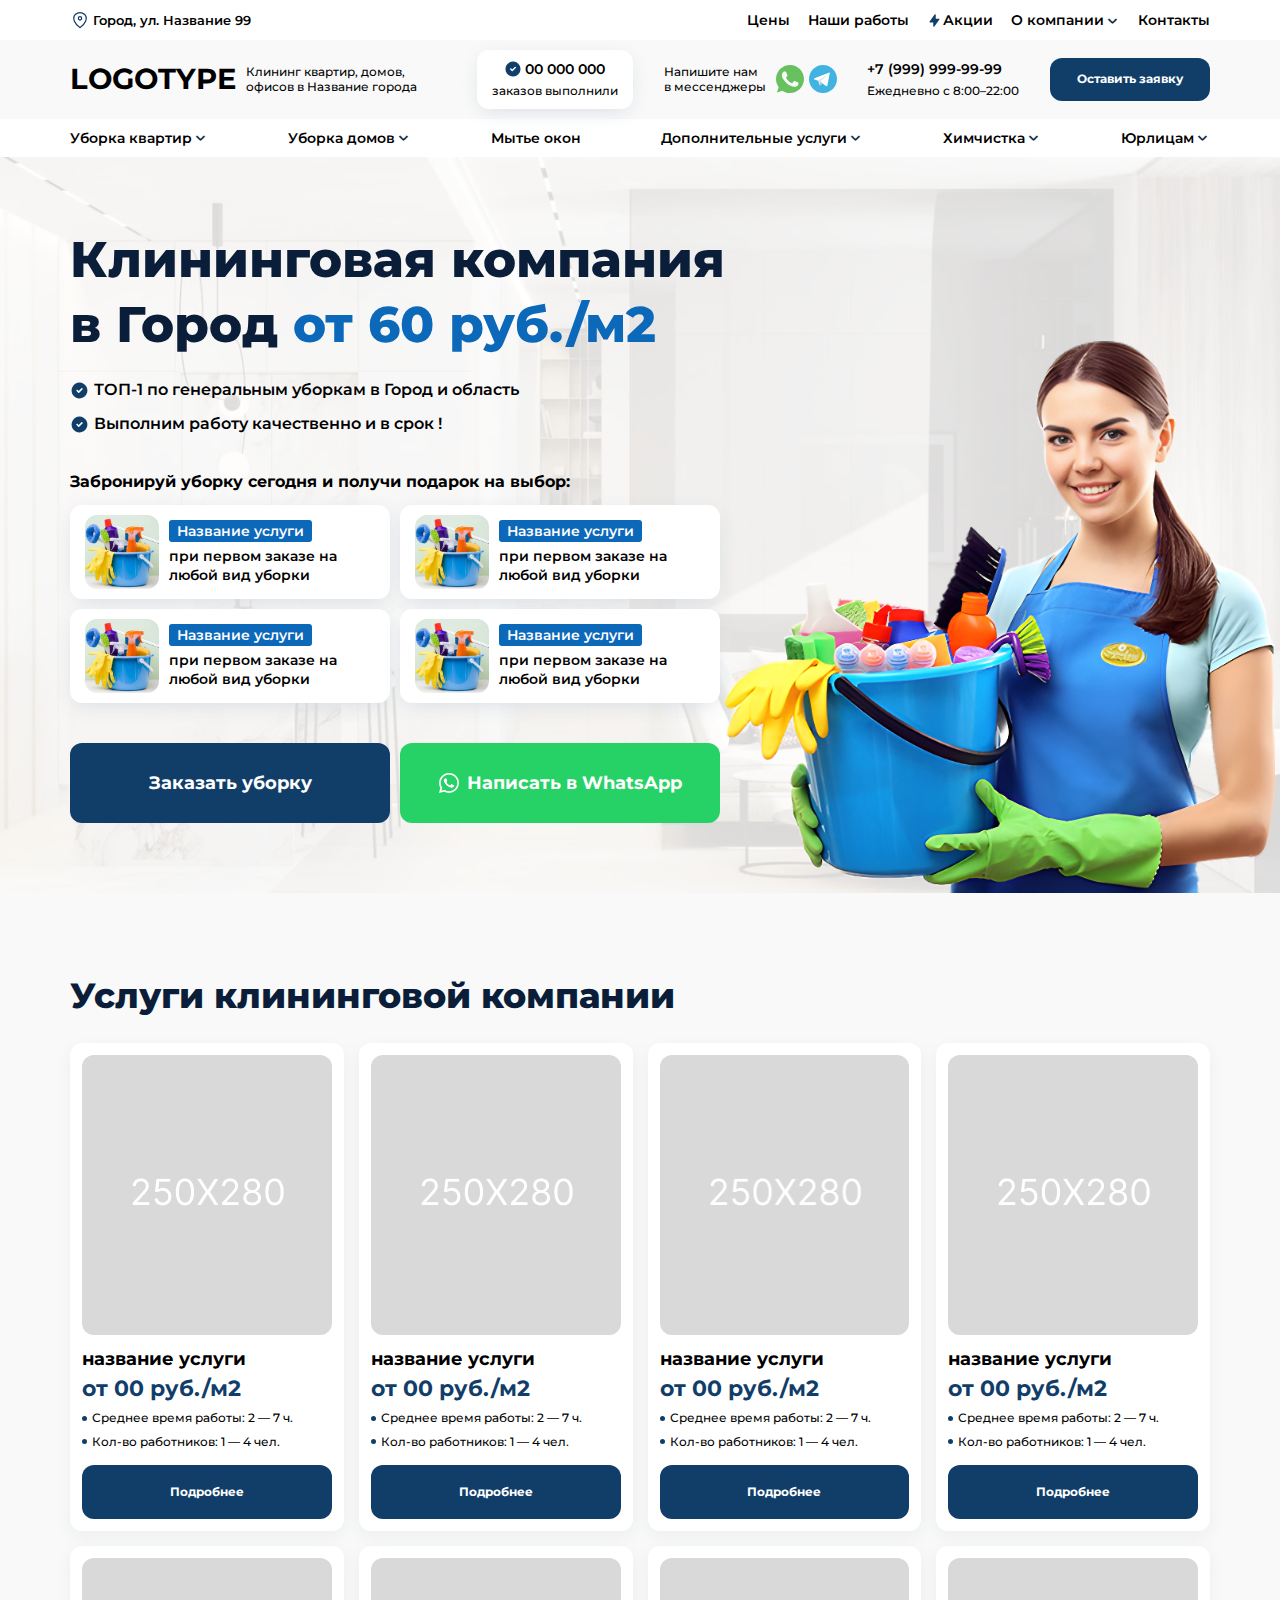
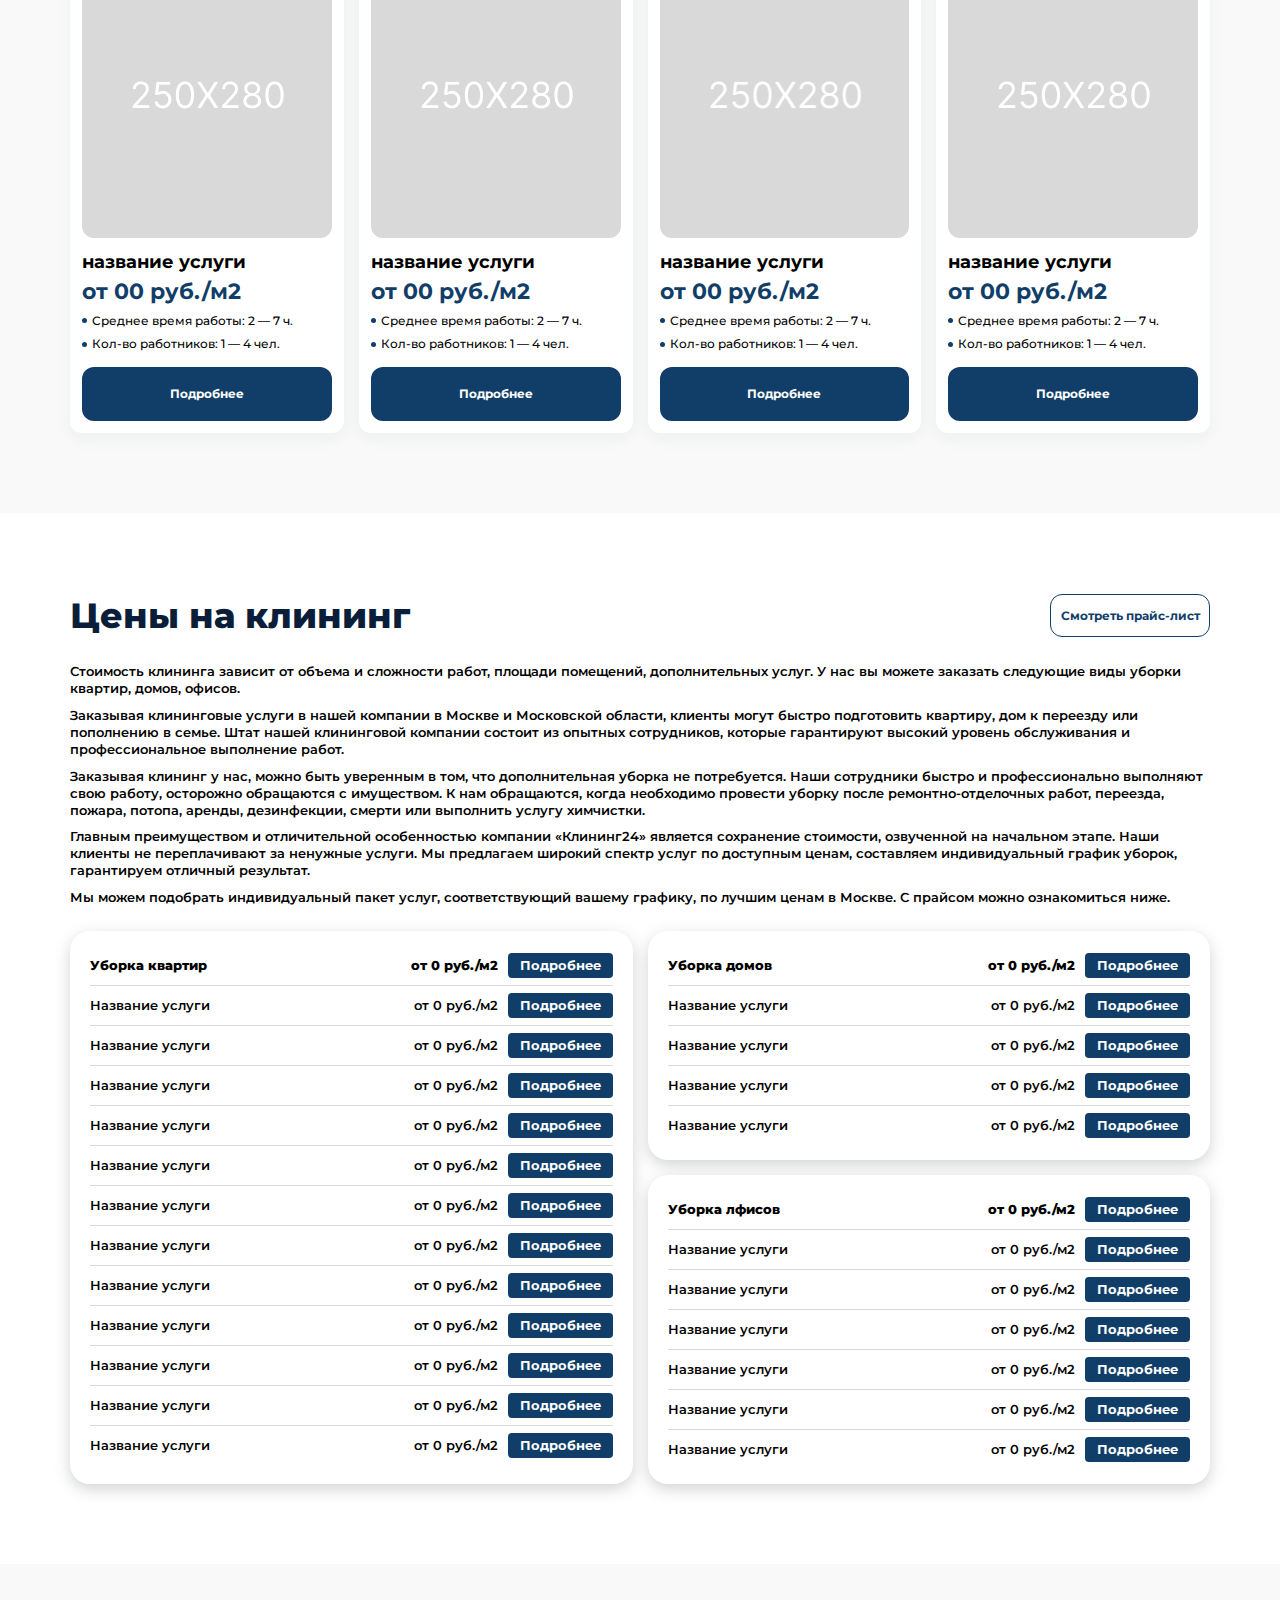
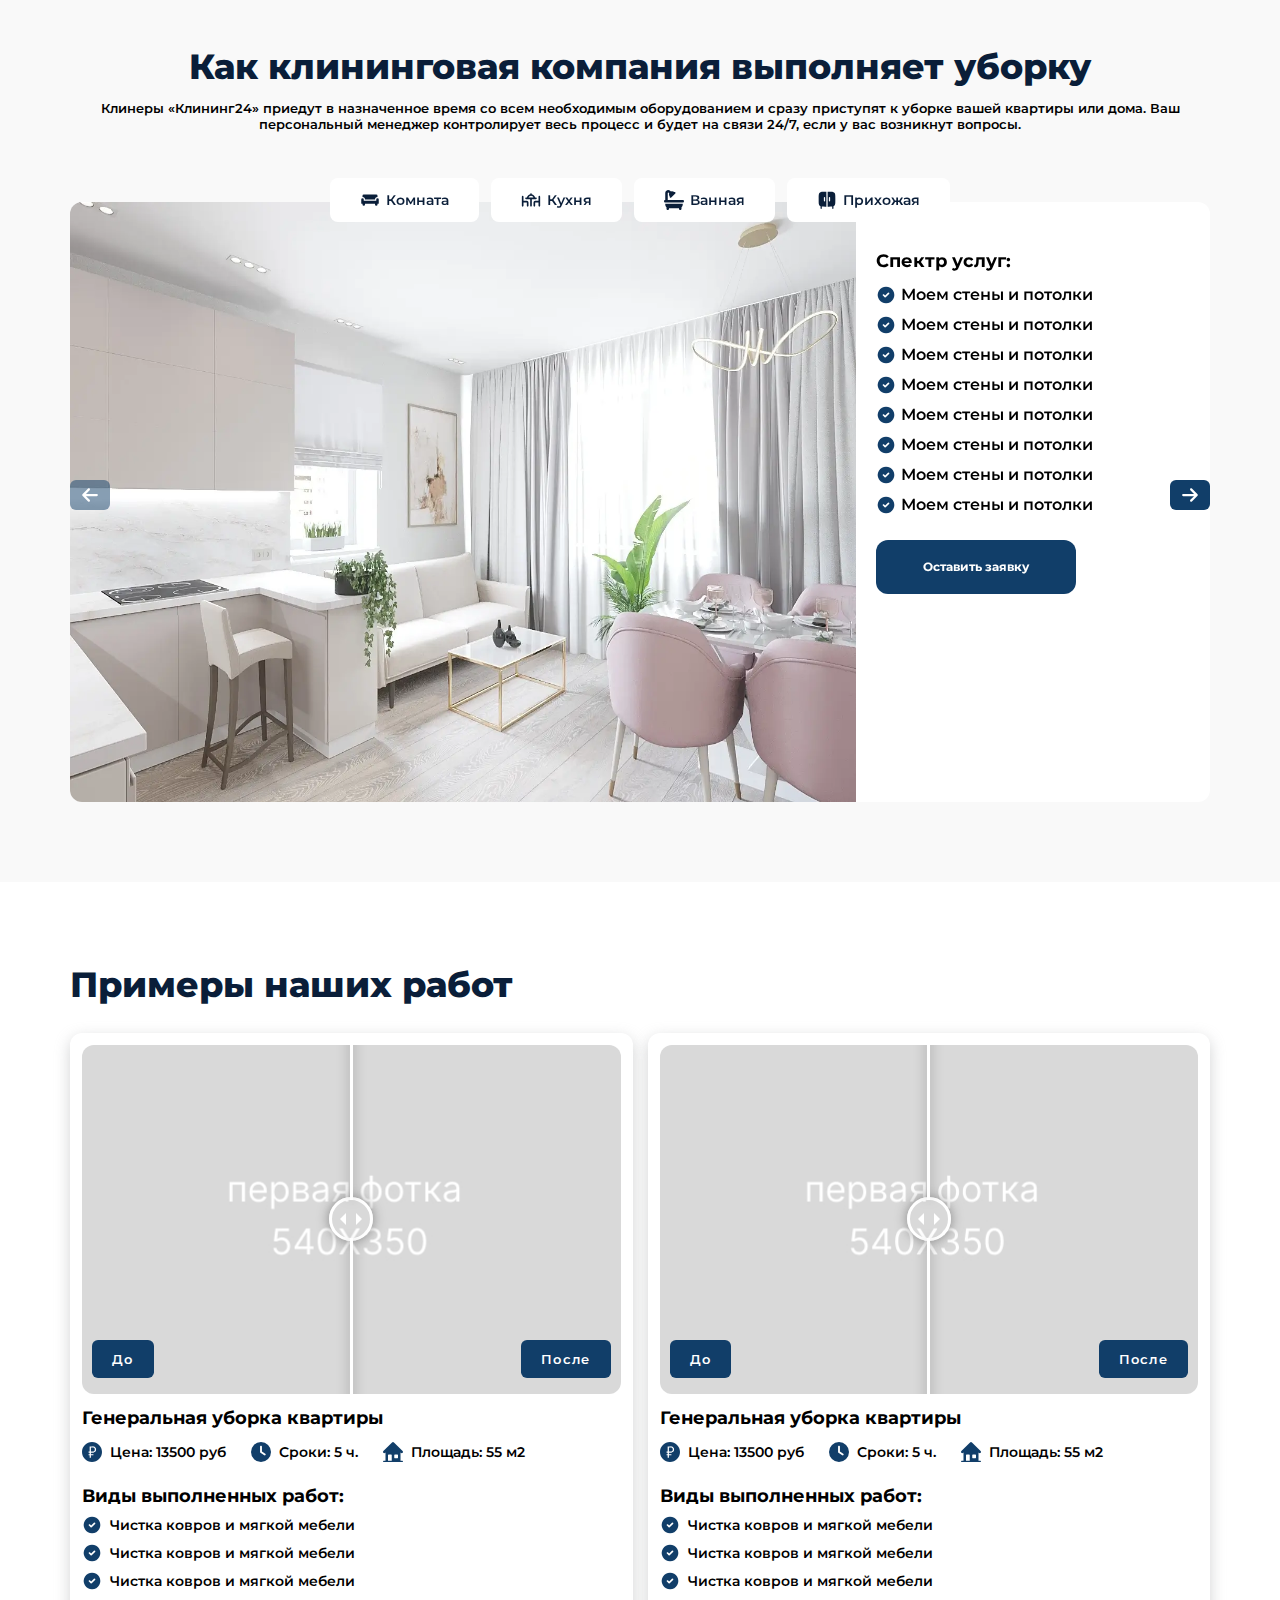
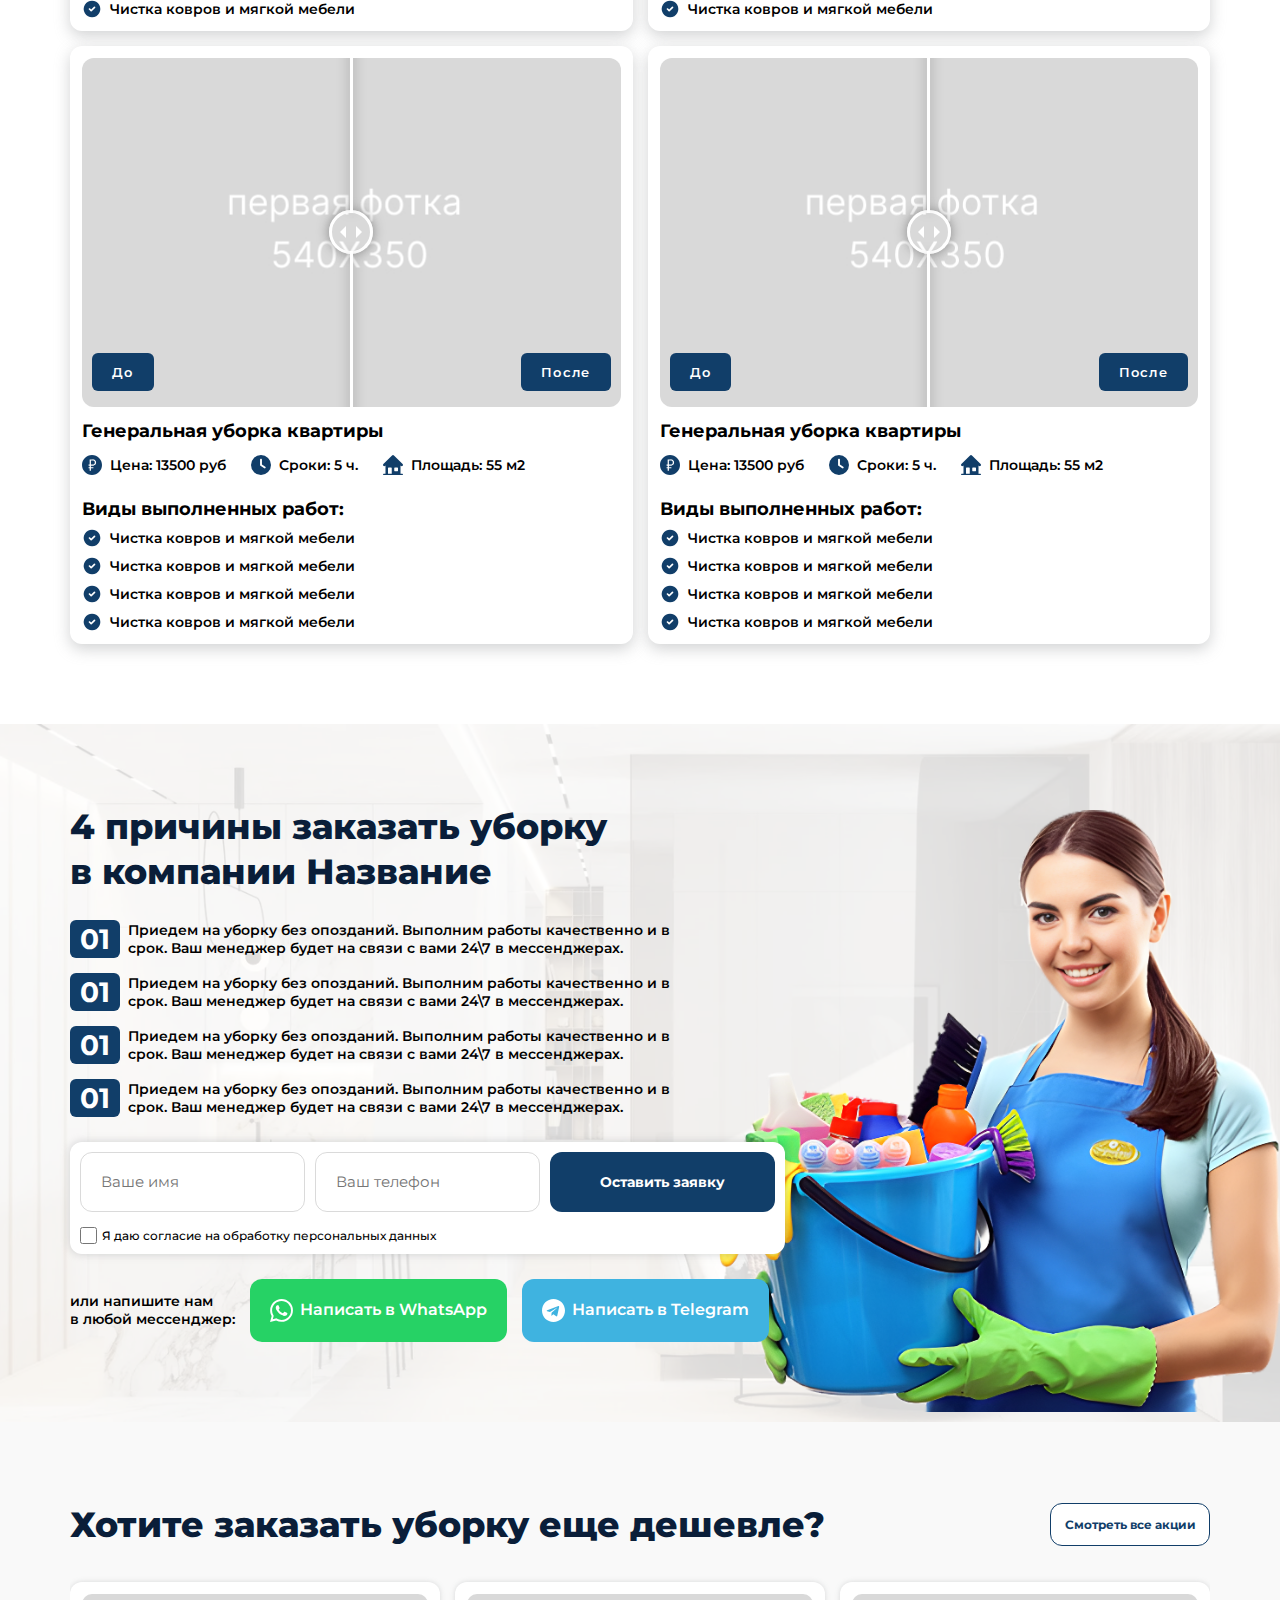
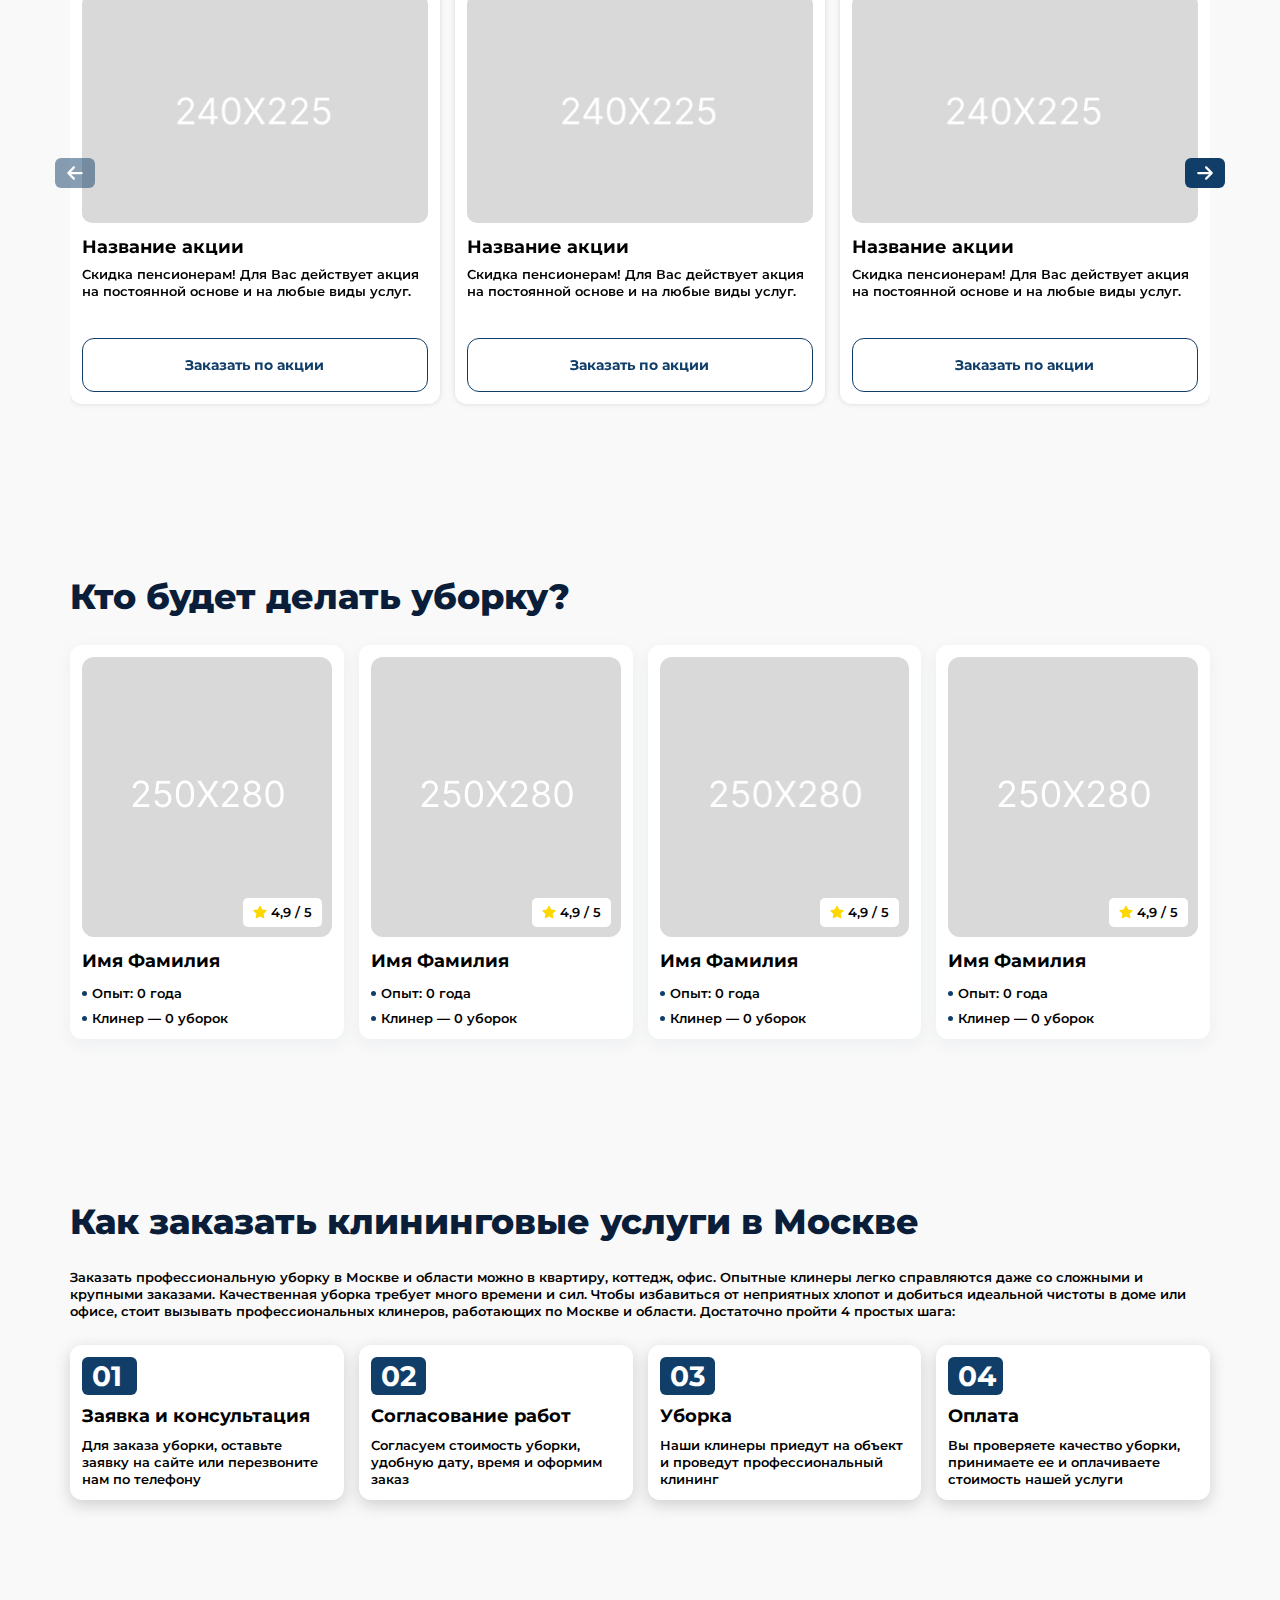
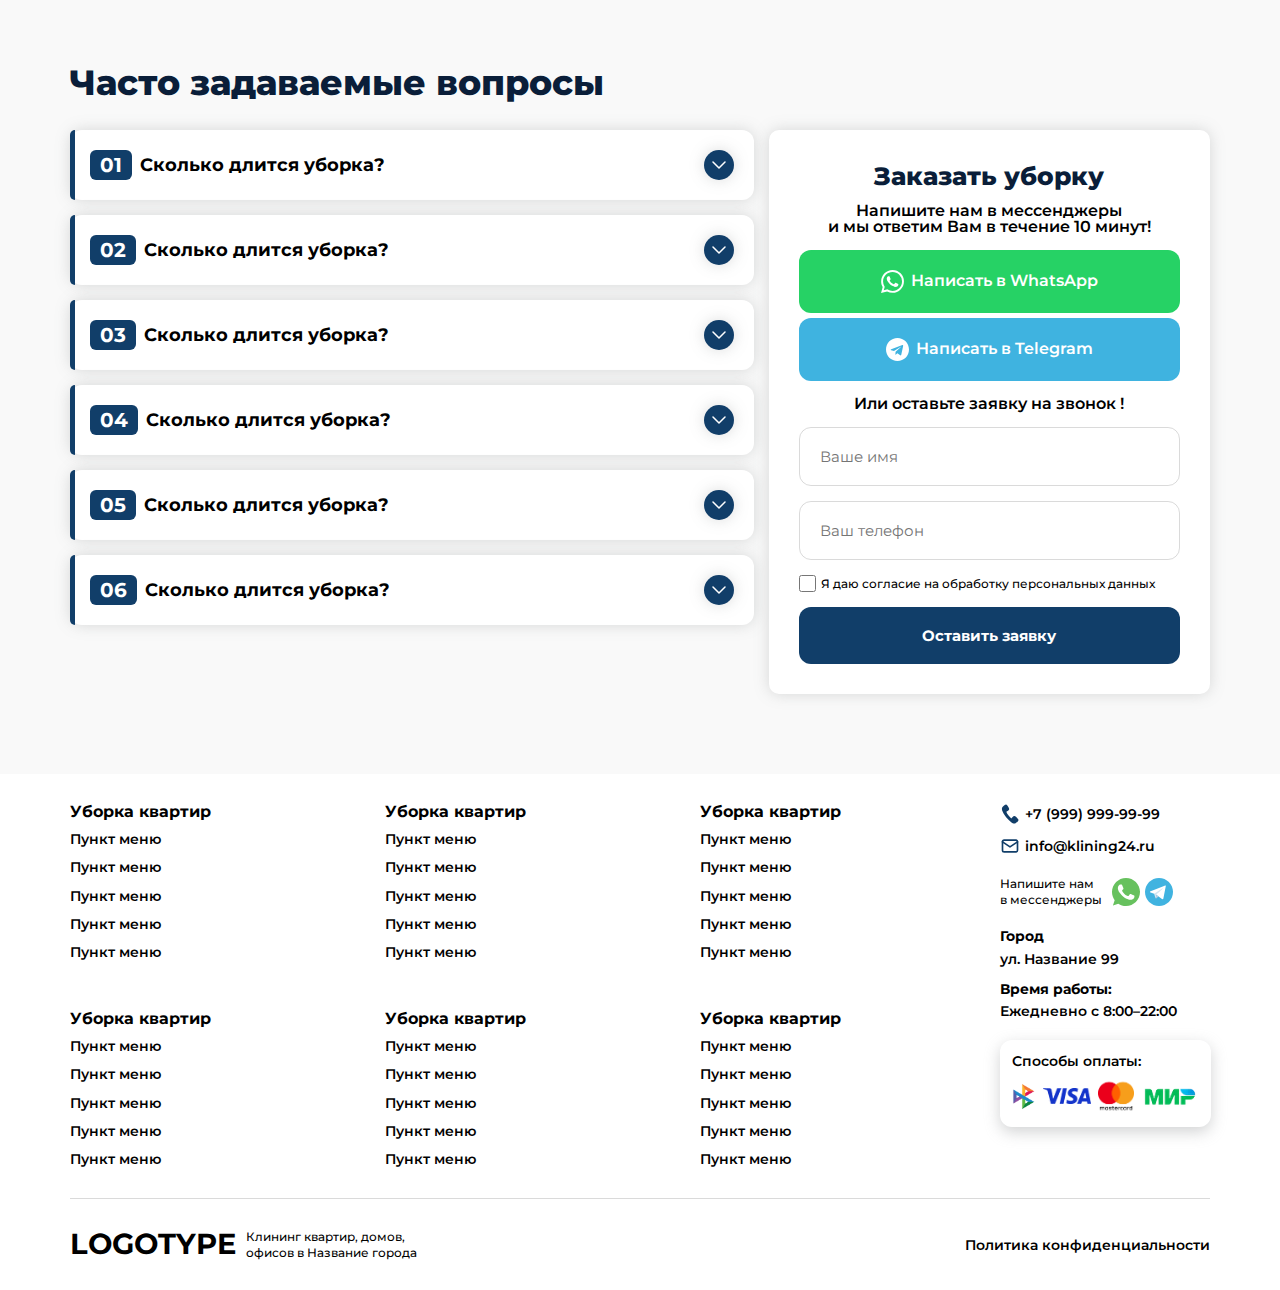
<file: index.html>
<!DOCTYPE html>
<html lang="en">
<head>
  <meta charset="UTF-8">
  <meta name="viewport" content="width=device-width, initial-scale=1.0">
  <link rel="stylesheet" href="libs/css/twentytwenty-no-compass.css">
  <link rel="stylesheet" href="libs/css/twentytwenty.css">
  <link rel="stylesheet" href="libs/css/splide.min.css">
  <link rel="stylesheet" href="css/main.css">
  <title>molekula</title>
</head>
<body class="body">
  <div class="wrapper">
    <header class="header">
      <div class="header__inner">
        <div class="header__navbar">
          <div class="header__navbar-inner container">
            <address class="header__address">
              <svg class="svg-accent-stroke" width="24" height="24" viewBox="0 0 24 24" fill="none" xmlns="http://www.w3.org/2000/svg">
                <path d="M12.5599 20.8207C12.2247 21.0598 11.7753 21.0598 11.4401 20.8207C6.61138 17.3773 1.48557 10.2971 6.6667 5.18128C8.08118 3.78463 9.99963 3 12 3C14.0004 3 15.9188 3.78463 17.3333 5.18128C22.5144 10.2971 17.3886 17.3773 12.5599 20.8207Z" stroke="black" stroke-width="1.5" stroke-linecap="round" stroke-linejoin="round"></path>
                <path d="M12 12C13.1046 12 14 11.1046 14 10C14 8.89543 13.1046 8 12 8C10.8954 8 10 8.89543 10 10C10 11.1046 10.8954 12 12 12Z" stroke="black" stroke-width="1.5" stroke-linecap="round" stroke-linejoin="round"></path>
              </svg>
              <span class="text-small-bold">Город, ул. Название 99</span> 
            </address>
            <nav class="header__nav">
              <ul class="header__nav-list">
                <li class="header__nav-item">
                  <a class="header__nav-link text-item" href="#" title="#">Цены</a>
                </li>
                <li class="header__nav-item">
                  <a class="header__nav-link text-item" href="#" title="#">Наши работы</a>
                </li>
                <li class="header__nav-item">
                  <a class="header__nav-link header__nav-link-icon text-item" href="#" title="#">
                    <svg class="svg-accent-fill" xmlns="http://www.w3.org/2000/svg"  width="24"  height="24"  viewBox="0 0 24 24">
                      <path fill="blue" d="M13 2l.018 .001l.016 .001l.083 .005l.011 .002h.011l.038 .009l.052 .008l.016 .006l.011 .001l.029 .011l.052 .014l.019 .009l.015 .004l.028 .014l.04 .017l.021 .012l.022 .01l.023 .015l.031 .017l.034 .024l.018 .011l.013 .012l.024 .017l.038 .034l.022 .017l.008 .01l.014 .012l.036 .041l.026 .027l.006 .009c.12 .147 .196 .322 .218 .513l.001 .012l.002 .041l.004 .064v6h5a1 1 0 0 1 .868 1.497l-.06 .091l-8 11c-.568 .783 -1.808 .38 -1.808 -.588v-6h-5a1 1 0 0 1 -.868 -1.497l.06 -.091l8 -11l.01 -.013l.018 -.024l.033 -.038l.018 -.022l.009 -.008l.013 -.014l.04 -.036l.028 -.026l.008 -.006a1 1 0 0 1 .402 -.199l.011 -.001l.027 -.005l.074 -.013l.011 -.001l.041 -.002z" />
                    </svg>
                    Акции
                  </a>
                  <ul class="header__nav-dropdown header-dropdown">
                    <li class="header__nav-dropdown-item">
                      <a class="header__nav-dropdown-link text-item" href="#">Отзывы</a>
                    </li>
                    <li class="header__nav-dropdown-item">
                      <a class="header__nav-dropdown-link text-item" href="#">Вопросы</a>
                    </li>
                    <li class="header__nav-dropdown-item">
                      <a class="header__nav-dropdown-link text-item" href="#">Сертификаты</a>
                    </li>
                    <li class="header__nav-dropdown-item">
                      <a class="header__nav-dropdown-link text-item" href="#">Вакансии</a>
                    </li>
                    <li class="header__nav-dropdown-item">
                      <a class="header__nav-dropdown-link text-item" href="#">Статьи</a>
                    </li>
                  </ul>
                </li>
                <li class="header__nav-item header__item">
                  <a class="header__nav-link header-dropdown-open header__nav-link-icon text-item" href="#" title="#">
                    О компании
                    <svg class="svg-accent-stroke" xmlns="http://www.w3.org/2000/svg" width="800px" height="800px" viewBox="0 0 24 24" fill="none">
                      <path d="M5.70711 9.71069C5.31658 10.1012 5.31658 10.7344 5.70711 11.1249L10.5993 16.0123C11.3805 16.7927 12.6463 16.7924 13.4271 16.0117L18.3174 11.1213C18.708 10.7308 18.708 10.0976 18.3174 9.70708C17.9269 9.31655 17.2937 9.31655 16.9032 9.70708L12.7176 13.8927C12.3271 14.2833 11.6939 14.2832 11.3034 13.8927L7.12132 9.71069C6.7308 9.32016 6.09763 9.32016 5.70711 9.71069Z" fill="#0F0F0F"/>
                    </svg>                    
                  </a>
                  <nav class="header__dropdown-nav header-dropdown">
                    <ul class="header__dropdown-nav-list">
                      <li class="header__dropdown-nav-item">
                        <a class="header__dropdown-nav-link text-item" href="#">Отзывы</a>
                      </li>
                      <li class="header__dropdown-nav-item">
                        <a class="header__dropdown-nav-link text-item" href="#">Вопросы</a>
                      </li>
                      <li class="header__dropdown-nav-item">
                        <a class="header__dropdown-nav-link text-item" href="#">Сертификаты</a>
                      </li>
                      <li class="header__dropdown-nav-item">
                        <a class="header__dropdown-nav-link text-item" href="#">Вакансии</a>
                      </li>
                      <li class="header__dropdown-nav-item">
                        <a class="header__dropdown-nav-link text-item" href="#">Статьи</a>
                      </li>
                    </ul>
                  </nav>
                </li>
                <li class="header__nav-item">
                  <a class="header__nav-link text-item" href="#" title="#">Контакты</a>
                </li>
              </ul>
            </nav>
          </div>
        </div>
        <div class="header__mid">
          <div class="header__mid-inner container">
            <div class="header__logo">
              <a class="header__logo-link" href="#">
                LOGOTYPE
              </a>
              <p class="header__logo-description text-small">Клининг квартир, домов, офисов в Название города</p>
            </div>
            <div class="header__stat">
              <div class="header__stat-row">
                <svg class="svg-accent-fill" xmlns="http://www.w3.org/2000/svg"  width="24"  height="24"  viewBox="0 0 24 24"  fill="currentColor">
                  <path fill="blue" d="M17 3.34a10 10 0 1 1 -14.995 8.984l-.005 -.324l.005 -.324a10 10 0 0 1 14.995 -8.336zm-1.293 5.953a1 1 0 0 0 -1.32 -.083l-.094 .083l-3.293 3.292l-1.293 -1.292l-.094 -.083a1 1 0 0 0 -1.403 1.403l.083 .094l2 2l.094 .083a1 1 0 0 0 1.226 0l.094 -.083l4 -4l.083 -.094a1 1 0 0 0 -.083 -1.32z" />
                </svg>
                <span class="text-item">00 000 000</span>
              </div>
              <p class="header__stat-description text-small">заказов выполнили</p>
            </div>
            <div class="header__social">
              <p class="header__social-description text-small">Напишите нам <br> в мессенджеры</p>
              <ul class="header__social-list">
                <li class="header__social-item">
                  <a class="header__social-link" href="#">
                    <img width="31" height="31" src="assets/icon/whatsapp.svg" alt="">
                  </a>
                </li>
                <li class="header__social-item">
                  <a class="header__social-link" href="#">
                     <img width="31" height="31" src="assets/icon/telegram.svg" alt="">
                  </a>
                </li>
              </ul>
            </div>
            <div class="header__info">
              <a class="header__info-tel text-item" href="#">+7 (999) 999-99-99</a>
              <time class="header__info-time text-small" datetime="08:00">Ежедневно с 8:00–22:00</time>
            </div>
            <button class="burger">
              <span></span>
            </button>
            <button class="header__button button button-blue open-modal">Оставить заявку</button>
          </div>
        </div>
        <div class="header__row">
          <div class="header__row-inner container">
            <nav class="header__row-nav">
              <ul class="header__row-nav-list">
                <li class="header__row-nav-item header__item">
                  <a class="header__row-nav-link header__nav-link-icon text-item" href="#">
                    Уборка квартир
                    <svg class="svg-accent-stroke" xmlns="http://www.w3.org/2000/svg" width="800px" height="800px" viewBox="0 0 24 24" fill="none">
                      <path d="M5.70711 9.71069C5.31658 10.1012 5.31658 10.7344 5.70711 11.1249L10.5993 16.0123C11.3805 16.7927 12.6463 16.7924 13.4271 16.0117L18.3174 11.1213C18.708 10.7308 18.708 10.0976 18.3174 9.70708C17.9269 9.31655 17.2937 9.31655 16.9032 9.70708L12.7176 13.8927C12.3271 14.2833 11.6939 14.2832 11.3034 13.8927L7.12132 9.71069C6.7308 9.32016 6.09763 9.32016 5.70711 9.71069Z" fill="#0F0F0F"/>
                    </svg>  
                  </a>
                  <nav class="header__dropdown-nav header__dropdown-nav-two header-dropdown">
                    <ul class="header__dropdown-nav-list">
                      <li class="header__dropdown-nav-item">
                        <a class="header__dropdown-nav-link text-item" href="#">Пункт меню</a>
                      </li>
                      <li class="header__dropdown-nav-item">
                        <a class="header__dropdown-nav-link text-item" href="#">Пункт меню</a>
                      </li>
                      <li class="header__dropdown-nav-item">
                        <a class="header__dropdown-nav-link text-item" href="#">Пункт меню</a>
                      </li>
                      <li class="header__dropdown-nav-item">
                        <a class="header__dropdown-nav-link text-item" href="#">Пункт меню</a>
                      </li>
                      <li class="header__dropdown-nav-item">
                        <a class="header__dropdown-nav-link text-item" href="#">Пункт меню</a>
                      </li>
                      <li class="header__dropdown-nav-item">
                        <a class="header__dropdown-nav-link text-item" href="#">Пункт меню</a>
                      </li>
                    </ul>
                    <ul class="header__dropdown-nav-list">
                      <li class="header__dropdown-nav-item">
                        <a class="header__dropdown-nav-link text-item" href="#">Пункт меню</a>
                      </li>
                      <li class="header__dropdown-nav-item">
                        <a class="header__dropdown-nav-link text-item" href="#">Пункт меню</a>
                      </li>
                      <li class="header__dropdown-nav-item">
                        <a class="header__dropdown-nav-link text-item" href="#">Пункт меню</a>
                      </li>
                      <li class="header__dropdown-nav-item">
                        <a class="header__dropdown-nav-link text-item" href="#">Пункт меню</a>
                      </li>
                      <li class="header__dropdown-nav-item">
                        <a class="header__dropdown-nav-link text-item" href="#">Пункт меню</a>
                      </li>
                      <li class="header__dropdown-nav-item">
                        <a class="header__dropdown-nav-link text-item" href="#">Пункт меню</a>
                      </li>
                    </ul>
                  </nav>
                </li>
                <li class="header__row-nav-item header__item">
                  <a class="header__row-nav-link header__nav-link-icon text-item" href="#">
                    Уборка домов
                    <svg class="svg-accent-stroke" xmlns="http://www.w3.org/2000/svg" width="800px" height="800px" viewBox="0 0 24 24" fill="none">
                      <path d="M5.70711 9.71069C5.31658 10.1012 5.31658 10.7344 5.70711 11.1249L10.5993 16.0123C11.3805 16.7927 12.6463 16.7924 13.4271 16.0117L18.3174 11.1213C18.708 10.7308 18.708 10.0976 18.3174 9.70708C17.9269 9.31655 17.2937 9.31655 16.9032 9.70708L12.7176 13.8927C12.3271 14.2833 11.6939 14.2832 11.3034 13.8927L7.12132 9.71069C6.7308 9.32016 6.09763 9.32016 5.70711 9.71069Z" fill="#0F0F0F"/>
                    </svg> 
                  </a>
                  <nav class="header__dropdown-nav header-dropdown">
                    <ul class="header__dropdown-nav-list">
                      <li class="header__dropdown-nav-item">
                        <a class="header__dropdown-nav-link text-item" href="#">Пункт меню</a>
                      </li>
                      <li class="header__dropdown-nav-item">
                        <a class="header__dropdown-nav-link text-item" href="#">Пункт меню</a>
                      </li>
                      <li class="header__dropdown-nav-item">
                        <a class="header__dropdown-nav-link text-item" href="#">Пункт меню</a>
                      </li>
                      <li class="header__dropdown-nav-item">
                        <a class="header__dropdown-nav-link text-item" href="#">Пункт меню</a>
                      </li>
                      <li class="header__dropdown-nav-item">
                        <a class="header__dropdown-nav-link text-item" href="#">Пункт меню</a>
                      </li>
                      <li class="header__dropdown-nav-item">
                        <a class="header__dropdown-nav-link text-item" href="#">Пункт меню</a>
                      </li>
                    </ul>
                  </nav>
                </li>
                <li class="header__row-nav-item">
                  <a class="header__row-nav-link text-item" href="#">
                    Мытье окон
                  </a>
                </li>
                <li class="header__row-nav-item header__item">
                  <a class="header__row-nav-link header__nav-link-icon text-item" href="#">
                    Дополнительные услуги
                    <svg class="svg-accent-stroke" xmlns="http://www.w3.org/2000/svg" width="800px" height="800px" viewBox="0 0 24 24" fill="none">
                      <path d="M5.70711 9.71069C5.31658 10.1012 5.31658 10.7344 5.70711 11.1249L10.5993 16.0123C11.3805 16.7927 12.6463 16.7924 13.4271 16.0117L18.3174 11.1213C18.708 10.7308 18.708 10.0976 18.3174 9.70708C17.9269 9.31655 17.2937 9.31655 16.9032 9.70708L12.7176 13.8927C12.3271 14.2833 11.6939 14.2832 11.3034 13.8927L7.12132 9.71069C6.7308 9.32016 6.09763 9.32016 5.70711 9.71069Z" fill="#0F0F0F"/>
                    </svg> 
                  </a>
                  <nav class="header__dropdown-nav header-dropdown">
                    <ul class="header__dropdown-nav-list">
                      <li class="header__dropdown-nav-item">
                        <a class="header__dropdown-nav-link text-item" href="#">Пункт меню</a>
                      </li>
                      <li class="header__dropdown-nav-item">
                        <a class="header__dropdown-nav-link text-item" href="#">Пункт меню</a>
                      </li>
                      <li class="header__dropdown-nav-item">
                        <a class="header__dropdown-nav-link text-item" href="#">Пункт меню</a>
                      </li>
                      <li class="header__dropdown-nav-item">
                        <a class="header__dropdown-nav-link text-item" href="#">Пункт меню</a>
                      </li>
                      <li class="header__dropdown-nav-item">
                        <a class="header__dropdown-nav-link text-item" href="#">Пункт меню</a>
                      </li>
                      <li class="header__dropdown-nav-item">
                        <a class="header__dropdown-nav-link text-item" href="#">Пункт меню</a>
                      </li>
                    </ul>
                  </nav>
                </li>
                <li class="header__row-nav-item header__item">
                  <a class="header__row-nav-link header__nav-link-icon text-item" href="#">
                    Химчистка
                    <svg class="svg-accent-stroke" xmlns="http://www.w3.org/2000/svg" width="800px" height="800px" viewBox="0 0 24 24" fill="none">
                      <path d="M5.70711 9.71069C5.31658 10.1012 5.31658 10.7344 5.70711 11.1249L10.5993 16.0123C11.3805 16.7927 12.6463 16.7924 13.4271 16.0117L18.3174 11.1213C18.708 10.7308 18.708 10.0976 18.3174 9.70708C17.9269 9.31655 17.2937 9.31655 16.9032 9.70708L12.7176 13.8927C12.3271 14.2833 11.6939 14.2832 11.3034 13.8927L7.12132 9.71069C6.7308 9.32016 6.09763 9.32016 5.70711 9.71069Z" fill="#0F0F0F"/>
                    </svg> 
                  </a>
                  <nav class="header__dropdown-nav header__dropdown-nav-five header-dropdown">
                    <ul class="header__dropdown-nav-list">
                      <li class="header__dropdown-nav-item">
                        <a class="header__dropdown-nav-link text-item" href="#">Пункт меню</a>
                      </li>
                      <li class="header__dropdown-nav-item">
                        <a class="header__dropdown-nav-link text-item" href="#">Пункт меню</a>
                      </li>
                      <li class="header__dropdown-nav-item">
                        <a class="header__dropdown-nav-link text-item" href="#">Пункт меню</a>
                      </li>
                      <li class="header__dropdown-nav-item">
                        <a class="header__dropdown-nav-link text-item" href="#">Пункт меню</a>
                      </li>
                      <li class="header__dropdown-nav-item">
                        <a class="header__dropdown-nav-link text-item" href="#">Пункт меню</a>
                      </li>
                      <li class="header__dropdown-nav-item">
                        <a class="header__dropdown-nav-link text-item" href="#">Пункт меню</a>
                      </li>
                    </ul>
                  </nav>
                </li>
                <li class="header__row-nav-item header__item">
                  <a class="header__row-nav-link header__nav-link-icon text-item" href="#">
                    Юрлицам
                    <svg class="svg-accent-stroke" xmlns="http://www.w3.org/2000/svg" width="800px" height="800px" viewBox="0 0 24 24" fill="none">
                      <path d="M5.70711 9.71069C5.31658 10.1012 5.31658 10.7344 5.70711 11.1249L10.5993 16.0123C11.3805 16.7927 12.6463 16.7924 13.4271 16.0117L18.3174 11.1213C18.708 10.7308 18.708 10.0976 18.3174 9.70708C17.9269 9.31655 17.2937 9.31655 16.9032 9.70708L12.7176 13.8927C12.3271 14.2833 11.6939 14.2832 11.3034 13.8927L7.12132 9.71069C6.7308 9.32016 6.09763 9.32016 5.70711 9.71069Z" fill="#0F0F0F"/>
                    </svg> 
                  </a>
                  <nav class="header__dropdown-nav header__dropdown-nav-six header-dropdown">
                    <ul class="header__dropdown-nav-list">
                      <li class="header__dropdown-nav-item">
                        <a class="header__dropdown-nav-link text-item" href="#">Пункт меню</a>
                      </li>
                      <li class="header__dropdown-nav-item">
                        <a class="header__dropdown-nav-link text-item" href="#">Пункт меню</a>
                      </li>
                      <li class="header__dropdown-nav-item">
                        <a class="header__dropdown-nav-link text-item" href="#">Пункт меню</a>
                      </li>
                      <li class="header__dropdown-nav-item">
                        <a class="header__dropdown-nav-link text-item" href="#">Пункт меню</a>
                      </li>
                      <li class="header__dropdown-nav-item">
                        <a class="header__dropdown-nav-link text-item" href="#">Пункт меню</a>
                      </li>
                      <li class="header__dropdown-nav-item">
                        <a class="header__dropdown-nav-link text-item" href="#">Пункт меню</a>
                      </li>
                    </ul>
                    <ul class="header__dropdown-nav-list">
                      <li class="header__dropdown-nav-item">
                        <a class="header__dropdown-nav-link text-item" href="#">Пункт меню</a>
                      </li>
                      <li class="header__dropdown-nav-item">
                        <a class="header__dropdown-nav-link text-item" href="#">Пункт меню</a>
                      </li>
                      <li class="header__dropdown-nav-item">
                        <a class="header__dropdown-nav-link text-item" href="#">Пункт меню</a>
                      </li>
                      <li class="header__dropdown-nav-item">
                        <a class="header__dropdown-nav-link text-item" href="#">Пункт меню</a>
                      </li>
                      <li class="header__dropdown-nav-item">
                        <a class="header__dropdown-nav-link text-item" href="#">Пункт меню</a>
                      </li>
                      <li class="header__dropdown-nav-item">
                        <a class="header__dropdown-nav-link text-item" href="#">Пункт меню</a>
                      </li>
                    </ul>
                    <ul class="header__dropdown-nav-list">
                      <li class="header__dropdown-nav-item">
                        <a class="header__dropdown-nav-link text-item" href="#">Пункт меню</a>
                      </li>
                      <li class="header__dropdown-nav-item">
                        <a class="header__dropdown-nav-link text-item" href="#">Пункт меню</a>
                      </li>
                      <li class="header__dropdown-nav-item">
                        <a class="header__dropdown-nav-link text-item" href="#">Пункт меню</a>
                      </li>
                      <li class="header__dropdown-nav-item">
                        <a class="header__dropdown-nav-link text-item" href="#">Пункт меню</a>
                      </li>
                      <li class="header__dropdown-nav-item">
                        <a class="header__dropdown-nav-link text-item" href="#">Пункт меню</a>
                      </li>
                      <li class="header__dropdown-nav-item">
                        <a class="header__dropdown-nav-link text-item" href="#">Пункт меню</a>
                      </li>
                    </ul>
                  </nav>
                </li>
              </ul>
            </nav>
          </div>
        </div>
      </div>
    </header>
    <div class="mobile-menu__overlay"></div>
    <div class="mobile-menu">
      <div class="mobile-menu__inner">
        <div class="mobile-menu__head">
          <div class="header__logo">
            <a class="header__logo-link" href="#">
              LOGOTYPE
            </a>
          </div>
          <button class="mobile-menu__close">
            <svg role="presentation" width="23px" height="23px" viewBox="0 0 23 23" version="1.1" xmlns="http://www.w3.org/2000/svg" xmlns:xlink="http://www.w3.org/1999/xlink">
              <g stroke="none" stroke-width="1" fill="#fff" fill-rule="evenodd">
                <rect transform="translate(11.313708, 11.313708) rotate(-45.000000) translate(-11.313708, -11.313708) " x="10.3137085" y="-3.6862915" width="2" height="30"></rect>
                <rect transform="translate(11.313708, 11.313708) rotate(-315.000000) translate(-11.313708, -11.313708) " x="10.3137085" y="-3.6862915" width="2" height="30"></rect>
              </g>
            </svg>
          </button>
        </div>
        <nav class="mobile-menu__nav">
          <ul class="mobile-menu__nav-list">
            <li class="mobile-menu__nav-item"><a class="mobile-menu__nav-link text-item" href="№">Главная</a></li>
            <li class="mobile-menu__nav-item"><a class="mobile-menu__nav-link text-item" href="№">Цены</a></li>
            <li class="mobile-menu__nav-item"><a class="mobile-menu__nav-link text-item" href="№">Акции</a></li>
            <li class="mobile-menu__nav-item"><a class="mobile-menu__nav-link text-item" href="№">Контакты</a></li>
          </ul>
        </nav>
        <nav class="mobile-menu__submenu">
          <ul class="mobile-menu__submenu-list">
            <li class="mobile-menu__submenu-item">
              <div class="mobile-menu__submenu-switch mobile-menu__submenu-switch--barista"><span class="text-item">О компании</span>
                <svg class="mobile-menu__submenu-switch-icon" width="14" height="8" viewBox="0 0 14 8" fill="none" xmlns="http://www.w3.org/2000/svg">
                  <path d="M1 1L7 7L13 1" stroke="black" stroke-width="1.5" stroke-linecap="round" stroke-linejoin="round"></path>
                </svg>
              </div>
              <ul class="mobile-menu__submenu-dropdown">
                <li class="mobile-menu__submenu-dropdown-item"><a class="mobile-menu__submenu-dropdown-link text-item" href="#">Отзывы</a></li>
                <li class="mobile-menu__submenu-dropdown-item"><a class="mobile-menu__submenu-dropdown-link text-item" href="#">Вопросы</a></li>
                <li class="mobile-menu__submenu-dropdown-item"><a class="mobile-menu__submenu-dropdown-link text-item" href="#">Сертификаты</a></li>
                <li class="mobile-menu__submenu-dropdown-item"><a class="mobile-menu__submenu-dropdown-link text-item" href="#">Вакансии</a></li>
                <li class="mobile-menu__submenu-dropdown-item"><a class="mobile-menu__submenu-dropdown-link text-item" href="#">Статьи</a></li>
              </ul>
            </li>
            <li class="mobile-menu__submenu-item">
              <div class="mobile-menu__submenu-switch mobile-menu__submenu-switch--barista"><span class="text-item">Уборка квартир</span>
                <svg class="mobile-menu__submenu-switch-icon" width="14" height="8" viewBox="0 0 14 8" fill="none" xmlns="http://www.w3.org/2000/svg">
                  <path d="M1 1L7 7L13 1" stroke="black" stroke-width="1.5" stroke-linecap="round" stroke-linejoin="round"></path>
                </svg>
              </div>
              <ul class="mobile-menu__submenu-dropdown">
                <li class="mobile-menu__submenu-dropdown-item"><a class="mobile-menu__submenu-dropdown-link text-item" href="#">Пункт меню</a></li>
                <li class="mobile-menu__submenu-dropdown-item"><a class="mobile-menu__submenu-dropdown-link text-item" href="#">Пункт меню</a></li>
                <li class="mobile-menu__submenu-dropdown-item"><a class="mobile-menu__submenu-dropdown-link text-item" href="#">Пункт меню</a></li>
                <li class="mobile-menu__submenu-dropdown-item"><a class="mobile-menu__submenu-dropdown-link text-item" href="#">Пункт меню</a></li>
                <li class="mobile-menu__submenu-dropdown-item"><a class="mobile-menu__submenu-dropdown-link text-item" href="#">Пункт меню</a></li>
              </ul>
            </li>
            <li class="mobile-menu__submenu-item">
              <div class="mobile-menu__submenu-switch mobile-menu__submenu-switch--barista"><span class="text-item">Уборка домов</span>
                <svg class="mobile-menu__submenu-switch-icon" width="14" height="8" viewBox="0 0 14 8" fill="none" xmlns="http://www.w3.org/2000/svg">
                  <path d="M1 1L7 7L13 1" stroke="black" stroke-width="1.5" stroke-linecap="round" stroke-linejoin="round"></path>
                </svg>
              </div>
              <ul class="mobile-menu__submenu-dropdown">
                <li class="mobile-menu__submenu-dropdown-item"><a class="mobile-menu__submenu-dropdown-link text-item" href="#">Пункт меню</a></li>
                <li class="mobile-menu__submenu-dropdown-item"><a class="mobile-menu__submenu-dropdown-link text-item" href="#">Пункт меню</a></li>
                <li class="mobile-menu__submenu-dropdown-item"><a class="mobile-menu__submenu-dropdown-link text-item" href="#">Пункт меню</a></li>
                <li class="mobile-menu__submenu-dropdown-item"><a class="mobile-menu__submenu-dropdown-link text-item" href="#">Пункт меню</a></li>
                <li class="mobile-menu__submenu-dropdown-item"><a class="mobile-menu__submenu-dropdown-link text-item" href="#">Пункт меню</a></li>
              </ul>
            </li>
            <li class="mobile-menu__submenu-item">
              <div class="mobile-menu__submenu-switch mobile-menu__submenu-switch--barista"><span class="text-item">Дополнительные услуги</span>
                <svg class="mobile-menu__submenu-switch-icon" width="14" height="8" viewBox="0 0 14 8" fill="none" xmlns="http://www.w3.org/2000/svg">
                  <path d="M1 1L7 7L13 1" stroke="black" stroke-width="1.5" stroke-linecap="round" stroke-linejoin="round"></path>
                </svg>
              </div>
              <ul class="mobile-menu__submenu-dropdown">
                <li class="mobile-menu__submenu-dropdown-item"><a class="mobile-menu__submenu-dropdown-link text-item" href="#">Пункт меню</a></li>
                <li class="mobile-menu__submenu-dropdown-item"><a class="mobile-menu__submenu-dropdown-link text-item" href="#">Пункт меню</a></li>
                <li class="mobile-menu__submenu-dropdown-item"><a class="mobile-menu__submenu-dropdown-link text-item" href="#">Пункт меню</a></li>
                <li class="mobile-menu__submenu-dropdown-item"><a class="mobile-menu__submenu-dropdown-link text-item" href="#">Пункт меню</a></li>
                <li class="mobile-menu__submenu-dropdown-item"><a class="mobile-menu__submenu-dropdown-link text-item" href="#">Пункт меню</a></li>
              </ul>
            </li>
            <li class="mobile-menu__submenu-item">
              <div class="mobile-menu__submenu-switch mobile-menu__submenu-switch--barista"><span class="text-item">Химчистка</span>
                <svg class="mobile-menu__submenu-switch-icon" width="14" height="8" viewBox="0 0 14 8" fill="none" xmlns="http://www.w3.org/2000/svg">
                  <path d="M1 1L7 7L13 1" stroke="black" stroke-width="1.5" stroke-linecap="round" stroke-linejoin="round"></path>
                </svg>
              </div>
              <ul class="mobile-menu__submenu-dropdown">
                <li class="mobile-menu__submenu-dropdown-item"><a class="mobile-menu__submenu-dropdown-link text-item" href="#">Пункт меню</a></li>
                <li class="mobile-menu__submenu-dropdown-item"><a class="mobile-menu__submenu-dropdown-link text-item" href="#">Пункт меню</a></li>
                <li class="mobile-menu__submenu-dropdown-item"><a class="mobile-menu__submenu-dropdown-link text-item" href="#">Пункт меню</a></li>
                <li class="mobile-menu__submenu-dropdown-item"><a class="mobile-menu__submenu-dropdown-link text-item" href="#">Пункт меню</a></li>
                <li class="mobile-menu__submenu-dropdown-item"><a class="mobile-menu__submenu-dropdown-link text-item" href="#">Пункт меню</a></li>
              </ul>
            </li>
            <li class="mobile-menu__submenu-item">
              <div class="mobile-menu__submenu-switch mobile-menu__submenu-switch--barista"><span class="text-item">Юрлицам</span>
                <svg class="mobile-menu__submenu-switch-icon" width="14" height="8" viewBox="0 0 14 8" fill="none" xmlns="http://www.w3.org/2000/svg">
                  <path d="M1 1L7 7L13 1" stroke="black" stroke-width="1.5" stroke-linecap="round" stroke-linejoin="round"></path>
                </svg>
              </div>
              <ul class="mobile-menu__submenu-dropdown">
                <li class="mobile-menu__submenu-dropdown-item"><a class="mobile-menu__submenu-dropdown-link text-item" href="#">Пункт меню</a></li>
                <li class="mobile-menu__submenu-dropdown-item"><a class="mobile-menu__submenu-dropdown-link text-item" href="#">Пункт меню</a></li>
                <li class="mobile-menu__submenu-dropdown-item"><a class="mobile-menu__submenu-dropdown-link text-item" href="#">Пункт меню</a></li>
                <li class="mobile-menu__submenu-dropdown-item"><a class="mobile-menu__submenu-dropdown-link text-item" href="#">Пункт меню</a></li>
                <li class="mobile-menu__submenu-dropdown-item"><a class="mobile-menu__submenu-dropdown-link text-item" href="#">Пункт меню</a></li>
              </ul>
            </li>
          </ul>
        </nav>
        <div class="mobile-menu__information">
          <address class="mobile-menu__information-address">
            <svg class="svg-accent-stroke" width="20" height="20" viewBox="0 0 24 24" fill="none" xmlns="http://www.w3.org/2000/svg">
              <path d="M12.5599 20.8207C12.2247 21.0598 11.7753 21.0598 11.4401 20.8207C6.61138 17.3773 1.48557 10.2971 6.6667 5.18128C8.08118 3.78463 9.99963 3 12 3C14.0004 3 15.9188 3.78463 17.3333 5.18128C22.5144 10.2971 17.3886 17.3773 12.5599 20.8207Z" stroke="black" stroke-width="1.5" stroke-linecap="round" stroke-linejoin="round"></path>
              <path d="M12 12C13.1046 12 14 11.1046 14 10C14 8.89543 13.1046 8 12 8C10.8954 8 10 8.89543 10 10C10 11.1046 10.8954 12 12 12Z" stroke="black" stroke-width="1.5" stroke-linecap="round" stroke-linejoin="round"></path>
            </svg> 
            <span class="mobile-menu__information-address-text text-item">г.Город, ул.Название 99</span>
          </address>
          <a class="mobile-menu__information-tel" href="tel:+7 (925) 152-28-66">
            <svg class="svg-accent-stroke" width="20" height="20" viewBox="0 0 24 24" fill="none" xmlns="http://www.w3.org/2000/svg">
              <path d="M15.6002 14.5215C13.2052 17.0421 7.09606 10.9878 9.50019 8.45753C10.9681 6.91263 9.30988 5.14707 8.39205 3.84934C6.66948 1.41378 2.88796 4.77641 3.0028 6.91544C3.36497 13.6609 10.6618 21.6546 17.7278 20.9574C19.9383 20.7393 22.4781 16.7471 19.9426 15.2882C18.6747 14.5587 16.9345 13.1172 15.6002 14.5215Z" stroke="black" stroke-width="1.5" stroke-linecap="round" stroke-linejoin="round"></path>
              <path d="M14 3C15.8565 3 17.637 3.7375 18.9497 5.05025C20.2625 6.36301 21 8.14348 21 10" stroke="black" stroke-width="1.5" stroke-linecap="round" stroke-linejoin="round"></path>
              <path d="M14 7C14.7956 7 15.5587 7.31607 16.1213 7.87868C16.6839 8.44129 17 9.20435 17 10" stroke="black" stroke-width="1.5" stroke-linecap="round" stroke-linejoin="round"></path>
            </svg> 
            <span class="mobile-menu__information-tel-number text-item">+7 (925) 152-28-66</span> 
          </a>
          <a class="mobile-menu__information-email" href="mailto:consulting@academy-barista.ru">
            <svg class="svg-accent-stroke" xmlns="http://www.w3.org/2000/svg" width="20" height="20" viewBox="0 0 24 24">
              <g fill="none" stroke="currentColor" stroke-linecap="round" stroke-linejoin="round" stroke-width="1">
                <path d="M3 7a2 2 0 0 1 2-2h14a2 2 0 0 1 2 2v10a2 2 0 0 1-2 2H5a2 2 0 0 1-2-2V7z"/><path d="m3 7l9 6l9-6"/>
              </g>
            </svg>
            <span class="mobile-menu__information-email-address text-item">info@klining24.ru</span>
          </a>
        </div>
      </div>
    </div>
    <main class="main">
      <section class="hero">
        <div class="hero__inner">
          <div class="hero__container container">
            <div class="hero__content">
              <div class="hero__info">
                <h1 class="hero__title text-title-h1">Клининговая компания <br> в Город <span>от 60 руб./м2</span></h1>
                <ul class="hero__list">
                  <li class="hero__list-item">
                    <svg class="svg-accent-fill" xmlns="http://www.w3.org/2000/svg"  width="24"  height="24"  viewBox="0 0 24 24"  fill="currentColor">
                      <path fill="blue" d="M17 3.34a10 10 0 1 1 -14.995 8.984l-.005 -.324l.005 -.324a10 10 0 0 1 14.995 -8.336zm-1.293 5.953a1 1 0 0 0 -1.32 -.083l-.094 .083l-3.293 3.292l-1.293 -1.292l-.094 -.083a1 1 0 0 0 -1.403 1.403l.083 .094l2 2l.094 .083a1 1 0 0 0 1.226 0l.094 -.083l4 -4l.083 -.094a1 1 0 0 0 -.083 -1.32z" />
                    </svg>
                    <span class="text-regular">ТОП-1 по генеральным уборкам в Город и область</span>
                  </li>
                  <li class="hero__list-item">
                    <svg class="svg-accent-fill" xmlns="http://www.w3.org/2000/svg"  width="24"  height="24"  viewBox="0 0 24 24"  fill="currentColor">
                      <path fill="blue" d="M17 3.34a10 10 0 1 1 -14.995 8.984l-.005 -.324l.005 -.324a10 10 0 0 1 14.995 -8.336zm-1.293 5.953a1 1 0 0 0 -1.32 -.083l-.094 .083l-3.293 3.292l-1.293 -1.292l-.094 -.083a1 1 0 0 0 -1.403 1.403l.083 .094l2 2l.094 .083a1 1 0 0 0 1.226 0l.094 -.083l4 -4l.083 -.094a1 1 0 0 0 -.083 -1.32z" />
                    </svg>
                    <span class="text-regular">Выполним работу качественно и в срок !</span>
                  </li>
                </ul>
                <p class="hero__label text-regular-bold">Забронируй уборку сегодня и получи подарок на выбор:</p>
                <ul class="hero__give">
                  <li class="hero__give-card">
                    <img src="assets/images/give.jpg" alt="">
                    <div class="hero__give-info">
                      <h3 class="hero__give-name text-item">Название услуги</h3>
                      <p class="hero__give-description text-item">при первом заказе на любой вид уборки</p>
                    </div>
                  </li>
                  <li class="hero__give-card">
                    <img src="assets/images/give.jpg" alt="">
                    <div class="hero__give-info">
                      <h3 class="hero__give-name text-item">Название услуги</h3>
                      <p class="hero__give-description text-item">при первом заказе на любой вид уборки</p>
                    </div>
                  </li>
                  <li class="hero__give-card">
                    <img src="assets/images/give.jpg" alt="">
                    <div class="hero__give-info">
                      <h3 class="hero__give-name text-item">Название услуги</h3>
                      <p class="hero__give-description text-item">при первом заказе на любой вид уборки</p>
                    </div>
                  </li>
                  <li class="hero__give-card">
                    <img src="assets/images/give.jpg" alt="">
                    <div class="hero__give-info">
                      <h3 class="hero__give-name text-item">Название услуги</h3>
                      <p class="hero__give-description text-item">при первом заказе на любой вид уборки</p>
                    </div>
                  </li>
                </ul>
                <div class="hero__btn">
                  <button class="hero__button button button-blue">Заказать уборку</button>
                  <button class="hero__button hero__button-whatsapp button button-blue">
                    <img width="20" height="20" src="assets/icon/banner-whatsapp-icon.webp" alt="">
                    Написать в WhatsApp
                  </button>
                </div>
              </div>
              <div class="hero__image">
                <img src="assets/images/bg-klining_Nero_AI_Image_Upscaler_Photo_Face.png" alt="">
              </div>
            </div>
          </div>
        </div>
      </section>
      <section class="services">
        <div class="services__inner">
          <div class="services__container container">
            <h2 class="services__title text-title-h2">Услуги клининговой компании</h2>
            <div class="services__body">
              <div class="services__card">
                <div class="services__card-image">
                  <img width="250" height="280" src="assets/images/services/1.jpg" alt="">
                </div>
                <div class="services__card-info">
                  <h3 class="services__card-name text-medium">название услуги</h3>
                  <h4 class="services__card-prise text-prise">от 00 руб./м2</h4>
                  <ul class="services__card-list">
                    <li class="services__card-item text-small">Среднее время работы: 2 — 7 ч.</li>
                    <li class="services__card-item text-small">Кол-во работников: 1 — 4 чел.</li>
                  </ul>
                  <a class="services__card-button button button-blue" href="#">Подробнее</a>
                </div>
              </div>
              <div class="services__card">
                <div class="services__card-image">
                  <img width="250" height="280" src="assets/images/services/1.jpg" alt="">
                </div>
                <div class="services__card-info">
                  <h3 class="services__card-name text-medium">название услуги</h3>
                  <h4 class="services__card-prise text-prise">от 00 руб./м2</h4>
                  <ul class="services__card-list">
                    <li class="services__card-item text-small">Среднее время работы: 2 — 7 ч.</li>
                    <li class="services__card-item text-small">Кол-во работников: 1 — 4 чел.</li>
                  </ul>
                  <a class="services__card-button button button-blue" href="#">Подробнее</a>
                </div>
              </div>
              <div class="services__card">
                <div class="services__card-image">
                  <img width="250" height="280" src="assets/images/services/1.jpg" alt="">
                </div>
                <div class="services__card-info">
                  <h3 class="services__card-name text-medium">название услуги</h3>
                  <h4 class="services__card-prise text-prise">от 00 руб./м2</h4>
                  <ul class="services__card-list">
                    <li class="services__card-item text-small">Среднее время работы: 2 — 7 ч.</li>
                    <li class="services__card-item text-small">Кол-во работников: 1 — 4 чел.</li>
                  </ul>
                  <a class="services__card-button button button-blue" href="#">Подробнее</a>
                </div>
              </div>
              <div class="services__card">
                <div class="services__card-image">
                  <img width="250" height="280" src="assets/images/services/1.jpg" alt="">
                </div>
                <div class="services__card-info">
                  <h3 class="services__card-name text-medium">название услуги</h3>
                  <h4 class="services__card-prise text-prise">от 00 руб./м2</h4>
                  <ul class="services__card-list">
                    <li class="services__card-item text-small">Среднее время работы: 2 — 7 ч.</li>
                    <li class="services__card-item text-small">Кол-во работников: 1 — 4 чел.</li>
                  </ul>
                  <a class="services__card-button button button-blue" href="#">Подробнее</a>
                </div>
              </div>
              <div class="services__card">
                <div class="services__card-image">
                  <img width="250" height="280" src="assets/images/services/1.jpg" alt="">
                </div>
                <div class="services__card-info">
                  <h3 class="services__card-name text-medium">название услуги</h3>
                  <h4 class="services__card-prise text-prise">от 00 руб./м2</h4>
                  <ul class="services__card-list">
                    <li class="services__card-item text-small">Среднее время работы: 2 — 7 ч.</li>
                    <li class="services__card-item text-small">Кол-во работников: 1 — 4 чел.</li>
                  </ul>
                  <a class="services__card-button button button-blue" href="#">Подробнее</a>
                </div>
              </div>
              <div class="services__card">
                <div class="services__card-image">
                  <img width="250" height="280" src="assets/images/services/1.jpg" alt="">
                </div>
                <div class="services__card-info">
                  <h3 class="services__card-name text-medium">название услуги</h3>
                  <h4 class="services__card-prise text-prise">от 00 руб./м2</h4>
                  <ul class="services__card-list">
                    <li class="services__card-item text-small">Среднее время работы: 2 — 7 ч.</li>
                    <li class="services__card-item text-small">Кол-во работников: 1 — 4 чел.</li>
                  </ul>
                  <a class="services__card-button button button-blue" href="#">Подробнее</a>
                </div>
              </div>
              <div class="services__card">
                <div class="services__card-image">
                  <img width="250" height="280" src="assets/images/services/1.jpg" alt="">
                </div>
                <div class="services__card-info">
                  <h3 class="services__card-name text-medium">название услуги</h3>
                  <h4 class="services__card-prise text-prise">от 00 руб./м2</h4>
                  <ul class="services__card-list">
                    <li class="services__card-item text-small">Среднее время работы: 2 — 7 ч.</li>
                    <li class="services__card-item text-small">Кол-во работников: 1 — 4 чел.</li>
                  </ul>
                  <a class="services__card-button button button-blue" href="#">Подробнее</a>
                </div>
              </div>
              <div class="services__card">
                <div class="services__card-image">
                  <img width="250" height="280" src="assets/images/services/1.jpg" alt="">
                </div>
                <div class="services__card-info">
                  <h3 class="services__card-name text-medium">название услуги</h3>
                  <h4 class="services__card-prise text-prise">от 00 руб./м2</h4>
                  <ul class="services__card-list">
                    <li class="services__card-item text-small">Среднее время работы: 2 — 7 ч.</li>
                    <li class="services__card-item text-small">Кол-во работников: 1 — 4 чел.</li>
                  </ul>
                  <a class="services__card-button button button-blue" href="#">Подробнее</a>
                </div>
              </div>
            </div>
          </div>
        </div>
      </section>  
      <section class="prise">
        <div class="prise__container container">
          <div class="prise__top">
            <h2 class="prise__title text-title-h2">Цены на клининг</h2>
            <button class="prise__button button button-white">Смотреть прайс-лист</button>
          </div>
          <div class="prise__text">
            <p class="prise__paragraph text-small-bold">Стоимость клининга зависит от объема и сложности работ, площади помещений, дополнительных услуг. У нас вы можете заказать следующие виды уборки квартир, домов, офисов.</p>
            <p class="prise__paragraph text-small-bold">Заказывая клининговые услуги в нашей компании в Москве и Московской области, клиенты могут быстро подготовить квартиру, дом к переезду или пополнению в семье. Штат нашей клининговой компании состоит из опытных сотрудников, которые гарантируют высокий уровень обслуживания и профессиональное выполнение работ.</p>
            <p class="prise__paragraph text-small-bold">Заказывая клининг у нас, можно быть уверенным в том, что дополнительная уборка не потребуется. Наши сотрудники быстро и профессионально выполняют свою работу, осторожно обращаются с имуществом. К нам обращаются, когда необходимо провести уборку после ремонтно-отделочных работ, переезда, пожара, потопа, аренды, дезинфекции, смерти или выполнить услугу химчистки.</p>
            <p class="prise__paragraph text-small-bold">Главным преимуществом и отличительной особенностью компании «Клининг24» является сохранение стоимости, озвученной на начальном этапе. Наши клиенты не переплачивают за ненужные услуги. Мы предлагаем широкий спектр услуг по доступным ценам, составляем индивидуальный график уборок, гарантируем отличный результат.</p>
            <p class="prise__paragraph text-small-bold">Мы можем подобрать индивидуальный пакет услуг, соответствующий вашему графику, по лучшим ценам в Москве. С прайсом можно ознакомиться ниже.</p>
          </div>     
          <div class="prise__body">
            <ul class="prise__list">
              <li class="prise__list-item">
                <h3 class="prise__list-name text-small-extra-bold">Уборка квартир</h3>
                <div class="prise__list-prise">
                  <span class="text-small-extra-bold">от 0 руб./м2</span>
                  <a class="prise__list-button button button-blue" href="#">Подробнее</a>
                </div>
              </li>  
              <li class="prise__list-item">
                <h3 class="prise__list-name text-small-bold">Название услуги</h3>
                <div class="prise__list-prise">
                  <span class="text-small-bold">от 0 руб./м2</span>
                  <a class="prise__list-button button button-blue" href="#">Подробнее</a>
                </div>
              </li>  
              <li class="prise__list-item">
                <h3 class="prise__list-name text-small-bold">Название услуги</h3>
                <div class="prise__list-prise">
                  <span class="text-small-bold">от 0 руб./м2</span>
                  <a class="prise__list-button button button-blue" href="#">Подробнее</a>
                </div>
              </li>  
              <li class="prise__list-item">
                <h3 class="prise__list-name text-small-bold">Название услуги</h3>
                <div class="prise__list-prise">
                  <span class="text-small-bold">от 0 руб./м2</span>
                  <a class="prise__list-button button button-blue" href="#">Подробнее</a>
                </div>
              </li>  
              <li class="prise__list-item">
                <h3 class="prise__list-name text-small-bold">Название услуги</h3>
                <div class="prise__list-prise">
                  <span class="text-small-bold">от 0 руб./м2</span>
                  <a class="prise__list-button button button-blue" href="#">Подробнее</a>
                </div>
              </li>  
              <li class="prise__list-item">
                <h3 class="prise__list-name text-small-bold">Название услуги</h3>
                <div class="prise__list-prise">
                  <span class="text-small-bold">от 0 руб./м2</span>
                  <a class="prise__list-button button button-blue" href="#">Подробнее</a>
                </div>
              </li>  
              <li class="prise__list-item">
                <h3 class="prise__list-name text-small-bold">Название услуги</h3>
                <div class="prise__list-prise">
                  <span class="text-small-bold">от 0 руб./м2</span>
                  <a class="prise__list-button button button-blue" href="#">Подробнее</a>
                </div>
              </li>  
              <li class="prise__list-item">
                <h3 class="prise__list-name text-small-bold">Название услуги</h3>
                <div class="prise__list-prise">
                  <span class="text-small-bold">от 0 руб./м2</span>
                  <a class="prise__list-button button button-blue" href="#">Подробнее</a>
                </div>
              </li>  
              <li class="prise__list-item">
                <h3 class="prise__list-name text-small-bold">Название услуги</h3>
                <div class="prise__list-prise">
                  <span class="text-small-bold">от 0 руб./м2</span>
                  <a class="prise__list-button button button-blue" href="#">Подробнее</a>
                </div>
              </li>  
              <li class="prise__list-item">
                <h3 class="prise__list-name text-small-bold">Название услуги</h3>
                <div class="prise__list-prise">
                  <span class="text-small-bold">от 0 руб./м2</span>
                  <a class="prise__list-button button button-blue" href="#">Подробнее</a>
                </div>
              </li>  
              <li class="prise__list-item">
                <h3 class="prise__list-name text-small-bold">Название услуги</h3>
                <div class="prise__list-prise">
                  <span class="text-small-bold">от 0 руб./м2</span>
                  <a class="prise__list-button button button-blue" href="#">Подробнее</a>
                </div>
              </li>  
              <li class="prise__list-item">
                <h3 class="prise__list-name text-small-bold">Название услуги</h3>
                <div class="prise__list-prise">
                  <span class="text-small-bold">от 0 руб./м2</span>
                  <a class="prise__list-button button button-blue" href="#">Подробнее</a>
                </div>
              </li>  
              <li class="prise__list-item">
                <h3 class="prise__list-name text-small-bold">Название услуги</h3>
                <div class="prise__list-prise">
                  <span class="text-small-bold">от 0 руб./м2</span>
                  <a class="prise__list-button button button-blue" href="#">Подробнее</a>
                </div>
              </li>  
            </ul>
            <div class="prise__col">
              <ul class="prise__list">
                <li class="prise__list-item">
                  <h3 class="prise__list-name text-small-extra-bold">Уборка домов</h3>
                  <div class="prise__list-prise">
                    <span class="text-small-extra-bold">от 0 руб./м2</span>
                    <a class="prise__list-button button button-blue" href="#">Подробнее</a>
                  </div>
                </li>  
                <li class="prise__list-item">
                  <h3 class="prise__list-name text-small-bold">Название услуги</h3>
                  <div class="prise__list-prise">
                    <span class="text-small-bold">от 0 руб./м2</span>
                    <a class="prise__list-button button button-blue" href="#">Подробнее</a>
                  </div>
                </li>  
                <li class="prise__list-item">
                  <h3 class="prise__list-name text-small-bold">Название услуги</h3>
                  <div class="prise__list-prise">
                    <span class="text-small-bold">от 0 руб./м2</span>
                    <a class="prise__list-button button button-blue" href="#">Подробнее</a>
                  </div>
                </li>  
                <li class="prise__list-item">
                  <h3 class="prise__list-name text-small-bold">Название услуги</h3>
                  <div class="prise__list-prise">
                    <span class="text-small-bold">от 0 руб./м2</span>
                    <a class="prise__list-button button button-blue" href="#">Подробнее</a>
                  </div>
                </li>  
                <li class="prise__list-item">
                  <h3 class="prise__list-name text-small-bold">Название услуги</h3>
                  <div class="prise__list-prise">
                    <span class="text-small-bold">от 0 руб./м2</span>
                    <a class="prise__list-button button button-blue" href="#">Подробнее</a>
                  </div>
                </li>    
              </ul>
              <ul class="prise__list">
                <li class="prise__list-item">
                  <h3 class="prise__list-name text-small-extra-bold">Уборка лфисов</h3>
                  <div class="prise__list-prise">
                    <span class="text-small-extra-bold">от 0 руб./м2</span>
                    <a class="prise__list-button button button-blue" href="#">Подробнее</a>
                  </div>
                </li>  
                <li class="prise__list-item">
                  <h3 class="prise__list-name text-small-bold">Название услуги</h3>
                  <div class="prise__list-prise">
                    <span class="text-small-bold">от 0 руб./м2</span>
                    <a class="prise__list-button button button-blue" href="#">Подробнее</a>
                  </div>
                </li>  
                <li class="prise__list-item">
                  <h3 class="prise__list-name text-small-bold">Название услуги</h3>
                  <div class="prise__list-prise">
                    <span class="text-small-bold">от 0 руб./м2</span>
                    <a class="prise__list-button button button-blue" href="#">Подробнее</a>
                  </div>
                </li>  
                <li class="prise__list-item">
                  <h3 class="prise__list-name text-small-bold">Название услуги</h3>
                  <div class="prise__list-prise">
                    <span class="text-small-bold">от 0 руб./м2</span>
                    <a class="prise__list-button button button-blue" href="#">Подробнее</a>
                  </div>
                </li>  
                <li class="prise__list-item">
                  <h3 class="prise__list-name text-small-bold">Название услуги</h3>
                  <div class="prise__list-prise">
                    <span class="text-small-bold">от 0 руб./м2</span>
                    <a class="prise__list-button button button-blue" href="#">Подробнее</a>
                  </div>
                </li>    
                <li class="prise__list-item">
                  <h3 class="prise__list-name text-small-bold">Название услуги</h3>
                  <div class="prise__list-prise">
                    <span class="text-small-bold">от 0 руб./м2</span>
                    <a class="prise__list-button button button-blue" href="#">Подробнее</a>
                  </div>
                </li>  
                <li class="prise__list-item">
                  <h3 class="prise__list-name text-small-bold">Название услуги</h3>
                  <div class="prise__list-prise">
                    <span class="text-small-bold">от 0 руб./м2</span>
                    <a class="prise__list-button button button-blue" href="#">Подробнее</a>
                  </div>
                </li>    
              </ul>
            </div>
          </div>  
        </div>
      </section>
      <section class="process">
        <div class="process__container container">
          <div class="process__top">
            <h2 class="process__title text-title-h2">Как клининговая компания выполняет уборку</h2>
            <p class="process__description text-small-bold">Клинеры «Клининг24» приедут в назначенное время со всем необходимым оборудованием и сразу приступят к уборке вашей квартиры или дома. Ваш персональный менеджер контролирует весь процесс и будет на связи 24/7, если у вас возникнут вопросы.</p>
          </div>
          <div class="process__body">
            <nav class="process__pagination">
              <button class="process__pagination-button">
                <svg xmlns="http://www.w3.org/2000/svg" width="20" height="20" viewBox="0 0 32 32">
                  <path fill="currentColor" d="M28 13a2 2 0 0 1 2 2v6.064a.936.936 0 0 1-.936.936H28v1a2 2 0 0 1-4 0v-1H8v1a2 2 0 0 1-4 0v-1H2.936A.936.936 0 0 1 2 21.064V15a2 2 0 0 1 4 0v2h20v-2a2 2 0 0 1 2-2M8 15a4 4 0 0 0-4-4V9a2 2 0 0 1 2-2h20a2 2 0 0 1 2 2v2a4 4 0 0 0-4 4z"/>
                </svg>
                <span class="text-item">Комната</span>
              </button>
              <button class="process__pagination-button">
                <svg xmlns="http://www.w3.org/2000/svg" width="20" height="20" viewBox="0 0 24 24">
                  <path fill="none" stroke="currentColor" stroke-linecap="round" stroke-linejoin="round" stroke-width="2" d="M12 6V5m-4 5a4 4 0 0 1 8 0M6 10h12m-6 0v9m-4 0v-4c0-.6-.4-1-1-1H2m0-6v11m14 0v-4a1 1 0 0 1 1-1h5m0-6v11"/>
                </svg>
                <span class="text-item">Кухня</span>
              </button>
              <button class="process__pagination-button">
                <svg xmlns="http://www.w3.org/2000/svg" width="20" height="20" viewBox="0 0 512 512">
                  <path fill="currentColor" d="M96 77.3C96 70 101.9 64 109.3 64c3.5 0 6.9 1.4 9.4 3.9l14.9 14.9c-3.6 9-5.6 18.9-5.6 29.2c0 19.9 7.2 38 19.2 52c-5.3 9.2-4 21.1 3.8 29c9.4 9.4 24.6 9.4 33.9 0L289 89c9.4-9.4 9.4-24.6 0-33.9c-7.9-7.9-19.8-9.1-29-3.8C246 39.2 227.9 32 208 32c-10.3 0-20.2 2-29.2 5.5l-14.9-14.9C149.4 8.1 129.7 0 109.3 0C66.6 0 32 34.6 32 77.3V256c-17.7 0-32 14.3-32 32s14.3 32 32 32h448c17.7 0 32-14.3 32-32s-14.3-32-32-32H96V77.3zM32 352v16c0 28.4 12.4 54 32 71.6V480c0 17.7 14.3 32 32 32s32-14.3 32-32v-16h256v16c0 17.7 14.3 32 32 32s32-14.3 32-32v-40.4c19.6-17.6 32-43.1 32-71.6v-16H32z"/>
                </svg>
                <span class="text-item">Ванная</span>
              </button>
              <button class="process__pagination-button">
                <svg xmlns="http://www.w3.org/2000/svg" width="20" height="20" viewBox="0 0 24 24">
                  <path fill="currentColor" fill-rule="evenodd" d="M11.25 2H10C6.229 2 4.343 2 3.172 3.172C2 4.343 2 6.229 2 10v2c0 3.771 0 5.657 1.172 6.828a3.1 3.1 0 0 0 1.078.697V22a.75.75 0 0 0 1.5 0v-2.129C6.82 20 8.194 20 10 20h1.25V2ZM9 8.25a.75.75 0 0 1 .75.75v4a.75.75 0 0 1-1.5 0V9A.75.75 0 0 1 9 8.25ZM12.75 20H14c1.806 0 3.18 0 4.25-.129V22a.75.75 0 0 0 1.5 0v-2.475a3.1 3.1 0 0 0 1.078-.697C22 17.657 22 15.771 22 12v-2c0-3.771 0-5.657-1.172-6.828C19.657 2 17.771 2 14 2h-1.25v18ZM15 8.25a.75.75 0 0 1 .75.75v4a.75.75 0 0 1-1.5 0V9a.75.75 0 0 1 .75-.75Z" clip-rule="evenodd"/>
                </svg>
                <span class="text-item">Прихожая</span>
              </button>
            </nav>
            <nav class="process__slider-nav">
              <button class="process__slider-nav-arrow process__slider-nav-arrow--prev">
                <div class="process__slider-nav-wrap">
                  <svg xmlns="http://www.w3.org/2000/svg" viewBox="0 0 448 512">=
                    <path d="M9.4 233.4c-12.5 12.5-12.5 32.8 0 45.3l160 160c12.5 12.5 32.8 12.5 45.3 0s12.5-32.8 0-45.3L109.2 288 416 288c17.7 0 32-14.3 32-32s-14.3-32-32-32l-306.7 0L214.6 118.6c12.5-12.5 12.5-32.8 0-45.3s-32.8-12.5-45.3 0l-160 160z"/>
                  </svg>
                </div>  
              </button>
              <button class="process__slider-nav-arrow process__slider-nav-arrow--next">
                <div class="process__slider-nav-wrap">
                  <svg xmlns="http://www.w3.org/2000/svg" viewBox="0 0 448 512">
                    <path d="M438.6 278.6c12.5-12.5 12.5-32.8 0-45.3l-160-160c-12.5-12.5-32.8-12.5-45.3 0s-12.5 32.8 0 45.3L338.8 224 32 224c-17.7 0-32 14.3-32 32s14.3 32 32 32l306.7 0L233.4 393.4c-12.5 12.5-12.5 32.8 0 45.3s32.8 12.5 45.3 0l160-160z"/>
                  </svg>
                </div>
              </button>
            </nav>
            <div class="process__slider splide">
              <div class="process__slider-track splide__track">
                <ul class="process__slider-list splide__list">
                  <li class="process__slider-slide splide__slide">
                    <div class="process__slider-image">
                      <img src="assets/images/process/mail-slider1.webp" alt="">
                    </div>
                    <div class="process__slider-info">
                      <h3 class="process__slider-title text-medium">Спектр услуг:</h3>
                      <ul class="process__slider-lists">
                        <li class="process__slider-item text-regular">
                          <svg class="svg-accent-fill" xmlns="http://www.w3.org/2000/svg"  width="24"  height="24"  viewBox="0 0 24 24"  fill="currentColor">
                            <path fill="blue" d="M17 3.34a10 10 0 1 1 -14.995 8.984l-.005 -.324l.005 -.324a10 10 0 0 1 14.995 -8.336zm-1.293 5.953a1 1 0 0 0 -1.32 -.083l-.094 .083l-3.293 3.292l-1.293 -1.292l-.094 -.083a1 1 0 0 0 -1.403 1.403l.083 .094l2 2l.094 .083a1 1 0 0 0 1.226 0l.094 -.083l4 -4l.083 -.094a1 1 0 0 0 -.083 -1.32z" />
                          </svg>   
                          Моем стены и потолки
                        </li>
                        <li class="process__slider-item text-regular">
                          <svg class="svg-accent-fill" xmlns="http://www.w3.org/2000/svg"  width="24"  height="24"  viewBox="0 0 24 24"  fill="currentColor">
                            <path fill="blue" d="M17 3.34a10 10 0 1 1 -14.995 8.984l-.005 -.324l.005 -.324a10 10 0 0 1 14.995 -8.336zm-1.293 5.953a1 1 0 0 0 -1.32 -.083l-.094 .083l-3.293 3.292l-1.293 -1.292l-.094 -.083a1 1 0 0 0 -1.403 1.403l.083 .094l2 2l.094 .083a1 1 0 0 0 1.226 0l.094 -.083l4 -4l.083 -.094a1 1 0 0 0 -.083 -1.32z" />
                          </svg>   
                          Моем стены и потолки
                        </li>
                        <li class="process__slider-item text-regular">
                          <svg class="svg-accent-fill" xmlns="http://www.w3.org/2000/svg"  width="24"  height="24"  viewBox="0 0 24 24"  fill="currentColor">
                            <path fill="blue" d="M17 3.34a10 10 0 1 1 -14.995 8.984l-.005 -.324l.005 -.324a10 10 0 0 1 14.995 -8.336zm-1.293 5.953a1 1 0 0 0 -1.32 -.083l-.094 .083l-3.293 3.292l-1.293 -1.292l-.094 -.083a1 1 0 0 0 -1.403 1.403l.083 .094l2 2l.094 .083a1 1 0 0 0 1.226 0l.094 -.083l4 -4l.083 -.094a1 1 0 0 0 -.083 -1.32z" />
                          </svg>   
                          Моем стены и потолки
                        </li>
                        <li class="process__slider-item text-regular">
                          <svg class="svg-accent-fill" xmlns="http://www.w3.org/2000/svg"  width="24"  height="24"  viewBox="0 0 24 24"  fill="currentColor">
                            <path fill="blue" d="M17 3.34a10 10 0 1 1 -14.995 8.984l-.005 -.324l.005 -.324a10 10 0 0 1 14.995 -8.336zm-1.293 5.953a1 1 0 0 0 -1.32 -.083l-.094 .083l-3.293 3.292l-1.293 -1.292l-.094 -.083a1 1 0 0 0 -1.403 1.403l.083 .094l2 2l.094 .083a1 1 0 0 0 1.226 0l.094 -.083l4 -4l.083 -.094a1 1 0 0 0 -.083 -1.32z" />
                          </svg>   
                          Моем стены и потолки
                        </li>
                        <li class="process__slider-item text-regular">
                          <svg class="svg-accent-fill" xmlns="http://www.w3.org/2000/svg"  width="24"  height="24"  viewBox="0 0 24 24"  fill="currentColor">
                            <path fill="blue" d="M17 3.34a10 10 0 1 1 -14.995 8.984l-.005 -.324l.005 -.324a10 10 0 0 1 14.995 -8.336zm-1.293 5.953a1 1 0 0 0 -1.32 -.083l-.094 .083l-3.293 3.292l-1.293 -1.292l-.094 -.083a1 1 0 0 0 -1.403 1.403l.083 .094l2 2l.094 .083a1 1 0 0 0 1.226 0l.094 -.083l4 -4l.083 -.094a1 1 0 0 0 -.083 -1.32z" />
                          </svg>   
                          Моем стены и потолки
                        </li>
                        <li class="process__slider-item text-regular">
                          <svg class="svg-accent-fill" xmlns="http://www.w3.org/2000/svg"  width="24"  height="24"  viewBox="0 0 24 24"  fill="currentColor">
                            <path fill="blue" d="M17 3.34a10 10 0 1 1 -14.995 8.984l-.005 -.324l.005 -.324a10 10 0 0 1 14.995 -8.336zm-1.293 5.953a1 1 0 0 0 -1.32 -.083l-.094 .083l-3.293 3.292l-1.293 -1.292l-.094 -.083a1 1 0 0 0 -1.403 1.403l.083 .094l2 2l.094 .083a1 1 0 0 0 1.226 0l.094 -.083l4 -4l.083 -.094a1 1 0 0 0 -.083 -1.32z" />
                          </svg>   
                          Моем стены и потолки
                        </li>
                        <li class="process__slider-item text-regular">
                          <svg class="svg-accent-fill" xmlns="http://www.w3.org/2000/svg"  width="24"  height="24"  viewBox="0 0 24 24"  fill="currentColor">
                            <path fill="blue" d="M17 3.34a10 10 0 1 1 -14.995 8.984l-.005 -.324l.005 -.324a10 10 0 0 1 14.995 -8.336zm-1.293 5.953a1 1 0 0 0 -1.32 -.083l-.094 .083l-3.293 3.292l-1.293 -1.292l-.094 -.083a1 1 0 0 0 -1.403 1.403l.083 .094l2 2l.094 .083a1 1 0 0 0 1.226 0l.094 -.083l4 -4l.083 -.094a1 1 0 0 0 -.083 -1.32z" />
                          </svg>   
                          Моем стены и потолки
                        </li>
                        <li class="process__slider-item text-regular">
                          <svg class="svg-accent-fill" xmlns="http://www.w3.org/2000/svg"  width="24"  height="24"  viewBox="0 0 24 24"  fill="currentColor">
                            <path fill="blue" d="M17 3.34a10 10 0 1 1 -14.995 8.984l-.005 -.324l.005 -.324a10 10 0 0 1 14.995 -8.336zm-1.293 5.953a1 1 0 0 0 -1.32 -.083l-.094 .083l-3.293 3.292l-1.293 -1.292l-.094 -.083a1 1 0 0 0 -1.403 1.403l.083 .094l2 2l.094 .083a1 1 0 0 0 1.226 0l.094 -.083l4 -4l.083 -.094a1 1 0 0 0 -.083 -1.32z" />
                          </svg>   
                          Моем стены и потолки
                        </li>
                      </ul>
                      <button class="process__slider-button button button-blue open-modal">Оставить заявку</button>
                    </div>
                  </li>
                  <li class="process__slider-slide splide__slide">
                    <div class="process__slider-image">
                      <img src="assets/images/process/mail-slider1.webp" alt="">
                    </div>
                    <div class="process__slider-info">
                      <h3 class="process__slider-title text-medium">Спектр услуг:</h3>
                      <ul class="process__slider-lists">
                        <li class="process__slider-item text-regular">
                          <svg class="svg-accent-fill" xmlns="http://www.w3.org/2000/svg"  width="24"  height="24"  viewBox="0 0 24 24"  fill="currentColor">
                            <path fill="blue" d="M17 3.34a10 10 0 1 1 -14.995 8.984l-.005 -.324l.005 -.324a10 10 0 0 1 14.995 -8.336zm-1.293 5.953a1 1 0 0 0 -1.32 -.083l-.094 .083l-3.293 3.292l-1.293 -1.292l-.094 -.083a1 1 0 0 0 -1.403 1.403l.083 .094l2 2l.094 .083a1 1 0 0 0 1.226 0l.094 -.083l4 -4l.083 -.094a1 1 0 0 0 -.083 -1.32z" />
                          </svg>   
                          Моем стены и потолки
                        </li>
                        <li class="process__slider-item text-regular">
                          <svg class="svg-accent-fill" xmlns="http://www.w3.org/2000/svg"  width="24"  height="24"  viewBox="0 0 24 24"  fill="currentColor">
                            <path fill="blue" d="M17 3.34a10 10 0 1 1 -14.995 8.984l-.005 -.324l.005 -.324a10 10 0 0 1 14.995 -8.336zm-1.293 5.953a1 1 0 0 0 -1.32 -.083l-.094 .083l-3.293 3.292l-1.293 -1.292l-.094 -.083a1 1 0 0 0 -1.403 1.403l.083 .094l2 2l.094 .083a1 1 0 0 0 1.226 0l.094 -.083l4 -4l.083 -.094a1 1 0 0 0 -.083 -1.32z" />
                          </svg>   
                          Моем стены и потолки
                        </li>
                        <li class="process__slider-item text-regular">
                          <svg class="svg-accent-fill" xmlns="http://www.w3.org/2000/svg"  width="24"  height="24"  viewBox="0 0 24 24"  fill="currentColor">
                            <path fill="blue" d="M17 3.34a10 10 0 1 1 -14.995 8.984l-.005 -.324l.005 -.324a10 10 0 0 1 14.995 -8.336zm-1.293 5.953a1 1 0 0 0 -1.32 -.083l-.094 .083l-3.293 3.292l-1.293 -1.292l-.094 -.083a1 1 0 0 0 -1.403 1.403l.083 .094l2 2l.094 .083a1 1 0 0 0 1.226 0l.094 -.083l4 -4l.083 -.094a1 1 0 0 0 -.083 -1.32z" />
                          </svg>   
                          Моем стены и потолки
                        </li>
                        <li class="process__slider-item text-regular">
                          <svg class="svg-accent-fill" xmlns="http://www.w3.org/2000/svg"  width="24"  height="24"  viewBox="0 0 24 24"  fill="currentColor">
                            <path fill="blue" d="M17 3.34a10 10 0 1 1 -14.995 8.984l-.005 -.324l.005 -.324a10 10 0 0 1 14.995 -8.336zm-1.293 5.953a1 1 0 0 0 -1.32 -.083l-.094 .083l-3.293 3.292l-1.293 -1.292l-.094 -.083a1 1 0 0 0 -1.403 1.403l.083 .094l2 2l.094 .083a1 1 0 0 0 1.226 0l.094 -.083l4 -4l.083 -.094a1 1 0 0 0 -.083 -1.32z" />
                          </svg>   
                          Моем стены и потолки
                        </li>
                        <li class="process__slider-item text-regular">
                          <svg class="svg-accent-fill" xmlns="http://www.w3.org/2000/svg"  width="24"  height="24"  viewBox="0 0 24 24"  fill="currentColor">
                            <path fill="blue" d="M17 3.34a10 10 0 1 1 -14.995 8.984l-.005 -.324l.005 -.324a10 10 0 0 1 14.995 -8.336zm-1.293 5.953a1 1 0 0 0 -1.32 -.083l-.094 .083l-3.293 3.292l-1.293 -1.292l-.094 -.083a1 1 0 0 0 -1.403 1.403l.083 .094l2 2l.094 .083a1 1 0 0 0 1.226 0l.094 -.083l4 -4l.083 -.094a1 1 0 0 0 -.083 -1.32z" />
                          </svg>   
                          Моем стены и потолки
                        </li>
                        <li class="process__slider-item text-regular">
                          <svg class="svg-accent-fill" xmlns="http://www.w3.org/2000/svg"  width="24"  height="24"  viewBox="0 0 24 24"  fill="currentColor">
                            <path fill="blue" d="M17 3.34a10 10 0 1 1 -14.995 8.984l-.005 -.324l.005 -.324a10 10 0 0 1 14.995 -8.336zm-1.293 5.953a1 1 0 0 0 -1.32 -.083l-.094 .083l-3.293 3.292l-1.293 -1.292l-.094 -.083a1 1 0 0 0 -1.403 1.403l.083 .094l2 2l.094 .083a1 1 0 0 0 1.226 0l.094 -.083l4 -4l.083 -.094a1 1 0 0 0 -.083 -1.32z" />
                          </svg>   
                          Моем стены и потолки
                        </li>
                        <li class="process__slider-item text-regular">
                          <svg class="svg-accent-fill" xmlns="http://www.w3.org/2000/svg"  width="24"  height="24"  viewBox="0 0 24 24"  fill="currentColor">
                            <path fill="blue" d="M17 3.34a10 10 0 1 1 -14.995 8.984l-.005 -.324l.005 -.324a10 10 0 0 1 14.995 -8.336zm-1.293 5.953a1 1 0 0 0 -1.32 -.083l-.094 .083l-3.293 3.292l-1.293 -1.292l-.094 -.083a1 1 0 0 0 -1.403 1.403l.083 .094l2 2l.094 .083a1 1 0 0 0 1.226 0l.094 -.083l4 -4l.083 -.094a1 1 0 0 0 -.083 -1.32z" />
                          </svg>   
                          Моем стены и потолки
                        </li>
                        <li class="process__slider-item text-regular">
                          <svg class="svg-accent-fill" xmlns="http://www.w3.org/2000/svg"  width="24"  height="24"  viewBox="0 0 24 24"  fill="currentColor">
                            <path fill="blue" d="M17 3.34a10 10 0 1 1 -14.995 8.984l-.005 -.324l.005 -.324a10 10 0 0 1 14.995 -8.336zm-1.293 5.953a1 1 0 0 0 -1.32 -.083l-.094 .083l-3.293 3.292l-1.293 -1.292l-.094 -.083a1 1 0 0 0 -1.403 1.403l.083 .094l2 2l.094 .083a1 1 0 0 0 1.226 0l.094 -.083l4 -4l.083 -.094a1 1 0 0 0 -.083 -1.32z" />
                          </svg>   
                          Моем стены и потолки
                        </li>
                      </ul>
                      <button class="process__slider-button button button-blue open-modal">Оставить заявку</button>
                    </div>
                  </li>
                  <li class="process__slider-slide splide__slide">
                    <div class="process__slider-image">
                      <img src="assets/images/process/mail-slider1.webp" alt="">
                    </div>
                    <div class="process__slider-info">
                      <h3 class="process__slider-title text-medium">Спектр услуг:</h3>
                      <ul class="process__slider-lists">
                        <li class="process__slider-item text-regular">
                          <svg class="svg-accent-fill" xmlns="http://www.w3.org/2000/svg"  width="24"  height="24"  viewBox="0 0 24 24"  fill="currentColor">
                            <path fill="blue" d="M17 3.34a10 10 0 1 1 -14.995 8.984l-.005 -.324l.005 -.324a10 10 0 0 1 14.995 -8.336zm-1.293 5.953a1 1 0 0 0 -1.32 -.083l-.094 .083l-3.293 3.292l-1.293 -1.292l-.094 -.083a1 1 0 0 0 -1.403 1.403l.083 .094l2 2l.094 .083a1 1 0 0 0 1.226 0l.094 -.083l4 -4l.083 -.094a1 1 0 0 0 -.083 -1.32z" />
                          </svg>   
                          Моем стены и потолки
                        </li>
                        <li class="process__slider-item text-regular">
                          <svg class="svg-accent-fill" xmlns="http://www.w3.org/2000/svg"  width="24"  height="24"  viewBox="0 0 24 24"  fill="currentColor">
                            <path fill="blue" d="M17 3.34a10 10 0 1 1 -14.995 8.984l-.005 -.324l.005 -.324a10 10 0 0 1 14.995 -8.336zm-1.293 5.953a1 1 0 0 0 -1.32 -.083l-.094 .083l-3.293 3.292l-1.293 -1.292l-.094 -.083a1 1 0 0 0 -1.403 1.403l.083 .094l2 2l.094 .083a1 1 0 0 0 1.226 0l.094 -.083l4 -4l.083 -.094a1 1 0 0 0 -.083 -1.32z" />
                          </svg>   
                          Моем стены и потолки
                        </li>
                        <li class="process__slider-item text-regular">
                          <svg class="svg-accent-fill" xmlns="http://www.w3.org/2000/svg"  width="24"  height="24"  viewBox="0 0 24 24"  fill="currentColor">
                            <path fill="blue" d="M17 3.34a10 10 0 1 1 -14.995 8.984l-.005 -.324l.005 -.324a10 10 0 0 1 14.995 -8.336zm-1.293 5.953a1 1 0 0 0 -1.32 -.083l-.094 .083l-3.293 3.292l-1.293 -1.292l-.094 -.083a1 1 0 0 0 -1.403 1.403l.083 .094l2 2l.094 .083a1 1 0 0 0 1.226 0l.094 -.083l4 -4l.083 -.094a1 1 0 0 0 -.083 -1.32z" />
                          </svg>   
                          Моем стены и потолки
                        </li>
                        <li class="process__slider-item text-regular">
                          <svg class="svg-accent-fill" xmlns="http://www.w3.org/2000/svg"  width="24"  height="24"  viewBox="0 0 24 24"  fill="currentColor">
                            <path fill="blue" d="M17 3.34a10 10 0 1 1 -14.995 8.984l-.005 -.324l.005 -.324a10 10 0 0 1 14.995 -8.336zm-1.293 5.953a1 1 0 0 0 -1.32 -.083l-.094 .083l-3.293 3.292l-1.293 -1.292l-.094 -.083a1 1 0 0 0 -1.403 1.403l.083 .094l2 2l.094 .083a1 1 0 0 0 1.226 0l.094 -.083l4 -4l.083 -.094a1 1 0 0 0 -.083 -1.32z" />
                          </svg>   
                          Моем стены и потолки
                        </li>
                        <li class="process__slider-item text-regular">
                          <svg class="svg-accent-fill" xmlns="http://www.w3.org/2000/svg"  width="24"  height="24"  viewBox="0 0 24 24"  fill="currentColor">
                            <path fill="blue" d="M17 3.34a10 10 0 1 1 -14.995 8.984l-.005 -.324l.005 -.324a10 10 0 0 1 14.995 -8.336zm-1.293 5.953a1 1 0 0 0 -1.32 -.083l-.094 .083l-3.293 3.292l-1.293 -1.292l-.094 -.083a1 1 0 0 0 -1.403 1.403l.083 .094l2 2l.094 .083a1 1 0 0 0 1.226 0l.094 -.083l4 -4l.083 -.094a1 1 0 0 0 -.083 -1.32z" />
                          </svg>   
                          Моем стены и потолки
                        </li>
                        <li class="process__slider-item text-regular">
                          <svg class="svg-accent-fill" xmlns="http://www.w3.org/2000/svg"  width="24"  height="24"  viewBox="0 0 24 24"  fill="currentColor">
                            <path fill="blue" d="M17 3.34a10 10 0 1 1 -14.995 8.984l-.005 -.324l.005 -.324a10 10 0 0 1 14.995 -8.336zm-1.293 5.953a1 1 0 0 0 -1.32 -.083l-.094 .083l-3.293 3.292l-1.293 -1.292l-.094 -.083a1 1 0 0 0 -1.403 1.403l.083 .094l2 2l.094 .083a1 1 0 0 0 1.226 0l.094 -.083l4 -4l.083 -.094a1 1 0 0 0 -.083 -1.32z" />
                          </svg>   
                          Моем стены и потолки
                        </li>
                        <li class="process__slider-item text-regular">
                          <svg class="svg-accent-fill" xmlns="http://www.w3.org/2000/svg"  width="24"  height="24"  viewBox="0 0 24 24"  fill="currentColor">
                            <path fill="blue" d="M17 3.34a10 10 0 1 1 -14.995 8.984l-.005 -.324l.005 -.324a10 10 0 0 1 14.995 -8.336zm-1.293 5.953a1 1 0 0 0 -1.32 -.083l-.094 .083l-3.293 3.292l-1.293 -1.292l-.094 -.083a1 1 0 0 0 -1.403 1.403l.083 .094l2 2l.094 .083a1 1 0 0 0 1.226 0l.094 -.083l4 -4l.083 -.094a1 1 0 0 0 -.083 -1.32z" />
                          </svg>   
                          Моем стены и потолки
                        </li>
                        <li class="process__slider-item text-regular">
                          <svg class="svg-accent-fill" xmlns="http://www.w3.org/2000/svg"  width="24"  height="24"  viewBox="0 0 24 24"  fill="currentColor">
                            <path fill="blue" d="M17 3.34a10 10 0 1 1 -14.995 8.984l-.005 -.324l.005 -.324a10 10 0 0 1 14.995 -8.336zm-1.293 5.953a1 1 0 0 0 -1.32 -.083l-.094 .083l-3.293 3.292l-1.293 -1.292l-.094 -.083a1 1 0 0 0 -1.403 1.403l.083 .094l2 2l.094 .083a1 1 0 0 0 1.226 0l.094 -.083l4 -4l.083 -.094a1 1 0 0 0 -.083 -1.32z" />
                          </svg>   
                          Моем стены и потолки
                        </li>
                      </ul>
                      <button class="process__slider-button button button-blue open-modal">Оставить заявку</button>
                    </div>
                  </li>
                  <li class="process__slider-slide splide__slide">
                    <div class="process__slider-image">
                      <img src="assets/images/process/mail-slider1.webp" alt="">
                    </div>
                    <div class="process__slider-info">
                      <h3 class="process__slider-title text-medium">Спектр услуг:</h3>
                      <ul class="process__slider-lists">
                        <li class="process__slider-item text-regular">
                          <svg class="svg-accent-fill" xmlns="http://www.w3.org/2000/svg"  width="24"  height="24"  viewBox="0 0 24 24"  fill="currentColor">
                            <path fill="blue" d="M17 3.34a10 10 0 1 1 -14.995 8.984l-.005 -.324l.005 -.324a10 10 0 0 1 14.995 -8.336zm-1.293 5.953a1 1 0 0 0 -1.32 -.083l-.094 .083l-3.293 3.292l-1.293 -1.292l-.094 -.083a1 1 0 0 0 -1.403 1.403l.083 .094l2 2l.094 .083a1 1 0 0 0 1.226 0l.094 -.083l4 -4l.083 -.094a1 1 0 0 0 -.083 -1.32z" />
                          </svg>   
                          Моем стены и потолки
                        </li>
                        <li class="process__slider-item text-regular">
                          <svg class="svg-accent-fill" xmlns="http://www.w3.org/2000/svg"  width="24"  height="24"  viewBox="0 0 24 24"  fill="currentColor">
                            <path fill="blue" d="M17 3.34a10 10 0 1 1 -14.995 8.984l-.005 -.324l.005 -.324a10 10 0 0 1 14.995 -8.336zm-1.293 5.953a1 1 0 0 0 -1.32 -.083l-.094 .083l-3.293 3.292l-1.293 -1.292l-.094 -.083a1 1 0 0 0 -1.403 1.403l.083 .094l2 2l.094 .083a1 1 0 0 0 1.226 0l.094 -.083l4 -4l.083 -.094a1 1 0 0 0 -.083 -1.32z" />
                          </svg>   
                          Моем стены и потолки
                        </li>
                        <li class="process__slider-item text-regular">
                          <svg class="svg-accent-fill" xmlns="http://www.w3.org/2000/svg"  width="24"  height="24"  viewBox="0 0 24 24"  fill="currentColor">
                            <path fill="blue" d="M17 3.34a10 10 0 1 1 -14.995 8.984l-.005 -.324l.005 -.324a10 10 0 0 1 14.995 -8.336zm-1.293 5.953a1 1 0 0 0 -1.32 -.083l-.094 .083l-3.293 3.292l-1.293 -1.292l-.094 -.083a1 1 0 0 0 -1.403 1.403l.083 .094l2 2l.094 .083a1 1 0 0 0 1.226 0l.094 -.083l4 -4l.083 -.094a1 1 0 0 0 -.083 -1.32z" />
                          </svg>   
                          Моем стены и потолки
                        </li>
                        <li class="process__slider-item text-regular">
                          <svg class="svg-accent-fill" xmlns="http://www.w3.org/2000/svg"  width="24"  height="24"  viewBox="0 0 24 24"  fill="currentColor">
                            <path fill="blue" d="M17 3.34a10 10 0 1 1 -14.995 8.984l-.005 -.324l.005 -.324a10 10 0 0 1 14.995 -8.336zm-1.293 5.953a1 1 0 0 0 -1.32 -.083l-.094 .083l-3.293 3.292l-1.293 -1.292l-.094 -.083a1 1 0 0 0 -1.403 1.403l.083 .094l2 2l.094 .083a1 1 0 0 0 1.226 0l.094 -.083l4 -4l.083 -.094a1 1 0 0 0 -.083 -1.32z" />
                          </svg>   
                          Моем стены и потолки
                        </li>
                        <li class="process__slider-item text-regular">
                          <svg class="svg-accent-fill" xmlns="http://www.w3.org/2000/svg"  width="24"  height="24"  viewBox="0 0 24 24"  fill="currentColor">
                            <path fill="blue" d="M17 3.34a10 10 0 1 1 -14.995 8.984l-.005 -.324l.005 -.324a10 10 0 0 1 14.995 -8.336zm-1.293 5.953a1 1 0 0 0 -1.32 -.083l-.094 .083l-3.293 3.292l-1.293 -1.292l-.094 -.083a1 1 0 0 0 -1.403 1.403l.083 .094l2 2l.094 .083a1 1 0 0 0 1.226 0l.094 -.083l4 -4l.083 -.094a1 1 0 0 0 -.083 -1.32z" />
                          </svg>   
                          Моем стены и потолки
                        </li>
                        <li class="process__slider-item text-regular">
                          <svg class="svg-accent-fill" xmlns="http://www.w3.org/2000/svg"  width="24"  height="24"  viewBox="0 0 24 24"  fill="currentColor">
                            <path fill="blue" d="M17 3.34a10 10 0 1 1 -14.995 8.984l-.005 -.324l.005 -.324a10 10 0 0 1 14.995 -8.336zm-1.293 5.953a1 1 0 0 0 -1.32 -.083l-.094 .083l-3.293 3.292l-1.293 -1.292l-.094 -.083a1 1 0 0 0 -1.403 1.403l.083 .094l2 2l.094 .083a1 1 0 0 0 1.226 0l.094 -.083l4 -4l.083 -.094a1 1 0 0 0 -.083 -1.32z" />
                          </svg>   
                          Моем стены и потолки
                        </li>
                        <li class="process__slider-item text-regular">
                          <svg class="svg-accent-fill" xmlns="http://www.w3.org/2000/svg"  width="24"  height="24"  viewBox="0 0 24 24"  fill="currentColor">
                            <path fill="blue" d="M17 3.34a10 10 0 1 1 -14.995 8.984l-.005 -.324l.005 -.324a10 10 0 0 1 14.995 -8.336zm-1.293 5.953a1 1 0 0 0 -1.32 -.083l-.094 .083l-3.293 3.292l-1.293 -1.292l-.094 -.083a1 1 0 0 0 -1.403 1.403l.083 .094l2 2l.094 .083a1 1 0 0 0 1.226 0l.094 -.083l4 -4l.083 -.094a1 1 0 0 0 -.083 -1.32z" />
                          </svg>   
                          Моем стены и потолки
                        </li>
                        <li class="process__slider-item text-regular">
                          <svg class="svg-accent-fill" xmlns="http://www.w3.org/2000/svg"  width="24"  height="24"  viewBox="0 0 24 24"  fill="currentColor">
                            <path fill="blue" d="M17 3.34a10 10 0 1 1 -14.995 8.984l-.005 -.324l.005 -.324a10 10 0 0 1 14.995 -8.336zm-1.293 5.953a1 1 0 0 0 -1.32 -.083l-.094 .083l-3.293 3.292l-1.293 -1.292l-.094 -.083a1 1 0 0 0 -1.403 1.403l.083 .094l2 2l.094 .083a1 1 0 0 0 1.226 0l.094 -.083l4 -4l.083 -.094a1 1 0 0 0 -.083 -1.32z" />
                          </svg>   
                          Моем стены и потолки
                        </li>
                      </ul>
                      <button class="process__slider-button button button-blue open-modal">Оставить заявку</button>
                    </div>
                  </li>
                </ul>
              </div>
            </div>
          </div>
        </div>
      </section>
      <section class="portfolio">
        <div class="portfolio__container container">
          <h2 class="portfolio__title text-title-h2">Примеры наших работ</h2>
          <div class="portfolio__body">
            <div class="portfolio__card">
              <div class="portfolio__card-slider twentytwenty-container" id="compare1">
                <img src="assets/images/portfolio/1.jpg" alt="">
                <img src="assets/images/portfolio/1-2.jpg" alt="">
              </div>
              <div class="portfolio__card-info">
                <h3 class="portfolio__card-name text-medium">Генеральная уборка квартиры</h3>
                <ul class="portfolio__card-params">
                  <li class="portfolio__card-params-item">
                    <svg class="svg-accent-fill" xmlns="http://www.w3.org/2000/svg" width="20" height="20" viewBox="0 0 32 32">
                      <path fill="currentColor" fill-rule="evenodd" d="M16 32C7.163 32 0 24.837 0 16S7.163 0 16 0s16 7.163 16 16s-7.163 16-16 16zm-5.5-16.762v1.808h1.764v2.608H10.5v1.705h1.764V25h1.988v-3.641h4v-1.705h-4v-2.608h2.509a7.91 7.91 0 0 0 2.26-.31c.696-.207 1.3-.52 1.814-.943c.514-.421.92-.95 1.218-1.588c.298-.637.447-1.386.447-2.247c0-.86-.14-1.6-.422-2.22c-.282-.62-.671-1.133-1.168-1.537s-1.093-.706-1.789-.904A8.426 8.426 0 0 0 16.811 7h-4.547v8.238zm6.31 0h-2.558v-6.43h2.559c1.142 0 2.041.25 2.695.749c.654.499.982 1.3.982 2.401c0 1.102-.328 1.924-.982 2.467c-.654.542-1.553.813-2.695.813z"/>
                    </svg>
                    <span class="text-item">Цена: 13500 руб</span>
                  </li>
                  <li class="portfolio__card-params-item">
                    <svg class="svg-accent-fill" xmlns="http://www.w3.org/2000/svg" width="20" height="20" viewBox="0 0 512 512">
                      <path fill="currentColor" d="M256 0a256 256 0 1 1 0 512a256 256 0 1 1 0-512zm-24 120v136c0 8 4 15.5 10.7 20l96 64c11 7.4 25.9 4.4 33.3-6.7s4.4-25.9-6.7-33.3L280 243.2V120c0-13.3-10.7-24-24-24s-24 10.7-24 24z"/>
                    </svg>
                    <span class="text-item">Сроки: 5 ч.</span>
                  </li>
                  <li class="portfolio__card-params-item">
                    <svg class="svg-accent-fill" xmlns="http://www.w3.org/2000/svg" width="200" height="200" viewBox="0 0 1024 1023"><path fill="currentColor" d="M1004.5 555.5Q985 575 957.5 575T911 555l-15-14v418h96q13 0 22.5 9.5t9.5 22.5t-9.5 22.5t-22.5 9.5H33q-13 0-22.5-9.5T1 991t9.5-22.5T33 959h95V541l-15 14q-19 20-46.5 20t-47-19.5t-19.5-47T19 462L463 19q20-20 49-19q29-1 49 19l443 443q20 19 20 46.5t-19.5 47zM448 671q0-13-9.5-22.5T416 639H288q-13 0-22.5 9.5T256 671v288h192V671zm320 0q0-13-9.5-22.5T736 639H608q-13 0-22.5 9.5T576 671v128q0 13 9.5 22.5T608 831h128q13 0 22.5-9.5T768 799V671z"/></svg>
                    <span class="text-item">Площадь: 55 м2</span>
                  </li>
                </ul>
                <div class="portfolio__card-type">
                  <h4 class="portfolio__card-type-label text-medium">Виды выполненных работ:</h4>
                  <ul class="portfolio__card-type-list">
                    <li class="portfolio__card-type-item">
                      <svg class="svg-accent-fill" xmlns="http://www.w3.org/2000/svg"  width="24"  height="24"  viewBox="0 0 24 24"  fill="currentColor">
                        <path fill="blue" d="M17 3.34a10 10 0 1 1 -14.995 8.984l-.005 -.324l.005 -.324a10 10 0 0 1 14.995 -8.336zm-1.293 5.953a1 1 0 0 0 -1.32 -.083l-.094 .083l-3.293 3.292l-1.293 -1.292l-.094 -.083a1 1 0 0 0 -1.403 1.403l.083 .094l2 2l.094 .083a1 1 0 0 0 1.226 0l.094 -.083l4 -4l.083 -.094a1 1 0 0 0 -.083 -1.32z" />
                      </svg>
                      <span class="text-item">Чистка ковров и мягкой мебели</span>
                    </li>
                    <li class="portfolio__card-type-item">
                      <svg class="svg-accent-fill" xmlns="http://www.w3.org/2000/svg"  width="24"  height="24"  viewBox="0 0 24 24"  fill="currentColor">
                        <path fill="blue" d="M17 3.34a10 10 0 1 1 -14.995 8.984l-.005 -.324l.005 -.324a10 10 0 0 1 14.995 -8.336zm-1.293 5.953a1 1 0 0 0 -1.32 -.083l-.094 .083l-3.293 3.292l-1.293 -1.292l-.094 -.083a1 1 0 0 0 -1.403 1.403l.083 .094l2 2l.094 .083a1 1 0 0 0 1.226 0l.094 -.083l4 -4l.083 -.094a1 1 0 0 0 -.083 -1.32z" />
                      </svg>
                      <span class="text-item">Чистка ковров и мягкой мебели</span>
                    </li>
                    <li class="portfolio__card-type-item">
                      <svg class="svg-accent-fill" xmlns="http://www.w3.org/2000/svg"  width="24"  height="24"  viewBox="0 0 24 24"  fill="currentColor">
                        <path fill="blue" d="M17 3.34a10 10 0 1 1 -14.995 8.984l-.005 -.324l.005 -.324a10 10 0 0 1 14.995 -8.336zm-1.293 5.953a1 1 0 0 0 -1.32 -.083l-.094 .083l-3.293 3.292l-1.293 -1.292l-.094 -.083a1 1 0 0 0 -1.403 1.403l.083 .094l2 2l.094 .083a1 1 0 0 0 1.226 0l.094 -.083l4 -4l.083 -.094a1 1 0 0 0 -.083 -1.32z" />
                      </svg>
                      <span class="text-item">Чистка ковров и мягкой мебели</span>
                    </li>
                    <li class="portfolio__card-type-item">
                      <svg class="svg-accent-fill" xmlns="http://www.w3.org/2000/svg"  width="24"  height="24"  viewBox="0 0 24 24"  fill="currentColor">
                        <path fill="blue" d="M17 3.34a10 10 0 1 1 -14.995 8.984l-.005 -.324l.005 -.324a10 10 0 0 1 14.995 -8.336zm-1.293 5.953a1 1 0 0 0 -1.32 -.083l-.094 .083l-3.293 3.292l-1.293 -1.292l-.094 -.083a1 1 0 0 0 -1.403 1.403l.083 .094l2 2l.094 .083a1 1 0 0 0 1.226 0l.094 -.083l4 -4l.083 -.094a1 1 0 0 0 -.083 -1.32z" />
                      </svg>
                      <span class="text-item">Чистка ковров и мягкой мебели</span>
                    </li>
                  </ul>
                </div>
              </div>
            </div>
            <div class="portfolio__card">
              <div class="portfolio__card-slider twentytwenty-container" id="compare2">
                <img src="assets/images/portfolio/1.jpg" alt="">
                <img src="assets/images/portfolio/1-2.jpg" alt="">
              </div>
              <div class="portfolio__card-info">
                <h3 class="portfolio__card-name text-medium">Генеральная уборка квартиры</h3>
                <ul class="portfolio__card-params">
                  <li class="portfolio__card-params-item">
                    <svg class="svg-accent-fill" xmlns="http://www.w3.org/2000/svg" width="20" height="20" viewBox="0 0 32 32">
                      <path fill="currentColor" fill-rule="evenodd" d="M16 32C7.163 32 0 24.837 0 16S7.163 0 16 0s16 7.163 16 16s-7.163 16-16 16zm-5.5-16.762v1.808h1.764v2.608H10.5v1.705h1.764V25h1.988v-3.641h4v-1.705h-4v-2.608h2.509a7.91 7.91 0 0 0 2.26-.31c.696-.207 1.3-.52 1.814-.943c.514-.421.92-.95 1.218-1.588c.298-.637.447-1.386.447-2.247c0-.86-.14-1.6-.422-2.22c-.282-.62-.671-1.133-1.168-1.537s-1.093-.706-1.789-.904A8.426 8.426 0 0 0 16.811 7h-4.547v8.238zm6.31 0h-2.558v-6.43h2.559c1.142 0 2.041.25 2.695.749c.654.499.982 1.3.982 2.401c0 1.102-.328 1.924-.982 2.467c-.654.542-1.553.813-2.695.813z"/>
                    </svg>
                    <span class="text-item">Цена: 13500 руб</span>
                  </li>
                  <li class="portfolio__card-params-item">
                    <svg class="svg-accent-fill" xmlns="http://www.w3.org/2000/svg" width="20" height="20" viewBox="0 0 512 512">
                      <path fill="currentColor" d="M256 0a256 256 0 1 1 0 512a256 256 0 1 1 0-512zm-24 120v136c0 8 4 15.5 10.7 20l96 64c11 7.4 25.9 4.4 33.3-6.7s4.4-25.9-6.7-33.3L280 243.2V120c0-13.3-10.7-24-24-24s-24 10.7-24 24z"/>
                    </svg>
                    <span class="text-item">Сроки: 5 ч.</span>
                  </li>
                  <li class="portfolio__card-params-item">
                    <svg class="svg-accent-fill" xmlns="http://www.w3.org/2000/svg" width="200" height="200" viewBox="0 0 1024 1023"><path fill="currentColor" d="M1004.5 555.5Q985 575 957.5 575T911 555l-15-14v418h96q13 0 22.5 9.5t9.5 22.5t-9.5 22.5t-22.5 9.5H33q-13 0-22.5-9.5T1 991t9.5-22.5T33 959h95V541l-15 14q-19 20-46.5 20t-47-19.5t-19.5-47T19 462L463 19q20-20 49-19q29-1 49 19l443 443q20 19 20 46.5t-19.5 47zM448 671q0-13-9.5-22.5T416 639H288q-13 0-22.5 9.5T256 671v288h192V671zm320 0q0-13-9.5-22.5T736 639H608q-13 0-22.5 9.5T576 671v128q0 13 9.5 22.5T608 831h128q13 0 22.5-9.5T768 799V671z"/></svg>
                    <span class="text-item">Площадь: 55 м2</span>
                  </li>
                </ul>
                <div class="portfolio__card-type">
                  <h4 class="portfolio__card-type-label text-medium">Виды выполненных работ:</h4>
                  <ul class="portfolio__card-type-list">
                    <li class="portfolio__card-type-item">
                      <svg class="svg-accent-fill" xmlns="http://www.w3.org/2000/svg"  width="24"  height="24"  viewBox="0 0 24 24"  fill="currentColor">
                        <path fill="blue" d="M17 3.34a10 10 0 1 1 -14.995 8.984l-.005 -.324l.005 -.324a10 10 0 0 1 14.995 -8.336zm-1.293 5.953a1 1 0 0 0 -1.32 -.083l-.094 .083l-3.293 3.292l-1.293 -1.292l-.094 -.083a1 1 0 0 0 -1.403 1.403l.083 .094l2 2l.094 .083a1 1 0 0 0 1.226 0l.094 -.083l4 -4l.083 -.094a1 1 0 0 0 -.083 -1.32z" />
                      </svg>
                      <span class="text-item">Чистка ковров и мягкой мебели</span>
                    </li>
                    <li class="portfolio__card-type-item">
                      <svg class="svg-accent-fill" xmlns="http://www.w3.org/2000/svg"  width="24"  height="24"  viewBox="0 0 24 24"  fill="currentColor">
                        <path fill="blue" d="M17 3.34a10 10 0 1 1 -14.995 8.984l-.005 -.324l.005 -.324a10 10 0 0 1 14.995 -8.336zm-1.293 5.953a1 1 0 0 0 -1.32 -.083l-.094 .083l-3.293 3.292l-1.293 -1.292l-.094 -.083a1 1 0 0 0 -1.403 1.403l.083 .094l2 2l.094 .083a1 1 0 0 0 1.226 0l.094 -.083l4 -4l.083 -.094a1 1 0 0 0 -.083 -1.32z" />
                      </svg>
                      <span class="text-item">Чистка ковров и мягкой мебели</span>
                    </li>
                    <li class="portfolio__card-type-item">
                      <svg class="svg-accent-fill" xmlns="http://www.w3.org/2000/svg"  width="24"  height="24"  viewBox="0 0 24 24"  fill="currentColor">
                        <path fill="blue" d="M17 3.34a10 10 0 1 1 -14.995 8.984l-.005 -.324l.005 -.324a10 10 0 0 1 14.995 -8.336zm-1.293 5.953a1 1 0 0 0 -1.32 -.083l-.094 .083l-3.293 3.292l-1.293 -1.292l-.094 -.083a1 1 0 0 0 -1.403 1.403l.083 .094l2 2l.094 .083a1 1 0 0 0 1.226 0l.094 -.083l4 -4l.083 -.094a1 1 0 0 0 -.083 -1.32z" />
                      </svg>
                      <span class="text-item">Чистка ковров и мягкой мебели</span>
                    </li>
                    <li class="portfolio__card-type-item">
                      <svg class="svg-accent-fill" xmlns="http://www.w3.org/2000/svg"  width="24"  height="24"  viewBox="0 0 24 24"  fill="currentColor">
                        <path fill="blue" d="M17 3.34a10 10 0 1 1 -14.995 8.984l-.005 -.324l.005 -.324a10 10 0 0 1 14.995 -8.336zm-1.293 5.953a1 1 0 0 0 -1.32 -.083l-.094 .083l-3.293 3.292l-1.293 -1.292l-.094 -.083a1 1 0 0 0 -1.403 1.403l.083 .094l2 2l.094 .083a1 1 0 0 0 1.226 0l.094 -.083l4 -4l.083 -.094a1 1 0 0 0 -.083 -1.32z" />
                      </svg>
                      <span class="text-item">Чистка ковров и мягкой мебели</span>
                    </li>
                  </ul>
                </div>
              </div>
            </div>
            <div class="portfolio__card">
              <div class="portfolio__card-slider twentytwenty-container" id="compare1">
                <img src="assets/images/portfolio/1.jpg" alt="">
                <img src="assets/images/portfolio/1-2.jpg" alt="">
              </div>
              <div class="portfolio__card-info">
                <h3 class="portfolio__card-name text-medium">Генеральная уборка квартиры</h3>
                <ul class="portfolio__card-params">
                  <li class="portfolio__card-params-item">
                    <svg class="svg-accent-fill" xmlns="http://www.w3.org/2000/svg" width="20" height="20" viewBox="0 0 32 32">
                      <path fill="currentColor" fill-rule="evenodd" d="M16 32C7.163 32 0 24.837 0 16S7.163 0 16 0s16 7.163 16 16s-7.163 16-16 16zm-5.5-16.762v1.808h1.764v2.608H10.5v1.705h1.764V25h1.988v-3.641h4v-1.705h-4v-2.608h2.509a7.91 7.91 0 0 0 2.26-.31c.696-.207 1.3-.52 1.814-.943c.514-.421.92-.95 1.218-1.588c.298-.637.447-1.386.447-2.247c0-.86-.14-1.6-.422-2.22c-.282-.62-.671-1.133-1.168-1.537s-1.093-.706-1.789-.904A8.426 8.426 0 0 0 16.811 7h-4.547v8.238zm6.31 0h-2.558v-6.43h2.559c1.142 0 2.041.25 2.695.749c.654.499.982 1.3.982 2.401c0 1.102-.328 1.924-.982 2.467c-.654.542-1.553.813-2.695.813z"/>
                    </svg>
                    <span class="text-item">Цена: 13500 руб</span>
                  </li>
                  <li class="portfolio__card-params-item">
                    <svg class="svg-accent-fill" xmlns="http://www.w3.org/2000/svg" width="20" height="20" viewBox="0 0 512 512">
                      <path fill="currentColor" d="M256 0a256 256 0 1 1 0 512a256 256 0 1 1 0-512zm-24 120v136c0 8 4 15.5 10.7 20l96 64c11 7.4 25.9 4.4 33.3-6.7s4.4-25.9-6.7-33.3L280 243.2V120c0-13.3-10.7-24-24-24s-24 10.7-24 24z"/>
                    </svg>
                    <span class="text-item">Сроки: 5 ч.</span>
                  </li>
                  <li class="portfolio__card-params-item">
                    <svg class="svg-accent-fill" xmlns="http://www.w3.org/2000/svg" width="200" height="200" viewBox="0 0 1024 1023"><path fill="currentColor" d="M1004.5 555.5Q985 575 957.5 575T911 555l-15-14v418h96q13 0 22.5 9.5t9.5 22.5t-9.5 22.5t-22.5 9.5H33q-13 0-22.5-9.5T1 991t9.5-22.5T33 959h95V541l-15 14q-19 20-46.5 20t-47-19.5t-19.5-47T19 462L463 19q20-20 49-19q29-1 49 19l443 443q20 19 20 46.5t-19.5 47zM448 671q0-13-9.5-22.5T416 639H288q-13 0-22.5 9.5T256 671v288h192V671zm320 0q0-13-9.5-22.5T736 639H608q-13 0-22.5 9.5T576 671v128q0 13 9.5 22.5T608 831h128q13 0 22.5-9.5T768 799V671z"/></svg>
                    <span class="text-item">Площадь: 55 м2</span>
                  </li>
                </ul>
                <div class="portfolio__card-type">
                  <h4 class="portfolio__card-type-label text-medium">Виды выполненных работ:</h4>
                  <ul class="portfolio__card-type-list">
                    <li class="portfolio__card-type-item">
                      <svg class="svg-accent-fill" xmlns="http://www.w3.org/2000/svg"  width="24"  height="24"  viewBox="0 0 24 24"  fill="currentColor">
                        <path fill="blue" d="M17 3.34a10 10 0 1 1 -14.995 8.984l-.005 -.324l.005 -.324a10 10 0 0 1 14.995 -8.336zm-1.293 5.953a1 1 0 0 0 -1.32 -.083l-.094 .083l-3.293 3.292l-1.293 -1.292l-.094 -.083a1 1 0 0 0 -1.403 1.403l.083 .094l2 2l.094 .083a1 1 0 0 0 1.226 0l.094 -.083l4 -4l.083 -.094a1 1 0 0 0 -.083 -1.32z" />
                      </svg>
                      <span class="text-item">Чистка ковров и мягкой мебели</span>
                    </li>
                    <li class="portfolio__card-type-item">
                      <svg class="svg-accent-fill" xmlns="http://www.w3.org/2000/svg"  width="24"  height="24"  viewBox="0 0 24 24"  fill="currentColor">
                        <path fill="blue" d="M17 3.34a10 10 0 1 1 -14.995 8.984l-.005 -.324l.005 -.324a10 10 0 0 1 14.995 -8.336zm-1.293 5.953a1 1 0 0 0 -1.32 -.083l-.094 .083l-3.293 3.292l-1.293 -1.292l-.094 -.083a1 1 0 0 0 -1.403 1.403l.083 .094l2 2l.094 .083a1 1 0 0 0 1.226 0l.094 -.083l4 -4l.083 -.094a1 1 0 0 0 -.083 -1.32z" />
                      </svg>
                      <span class="text-item">Чистка ковров и мягкой мебели</span>
                    </li>
                    <li class="portfolio__card-type-item">
                      <svg class="svg-accent-fill" xmlns="http://www.w3.org/2000/svg"  width="24"  height="24"  viewBox="0 0 24 24"  fill="currentColor">
                        <path fill="blue" d="M17 3.34a10 10 0 1 1 -14.995 8.984l-.005 -.324l.005 -.324a10 10 0 0 1 14.995 -8.336zm-1.293 5.953a1 1 0 0 0 -1.32 -.083l-.094 .083l-3.293 3.292l-1.293 -1.292l-.094 -.083a1 1 0 0 0 -1.403 1.403l.083 .094l2 2l.094 .083a1 1 0 0 0 1.226 0l.094 -.083l4 -4l.083 -.094a1 1 0 0 0 -.083 -1.32z" />
                      </svg>
                      <span class="text-item">Чистка ковров и мягкой мебели</span>
                    </li>
                    <li class="portfolio__card-type-item">
                      <svg class="svg-accent-fill" xmlns="http://www.w3.org/2000/svg"  width="24"  height="24"  viewBox="0 0 24 24"  fill="currentColor">
                        <path fill="blue" d="M17 3.34a10 10 0 1 1 -14.995 8.984l-.005 -.324l.005 -.324a10 10 0 0 1 14.995 -8.336zm-1.293 5.953a1 1 0 0 0 -1.32 -.083l-.094 .083l-3.293 3.292l-1.293 -1.292l-.094 -.083a1 1 0 0 0 -1.403 1.403l.083 .094l2 2l.094 .083a1 1 0 0 0 1.226 0l.094 -.083l4 -4l.083 -.094a1 1 0 0 0 -.083 -1.32z" />
                      </svg>
                      <span class="text-item">Чистка ковров и мягкой мебели</span>
                    </li>
                  </ul>
                </div>
              </div>
            </div>
            <div class="portfolio__card">
              <div class="portfolio__card-slider twentytwenty-container" id="compare2">
                <img src="assets/images/portfolio/1.jpg" alt="">
                <img src="assets/images/portfolio/1-2.jpg" alt="">
              </div>
              <div class="portfolio__card-info">
                <h3 class="portfolio__card-name text-medium">Генеральная уборка квартиры</h3>
                <ul class="portfolio__card-params">
                  <li class="portfolio__card-params-item">
                    <svg class="svg-accent-fill" xmlns="http://www.w3.org/2000/svg" width="20" height="20" viewBox="0 0 32 32">
                      <path fill="currentColor" fill-rule="evenodd" d="M16 32C7.163 32 0 24.837 0 16S7.163 0 16 0s16 7.163 16 16s-7.163 16-16 16zm-5.5-16.762v1.808h1.764v2.608H10.5v1.705h1.764V25h1.988v-3.641h4v-1.705h-4v-2.608h2.509a7.91 7.91 0 0 0 2.26-.31c.696-.207 1.3-.52 1.814-.943c.514-.421.92-.95 1.218-1.588c.298-.637.447-1.386.447-2.247c0-.86-.14-1.6-.422-2.22c-.282-.62-.671-1.133-1.168-1.537s-1.093-.706-1.789-.904A8.426 8.426 0 0 0 16.811 7h-4.547v8.238zm6.31 0h-2.558v-6.43h2.559c1.142 0 2.041.25 2.695.749c.654.499.982 1.3.982 2.401c0 1.102-.328 1.924-.982 2.467c-.654.542-1.553.813-2.695.813z"/>
                    </svg>
                    <span class="text-item">Цена: 13500 руб</span>
                  </li>
                  <li class="portfolio__card-params-item">
                    <svg class="svg-accent-fill" xmlns="http://www.w3.org/2000/svg" width="20" height="20" viewBox="0 0 512 512">
                      <path fill="currentColor" d="M256 0a256 256 0 1 1 0 512a256 256 0 1 1 0-512zm-24 120v136c0 8 4 15.5 10.7 20l96 64c11 7.4 25.9 4.4 33.3-6.7s4.4-25.9-6.7-33.3L280 243.2V120c0-13.3-10.7-24-24-24s-24 10.7-24 24z"/>
                    </svg>
                    <span class="text-item">Сроки: 5 ч.</span>
                  </li>
                  <li class="portfolio__card-params-item">
                    <svg class="svg-accent-fill" xmlns="http://www.w3.org/2000/svg" width="200" height="200" viewBox="0 0 1024 1023"><path fill="currentColor" d="M1004.5 555.5Q985 575 957.5 575T911 555l-15-14v418h96q13 0 22.5 9.5t9.5 22.5t-9.5 22.5t-22.5 9.5H33q-13 0-22.5-9.5T1 991t9.5-22.5T33 959h95V541l-15 14q-19 20-46.5 20t-47-19.5t-19.5-47T19 462L463 19q20-20 49-19q29-1 49 19l443 443q20 19 20 46.5t-19.5 47zM448 671q0-13-9.5-22.5T416 639H288q-13 0-22.5 9.5T256 671v288h192V671zm320 0q0-13-9.5-22.5T736 639H608q-13 0-22.5 9.5T576 671v128q0 13 9.5 22.5T608 831h128q13 0 22.5-9.5T768 799V671z"/></svg>
                    <span class="text-item">Площадь: 55 м2</span>
                  </li>
                </ul>
                <div class="portfolio__card-type">
                  <h4 class="portfolio__card-type-label text-medium">Виды выполненных работ:</h4>
                  <ul class="portfolio__card-type-list">
                    <li class="portfolio__card-type-item">
                      <svg class="svg-accent-fill" xmlns="http://www.w3.org/2000/svg"  width="24"  height="24"  viewBox="0 0 24 24"  fill="currentColor">
                        <path fill="blue" d="M17 3.34a10 10 0 1 1 -14.995 8.984l-.005 -.324l.005 -.324a10 10 0 0 1 14.995 -8.336zm-1.293 5.953a1 1 0 0 0 -1.32 -.083l-.094 .083l-3.293 3.292l-1.293 -1.292l-.094 -.083a1 1 0 0 0 -1.403 1.403l.083 .094l2 2l.094 .083a1 1 0 0 0 1.226 0l.094 -.083l4 -4l.083 -.094a1 1 0 0 0 -.083 -1.32z" />
                      </svg>
                      <span class="text-item">Чистка ковров и мягкой мебели</span>
                    </li>
                    <li class="portfolio__card-type-item">
                      <svg class="svg-accent-fill" xmlns="http://www.w3.org/2000/svg"  width="24"  height="24"  viewBox="0 0 24 24"  fill="currentColor">
                        <path fill="blue" d="M17 3.34a10 10 0 1 1 -14.995 8.984l-.005 -.324l.005 -.324a10 10 0 0 1 14.995 -8.336zm-1.293 5.953a1 1 0 0 0 -1.32 -.083l-.094 .083l-3.293 3.292l-1.293 -1.292l-.094 -.083a1 1 0 0 0 -1.403 1.403l.083 .094l2 2l.094 .083a1 1 0 0 0 1.226 0l.094 -.083l4 -4l.083 -.094a1 1 0 0 0 -.083 -1.32z" />
                      </svg>
                      <span class="text-item">Чистка ковров и мягкой мебели</span>
                    </li>
                    <li class="portfolio__card-type-item">
                      <svg class="svg-accent-fill" xmlns="http://www.w3.org/2000/svg"  width="24"  height="24"  viewBox="0 0 24 24"  fill="currentColor">
                        <path fill="blue" d="M17 3.34a10 10 0 1 1 -14.995 8.984l-.005 -.324l.005 -.324a10 10 0 0 1 14.995 -8.336zm-1.293 5.953a1 1 0 0 0 -1.32 -.083l-.094 .083l-3.293 3.292l-1.293 -1.292l-.094 -.083a1 1 0 0 0 -1.403 1.403l.083 .094l2 2l.094 .083a1 1 0 0 0 1.226 0l.094 -.083l4 -4l.083 -.094a1 1 0 0 0 -.083 -1.32z" />
                      </svg>
                      <span class="text-item">Чистка ковров и мягкой мебели</span>
                    </li>
                    <li class="portfolio__card-type-item">
                      <svg class="svg-accent-fill" xmlns="http://www.w3.org/2000/svg"  width="24"  height="24"  viewBox="0 0 24 24"  fill="currentColor">
                        <path fill="blue" d="M17 3.34a10 10 0 1 1 -14.995 8.984l-.005 -.324l.005 -.324a10 10 0 0 1 14.995 -8.336zm-1.293 5.953a1 1 0 0 0 -1.32 -.083l-.094 .083l-3.293 3.292l-1.293 -1.292l-.094 -.083a1 1 0 0 0 -1.403 1.403l.083 .094l2 2l.094 .083a1 1 0 0 0 1.226 0l.094 -.083l4 -4l.083 -.094a1 1 0 0 0 -.083 -1.32z" />
                      </svg>
                      <span class="text-item">Чистка ковров и мягкой мебели</span>
                    </li>
                  </ul>
                </div>
              </div>
            </div>
          </div>
        </div>
      </section>
      <section class="reasons">
        <div class="reasons__container container">
          <div class="reasons__content">
            <div class="reasons__info">
              <h2 class="reasons__title text-title-h2"> 4 причины заказать уборку в компании Название</h2>
              <ul class="reasons__list">
                <li class="reasons__list-item">
                  <span class="reasons__list-number">01</span>
                  <p class="reasons__list-description text-item">Приедем на уборку без опозданий. Выполним работы качественно и в срок. Ваш менеджер будет на связи с вами 24\7 в мессенджерах.</p>
                </li>
                <li class="reasons__list-item">
                  <span class="reasons__list-number">01</span>
                  <p class="reasons__list-description text-item">Приедем на уборку без опозданий. Выполним работы качественно и в срок. Ваш менеджер будет на связи с вами 24\7 в мессенджерах.</p>
                </li>
                <li class="reasons__list-item">
                  <span class="reasons__list-number">01</span>
                  <p class="reasons__list-description text-item">Приедем на уборку без опозданий. Выполним работы качественно и в срок. Ваш менеджер будет на связи с вами 24\7 в мессенджерах.</p>
                </li>
                <li class="reasons__list-item">
                  <span class="reasons__list-number">01</span>
                  <p class="reasons__list-description text-item">Приедем на уборку без опозданий. Выполним работы качественно и в срок. Ваш менеджер будет на связи с вами 24\7 в мессенджерах.</p>
                </li>
              </ul>
              <form class="reasons__form form">
                <div class="reasons__form-wrap">
                  <input class="reasons__form-input form-input" name="Имя" type="text" placeholder="Ваше имя" required>
                  <input class="reasons__form-input form-input" name="Телефон" type="tel" placeholder="Ваш телефон" required>
                  <button class="reasons__form-button button button-blue" type="submit">Оставить заявку</button>
                </div>
                <div class="reasons__form-confirmation form-confirmation">
                  <input class="reasons__form-confirmation-checkbox form-checkbox" type="checkbox" required>
                  <p class="reasons__form-confirmation-description text-small">
                    Я даю согласие на <a class="privacy-open" href="#">обработку персональных данных</a>
                  </p>
                </div>
              </form>
              <div class="reasons__social">
                <p class="reasons__social-description text-item">или напишите нам <br> в любой мессенджер:</p>
                <ul class="reasons__social-list">
                  <li class="reasons__social-item">
                    <a class="reasons__social-link modal__social-link-whatsapp" href="#">
                      <svg xmlns="http://www.w3.org/2000/svg" width="200" height="200" viewBox="0 0 24 24"><path fill="currentColor" d="M17.472 14.382c-.297-.149-1.758-.867-2.03-.967c-.273-.099-.471-.148-.67.15c-.197.297-.767.966-.94 1.164c-.173.199-.347.223-.644.075c-.297-.15-1.255-.463-2.39-1.475c-.883-.788-1.48-1.761-1.653-2.059c-.173-.297-.018-.458.13-.606c.134-.133.298-.347.446-.52c.149-.174.198-.298.298-.497c.099-.198.05-.371-.025-.52c-.075-.149-.669-1.612-.916-2.207c-.242-.579-.487-.5-.669-.51a12.8 12.8 0 0 0-.57-.01c-.198 0-.52.074-.792.372c-.272.297-1.04 1.016-1.04 2.479c0 1.462 1.065 2.875 1.213 3.074c.149.198 2.096 3.2 5.077 4.487c.709.306 1.262.489 1.694.625c.712.227 1.36.195 1.871.118c.571-.085 1.758-.719 2.006-1.413c.248-.694.248-1.289.173-1.413c-.074-.124-.272-.198-.57-.347m-5.421 7.403h-.004a9.87 9.87 0 0 1-5.031-1.378l-.361-.214l-3.741.982l.998-3.648l-.235-.374a9.86 9.86 0 0 1-1.51-5.26c.001-5.45 4.436-9.884 9.888-9.884c2.64 0 5.122 1.03 6.988 2.898a9.825 9.825 0 0 1 2.893 6.994c-.003 5.45-4.437 9.884-9.885 9.884m8.413-18.297A11.815 11.815 0 0 0 12.05 0C5.495 0 .16 5.335.157 11.892c0 2.096.547 4.142 1.588 5.945L.057 24l6.305-1.654a11.882 11.882 0 0 0 5.683 1.448h.005c6.554 0 11.89-5.335 11.893-11.893a11.821 11.821 0 0 0-3.48-8.413Z"/></svg>
                      <span class="text-regular">Написать в WhatsApp</span>
                    </a>
                  </li>
                  <li class="reasons__social-item">
                    <a class="reasons__social-link modal__social-link-telegram" href="#">
                      <svg xmlns="http://www.w3.org/2000/svg" width="200" height="200" viewBox="0 0 24 24"><path fill="currentColor" d="M12 0C5.373 0 0 5.373 0 12s5.373 12 12 12s12-5.373 12-12S18.627 0 12 0zm5.894 8.221l-1.97 9.28c-.145.658-.537.818-1.084.508l-3-2.21l-1.446 1.394a.759.759 0 0 1-.6.295h-.005l.213-3.054l5.56-5.022c.24-.213-.054-.334-.373-.121L8.32 13.617l-2.96-.924c-.64-.203-.658-.64.135-.954l11.566-4.458c.538-.196 1.006.128.832.941z"/></svg>
                      <span class="text-regular">Написать в Telegram</span>
                    </a>
                  </li>
                </ul>
              </div>
            </div>
            <div class="reasons__image">
              <img src="assets/images/bg-klining_Nero_AI_Image_Upscaler_Photo_Face.png" alt="">
            </div>
          </div>
        </div>
      </section>
      <section class="sale">
        <div class="sale__container container">
          <div class="sale__top">
            <h2 class="sale__title text-title-h2">Хотите заказать уборку еще дешевле?</h2>
            <button class="prise__button button button-white">Смотреть все акции</button>
          </div>
          <nav class="sale__slider-nav">
            <button class="sale__slider-nav-arrow sale__slider-nav-arrow--prev">
              <div class="sale__slider-nav-wrap">
                <svg xmlns="http://www.w3.org/2000/svg" viewBox="0 0 448 512">=
                  <path d="M9.4 233.4c-12.5 12.5-12.5 32.8 0 45.3l160 160c12.5 12.5 32.8 12.5 45.3 0s12.5-32.8 0-45.3L109.2 288 416 288c17.7 0 32-14.3 32-32s-14.3-32-32-32l-306.7 0L214.6 118.6c12.5-12.5 12.5-32.8 0-45.3s-32.8-12.5-45.3 0l-160 160z"/>
                </svg>
              </div>  
            </button>
            <button class="sale__slider-nav-arrow sale__slider-nav-arrow--next">
              <div class="sale__slider-nav-wrap">
                <svg xmlns="http://www.w3.org/2000/svg" viewBox="0 0 448 512">
                  <path d="M438.6 278.6c12.5-12.5 12.5-32.8 0-45.3l-160-160c-12.5-12.5-32.8-12.5-45.3 0s-12.5 32.8 0 45.3L338.8 224 32 224c-17.7 0-32 14.3-32 32s14.3 32 32 32l306.7 0L233.4 393.4c-12.5 12.5-12.5 32.8 0 45.3s32.8 12.5 45.3 0l160-160z"/>
                </svg>
              </div>
            </button>
          </nav>
          <div class="sale__slider splide">
            <div class="sale__slider-track splide__track">
              <ul class="sale__slider-list splide__list">
                <li class="sale__slider-slide splide__slide">
                  <div class="sale__slider-image">
                    <img src="assets/images/sale/1.jpg" alt="">
                  </div>
                  <div class="sale__slider-info">
                    <h3 class="sale__slider-name text-medium">Название акции</h3>
                    <p class="sale__slider-description text-small-bold">Скидка пенсионерам! Для Вас действует акция на постоянной основе и на любые виды услуг.</p>
                  </div>
                  <button class="sale__slider-button button button-white">Заказать по акции</button>
                </li>

                <li class="sale__slider-slide splide__slide">
                  <div class="sale__slider-image">
                    <img src="assets/images/sale/1.jpg" alt="">
                  </div>
                  <div class="sale__slider-info">
                    <h3 class="sale__slider-name text-medium">Название акции</h3>
                    <p class="sale__slider-description text-small-bold">Скидка пенсионерам! Для Вас действует акция на постоянной основе и на любые виды услуг.</p>
                  </div>
                  <button class="sale__slider-button button button-white">Заказать по акции</button>
                </li>

                <li class="sale__slider-slide splide__slide">
                  <div class="sale__slider-image">
                    <img src="assets/images/sale/1.jpg" alt="">
                  </div>
                  <div class="sale__slider-info">
                    <h3 class="sale__slider-name text-medium">Название акции</h3>
                    <p class="sale__slider-description text-small-bold">Скидка пенсионерам! Для Вас действует акция на постоянной основе и на любые виды услуг.</p>
                  </div>
                  <button class="sale__slider-button button button-white">Заказать по акции</button>
                </li>

                <li class="sale__slider-slide splide__slide">
                  <div class="sale__slider-image">
                    <img src="assets/images/sale/1.jpg" alt="">
                  </div>
                  <div class="sale__slider-info">
                    <h3 class="sale__slider-name text-medium">Название акции</h3>
                    <p class="sale__slider-description text-small-bold">Скидка пенсионерам! Для Вас действует акция на постоянной основе и на любые виды услуг.</p>
                  </div>
                  <button class="sale__slider-button button button-white">Заказать по акции</button>
                </li>

                <li class="sale__slider-slide splide__slide">
                  <div class="sale__slider-image">
                    <img src="assets/images/sale/1.jpg" alt="">
                  </div>
                  <div class="sale__slider-info">
                    <h3 class="sale__slider-name text-medium">Название акции</h3>
                    <p class="sale__slider-description text-small-bold">Скидка пенсионерам! Для Вас действует акция на постоянной основе и на любые виды услуг.</p>
                  </div>
                  <button class="sale__slider-button button button-white">Заказать по акции</button>
                </li>

                <li class="sale__slider-slide splide__slide">
                  <div class="sale__slider-image">
                    <img src="assets/images/sale/1.jpg" alt="">
                  </div>
                  <div class="sale__slider-info">
                    <h3 class="sale__slider-name text-medium">Название акции</h3>
                    <p class="sale__slider-description text-small-bold">Скидка пенсионерам! Для Вас действует акция на постоянной основе и на любые виды услуг.</p>
                  </div>
                  <button class="sale__slider-button button button-white">Заказать по акции</button>
                </li>
              </ul>
            </div>
          </div>
        </div>
      </section>
      <section class="team">
        <div class="team__container container">
          <h2 class="team__title text-title-h2">Кто будет делать уборку?</h2>
          <div class="team__body">
            <div class="team__card">
              <div class="team__card-top">
                <div class="team__card-image">
                  <img width="250" height="280" src="assets/images/team/1.jpg" alt="">
                </div>
                <div class="team__card-rating">
                  <svg xmlns="http://www.w3.org/2000/svg" width="14" height="14" viewBox="0 0 26 26">
                    <path fill="currentColor" d="M25.326 10.137a1.001 1.001 0 0 0-.807-.68l-7.34-1.066l-3.283-6.651c-.337-.683-1.456-.683-1.793 0L8.82 8.391L1.48 9.457a1 1 0 0 0-.554 1.705l5.312 5.178l-1.254 7.31a1.001 1.001 0 0 0 1.451 1.054L13 21.252l6.564 3.451a1 1 0 0 0 1.451-1.054l-1.254-7.31l5.312-5.178a.998.998 0 0 0 .253-1.024z"/>
                  </svg>
                  <span class="text-small-bold">4,9 / 5</span>
                </div>
              </div>
              <div class="team__card-info">
                <h3 class="team__card-name text-medium">Имя Фамилия</h3>
                <ul class="team__card-list">
                  <li class="team__card-item text-small-bold">Опыт: 0 года</li>
                  <li class="team__card-item text-small-bold">Клинер — 0 уборок</li>
                </ul>
              </div>
            </div>
            <div class="team__card">
              <div class="team__card-top">
                <div class="team__card-image">
                  <img width="250" height="280" src="assets/images/team/1.jpg" alt="">
                </div>
                <div class="team__card-rating">
                  <svg xmlns="http://www.w3.org/2000/svg" width="14" height="14" viewBox="0 0 26 26">
                    <path fill="currentColor" d="M25.326 10.137a1.001 1.001 0 0 0-.807-.68l-7.34-1.066l-3.283-6.651c-.337-.683-1.456-.683-1.793 0L8.82 8.391L1.48 9.457a1 1 0 0 0-.554 1.705l5.312 5.178l-1.254 7.31a1.001 1.001 0 0 0 1.451 1.054L13 21.252l6.564 3.451a1 1 0 0 0 1.451-1.054l-1.254-7.31l5.312-5.178a.998.998 0 0 0 .253-1.024z"/>
                  </svg>
                  <span class="text-small-bold">4,9 / 5</span>
                </div>
              </div>
              <div class="team__card-info">
                <h3 class="team__card-name text-medium">Имя Фамилия</h3>
                <ul class="team__card-list">
                  <li class="team__card-item text-small-bold">Опыт: 0 года</li>
                  <li class="team__card-item text-small-bold">Клинер — 0 уборок</li>
                </ul>
              </div>
            </div>
            <div class="team__card">
              <div class="team__card-top">
                <div class="team__card-image">
                  <img width="250" height="280" src="assets/images/team/1.jpg" alt="">
                </div>
                <div class="team__card-rating">
                  <svg xmlns="http://www.w3.org/2000/svg" width="14" height="14" viewBox="0 0 26 26">
                    <path fill="currentColor" d="M25.326 10.137a1.001 1.001 0 0 0-.807-.68l-7.34-1.066l-3.283-6.651c-.337-.683-1.456-.683-1.793 0L8.82 8.391L1.48 9.457a1 1 0 0 0-.554 1.705l5.312 5.178l-1.254 7.31a1.001 1.001 0 0 0 1.451 1.054L13 21.252l6.564 3.451a1 1 0 0 0 1.451-1.054l-1.254-7.31l5.312-5.178a.998.998 0 0 0 .253-1.024z"/>
                  </svg>
                  <span class="text-small-bold">4,9 / 5</span>
                </div>
              </div>
              <div class="team__card-info">
                <h3 class="team__card-name text-medium">Имя Фамилия</h3>
                <ul class="team__card-list">
                  <li class="team__card-item text-small-bold">Опыт: 0 года</li>
                  <li class="team__card-item text-small-bold">Клинер — 0 уборок</li>
                </ul>
              </div>
            </div>
            <div class="team__card">
              <div class="team__card-top">
                <div class="team__card-image">
                  <img width="250" height="280" src="assets/images/team/1.jpg" alt="">
                </div>
                <div class="team__card-rating">
                  <svg xmlns="http://www.w3.org/2000/svg" width="14" height="14" viewBox="0 0 26 26">
                    <path fill="currentColor" d="M25.326 10.137a1.001 1.001 0 0 0-.807-.68l-7.34-1.066l-3.283-6.651c-.337-.683-1.456-.683-1.793 0L8.82 8.391L1.48 9.457a1 1 0 0 0-.554 1.705l5.312 5.178l-1.254 7.31a1.001 1.001 0 0 0 1.451 1.054L13 21.252l6.564 3.451a1 1 0 0 0 1.451-1.054l-1.254-7.31l5.312-5.178a.998.998 0 0 0 .253-1.024z"/>
                  </svg>
                  <span class="text-small-bold">4,9 / 5</span>
                </div>
              </div>
              <div class="team__card-info">
                <h3 class="team__card-name text-medium">Имя Фамилия</h3>
                <ul class="team__card-list">
                  <li class="team__card-item text-small-bold">Опыт: 0 года</li>
                  <li class="team__card-item text-small-bold">Клинер — 0 уборок</li>
                </ul>
              </div>
            </div>
          </div>
        </div>
      </section>
      <section class="step">
        <div class="step__container container">
          <div class="step__info">
            <h2 class="step__title text-title-h2">Как заказать клининговые услуги в Москве</h2>
            <p class="step__desciption text-small-bold">Заказать профессиональную уборку в Москве и области можно в квартиру, коттедж, офис. Опытные клинеры легко справляются даже со сложными и крупными заказами. Качественная уборка требует много времени и сил. Чтобы избавиться от неприятных хлопот и добиться идеальной чистоты в доме или офисе, стоит вызывать профессиональных клинеров, работающих по Москве и области. Достаточно пройти 4 простых шага:</p>
          </div>
          <ul class="step__list">
            <li class="step__list-item">
              <span class="step__list-number">01</span>
              <h3 class="step__list-title text-medium">Заявка и консультация</h3>
              <p class="step__list-description text-small-bold">Для заказа уборки, оставьте заявку на сайте или перезвоните нам по телефону</p>
            </li>
            <li class="step__list-item">
              <span class="step__list-number">02</span>
              <h3 class="step__list-title text-medium">Согласование работ</h3>
              <p class="step__list-description text-small-bold">Согласуем стоимость уборки, удобную дату, время и оформим заказ</p>
            </li>
            <li class="step__list-item">
              <span class="step__list-number">03</span>
              <h3 class="step__list-title text-medium">Уборка</h3>
              <p class="step__list-description text-small-bold">Наши клинеры приедут на объект и проведут профессиональный клининг</p>
            </li>
            <li class="step__list-item">
              <span class="step__list-number">04</span>
              <h3 class="step__list-title text-medium">Оплата</h3>
              <p class="step__list-description text-small-bold">Вы проверяете качество уборки, принимаете ее и оплачиваете стоимость нашей услуги</p>
            </li>
          </ul>
        </div>
      </section>
      <section class="faq">
        <div class="faq__container container">
          <h2 class="faq__title text-title-h2">Часто задаваемые вопросы</h2>
          <div class="faq__content">
            <div class="faq__info">
              <ul class="faq__accordion">
                <li class="faq__accordion-item">
                  <div class="faq__accordion-top">
                    <div class="faq__accordion-info">
                      <div class="faq__accordion-number">01</div>
                      <h3 class="text-medium">Сколько длится уборка?</h3>
                    </div>                  
                    <div class="faq__accordion-icon">
                      <svg width="14" height="8" viewBox="0 0 14 8" fill="none" xmlns="http://www.w3.org/2000/svg" style="transform: rotate(0deg);">
                        <path d="M1 1L7 7L13 1" stroke="black" stroke-width="1.5" stroke-linecap="round" stroke-linejoin="round"></path>
                      </svg>
                    </div>
                  </div>
                  <div class="faq__accordion-body" style="max-height: 0px;">
                    <p class="faq__accordion-description text-item">Поддерживающая уборка занимает примерно 2-4 часа, генеральная – 5-8 часов. Продолжительность работ зависит от площади помещения и заказанных клиентом услуг.</p>
                  </div>
                </li>
                <li class="faq__accordion-item">
                  <div class="faq__accordion-top">
                    <div class="faq__accordion-info">
                      <div class="faq__accordion-number">02</div>
                      <h3 class="text-medium">Сколько длится уборка?</h3>
                    </div>                  
                    <div class="faq__accordion-icon">
                      <svg width="14" height="8" viewBox="0 0 14 8" fill="none" xmlns="http://www.w3.org/2000/svg" style="transform: rotate(0deg);">
                        <path d="M1 1L7 7L13 1" stroke="black" stroke-width="1.5" stroke-linecap="round" stroke-linejoin="round"></path>
                      </svg>
                    </div>
                  </div>
                  <div class="faq__accordion-body" style="max-height: 0px;">
                    <p class="faq__accordion-description text-item">Поддерживающая уборка занимает примерно 2-4 часа, генеральная – 5-8 часов. Продолжительность работ зависит от площади помещения и заказанных клиентом услуг.</p>
                  </div>
                </li>
                <li class="faq__accordion-item">
                  <div class="faq__accordion-top">
                    <div class="faq__accordion-info">
                      <div class="faq__accordion-number">03</div>
                      <h3 class="text-medium">Сколько длится уборка?</h3>
                    </div>                  
                    <div class="faq__accordion-icon">
                      <svg width="14" height="8" viewBox="0 0 14 8" fill="none" xmlns="http://www.w3.org/2000/svg" style="transform: rotate(0deg);">
                        <path d="M1 1L7 7L13 1" stroke="black" stroke-width="1.5" stroke-linecap="round" stroke-linejoin="round"></path>
                      </svg>
                    </div>
                  </div>
                  <div class="faq__accordion-body" style="max-height: 0px;">
                    <p class="faq__accordion-description text-item">Поддерживающая уборка занимает примерно 2-4 часа, генеральная – 5-8 часов. Продолжительность работ зависит от площади помещения и заказанных клиентом услуг.</p>
                  </div>
                </li>
                <li class="faq__accordion-item">
                  <div class="faq__accordion-top">
                    <div class="faq__accordion-info">
                      <div class="faq__accordion-number">04</div>
                      <h3 class="text-medium">Сколько длится уборка?</h3>
                    </div>                  
                    <div class="faq__accordion-icon">
                      <svg width="14" height="8" viewBox="0 0 14 8" fill="none" xmlns="http://www.w3.org/2000/svg" style="transform: rotate(0deg);">
                        <path d="M1 1L7 7L13 1" stroke="black" stroke-width="1.5" stroke-linecap="round" stroke-linejoin="round"></path>
                      </svg>
                    </div>
                  </div>
                  <div class="faq__accordion-body" style="max-height: 0px;">
                    <p class="faq__accordion-description text-item">Поддерживающая уборка занимает примерно 2-4 часа, генеральная – 5-8 часов. Продолжительность работ зависит от площади помещения и заказанных клиентом услуг.</p>
                  </div>
                </li>
                <li class="faq__accordion-item">
                  <div class="faq__accordion-top">
                    <div class="faq__accordion-info">
                      <div class="faq__accordion-number">05</div>
                      <h3 class="text-medium">Сколько длится уборка?</h3>
                    </div>                  
                    <div class="faq__accordion-icon">
                      <svg width="14" height="8" viewBox="0 0 14 8" fill="none" xmlns="http://www.w3.org/2000/svg" style="transform: rotate(0deg);">
                        <path d="M1 1L7 7L13 1" stroke="black" stroke-width="1.5" stroke-linecap="round" stroke-linejoin="round"></path>
                      </svg>
                    </div>
                  </div>
                  <div class="faq__accordion-body" style="max-height: 0px;">
                    <p class="faq__accordion-description text-item">Поддерживающая уборка занимает примерно 2-4 часа, генеральная – 5-8 часов. Продолжительность работ зависит от площади помещения и заказанных клиентом услуг.</p>
                  </div>
                </li>
                <li class="faq__accordion-item">
                  <div class="faq__accordion-top">
                    <div class="faq__accordion-info">
                      <div class="faq__accordion-number">06</div>
                      <h3 class="text-medium">Сколько длится уборка?</h3>
                    </div>                  
                    <div class="faq__accordion-icon">
                      <svg width="14" height="8" viewBox="0 0 14 8" fill="none" xmlns="http://www.w3.org/2000/svg" style="transform: rotate(0deg);">
                        <path d="M1 1L7 7L13 1" stroke="black" stroke-width="1.5" stroke-linecap="round" stroke-linejoin="round"></path>
                      </svg>
                    </div>
                  </div>
                  <div class="faq__accordion-body" style="max-height: 0px;">
                    <p class="faq__accordion-description text-item">Поддерживающая уборка занимает примерно 2-4 часа, генеральная – 5-8 часов. Продолжительность работ зависит от площади помещения и заказанных клиентом услуг.</p>
                  </div>
                </li>
              </ul>
            </div>
            <div class="faq__window">
              <h3 class="faq__window-title text-title-h3">Заказать уборку</h3>
              <p class="faq__window-description text-regular">Напишите нам в мессенджеры <br> и мы ответим Вам в течение 10 минут!</p>
              <ul class="faq__social">
                <li class="faq__social-item">
                  <a class="faq__social-link faq__social-link-whatsapp" href="#">
                    <svg xmlns="http://www.w3.org/2000/svg" width="200" height="200" viewBox="0 0 24 24"><path fill="currentColor" d="M17.472 14.382c-.297-.149-1.758-.867-2.03-.967c-.273-.099-.471-.148-.67.15c-.197.297-.767.966-.94 1.164c-.173.199-.347.223-.644.075c-.297-.15-1.255-.463-2.39-1.475c-.883-.788-1.48-1.761-1.653-2.059c-.173-.297-.018-.458.13-.606c.134-.133.298-.347.446-.52c.149-.174.198-.298.298-.497c.099-.198.05-.371-.025-.52c-.075-.149-.669-1.612-.916-2.207c-.242-.579-.487-.5-.669-.51a12.8 12.8 0 0 0-.57-.01c-.198 0-.52.074-.792.372c-.272.297-1.04 1.016-1.04 2.479c0 1.462 1.065 2.875 1.213 3.074c.149.198 2.096 3.2 5.077 4.487c.709.306 1.262.489 1.694.625c.712.227 1.36.195 1.871.118c.571-.085 1.758-.719 2.006-1.413c.248-.694.248-1.289.173-1.413c-.074-.124-.272-.198-.57-.347m-5.421 7.403h-.004a9.87 9.87 0 0 1-5.031-1.378l-.361-.214l-3.741.982l.998-3.648l-.235-.374a9.86 9.86 0 0 1-1.51-5.26c.001-5.45 4.436-9.884 9.888-9.884c2.64 0 5.122 1.03 6.988 2.898a9.825 9.825 0 0 1 2.893 6.994c-.003 5.45-4.437 9.884-9.885 9.884m8.413-18.297A11.815 11.815 0 0 0 12.05 0C5.495 0 .16 5.335.157 11.892c0 2.096.547 4.142 1.588 5.945L.057 24l6.305-1.654a11.882 11.882 0 0 0 5.683 1.448h.005c6.554 0 11.89-5.335 11.893-11.893a11.821 11.821 0 0 0-3.48-8.413Z"/></svg>
                    <span class="text-regular">Написать в WhatsApp</span>
                  </a>
                </li>
                <li class="faq__social-item">
                  <a class="faq__social-link faq__social-link-telegram" href="#">
                    <svg xmlns="http://www.w3.org/2000/svg" width="200" height="200" viewBox="0 0 24 24"><path fill="currentColor" d="M12 0C5.373 0 0 5.373 0 12s5.373 12 12 12s12-5.373 12-12S18.627 0 12 0zm5.894 8.221l-1.97 9.28c-.145.658-.537.818-1.084.508l-3-2.21l-1.446 1.394a.759.759 0 0 1-.6.295h-.005l.213-3.054l5.56-5.022c.24-.213-.054-.334-.373-.121L8.32 13.617l-2.96-.924c-.64-.203-.658-.64.135-.954l11.566-4.458c.538-.196 1.006.128.832.941z"/></svg>
                    <span class="text-regular">Написать в Telegram</span>
                  </a>
                </li>
              </ul>
              <p class="faq__window-description text-regular">Или оставьте заявку на звонок !</p>
              <form class="faq__form form">
                <input class="faq__form-input form-input" name="Имя" type="text" placeholder="Ваше имя" required>
                <input class="faq__form-input form-input" name="Телефон" type="tel" placeholder="Ваш телефон" required>
                <div class="faq__form-confirmation form-confirmation">
                  <input class="faq__form-confirmation-checkbox form-checkbox" type="checkbox" required>
                  <p class="faq__form-confirmation-description text-small">
                    Я даю согласие на <a class="privacy-open" href="#">обработку персональных данных</a>
                  </p>
                </div>
                <button class="faq__form-button button button-blue" type="submit">Оставить заявку</button>
              </form>
            </div>            
          </div>
        </div>
      </section>
    </main>
    <footer class="footer">
      <div class="footer__container container">
        <div class="footer__content">
          <div class="footer__top">
            <div class="footer__top-wrap">
              <div class="footer__col">
                <span class="footer__label text-regular-bold">Уборка квартир</span>
                <ul class="footer__list">
                  <li class="footer__list-item">
                    <a class="footer__list-link text-item" href="#">Пункт меню</a>
                  </li>
                  <li class="footer__list-item">
                    <a class="footer__list-link text-item" href="#">Пункт меню</a>
                  </li>
                  <li class="footer__list-item">
                    <a class="footer__list-link text-item" href="#">Пункт меню</a>
                  </li>
                  <li class="footer__list-item">
                    <a class="footer__list-link text-item" href="#">Пункт меню</a>
                  </li>
                  <li class="footer__list-item">
                    <a class="footer__list-link text-item" href="#">Пункт меню</a>
                  </li>
                </ul>
              </div>
              <div class="footer__col">
                <span class="footer__label text-regular-bold">Уборка квартир</span>
                <ul class="footer__list">
                  <li class="footer__list-item">
                    <a class="footer__list-link text-item" href="#">Пункт меню</a>
                  </li>
                  <li class="footer__list-item">
                    <a class="footer__list-link text-item" href="#">Пункт меню</a>
                  </li>
                  <li class="footer__list-item">
                    <a class="footer__list-link text-item" href="#">Пункт меню</a>
                  </li>
                  <li class="footer__list-item">
                    <a class="footer__list-link text-item" href="#">Пункт меню</a>
                  </li>
                  <li class="footer__list-item">
                    <a class="footer__list-link text-item" href="#">Пункт меню</a>
                  </li>
                </ul>
              </div>
              <div class="footer__col">
                <span class="footer__label text-regular-bold">Уборка квартир</span>
                <ul class="footer__list">
                  <li class="footer__list-item">
                    <a class="footer__list-link text-item" href="#">Пункт меню</a>
                  </li>
                  <li class="footer__list-item">
                    <a class="footer__list-link text-item" href="#">Пункт меню</a>
                  </li>
                  <li class="footer__list-item">
                    <a class="footer__list-link text-item" href="#">Пункт меню</a>
                  </li>
                  <li class="footer__list-item">
                    <a class="footer__list-link text-item" href="#">Пункт меню</a>
                  </li>
                  <li class="footer__list-item">
                    <a class="footer__list-link text-item" href="#">Пункт меню</a>
                  </li>
                </ul>
              </div>
              <div class="footer__col">
                <span class="footer__label text-regular-bold">Уборка квартир</span>
                <ul class="footer__list">
                  <li class="footer__list-item">
                    <a class="footer__list-link text-item" href="#">Пункт меню</a>
                  </li>
                  <li class="footer__list-item">
                    <a class="footer__list-link text-item" href="#">Пункт меню</a>
                  </li>
                  <li class="footer__list-item">
                    <a class="footer__list-link text-item" href="#">Пункт меню</a>
                  </li>
                  <li class="footer__list-item">
                    <a class="footer__list-link text-item" href="#">Пункт меню</a>
                  </li>
                  <li class="footer__list-item">
                    <a class="footer__list-link text-item" href="#">Пункт меню</a>
                  </li>
                </ul>
              </div>
              <div class="footer__col">
                <span class="footer__label text-regular-bold">Уборка квартир</span>
                <ul class="footer__list">
                  <li class="footer__list-item">
                    <a class="footer__list-link text-item" href="#">Пункт меню</a>
                  </li>
                  <li class="footer__list-item">
                    <a class="footer__list-link text-item" href="#">Пункт меню</a>
                  </li>
                  <li class="footer__list-item">
                    <a class="footer__list-link text-item" href="#">Пункт меню</a>
                  </li>
                  <li class="footer__list-item">
                    <a class="footer__list-link text-item" href="#">Пункт меню</a>
                  </li>
                  <li class="footer__list-item">
                    <a class="footer__list-link text-item" href="#">Пункт меню</a>
                  </li>
                </ul>
              </div>
              <div class="footer__col">
                <span class="footer__label text-regular-bold">Уборка квартир</span>
                <ul class="footer__list">
                  <li class="footer__list-item">
                    <a class="footer__list-link text-item" href="#">Пункт меню</a>
                  </li>
                  <li class="footer__list-item">
                    <a class="footer__list-link text-item" href="#">Пункт меню</a>
                  </li>
                  <li class="footer__list-item">
                    <a class="footer__list-link text-item" href="#">Пункт меню</a>
                  </li>
                  <li class="footer__list-item">
                    <a class="footer__list-link text-item" href="#">Пункт меню</a>
                  </li>
                  <li class="footer__list-item">
                    <a class="footer__list-link text-item" href="#">Пункт меню</a>
                  </li>
                </ul>
              </div>
            </div>
            <div class="footer__contact">
              <div class="footer__contact-col">
                <a class="footer__contact-link" href="#">
                  <svg class="svg-accent-fill" xmlns="http://www.w3.org/2000/svg" width="200" height="200" viewBox="0 0 42 42">
                    <path fill="currentColor" d="M15.562 20.766c-1.328-1.922-2.118-4.241-2.281-4.438c1.945-1.356 5.749-3.06 5.962-5.505c.271-3.159-5.081-9.763-6.107-9.823c-2.808.03-7.947 4.782-8.556 6.218c-1.132 2.969-.571 5.732 1.375 9.732c2.478 5.95 11.682 17.237 16.947 20.78c3.484 2.674 6.029 3.724 9.068 3.09c1.413-.268 6.516-4.455 7.027-7.286c.125-1.05-5.807-8.011-8.875-8.287c-2.382-.22-4.666 3.346-6.303 5.089c-.163-.208-1.559-1.297-3.057-3.021c-1.95-2.049-3.762-4.456-5.2-6.549z"/>
                  </svg>
                  <span class="text-item">+7 (999) 999-99-99</span>
                </a>
                <a class="footer__contact-link" href="#">
                  <svg class="svg-accent-stroke" xmlns="http://www.w3.org/2000/svg" width="200" height="200" viewBox="0 0 24 24">
                    <g fill="none" stroke="currentColor" stroke-linecap="round" stroke-linejoin="round" stroke-width="2">
                      <path d="M3 7a2 2 0 0 1 2-2h14a2 2 0 0 1 2 2v10a2 2 0 0 1-2 2H5a2 2 0 0 1-2-2V7z"/><path d="m3 7l9 6l9-6"/>
                    </g>
                  </svg>
                  <span class="text-item">info@klining24.ru</span>
                </a>
              </div>
              <div class="footer__social">
                <p class="footer__social-description text-small">Напишите нам <br> в мессенджеры</p>
                <ul class="footer__social-list">
                  <li class="footer__social-item">
                    <a class="footer__social-link" href="#">
                      <img width="31" height="31" src="assets/icon/whatsapp.svg" alt="">
                    </a>
                  </li>
                  <li class="footer__social-item">
                    <a class="footer__social-link" href="#">
                       <img width="31" height="31" src="assets/icon/telegram.svg" alt="">
                    </a>
                  </li>
                </ul>
              </div>
              <ul class="footer__contact-col">
                <li class="footer__contact-item">
                  <span class="text-item-bold">Город</span>
                  <address class="footer__contact-address text-item">ул. Название 99</address>
                </li>
                <li class="footer__contact-item">
                  <span class="text-item-bold">Время работы:</span>
                  <address class="footer__contact-work-time text-item">Ежедневно с 8:00–22:00</address>
                </li>
              </ul>
              <div class="footer__pay">
                <span class="text-item">Способы оплаты:</span>
                <div class="footer__pay-images">
                  <img width="24" src="assets/images/pay/footer-pay4.webp" alt="">
                  <img width="48" src="assets/images/pay/footer-pay.webp" alt="">
                  <img width="36" src="assets/images/pay/footer-pay2.webp" alt="">
                  <img width="58" src="assets/images/pay/footer-pay3.webp" alt="">
                </div>
              </div>
            </div>
          </div>
          <div class="footer__bottom">
            <div class="footer__bottom-col">
              <div class="footer__logo">
                <a class="footer__logo-link" href="#">
                  LOGOTYPE
                </a>
                <p class="footer__logo-description text-small">Клининг квартир, домов, офисов в Название города</p>
              </div>
            </div>
            <a class="footer__link text-item" href="#">Политика конфиденциальности</a>
          </div>
        </div>
      </div>
    </footer>
    <div class="modal">
      <div class="modal__overlay">
        <div class="modal__inner">
          <div class="modal__window">
            <h3 class="modal__title text-title-h3">Заказать уборку</h3>
            <p class="modal__description text-regular">Напишите нам в мессенджеры <br> и мы ответим Вам в течение 10 минут!</p>
            <ul class="modal__social">
              <li class="modal__social-item">
                <a class="modal__social-link modal__social-link-whatsapp" href="#">
                  <svg xmlns="http://www.w3.org/2000/svg" width="200" height="200" viewBox="0 0 24 24"><path fill="currentColor" d="M17.472 14.382c-.297-.149-1.758-.867-2.03-.967c-.273-.099-.471-.148-.67.15c-.197.297-.767.966-.94 1.164c-.173.199-.347.223-.644.075c-.297-.15-1.255-.463-2.39-1.475c-.883-.788-1.48-1.761-1.653-2.059c-.173-.297-.018-.458.13-.606c.134-.133.298-.347.446-.52c.149-.174.198-.298.298-.497c.099-.198.05-.371-.025-.52c-.075-.149-.669-1.612-.916-2.207c-.242-.579-.487-.5-.669-.51a12.8 12.8 0 0 0-.57-.01c-.198 0-.52.074-.792.372c-.272.297-1.04 1.016-1.04 2.479c0 1.462 1.065 2.875 1.213 3.074c.149.198 2.096 3.2 5.077 4.487c.709.306 1.262.489 1.694.625c.712.227 1.36.195 1.871.118c.571-.085 1.758-.719 2.006-1.413c.248-.694.248-1.289.173-1.413c-.074-.124-.272-.198-.57-.347m-5.421 7.403h-.004a9.87 9.87 0 0 1-5.031-1.378l-.361-.214l-3.741.982l.998-3.648l-.235-.374a9.86 9.86 0 0 1-1.51-5.26c.001-5.45 4.436-9.884 9.888-9.884c2.64 0 5.122 1.03 6.988 2.898a9.825 9.825 0 0 1 2.893 6.994c-.003 5.45-4.437 9.884-9.885 9.884m8.413-18.297A11.815 11.815 0 0 0 12.05 0C5.495 0 .16 5.335.157 11.892c0 2.096.547 4.142 1.588 5.945L.057 24l6.305-1.654a11.882 11.882 0 0 0 5.683 1.448h.005c6.554 0 11.89-5.335 11.893-11.893a11.821 11.821 0 0 0-3.48-8.413Z"/></svg>
                  <span class="text-regular">Написать в WhatsApp</span>
                </a>
              </li>
              <li class="modal__social-item">
                <a class="modal__social-link modal__social-link-telegram" href="#">
                  <svg xmlns="http://www.w3.org/2000/svg" width="200" height="200" viewBox="0 0 24 24"><path fill="currentColor" d="M12 0C5.373 0 0 5.373 0 12s5.373 12 12 12s12-5.373 12-12S18.627 0 12 0zm5.894 8.221l-1.97 9.28c-.145.658-.537.818-1.084.508l-3-2.21l-1.446 1.394a.759.759 0 0 1-.6.295h-.005l.213-3.054l5.56-5.022c.24-.213-.054-.334-.373-.121L8.32 13.617l-2.96-.924c-.64-.203-.658-.64.135-.954l11.566-4.458c.538-.196 1.006.128.832.941z"/></svg>
                  <span class="text-regular">Написать в Telegram</span>
                </a>
              </li>
            </ul>
            <button class="modal__close">
              <svg role="presentation" class="t-popup__close-icon" width="23px" height="23px" viewBox="0 0 23 23" version="1.1" xmlns="http://www.w3.org/2000/svg" xmlns:xlink="http://www.w3.org/1999/xlink"><g stroke="none" stroke-width="1" fill="#fff" fill-rule="evenodd"><rect transform="translate(11.313708, 11.313708) rotate(-45.000000) translate(-11.313708, -11.313708) " x="10.3137085" y="-3.6862915" width="2" height="30"></rect><rect transform="translate(11.313708, 11.313708) rotate(-315.000000) translate(-11.313708, -11.313708) " x="10.3137085" y="-3.6862915" width="2" height="30"></rect></g></svg>
            </button>
            <p class="modal__description text-regular">Или оставьте заявку на звонок !</p>
            <form class="modal__form form">
              <input class="modal__form-input form-input" name="Имя" type="text" placeholder="Ваше имя" required>
              <input class="modal__form-input form-input" name="Телефон" type="tel" placeholder="Ваш телефон" required>
              <div class="modal__form-confirmation form-confirmation">
                <input class="modal__form-confirmation-checkbox form-checkbox" type="checkbox" required>
                <p class="modal__form-confirmation-description text-small">
                  Я даю согласие на <a class="privacy-open" href="#">обработку персональных данных</a>
                </p>
              </div>
              <button class="modal__form-button button button-blue" type="submit">Оставить заявку</button>
            </form>
          </div>
        </div>
      </div>
    </div>
  </div>
  <script src="https://code.jquery.com/jquery-3.6.0.min.js"></script>
  <script src="libs/js/jquery.event.move.js"></script>
  <script src="libs/js/jquery.twentytwenty.js"></script>
  <script src="libs/js/splide.min.js"></script>
  <script src="js/main.js"></script>
</body>
</html>
</file>
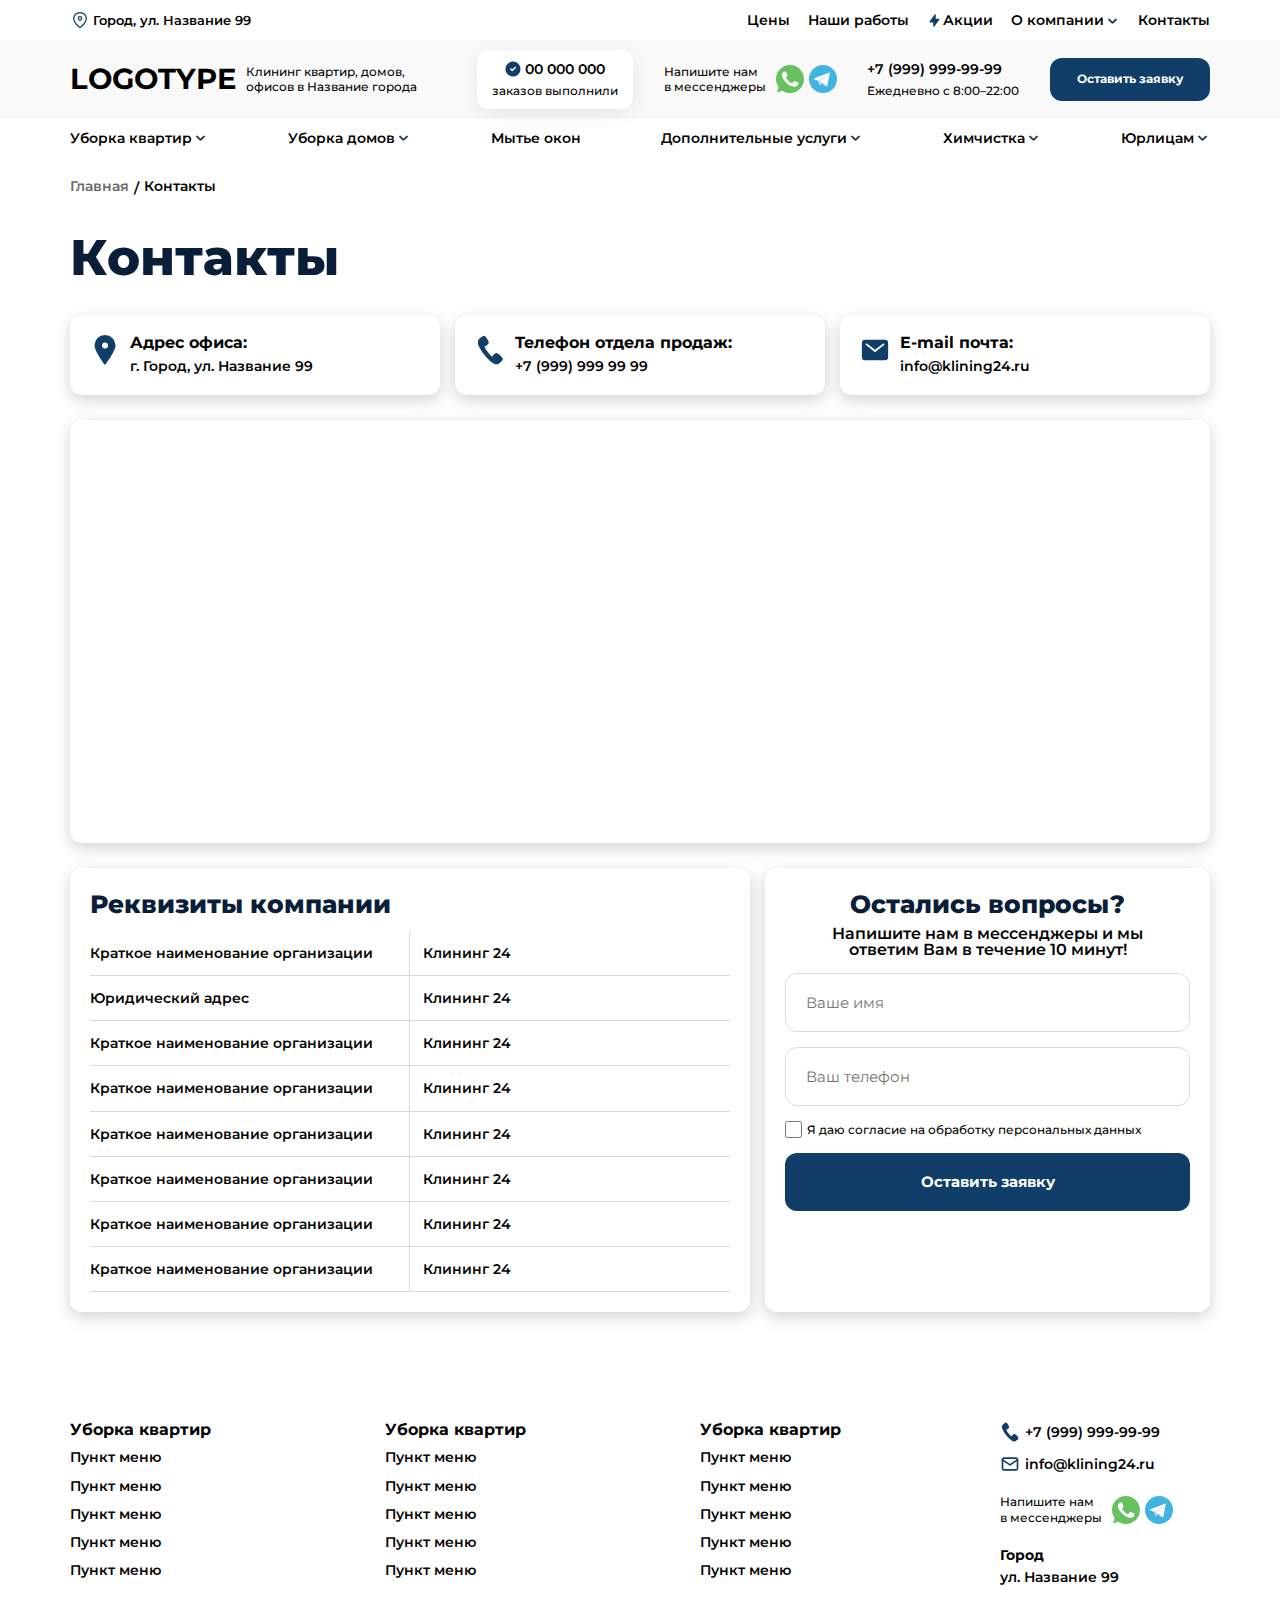
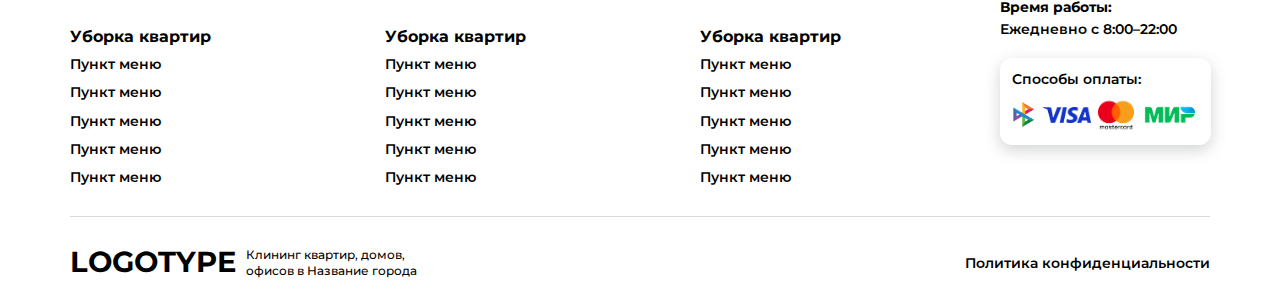
<file: contact.html>
<!DOCTYPE html>
<html lang="en">
<head>
  <meta charset="UTF-8">
  <meta name="viewport" content="width=device-width, initial-scale=1.0">
  <link rel="stylesheet" href="css/contact.css">
  <title>molekula</title>
</head>
<body class="body">
  <div class="wrapper">
    <header class="header">
      <div class="header__inner">
        <div class="header__navbar">
          <div class="header__navbar-inner container">
            <address class="header__address">
              <svg class="svg-accent-stroke" width="24" height="24" viewBox="0 0 24 24" fill="none" xmlns="http://www.w3.org/2000/svg">
                <path d="M12.5599 20.8207C12.2247 21.0598 11.7753 21.0598 11.4401 20.8207C6.61138 17.3773 1.48557 10.2971 6.6667 5.18128C8.08118 3.78463 9.99963 3 12 3C14.0004 3 15.9188 3.78463 17.3333 5.18128C22.5144 10.2971 17.3886 17.3773 12.5599 20.8207Z" stroke="black" stroke-width="1.5" stroke-linecap="round" stroke-linejoin="round"></path>
                <path d="M12 12C13.1046 12 14 11.1046 14 10C14 8.89543 13.1046 8 12 8C10.8954 8 10 8.89543 10 10C10 11.1046 10.8954 12 12 12Z" stroke="black" stroke-width="1.5" stroke-linecap="round" stroke-linejoin="round"></path>
              </svg>
              <span class="text-small-bold">Город, ул. Название 99</span> 
            </address>
            <nav class="header__nav">
              <ul class="header__nav-list">
                <li class="header__nav-item">
                  <a class="header__nav-link text-item" href="#" title="#">Цены</a>
                </li>
                <li class="header__nav-item">
                  <a class="header__nav-link text-item" href="#" title="#">Наши работы</a>
                </li>
                <li class="header__nav-item">
                  <a class="header__nav-link header__nav-link-icon text-item" href="#" title="#">
                    <svg class="svg-accent-fill" xmlns="http://www.w3.org/2000/svg"  width="24"  height="24"  viewBox="0 0 24 24">
                      <path fill="blue" d="M13 2l.018 .001l.016 .001l.083 .005l.011 .002h.011l.038 .009l.052 .008l.016 .006l.011 .001l.029 .011l.052 .014l.019 .009l.015 .004l.028 .014l.04 .017l.021 .012l.022 .01l.023 .015l.031 .017l.034 .024l.018 .011l.013 .012l.024 .017l.038 .034l.022 .017l.008 .01l.014 .012l.036 .041l.026 .027l.006 .009c.12 .147 .196 .322 .218 .513l.001 .012l.002 .041l.004 .064v6h5a1 1 0 0 1 .868 1.497l-.06 .091l-8 11c-.568 .783 -1.808 .38 -1.808 -.588v-6h-5a1 1 0 0 1 -.868 -1.497l.06 -.091l8 -11l.01 -.013l.018 -.024l.033 -.038l.018 -.022l.009 -.008l.013 -.014l.04 -.036l.028 -.026l.008 -.006a1 1 0 0 1 .402 -.199l.011 -.001l.027 -.005l.074 -.013l.011 -.001l.041 -.002z" />
                    </svg>
                    Акции
                  </a>
                  <ul class="header__nav-dropdown header-dropdown">
                    <li class="header__nav-dropdown-item">
                      <a class="header__nav-dropdown-link text-item" href="#">Отзывы</a>
                    </li>
                    <li class="header__nav-dropdown-item">
                      <a class="header__nav-dropdown-link text-item" href="#">Вопросы</a>
                    </li>
                    <li class="header__nav-dropdown-item">
                      <a class="header__nav-dropdown-link text-item" href="#">Сертификаты</a>
                    </li>
                    <li class="header__nav-dropdown-item">
                      <a class="header__nav-dropdown-link text-item" href="#">Вакансии</a>
                    </li>
                    <li class="header__nav-dropdown-item">
                      <a class="header__nav-dropdown-link text-item" href="#">Статьи</a>
                    </li>
                  </ul>
                </li>
                <li class="header__nav-item header__item">
                  <a class="header__nav-link header-dropdown-open header__nav-link-icon text-item" href="#" title="#">
                    О компании
                    <svg class="svg-accent-stroke" xmlns="http://www.w3.org/2000/svg" width="800px" height="800px" viewBox="0 0 24 24" fill="none">
                      <path d="M5.70711 9.71069C5.31658 10.1012 5.31658 10.7344 5.70711 11.1249L10.5993 16.0123C11.3805 16.7927 12.6463 16.7924 13.4271 16.0117L18.3174 11.1213C18.708 10.7308 18.708 10.0976 18.3174 9.70708C17.9269 9.31655 17.2937 9.31655 16.9032 9.70708L12.7176 13.8927C12.3271 14.2833 11.6939 14.2832 11.3034 13.8927L7.12132 9.71069C6.7308 9.32016 6.09763 9.32016 5.70711 9.71069Z" fill="#0F0F0F"/>
                    </svg>                    
                  </a>
                  <nav class="header__dropdown-nav header-dropdown">
                    <ul class="header__dropdown-nav-list">
                      <li class="header__dropdown-nav-item">
                        <a class="header__dropdown-nav-link text-item" href="#">Отзывы</a>
                      </li>
                      <li class="header__dropdown-nav-item">
                        <a class="header__dropdown-nav-link text-item" href="#">Вопросы</a>
                      </li>
                      <li class="header__dropdown-nav-item">
                        <a class="header__dropdown-nav-link text-item" href="#">Сертификаты</a>
                      </li>
                      <li class="header__dropdown-nav-item">
                        <a class="header__dropdown-nav-link text-item" href="#">Вакансии</a>
                      </li>
                      <li class="header__dropdown-nav-item">
                        <a class="header__dropdown-nav-link text-item" href="#">Статьи</a>
                      </li>
                    </ul>
                  </nav>
                </li>
                <li class="header__nav-item">
                  <a class="header__nav-link text-item" href="#" title="#">Контакты</a>
                </li>
              </ul>
            </nav>
          </div>
        </div>
        <div class="header__mid">
          <div class="header__mid-inner container">
            <div class="header__logo">
              <a class="header__logo-link" href="#">
                LOGOTYPE
              </a>
              <p class="header__logo-description text-small">Клининг квартир, домов, офисов в Название города</p>
            </div>
            <div class="header__stat">
              <div class="header__stat-row">
                <svg class="svg-accent-fill" xmlns="http://www.w3.org/2000/svg"  width="24"  height="24"  viewBox="0 0 24 24"  fill="currentColor">
                  <path fill="blue" d="M17 3.34a10 10 0 1 1 -14.995 8.984l-.005 -.324l.005 -.324a10 10 0 0 1 14.995 -8.336zm-1.293 5.953a1 1 0 0 0 -1.32 -.083l-.094 .083l-3.293 3.292l-1.293 -1.292l-.094 -.083a1 1 0 0 0 -1.403 1.403l.083 .094l2 2l.094 .083a1 1 0 0 0 1.226 0l.094 -.083l4 -4l.083 -.094a1 1 0 0 0 -.083 -1.32z" />
                </svg>
                <span class="text-item">00 000 000</span>
              </div>
              <p class="header__stat-description text-small">заказов выполнили</p>
            </div>
            <div class="header__social">
              <p class="header__social-description text-small">Напишите нам <br> в мессенджеры</p>
              <ul class="header__social-list">
                <li class="header__social-item">
                  <a class="header__social-link" href="#">
                    <img width="31" height="31" src="assets/icon/whatsapp.svg" alt="">
                  </a>
                </li>
                <li class="header__social-item">
                  <a class="header__social-link" href="#">
                     <img width="31" height="31" src="assets/icon/telegram.svg" alt="">
                  </a>
                </li>
              </ul>
            </div>
            <div class="header__info">
              <a class="header__info-tel text-item" href="#">+7 (999) 999-99-99</a>
              <time class="header__info-time text-small" datetime="08:00">Ежедневно с 8:00–22:00</time>
            </div>
            <button class="burger">
              <span></span>
            </button>
            <button class="header__button button button-blue open-modal">Оставить заявку</button>
          </div>
        </div>
        <div class="header__row">
          <div class="header__row-inner container">
            <nav class="header__row-nav">
              <ul class="header__row-nav-list">
                <li class="header__row-nav-item header__item">
                  <a class="header__row-nav-link header__nav-link-icon text-item" href="#">
                    Уборка квартир
                    <svg class="svg-accent-stroke" xmlns="http://www.w3.org/2000/svg" width="800px" height="800px" viewBox="0 0 24 24" fill="none">
                      <path d="M5.70711 9.71069C5.31658 10.1012 5.31658 10.7344 5.70711 11.1249L10.5993 16.0123C11.3805 16.7927 12.6463 16.7924 13.4271 16.0117L18.3174 11.1213C18.708 10.7308 18.708 10.0976 18.3174 9.70708C17.9269 9.31655 17.2937 9.31655 16.9032 9.70708L12.7176 13.8927C12.3271 14.2833 11.6939 14.2832 11.3034 13.8927L7.12132 9.71069C6.7308 9.32016 6.09763 9.32016 5.70711 9.71069Z" fill="#0F0F0F"/>
                    </svg>  
                  </a>
                  <nav class="header__dropdown-nav header__dropdown-nav-two header-dropdown">
                    <ul class="header__dropdown-nav-list">
                      <li class="header__dropdown-nav-item">
                        <a class="header__dropdown-nav-link text-item" href="#">Пункт меню</a>
                      </li>
                      <li class="header__dropdown-nav-item">
                        <a class="header__dropdown-nav-link text-item" href="#">Пункт меню</a>
                      </li>
                      <li class="header__dropdown-nav-item">
                        <a class="header__dropdown-nav-link text-item" href="#">Пункт меню</a>
                      </li>
                      <li class="header__dropdown-nav-item">
                        <a class="header__dropdown-nav-link text-item" href="#">Пункт меню</a>
                      </li>
                      <li class="header__dropdown-nav-item">
                        <a class="header__dropdown-nav-link text-item" href="#">Пункт меню</a>
                      </li>
                      <li class="header__dropdown-nav-item">
                        <a class="header__dropdown-nav-link text-item" href="#">Пункт меню</a>
                      </li>
                    </ul>
                    <ul class="header__dropdown-nav-list">
                      <li class="header__dropdown-nav-item">
                        <a class="header__dropdown-nav-link text-item" href="#">Пункт меню</a>
                      </li>
                      <li class="header__dropdown-nav-item">
                        <a class="header__dropdown-nav-link text-item" href="#">Пункт меню</a>
                      </li>
                      <li class="header__dropdown-nav-item">
                        <a class="header__dropdown-nav-link text-item" href="#">Пункт меню</a>
                      </li>
                      <li class="header__dropdown-nav-item">
                        <a class="header__dropdown-nav-link text-item" href="#">Пункт меню</a>
                      </li>
                      <li class="header__dropdown-nav-item">
                        <a class="header__dropdown-nav-link text-item" href="#">Пункт меню</a>
                      </li>
                      <li class="header__dropdown-nav-item">
                        <a class="header__dropdown-nav-link text-item" href="#">Пункт меню</a>
                      </li>
                    </ul>
                  </nav>
                </li>
                <li class="header__row-nav-item header__item">
                  <a class="header__row-nav-link header__nav-link-icon text-item" href="#">
                    Уборка домов
                    <svg class="svg-accent-stroke" xmlns="http://www.w3.org/2000/svg" width="800px" height="800px" viewBox="0 0 24 24" fill="none">
                      <path d="M5.70711 9.71069C5.31658 10.1012 5.31658 10.7344 5.70711 11.1249L10.5993 16.0123C11.3805 16.7927 12.6463 16.7924 13.4271 16.0117L18.3174 11.1213C18.708 10.7308 18.708 10.0976 18.3174 9.70708C17.9269 9.31655 17.2937 9.31655 16.9032 9.70708L12.7176 13.8927C12.3271 14.2833 11.6939 14.2832 11.3034 13.8927L7.12132 9.71069C6.7308 9.32016 6.09763 9.32016 5.70711 9.71069Z" fill="#0F0F0F"/>
                    </svg> 
                  </a>
                  <nav class="header__dropdown-nav header-dropdown">
                    <ul class="header__dropdown-nav-list">
                      <li class="header__dropdown-nav-item">
                        <a class="header__dropdown-nav-link text-item" href="#">Пункт меню</a>
                      </li>
                      <li class="header__dropdown-nav-item">
                        <a class="header__dropdown-nav-link text-item" href="#">Пункт меню</a>
                      </li>
                      <li class="header__dropdown-nav-item">
                        <a class="header__dropdown-nav-link text-item" href="#">Пункт меню</a>
                      </li>
                      <li class="header__dropdown-nav-item">
                        <a class="header__dropdown-nav-link text-item" href="#">Пункт меню</a>
                      </li>
                      <li class="header__dropdown-nav-item">
                        <a class="header__dropdown-nav-link text-item" href="#">Пункт меню</a>
                      </li>
                      <li class="header__dropdown-nav-item">
                        <a class="header__dropdown-nav-link text-item" href="#">Пункт меню</a>
                      </li>
                    </ul>
                  </nav>
                </li>
                <li class="header__row-nav-item">
                  <a class="header__row-nav-link text-item" href="#">
                    Мытье окон
                  </a>
                </li>
                <li class="header__row-nav-item header__item">
                  <a class="header__row-nav-link header__nav-link-icon text-item" href="#">
                    Дополнительные услуги
                    <svg class="svg-accent-stroke" xmlns="http://www.w3.org/2000/svg" width="800px" height="800px" viewBox="0 0 24 24" fill="none">
                      <path d="M5.70711 9.71069C5.31658 10.1012 5.31658 10.7344 5.70711 11.1249L10.5993 16.0123C11.3805 16.7927 12.6463 16.7924 13.4271 16.0117L18.3174 11.1213C18.708 10.7308 18.708 10.0976 18.3174 9.70708C17.9269 9.31655 17.2937 9.31655 16.9032 9.70708L12.7176 13.8927C12.3271 14.2833 11.6939 14.2832 11.3034 13.8927L7.12132 9.71069C6.7308 9.32016 6.09763 9.32016 5.70711 9.71069Z" fill="#0F0F0F"/>
                    </svg> 
                  </a>
                  <nav class="header__dropdown-nav header-dropdown">
                    <ul class="header__dropdown-nav-list">
                      <li class="header__dropdown-nav-item">
                        <a class="header__dropdown-nav-link text-item" href="#">Пункт меню</a>
                      </li>
                      <li class="header__dropdown-nav-item">
                        <a class="header__dropdown-nav-link text-item" href="#">Пункт меню</a>
                      </li>
                      <li class="header__dropdown-nav-item">
                        <a class="header__dropdown-nav-link text-item" href="#">Пункт меню</a>
                      </li>
                      <li class="header__dropdown-nav-item">
                        <a class="header__dropdown-nav-link text-item" href="#">Пункт меню</a>
                      </li>
                      <li class="header__dropdown-nav-item">
                        <a class="header__dropdown-nav-link text-item" href="#">Пункт меню</a>
                      </li>
                      <li class="header__dropdown-nav-item">
                        <a class="header__dropdown-nav-link text-item" href="#">Пункт меню</a>
                      </li>
                    </ul>
                  </nav>
                </li>
                <li class="header__row-nav-item header__item">
                  <a class="header__row-nav-link header__nav-link-icon text-item" href="#">
                    Химчистка
                    <svg class="svg-accent-stroke" xmlns="http://www.w3.org/2000/svg" width="800px" height="800px" viewBox="0 0 24 24" fill="none">
                      <path d="M5.70711 9.71069C5.31658 10.1012 5.31658 10.7344 5.70711 11.1249L10.5993 16.0123C11.3805 16.7927 12.6463 16.7924 13.4271 16.0117L18.3174 11.1213C18.708 10.7308 18.708 10.0976 18.3174 9.70708C17.9269 9.31655 17.2937 9.31655 16.9032 9.70708L12.7176 13.8927C12.3271 14.2833 11.6939 14.2832 11.3034 13.8927L7.12132 9.71069C6.7308 9.32016 6.09763 9.32016 5.70711 9.71069Z" fill="#0F0F0F"/>
                    </svg> 
                  </a>
                  <nav class="header__dropdown-nav header__dropdown-nav-five header-dropdown">
                    <ul class="header__dropdown-nav-list">
                      <li class="header__dropdown-nav-item">
                        <a class="header__dropdown-nav-link text-item" href="#">Пункт меню</a>
                      </li>
                      <li class="header__dropdown-nav-item">
                        <a class="header__dropdown-nav-link text-item" href="#">Пункт меню</a>
                      </li>
                      <li class="header__dropdown-nav-item">
                        <a class="header__dropdown-nav-link text-item" href="#">Пункт меню</a>
                      </li>
                      <li class="header__dropdown-nav-item">
                        <a class="header__dropdown-nav-link text-item" href="#">Пункт меню</a>
                      </li>
                      <li class="header__dropdown-nav-item">
                        <a class="header__dropdown-nav-link text-item" href="#">Пункт меню</a>
                      </li>
                      <li class="header__dropdown-nav-item">
                        <a class="header__dropdown-nav-link text-item" href="#">Пункт меню</a>
                      </li>
                    </ul>
                  </nav>
                </li>
                <li class="header__row-nav-item header__item">
                  <a class="header__row-nav-link header__nav-link-icon text-item" href="#">
                    Юрлицам
                    <svg class="svg-accent-stroke" xmlns="http://www.w3.org/2000/svg" width="800px" height="800px" viewBox="0 0 24 24" fill="none">
                      <path d="M5.70711 9.71069C5.31658 10.1012 5.31658 10.7344 5.70711 11.1249L10.5993 16.0123C11.3805 16.7927 12.6463 16.7924 13.4271 16.0117L18.3174 11.1213C18.708 10.7308 18.708 10.0976 18.3174 9.70708C17.9269 9.31655 17.2937 9.31655 16.9032 9.70708L12.7176 13.8927C12.3271 14.2833 11.6939 14.2832 11.3034 13.8927L7.12132 9.71069C6.7308 9.32016 6.09763 9.32016 5.70711 9.71069Z" fill="#0F0F0F"/>
                    </svg> 
                  </a>
                  <nav class="header__dropdown-nav header__dropdown-nav-six header-dropdown">
                    <ul class="header__dropdown-nav-list">
                      <li class="header__dropdown-nav-item">
                        <a class="header__dropdown-nav-link text-item" href="#">Пункт меню</a>
                      </li>
                      <li class="header__dropdown-nav-item">
                        <a class="header__dropdown-nav-link text-item" href="#">Пункт меню</a>
                      </li>
                      <li class="header__dropdown-nav-item">
                        <a class="header__dropdown-nav-link text-item" href="#">Пункт меню</a>
                      </li>
                      <li class="header__dropdown-nav-item">
                        <a class="header__dropdown-nav-link text-item" href="#">Пункт меню</a>
                      </li>
                      <li class="header__dropdown-nav-item">
                        <a class="header__dropdown-nav-link text-item" href="#">Пункт меню</a>
                      </li>
                      <li class="header__dropdown-nav-item">
                        <a class="header__dropdown-nav-link text-item" href="#">Пункт меню</a>
                      </li>
                    </ul>
                    <ul class="header__dropdown-nav-list">
                      <li class="header__dropdown-nav-item">
                        <a class="header__dropdown-nav-link text-item" href="#">Пункт меню</a>
                      </li>
                      <li class="header__dropdown-nav-item">
                        <a class="header__dropdown-nav-link text-item" href="#">Пункт меню</a>
                      </li>
                      <li class="header__dropdown-nav-item">
                        <a class="header__dropdown-nav-link text-item" href="#">Пункт меню</a>
                      </li>
                      <li class="header__dropdown-nav-item">
                        <a class="header__dropdown-nav-link text-item" href="#">Пункт меню</a>
                      </li>
                      <li class="header__dropdown-nav-item">
                        <a class="header__dropdown-nav-link text-item" href="#">Пункт меню</a>
                      </li>
                      <li class="header__dropdown-nav-item">
                        <a class="header__dropdown-nav-link text-item" href="#">Пункт меню</a>
                      </li>
                    </ul>
                    <ul class="header__dropdown-nav-list">
                      <li class="header__dropdown-nav-item">
                        <a class="header__dropdown-nav-link text-item" href="#">Пункт меню</a>
                      </li>
                      <li class="header__dropdown-nav-item">
                        <a class="header__dropdown-nav-link text-item" href="#">Пункт меню</a>
                      </li>
                      <li class="header__dropdown-nav-item">
                        <a class="header__dropdown-nav-link text-item" href="#">Пункт меню</a>
                      </li>
                      <li class="header__dropdown-nav-item">
                        <a class="header__dropdown-nav-link text-item" href="#">Пункт меню</a>
                      </li>
                      <li class="header__dropdown-nav-item">
                        <a class="header__dropdown-nav-link text-item" href="#">Пункт меню</a>
                      </li>
                      <li class="header__dropdown-nav-item">
                        <a class="header__dropdown-nav-link text-item" href="#">Пункт меню</a>
                      </li>
                    </ul>
                  </nav>
                </li>
              </ul>
            </nav>
          </div>
        </div>
      </div>
    </header>
    <div class="mobile-menu__overlay"></div>
    <div class="mobile-menu">
      <div class="mobile-menu__inner">
        <div class="mobile-menu__head">
          <div class="header__logo">
            <a class="header__logo-link" href="#">
              LOGOTYPE
            </a>
          </div>
          <button class="mobile-menu__close">
            <svg role="presentation" width="23px" height="23px" viewBox="0 0 23 23" version="1.1" xmlns="http://www.w3.org/2000/svg" xmlns:xlink="http://www.w3.org/1999/xlink">
              <g stroke="none" stroke-width="1" fill="#fff" fill-rule="evenodd">
                <rect transform="translate(11.313708, 11.313708) rotate(-45.000000) translate(-11.313708, -11.313708) " x="10.3137085" y="-3.6862915" width="2" height="30"></rect>
                <rect transform="translate(11.313708, 11.313708) rotate(-315.000000) translate(-11.313708, -11.313708) " x="10.3137085" y="-3.6862915" width="2" height="30"></rect>
              </g>
            </svg>
          </button>
        </div>
        <nav class="mobile-menu__nav">
          <ul class="mobile-menu__nav-list">
            <li class="mobile-menu__nav-item"><a class="mobile-menu__nav-link text-item" href="№">Главная</a></li>
            <li class="mobile-menu__nav-item"><a class="mobile-menu__nav-link text-item" href="№">Цены</a></li>
            <li class="mobile-menu__nav-item"><a class="mobile-menu__nav-link text-item" href="№">Акции</a></li>
            <li class="mobile-menu__nav-item"><a class="mobile-menu__nav-link text-item" href="№">Контакты</a></li>
          </ul>
        </nav>
        <nav class="mobile-menu__submenu">
          <ul class="mobile-menu__submenu-list">
            <li class="mobile-menu__submenu-item">
              <div class="mobile-menu__submenu-switch mobile-menu__submenu-switch--barista"><span class="text-item">О компании</span>
                <svg class="mobile-menu__submenu-switch-icon" width="14" height="8" viewBox="0 0 14 8" fill="none" xmlns="http://www.w3.org/2000/svg">
                  <path d="M1 1L7 7L13 1" stroke="black" stroke-width="1.5" stroke-linecap="round" stroke-linejoin="round"></path>
                </svg>
              </div>
              <ul class="mobile-menu__submenu-dropdown">
                <li class="mobile-menu__submenu-dropdown-item"><a class="mobile-menu__submenu-dropdown-link text-item" href="#">Отзывы</a></li>
                <li class="mobile-menu__submenu-dropdown-item"><a class="mobile-menu__submenu-dropdown-link text-item" href="#">Вопросы</a></li>
                <li class="mobile-menu__submenu-dropdown-item"><a class="mobile-menu__submenu-dropdown-link text-item" href="#">Сертификаты</a></li>
                <li class="mobile-menu__submenu-dropdown-item"><a class="mobile-menu__submenu-dropdown-link text-item" href="#">Вакансии</a></li>
                <li class="mobile-menu__submenu-dropdown-item"><a class="mobile-menu__submenu-dropdown-link text-item" href="#">Статьи</a></li>
              </ul>
            </li>
            <li class="mobile-menu__submenu-item">
              <div class="mobile-menu__submenu-switch mobile-menu__submenu-switch--barista"><span class="text-item">Уборка квартир</span>
                <svg class="mobile-menu__submenu-switch-icon" width="14" height="8" viewBox="0 0 14 8" fill="none" xmlns="http://www.w3.org/2000/svg">
                  <path d="M1 1L7 7L13 1" stroke="black" stroke-width="1.5" stroke-linecap="round" stroke-linejoin="round"></path>
                </svg>
              </div>
              <ul class="mobile-menu__submenu-dropdown">
                <li class="mobile-menu__submenu-dropdown-item"><a class="mobile-menu__submenu-dropdown-link text-item" href="#">Пункт меню</a></li>
                <li class="mobile-menu__submenu-dropdown-item"><a class="mobile-menu__submenu-dropdown-link text-item" href="#">Пункт меню</a></li>
                <li class="mobile-menu__submenu-dropdown-item"><a class="mobile-menu__submenu-dropdown-link text-item" href="#">Пункт меню</a></li>
                <li class="mobile-menu__submenu-dropdown-item"><a class="mobile-menu__submenu-dropdown-link text-item" href="#">Пункт меню</a></li>
                <li class="mobile-menu__submenu-dropdown-item"><a class="mobile-menu__submenu-dropdown-link text-item" href="#">Пункт меню</a></li>
              </ul>
            </li>
            <li class="mobile-menu__submenu-item">
              <div class="mobile-menu__submenu-switch mobile-menu__submenu-switch--barista"><span class="text-item">Уборка домов</span>
                <svg class="mobile-menu__submenu-switch-icon" width="14" height="8" viewBox="0 0 14 8" fill="none" xmlns="http://www.w3.org/2000/svg">
                  <path d="M1 1L7 7L13 1" stroke="black" stroke-width="1.5" stroke-linecap="round" stroke-linejoin="round"></path>
                </svg>
              </div>
              <ul class="mobile-menu__submenu-dropdown">
                <li class="mobile-menu__submenu-dropdown-item"><a class="mobile-menu__submenu-dropdown-link text-item" href="#">Пункт меню</a></li>
                <li class="mobile-menu__submenu-dropdown-item"><a class="mobile-menu__submenu-dropdown-link text-item" href="#">Пункт меню</a></li>
                <li class="mobile-menu__submenu-dropdown-item"><a class="mobile-menu__submenu-dropdown-link text-item" href="#">Пункт меню</a></li>
                <li class="mobile-menu__submenu-dropdown-item"><a class="mobile-menu__submenu-dropdown-link text-item" href="#">Пункт меню</a></li>
                <li class="mobile-menu__submenu-dropdown-item"><a class="mobile-menu__submenu-dropdown-link text-item" href="#">Пункт меню</a></li>
              </ul>
            </li>
            <li class="mobile-menu__submenu-item">
              <div class="mobile-menu__submenu-switch mobile-menu__submenu-switch--barista"><span class="text-item">Дополнительные услуги</span>
                <svg class="mobile-menu__submenu-switch-icon" width="14" height="8" viewBox="0 0 14 8" fill="none" xmlns="http://www.w3.org/2000/svg">
                  <path d="M1 1L7 7L13 1" stroke="black" stroke-width="1.5" stroke-linecap="round" stroke-linejoin="round"></path>
                </svg>
              </div>
              <ul class="mobile-menu__submenu-dropdown">
                <li class="mobile-menu__submenu-dropdown-item"><a class="mobile-menu__submenu-dropdown-link text-item" href="#">Пункт меню</a></li>
                <li class="mobile-menu__submenu-dropdown-item"><a class="mobile-menu__submenu-dropdown-link text-item" href="#">Пункт меню</a></li>
                <li class="mobile-menu__submenu-dropdown-item"><a class="mobile-menu__submenu-dropdown-link text-item" href="#">Пункт меню</a></li>
                <li class="mobile-menu__submenu-dropdown-item"><a class="mobile-menu__submenu-dropdown-link text-item" href="#">Пункт меню</a></li>
                <li class="mobile-menu__submenu-dropdown-item"><a class="mobile-menu__submenu-dropdown-link text-item" href="#">Пункт меню</a></li>
              </ul>
            </li>
            <li class="mobile-menu__submenu-item">
              <div class="mobile-menu__submenu-switch mobile-menu__submenu-switch--barista"><span class="text-item">Химчистка</span>
                <svg class="mobile-menu__submenu-switch-icon" width="14" height="8" viewBox="0 0 14 8" fill="none" xmlns="http://www.w3.org/2000/svg">
                  <path d="M1 1L7 7L13 1" stroke="black" stroke-width="1.5" stroke-linecap="round" stroke-linejoin="round"></path>
                </svg>
              </div>
              <ul class="mobile-menu__submenu-dropdown">
                <li class="mobile-menu__submenu-dropdown-item"><a class="mobile-menu__submenu-dropdown-link text-item" href="#">Пункт меню</a></li>
                <li class="mobile-menu__submenu-dropdown-item"><a class="mobile-menu__submenu-dropdown-link text-item" href="#">Пункт меню</a></li>
                <li class="mobile-menu__submenu-dropdown-item"><a class="mobile-menu__submenu-dropdown-link text-item" href="#">Пункт меню</a></li>
                <li class="mobile-menu__submenu-dropdown-item"><a class="mobile-menu__submenu-dropdown-link text-item" href="#">Пункт меню</a></li>
                <li class="mobile-menu__submenu-dropdown-item"><a class="mobile-menu__submenu-dropdown-link text-item" href="#">Пункт меню</a></li>
              </ul>
            </li>
            <li class="mobile-menu__submenu-item">
              <div class="mobile-menu__submenu-switch mobile-menu__submenu-switch--barista"><span class="text-item">Юрлицам</span>
                <svg class="mobile-menu__submenu-switch-icon" width="14" height="8" viewBox="0 0 14 8" fill="none" xmlns="http://www.w3.org/2000/svg">
                  <path d="M1 1L7 7L13 1" stroke="black" stroke-width="1.5" stroke-linecap="round" stroke-linejoin="round"></path>
                </svg>
              </div>
              <ul class="mobile-menu__submenu-dropdown">
                <li class="mobile-menu__submenu-dropdown-item"><a class="mobile-menu__submenu-dropdown-link text-item" href="#">Пункт меню</a></li>
                <li class="mobile-menu__submenu-dropdown-item"><a class="mobile-menu__submenu-dropdown-link text-item" href="#">Пункт меню</a></li>
                <li class="mobile-menu__submenu-dropdown-item"><a class="mobile-menu__submenu-dropdown-link text-item" href="#">Пункт меню</a></li>
                <li class="mobile-menu__submenu-dropdown-item"><a class="mobile-menu__submenu-dropdown-link text-item" href="#">Пункт меню</a></li>
                <li class="mobile-menu__submenu-dropdown-item"><a class="mobile-menu__submenu-dropdown-link text-item" href="#">Пункт меню</a></li>
              </ul>
            </li>
          </ul>
        </nav>
        <div class="mobile-menu__information">
          <address class="mobile-menu__information-address">
            <svg class="svg-accent-stroke" width="20" height="20" viewBox="0 0 24 24" fill="none" xmlns="http://www.w3.org/2000/svg">
              <path d="M12.5599 20.8207C12.2247 21.0598 11.7753 21.0598 11.4401 20.8207C6.61138 17.3773 1.48557 10.2971 6.6667 5.18128C8.08118 3.78463 9.99963 3 12 3C14.0004 3 15.9188 3.78463 17.3333 5.18128C22.5144 10.2971 17.3886 17.3773 12.5599 20.8207Z" stroke="black" stroke-width="1.5" stroke-linecap="round" stroke-linejoin="round"></path>
              <path d="M12 12C13.1046 12 14 11.1046 14 10C14 8.89543 13.1046 8 12 8C10.8954 8 10 8.89543 10 10C10 11.1046 10.8954 12 12 12Z" stroke="black" stroke-width="1.5" stroke-linecap="round" stroke-linejoin="round"></path>
            </svg> 
            <span class="mobile-menu__information-address-text text-item">г.Город, ул.Название 99</span>
          </address>
          <a class="mobile-menu__information-tel" href="tel:+7 (925) 152-28-66">
            <svg class="svg-accent-stroke" width="20" height="20" viewBox="0 0 24 24" fill="none" xmlns="http://www.w3.org/2000/svg">
              <path d="M15.6002 14.5215C13.2052 17.0421 7.09606 10.9878 9.50019 8.45753C10.9681 6.91263 9.30988 5.14707 8.39205 3.84934C6.66948 1.41378 2.88796 4.77641 3.0028 6.91544C3.36497 13.6609 10.6618 21.6546 17.7278 20.9574C19.9383 20.7393 22.4781 16.7471 19.9426 15.2882C18.6747 14.5587 16.9345 13.1172 15.6002 14.5215Z" stroke="black" stroke-width="1.5" stroke-linecap="round" stroke-linejoin="round"></path>
              <path d="M14 3C15.8565 3 17.637 3.7375 18.9497 5.05025C20.2625 6.36301 21 8.14348 21 10" stroke="black" stroke-width="1.5" stroke-linecap="round" stroke-linejoin="round"></path>
              <path d="M14 7C14.7956 7 15.5587 7.31607 16.1213 7.87868C16.6839 8.44129 17 9.20435 17 10" stroke="black" stroke-width="1.5" stroke-linecap="round" stroke-linejoin="round"></path>
            </svg> 
            <span class="mobile-menu__information-tel-number text-item">+7 (925) 152-28-66</span> 
          </a>
          <a class="mobile-menu__information-email" href="mailto:consulting@academy-barista.ru">
            <svg class="svg-accent-stroke" xmlns="http://www.w3.org/2000/svg" width="20" height="20" viewBox="0 0 24 24">
              <g fill="none" stroke="currentColor" stroke-linecap="round" stroke-linejoin="round" stroke-width="1">
                <path d="M3 7a2 2 0 0 1 2-2h14a2 2 0 0 1 2 2v10a2 2 0 0 1-2 2H5a2 2 0 0 1-2-2V7z"/><path d="m3 7l9 6l9-6"/>
              </g>
            </svg>
            <span class="mobile-menu__information-email-address text-item">info@klining24.ru</span>
          </a>
        </div>
      </div>
    </div>
    <div class="bread-crumbs">
      <div class="bread-crumbs__container container">
        <nav class="bread-crumbs__nav">
          <ul class="bread-crumbs__nav-list">
            <li class="bread-crumbs__nav-item">
              <a class="bread-crumbs__nav-link text-item" href="#">Главная</a>
            </li>
            <span class="bread-crumbs__nav-arrow text-item">/</span>
            <li class="bread-crumbs__nav-item">
              <a class="bread-crumbs__nav-link text-item bread-crumbs__nav-link-is-active" href="#">Контакты</a>
            </li>
          </ul>
        </nav>
      </div>
    </div>
    <main class="main">
      <section class="contact">
        <div class="contact__container container">
          <h1 class="contact__title text-title-h1">Контакты</h1>
          <ul class="contact__row">
            <li class="contact__row-card">
              <svg class="svg-accent-fill" xmlns="http://www.w3.org/2000/svg" width="30" height="30" viewBox="0 0 20 20">
                <path fill="currentColor" d="M10 20S3 10.87 3 7a7 7 0 1 1 14 0c0 3.87-7 13-7 13zm0-11a2 2 0 1 0 0-4a2 2 0 0 0 0 4z"/>
              </svg>
              <div class="contact__row-info">
                <span class="contact__row-info-label text-regular-bold">Адрес офиса:</span>
                <span class="contact__row-info-text text-item">г. Город, ул. Название 99</span>
              </div>
            </li>
            <li class="contact__row-card">
              <svg class="svg-accent-fill" xmlns="http://www.w3.org/2000/svg" width="30" height="30" viewBox="0 0 42 42">
                <path fill="currentColor" d="M15.562 20.766c-1.328-1.922-2.118-4.241-2.281-4.438c1.945-1.356 5.749-3.06 5.962-5.505c.271-3.159-5.081-9.763-6.107-9.823c-2.808.03-7.947 4.782-8.556 6.218c-1.132 2.969-.571 5.732 1.375 9.732c2.478 5.95 11.682 17.237 16.947 20.78c3.484 2.674 6.029 3.724 9.068 3.09c1.413-.268 6.516-4.455 7.027-7.286c.125-1.05-5.807-8.011-8.875-8.287c-2.382-.22-4.666 3.346-6.303 5.089c-.163-.208-1.559-1.297-3.057-3.021c-1.95-2.049-3.762-4.456-5.2-6.549z"/>
              </svg>
              <div class="contact__row-info">
                <span class="contact__row-info-label text-regular-bold">Телефон отдела продаж:</span>
                <span class="contact__row-info-text text-item">+7 (999) 999 99 99</span>
              </div>
            </li>
            <li class="contact__row-card">
              <svg class="svg-accent-fill" xmlns="http://www.w3.org/2000/svg" width="30" height="30" viewBox="0 0 512 512">
                <path fill="currentColor" d="M424 80H88a56.06 56.06 0 0 0-56 56v240a56.06 56.06 0 0 0 56 56h336a56.06 56.06 0 0 0 56-56V136a56.06 56.06 0 0 0-56-56m-14.18 92.63l-144 112a16 16 0 0 1-19.64 0l-144-112a16 16 0 1 1 19.64-25.26L256 251.73l134.18-104.36a16 16 0 0 1 19.64 25.26"/>
              </svg>
              <div class="contact__row-info">
                <span class="contact__row-info-label text-regular-bold">E-mail почта:</span>
                <span class="contact__row-info-text text-item">info@klining24.ru</span>
              </div>
            </li>
          </ul>
          <div class="contact__maps">
            <iframe src="https://yandex.ru/map-widget/v1/?um=constructor%3A4e9c02fe01e73a8ce5a8d4c0dd1d968405b5a5df9439ac52a58d1c9d94e78d12&amp;source=constructor" width="900" height="400" frameborder="0"></iframe>
          </div>
          <div class="contact__wrap">
            <div class="contact__details">
              <h3 class="contact__details-title text-title-h3">Реквизиты компании</h3>
              <ul class="contact__details-table">
                <li class="contact__details-row">
                  <span class="text-item">Краткое наименование организации</span>
                  <p class="text-item">Клининг 24</p>
                </li>
                <li class="contact__details-row">
                  <span class="text-item">Юридический адрес</span>
                  <p class="text-item">Клининг 24</p>
                </li>
                <li class="contact__details-row">
                  <span class="text-item">Краткое наименование организации</span>
                  <p class="text-item">Клининг 24</p>
                </li>
                <li class="contact__details-row">
                  <span class="text-item">Краткое наименование организации</span>
                  <p class="text-item">Клининг 24</p>
                </li>
                <li class="contact__details-row">
                  <span class="text-item">Краткое наименование организации</span>
                  <p class="text-item">Клининг 24</p>
                </li>
                <li class="contact__details-row">
                  <span class="text-item">Краткое наименование организации</span>
                  <p class="text-item">Клининг 24</p>
                </li>
                <li class="contact__details-row">
                  <span class="text-item">Краткое наименование организации</span>
                  <p class="text-item">Клининг 24</p>
                </li>
                <li class="contact__details-row">
                  <span class="text-item">Краткое наименование организации</span>
                  <p class="text-item">Клининг 24</p>
                </li>
              </ul>
            </div>
            <div class="contact__window">
              <h3 class="contact__window-title text-title-h3">Остались вопросы?</h3>
              <p class="contact__window-description text-regular">Напишите нам в мессенджеры и мы <br> ответим Вам в течение 10 минут!</p>
              <form class="contact__window-form form">
                <input class="contact__window-form-input form-input" name="Имя" type="text" placeholder="Ваше имя" required>
                <input class="contact__window-form-input form-input" name="Телефон" type="tel" placeholder="Ваш телефон" required>
                <div class="contact__window-form-confirmation form-confirmation">
                  <input class="contact__window-form-confirmation-checkbox form-checkbox" type="checkbox" required>
                  <p class="contact__window-form-confirmation-description text-small">
                    Я даю согласие на <a class="privacy-open" href="#">обработку персональных данных</a>
                  </p>
                </div>
                <button class="contact__window-form-button button button-blue" type="submit">Оставить заявку</button>
              </form>
            </div>
          </div>
        </div>
      </section>
    </main>
    <footer class="footer">
      <div class="footer__container container">
        <div class="footer__content">
          <div class="footer__top">
            <div class="footer__top-wrap">
              <div class="footer__col">
                <span class="footer__label text-regular-bold">Уборка квартир</span>
                <ul class="footer__list">
                  <li class="footer__list-item">
                    <a class="footer__list-link text-item" href="#">Пункт меню</a>
                  </li>
                  <li class="footer__list-item">
                    <a class="footer__list-link text-item" href="#">Пункт меню</a>
                  </li>
                  <li class="footer__list-item">
                    <a class="footer__list-link text-item" href="#">Пункт меню</a>
                  </li>
                  <li class="footer__list-item">
                    <a class="footer__list-link text-item" href="#">Пункт меню</a>
                  </li>
                  <li class="footer__list-item">
                    <a class="footer__list-link text-item" href="#">Пункт меню</a>
                  </li>
                </ul>
              </div>
              <div class="footer__col">
                <span class="footer__label text-regular-bold">Уборка квартир</span>
                <ul class="footer__list">
                  <li class="footer__list-item">
                    <a class="footer__list-link text-item" href="#">Пункт меню</a>
                  </li>
                  <li class="footer__list-item">
                    <a class="footer__list-link text-item" href="#">Пункт меню</a>
                  </li>
                  <li class="footer__list-item">
                    <a class="footer__list-link text-item" href="#">Пункт меню</a>
                  </li>
                  <li class="footer__list-item">
                    <a class="footer__list-link text-item" href="#">Пункт меню</a>
                  </li>
                  <li class="footer__list-item">
                    <a class="footer__list-link text-item" href="#">Пункт меню</a>
                  </li>
                </ul>
              </div>
              <div class="footer__col">
                <span class="footer__label text-regular-bold">Уборка квартир</span>
                <ul class="footer__list">
                  <li class="footer__list-item">
                    <a class="footer__list-link text-item" href="#">Пункт меню</a>
                  </li>
                  <li class="footer__list-item">
                    <a class="footer__list-link text-item" href="#">Пункт меню</a>
                  </li>
                  <li class="footer__list-item">
                    <a class="footer__list-link text-item" href="#">Пункт меню</a>
                  </li>
                  <li class="footer__list-item">
                    <a class="footer__list-link text-item" href="#">Пункт меню</a>
                  </li>
                  <li class="footer__list-item">
                    <a class="footer__list-link text-item" href="#">Пункт меню</a>
                  </li>
                </ul>
              </div>
              <div class="footer__col">
                <span class="footer__label text-regular-bold">Уборка квартир</span>
                <ul class="footer__list">
                  <li class="footer__list-item">
                    <a class="footer__list-link text-item" href="#">Пункт меню</a>
                  </li>
                  <li class="footer__list-item">
                    <a class="footer__list-link text-item" href="#">Пункт меню</a>
                  </li>
                  <li class="footer__list-item">
                    <a class="footer__list-link text-item" href="#">Пункт меню</a>
                  </li>
                  <li class="footer__list-item">
                    <a class="footer__list-link text-item" href="#">Пункт меню</a>
                  </li>
                  <li class="footer__list-item">
                    <a class="footer__list-link text-item" href="#">Пункт меню</a>
                  </li>
                </ul>
              </div>
              <div class="footer__col">
                <span class="footer__label text-regular-bold">Уборка квартир</span>
                <ul class="footer__list">
                  <li class="footer__list-item">
                    <a class="footer__list-link text-item" href="#">Пункт меню</a>
                  </li>
                  <li class="footer__list-item">
                    <a class="footer__list-link text-item" href="#">Пункт меню</a>
                  </li>
                  <li class="footer__list-item">
                    <a class="footer__list-link text-item" href="#">Пункт меню</a>
                  </li>
                  <li class="footer__list-item">
                    <a class="footer__list-link text-item" href="#">Пункт меню</a>
                  </li>
                  <li class="footer__list-item">
                    <a class="footer__list-link text-item" href="#">Пункт меню</a>
                  </li>
                </ul>
              </div>
              <div class="footer__col">
                <span class="footer__label text-regular-bold">Уборка квартир</span>
                <ul class="footer__list">
                  <li class="footer__list-item">
                    <a class="footer__list-link text-item" href="#">Пункт меню</a>
                  </li>
                  <li class="footer__list-item">
                    <a class="footer__list-link text-item" href="#">Пункт меню</a>
                  </li>
                  <li class="footer__list-item">
                    <a class="footer__list-link text-item" href="#">Пункт меню</a>
                  </li>
                  <li class="footer__list-item">
                    <a class="footer__list-link text-item" href="#">Пункт меню</a>
                  </li>
                  <li class="footer__list-item">
                    <a class="footer__list-link text-item" href="#">Пункт меню</a>
                  </li>
                </ul>
              </div>
            </div>
            <div class="footer__contact">
              <div class="footer__contact-col">
                <a class="footer__contact-link" href="#">
                  <svg class="svg-accent-fill" xmlns="http://www.w3.org/2000/svg" width="200" height="200" viewBox="0 0 42 42">
                    <path fill="currentColor" d="M15.562 20.766c-1.328-1.922-2.118-4.241-2.281-4.438c1.945-1.356 5.749-3.06 5.962-5.505c.271-3.159-5.081-9.763-6.107-9.823c-2.808.03-7.947 4.782-8.556 6.218c-1.132 2.969-.571 5.732 1.375 9.732c2.478 5.95 11.682 17.237 16.947 20.78c3.484 2.674 6.029 3.724 9.068 3.09c1.413-.268 6.516-4.455 7.027-7.286c.125-1.05-5.807-8.011-8.875-8.287c-2.382-.22-4.666 3.346-6.303 5.089c-.163-.208-1.559-1.297-3.057-3.021c-1.95-2.049-3.762-4.456-5.2-6.549z"/>
                  </svg>
                  <span class="text-item">+7 (999) 999-99-99</span>
                </a>
                <a class="footer__contact-link" href="#">
                  <svg class="svg-accent-stroke" xmlns="http://www.w3.org/2000/svg" width="200" height="200" viewBox="0 0 24 24">
                    <g fill="none" stroke="currentColor" stroke-linecap="round" stroke-linejoin="round" stroke-width="2">
                      <path d="M3 7a2 2 0 0 1 2-2h14a2 2 0 0 1 2 2v10a2 2 0 0 1-2 2H5a2 2 0 0 1-2-2V7z"/><path d="m3 7l9 6l9-6"/>
                    </g>
                  </svg>
                  <span class="text-item">info@klining24.ru</span>
                </a>
              </div>
              <div class="footer__social">
                <p class="footer__social-description text-small">Напишите нам <br> в мессенджеры</p>
                <ul class="footer__social-list">
                  <li class="footer__social-item">
                    <a class="footer__social-link" href="#">
                      <img width="31" height="31" src="assets/icon/whatsapp.svg" alt="">
                    </a>
                  </li>
                  <li class="footer__social-item">
                    <a class="footer__social-link" href="#">
                       <img width="31" height="31" src="assets/icon/telegram.svg" alt="">
                    </a>
                  </li>
                </ul>
              </div>
              <ul class="footer__contact-col">
                <li class="footer__contact-item">
                  <span class="text-item-bold">Город</span>
                  <address class="footer__contact-address text-item">ул. Название 99</address>
                </li>
                <li class="footer__contact-item">
                  <span class="text-item-bold">Время работы:</span>
                  <address class="footer__contact-work-time text-item">Ежедневно с 8:00–22:00</address>
                </li>
              </ul>
              <div class="footer__pay">
                <span class="text-item">Способы оплаты:</span>
                <div class="footer__pay-images">
                  <img width="24" src="assets/images/pay/footer-pay4.webp" alt="">
                  <img width="48" src="assets/images/pay/footer-pay.webp" alt="">
                  <img width="36" src="assets/images/pay/footer-pay2.webp" alt="">
                  <img width="58" src="assets/images/pay/footer-pay3.webp" alt="">
                </div>
              </div>
            </div>
          </div>
          <div class="footer__bottom">
            <div class="footer__bottom-col">
              <div class="footer__logo">
                <a class="footer__logo-link" href="#">
                  LOGOTYPE
                </a>
                <p class="footer__logo-description text-small">Клининг квартир, домов, офисов в Название города</p>
              </div>
            </div>
            <a class="footer__link text-item" href="#">Политика конфиденциальности</a>
          </div>
        </div>
      </div>
    </footer>
    <div class="modal">
      <div class="modal__overlay">
        <div class="modal__inner">
          <div class="modal__window">
            <h3 class="modal__title text-title-h3">Заказать уборку</h3>
            <p class="modal__description text-regular">Напишите нам в мессенджеры <br> и мы ответим Вам в течение 10 минут!</p>
            <ul class="modal__social">
              <li class="modal__social-item">
                <a class="modal__social-link modal__social-link-whatsapp" href="#">
                  <svg xmlns="http://www.w3.org/2000/svg" width="200" height="200" viewBox="0 0 24 24"><path fill="currentColor" d="M17.472 14.382c-.297-.149-1.758-.867-2.03-.967c-.273-.099-.471-.148-.67.15c-.197.297-.767.966-.94 1.164c-.173.199-.347.223-.644.075c-.297-.15-1.255-.463-2.39-1.475c-.883-.788-1.48-1.761-1.653-2.059c-.173-.297-.018-.458.13-.606c.134-.133.298-.347.446-.52c.149-.174.198-.298.298-.497c.099-.198.05-.371-.025-.52c-.075-.149-.669-1.612-.916-2.207c-.242-.579-.487-.5-.669-.51a12.8 12.8 0 0 0-.57-.01c-.198 0-.52.074-.792.372c-.272.297-1.04 1.016-1.04 2.479c0 1.462 1.065 2.875 1.213 3.074c.149.198 2.096 3.2 5.077 4.487c.709.306 1.262.489 1.694.625c.712.227 1.36.195 1.871.118c.571-.085 1.758-.719 2.006-1.413c.248-.694.248-1.289.173-1.413c-.074-.124-.272-.198-.57-.347m-5.421 7.403h-.004a9.87 9.87 0 0 1-5.031-1.378l-.361-.214l-3.741.982l.998-3.648l-.235-.374a9.86 9.86 0 0 1-1.51-5.26c.001-5.45 4.436-9.884 9.888-9.884c2.64 0 5.122 1.03 6.988 2.898a9.825 9.825 0 0 1 2.893 6.994c-.003 5.45-4.437 9.884-9.885 9.884m8.413-18.297A11.815 11.815 0 0 0 12.05 0C5.495 0 .16 5.335.157 11.892c0 2.096.547 4.142 1.588 5.945L.057 24l6.305-1.654a11.882 11.882 0 0 0 5.683 1.448h.005c6.554 0 11.89-5.335 11.893-11.893a11.821 11.821 0 0 0-3.48-8.413Z"/></svg>
                  <span class="text-regular">Написать в WhatsApp</span>
                </a>
              </li>
              <li class="modal__social-item">
                <a class="modal__social-link modal__social-link-telegram" href="#">
                  <svg xmlns="http://www.w3.org/2000/svg" width="200" height="200" viewBox="0 0 24 24"><path fill="currentColor" d="M12 0C5.373 0 0 5.373 0 12s5.373 12 12 12s12-5.373 12-12S18.627 0 12 0zm5.894 8.221l-1.97 9.28c-.145.658-.537.818-1.084.508l-3-2.21l-1.446 1.394a.759.759 0 0 1-.6.295h-.005l.213-3.054l5.56-5.022c.24-.213-.054-.334-.373-.121L8.32 13.617l-2.96-.924c-.64-.203-.658-.64.135-.954l11.566-4.458c.538-.196 1.006.128.832.941z"/></svg>
                  <span class="text-regular">Написать в Telegram</span>
                </a>
              </li>
            </ul>
            <button class="modal__close">
              <svg role="presentation" class="t-popup__close-icon" width="23px" height="23px" viewBox="0 0 23 23" version="1.1" xmlns="http://www.w3.org/2000/svg" xmlns:xlink="http://www.w3.org/1999/xlink"><g stroke="none" stroke-width="1" fill="#fff" fill-rule="evenodd"><rect transform="translate(11.313708, 11.313708) rotate(-45.000000) translate(-11.313708, -11.313708) " x="10.3137085" y="-3.6862915" width="2" height="30"></rect><rect transform="translate(11.313708, 11.313708) rotate(-315.000000) translate(-11.313708, -11.313708) " x="10.3137085" y="-3.6862915" width="2" height="30"></rect></g></svg>
            </button>
            <p class="modal__description text-regular">Или оставьте заявку на звонок !</p>
            <form class="modal__form form">
              <input class="modal__form-input form-input" name="Имя" type="text" placeholder="Ваше имя" required>
              <input class="modal__form-input form-input" name="Телефон" type="tel" placeholder="Ваш телефон" required>
              <div class="modal__form-confirmation form-confirmation">
                <input class="modal__form-confirmation-checkbox form-checkbox" type="checkbox" required>
                <p class="modal__form-confirmation-description text-small">
                  Я даю согласие на <a class="privacy-open" href="#">обработку персональных данных</a>
                </p>
              </div>
              <button class="modal__form-button button button-blue" type="submit">Оставить заявку</button>
            </form>
          </div>
        </div>
      </div>
    </div>
  </div>
  <script src="js/contact.js"></script>
</body>
</html>
</file>
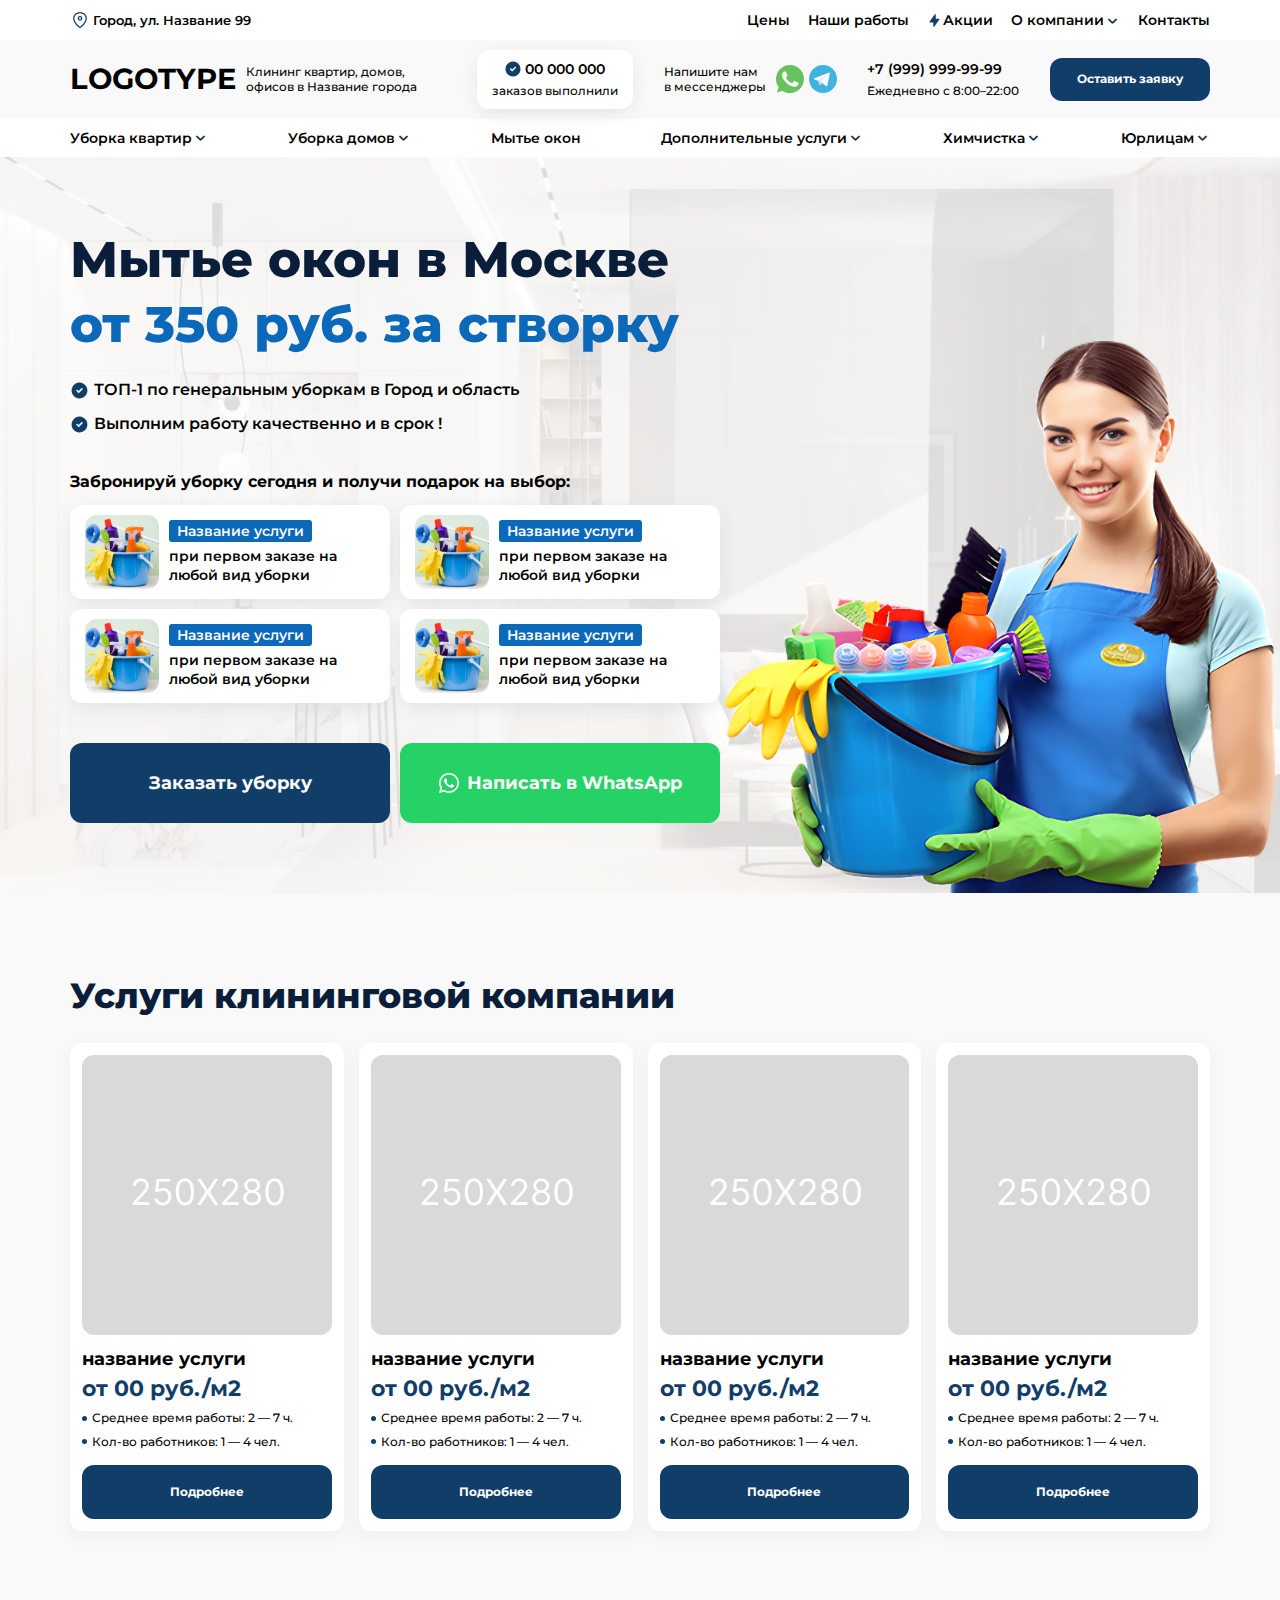
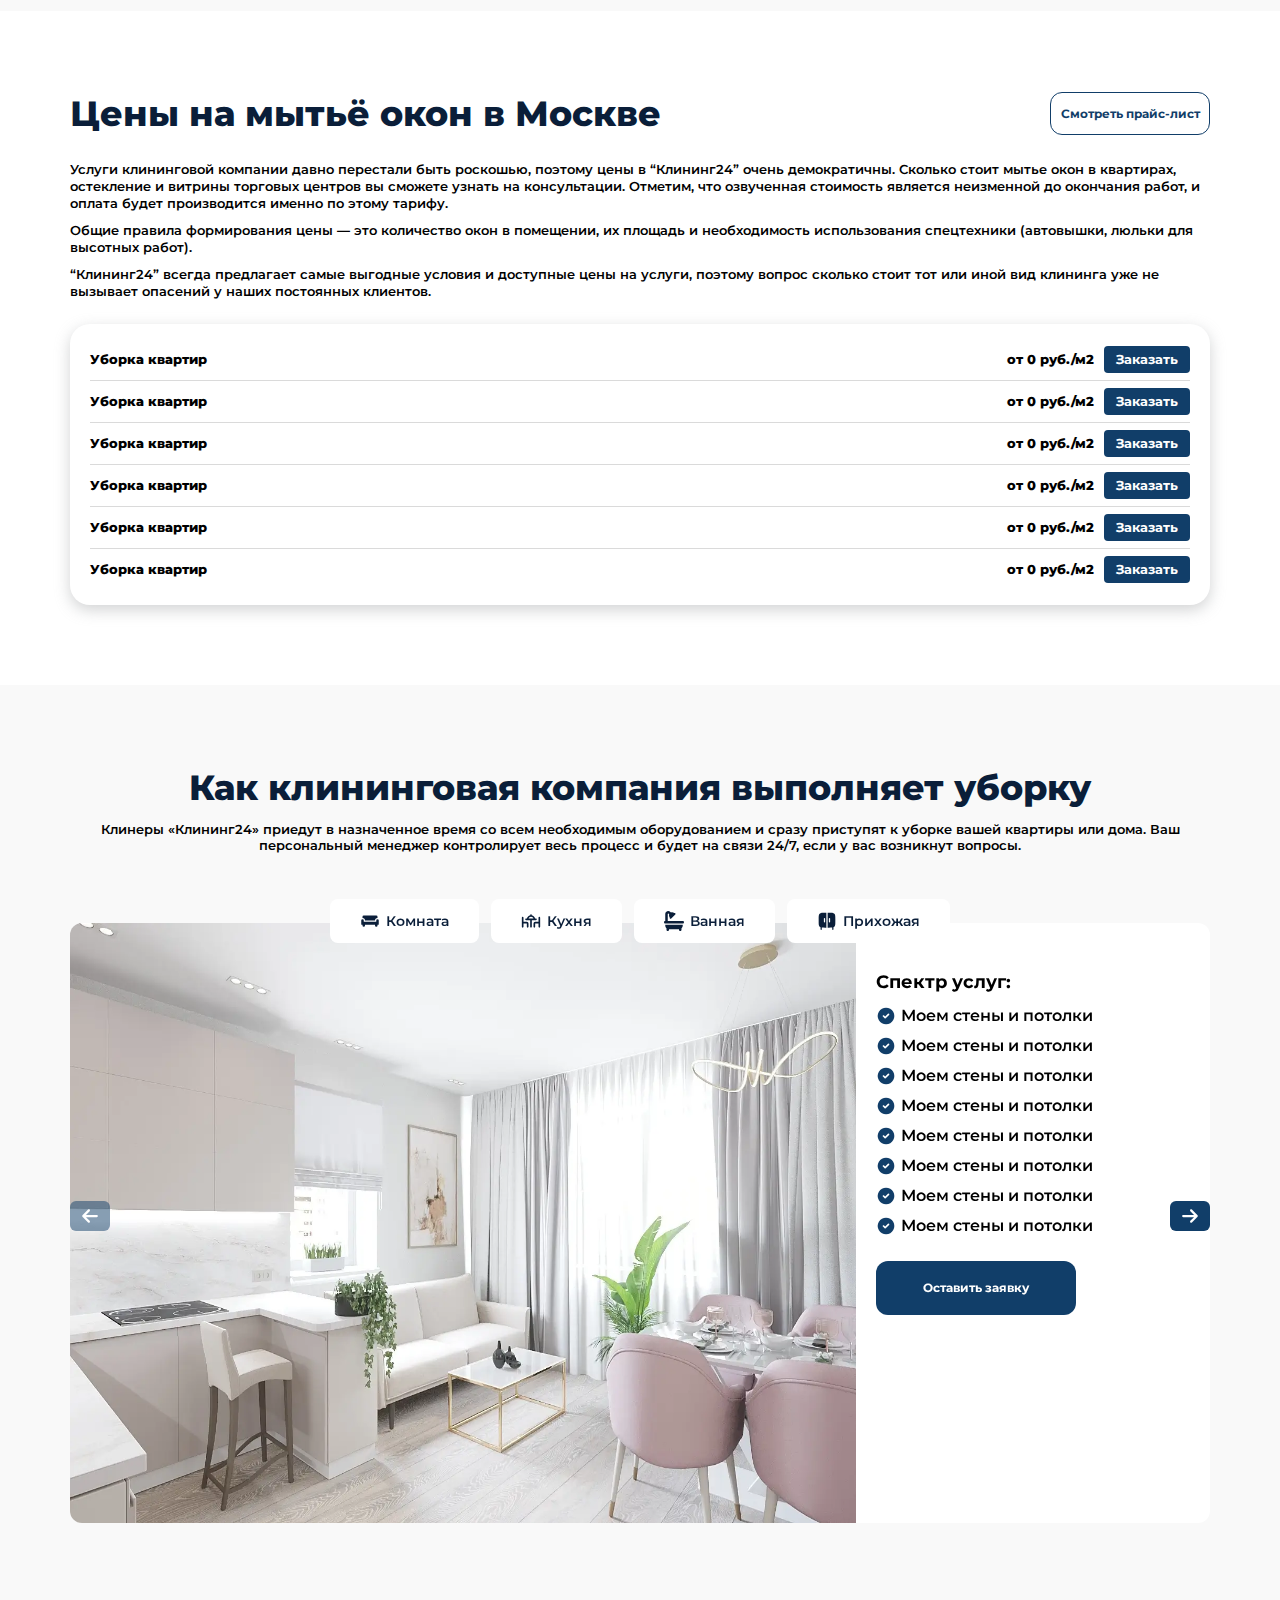
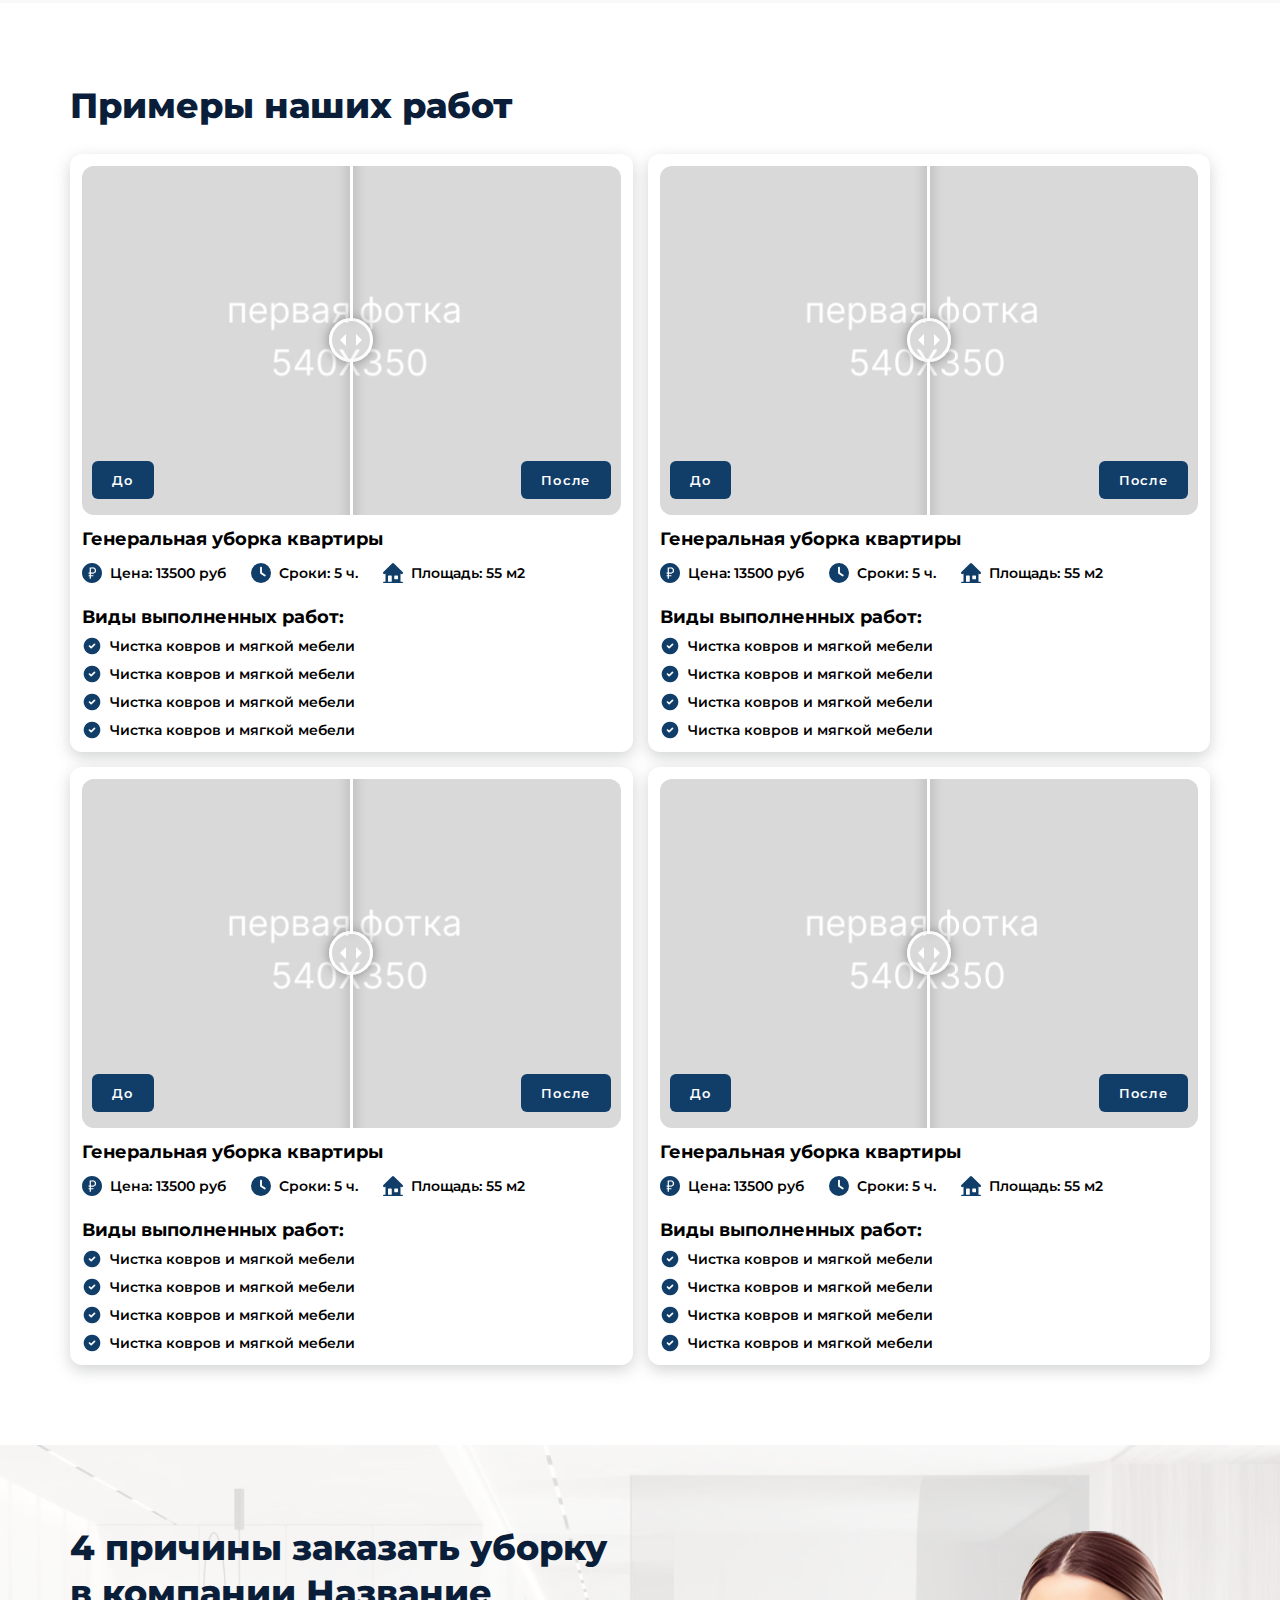
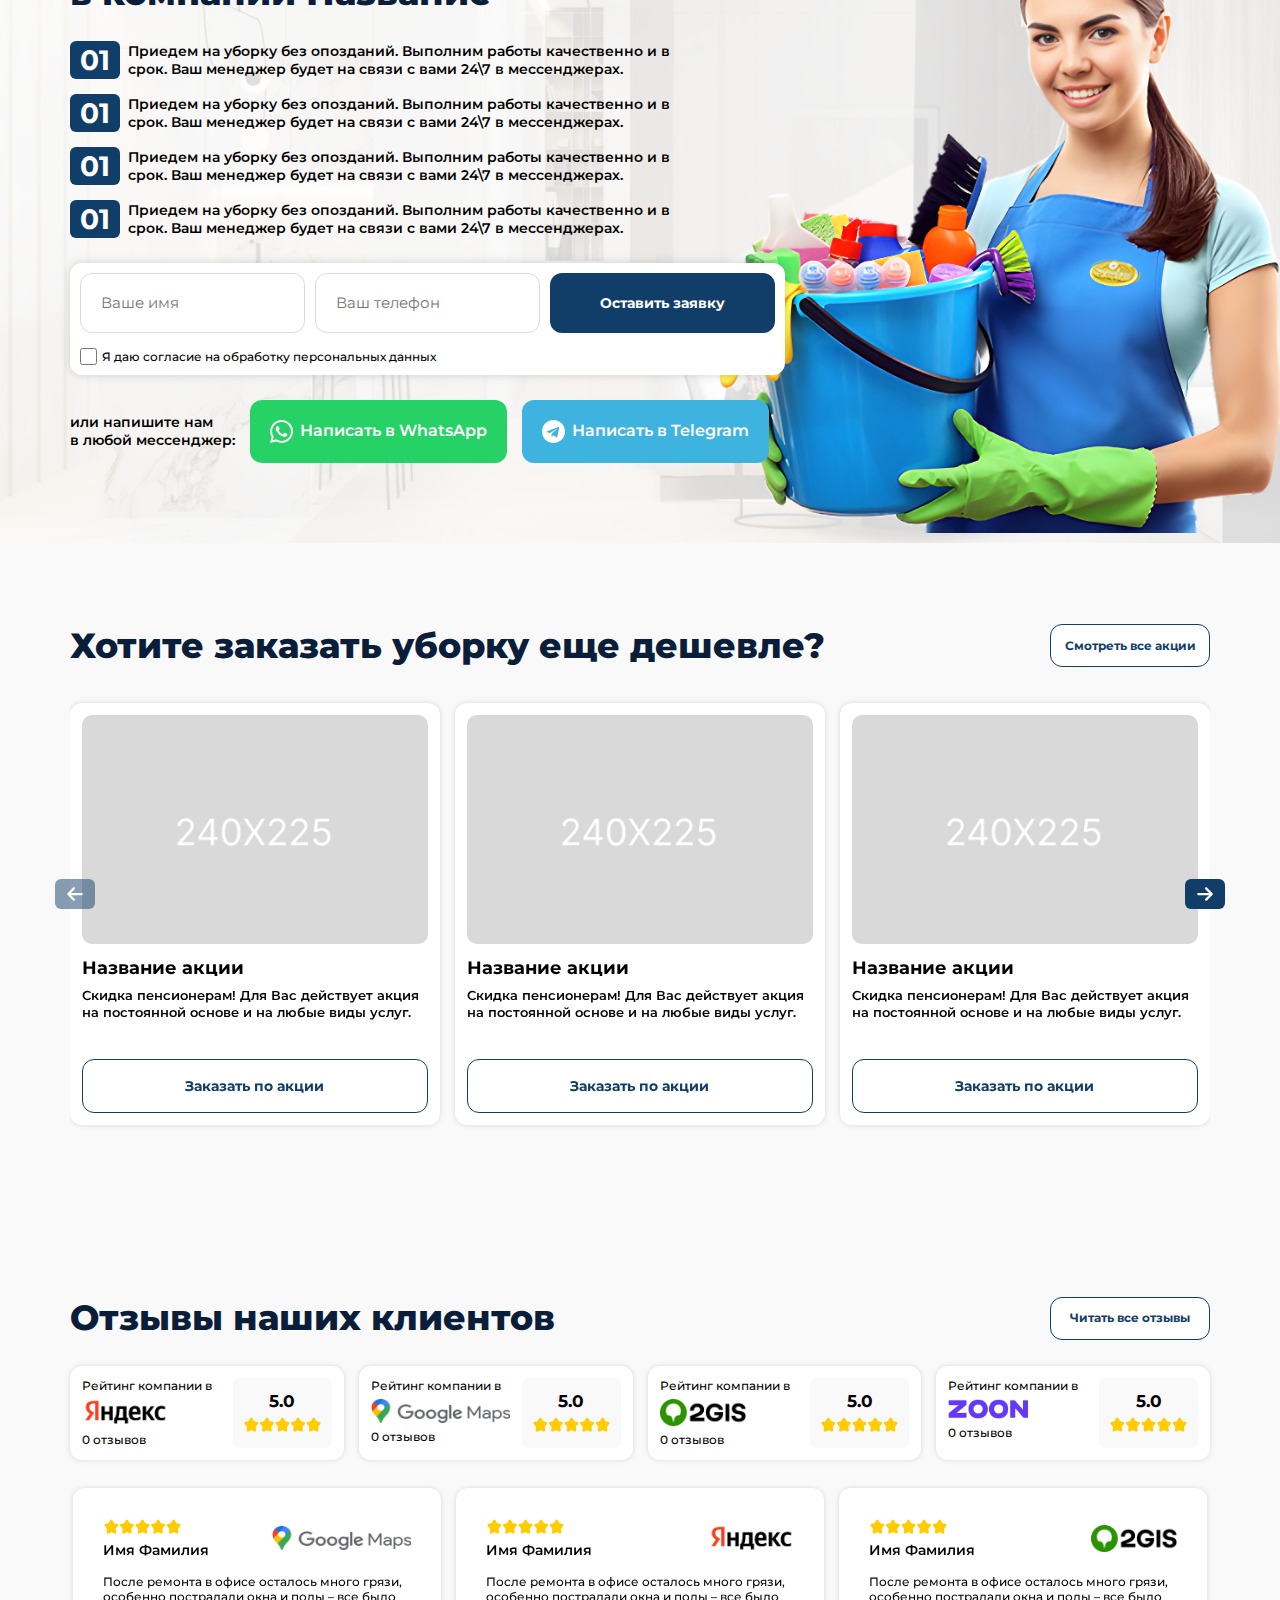
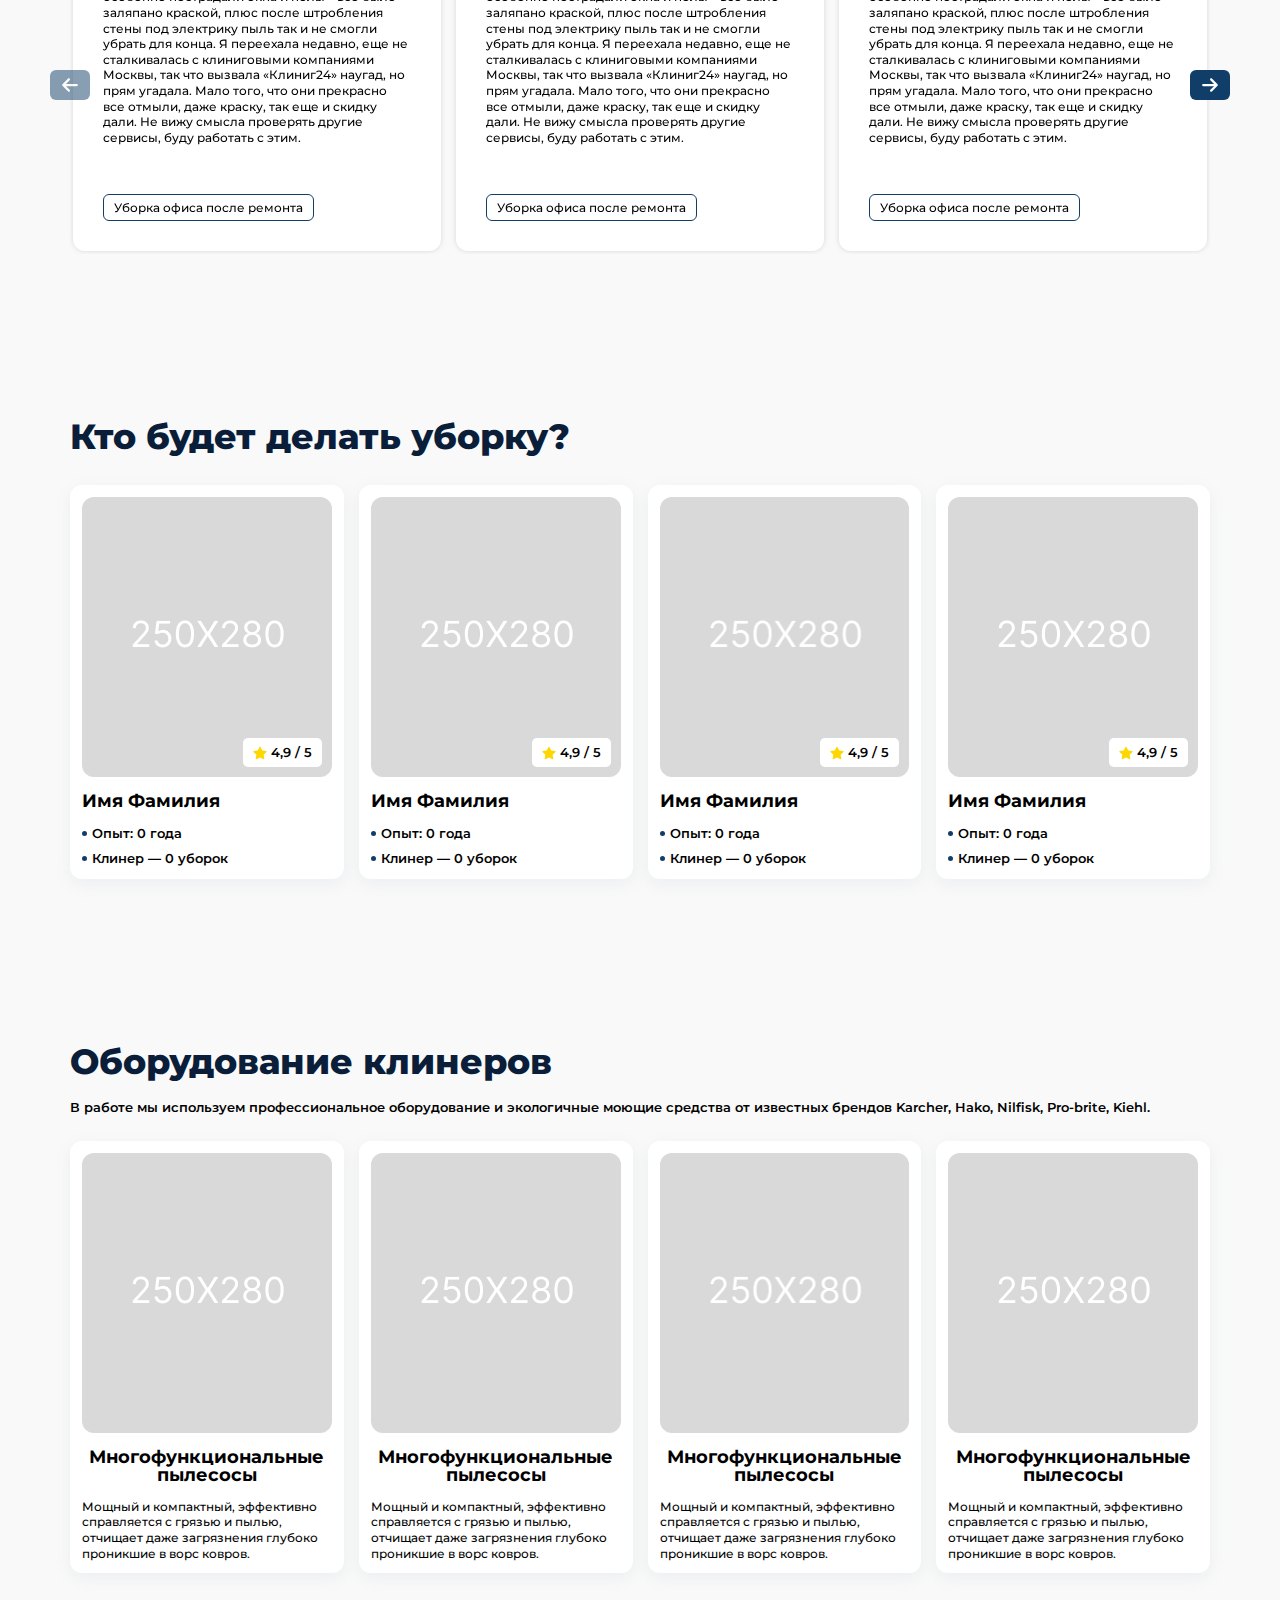
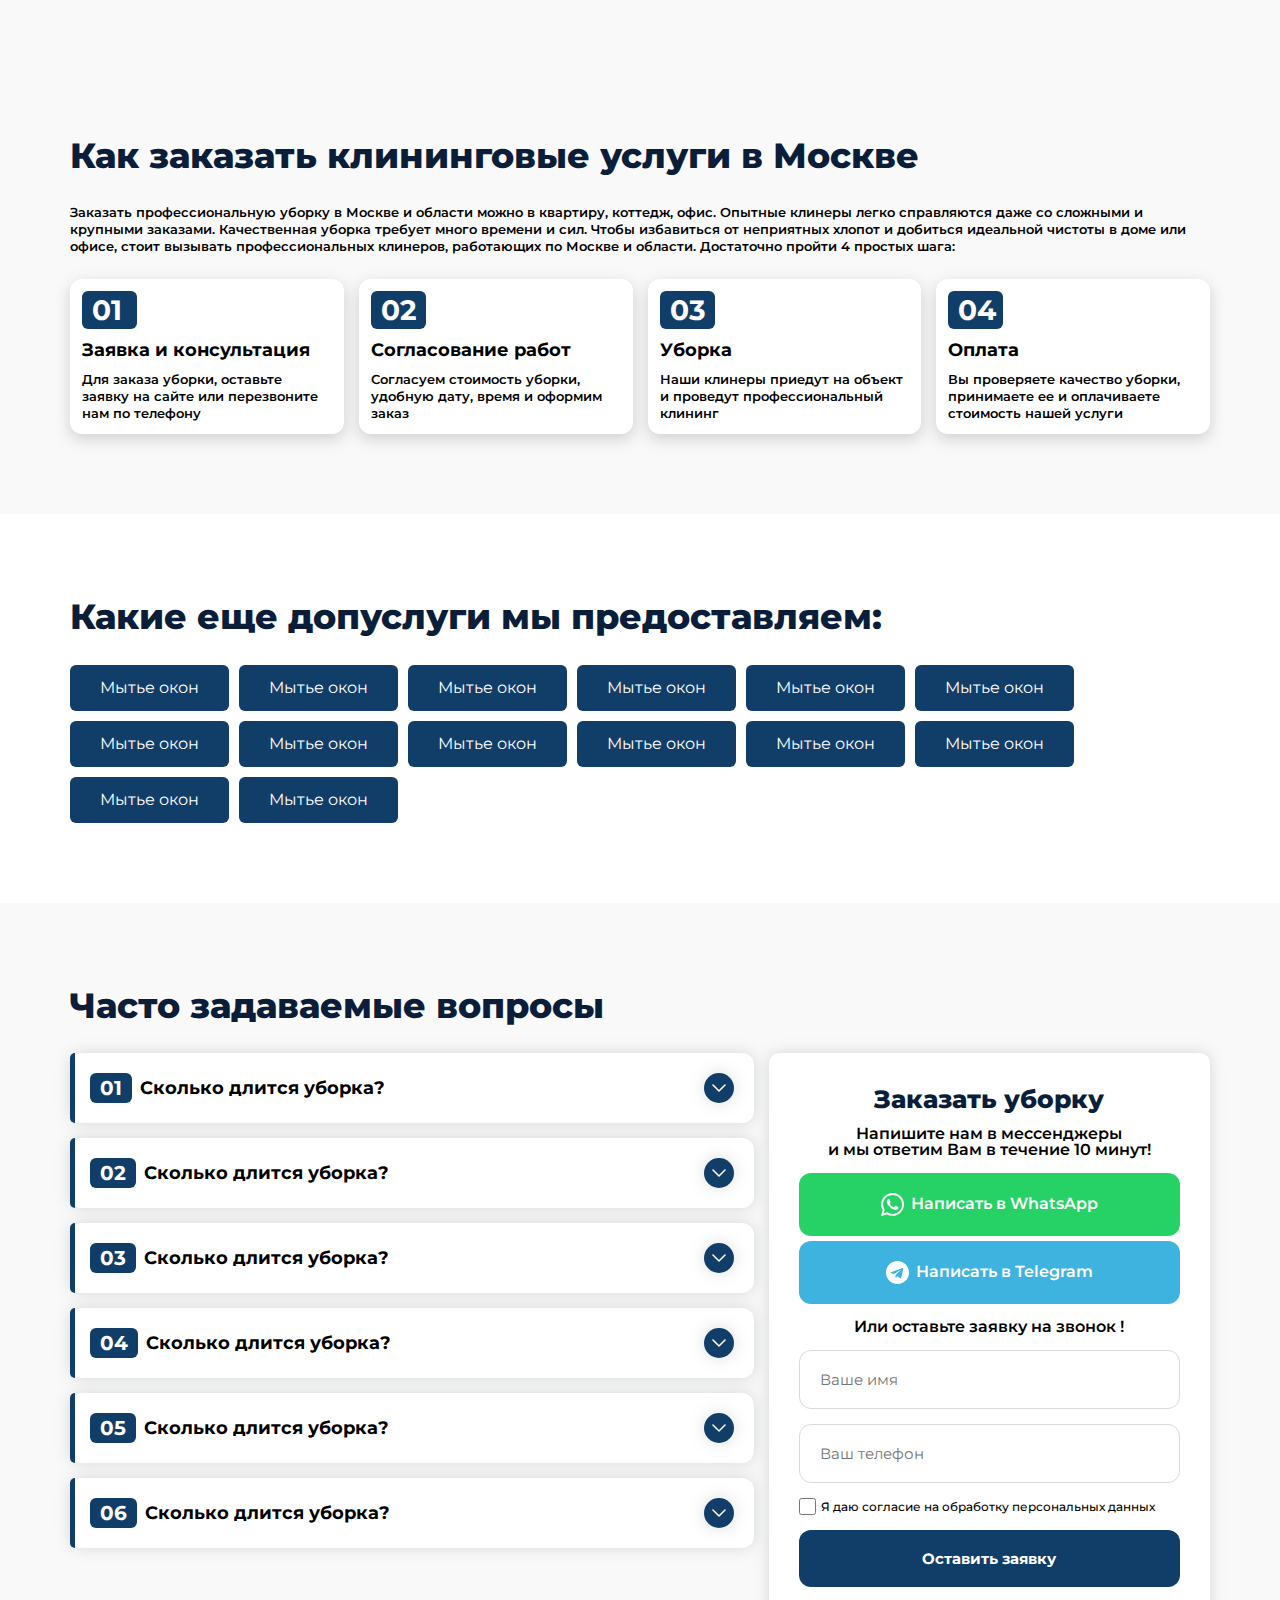
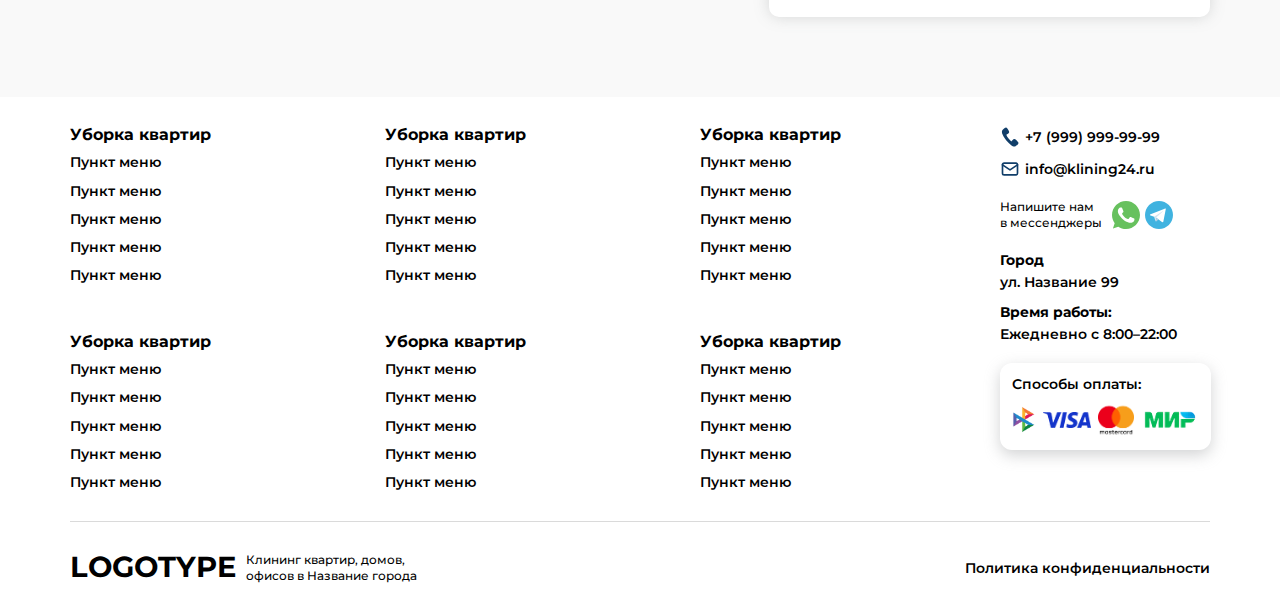
<file: services/myte-okon-v-kvartire.html>
<!DOCTYPE html>
<html lang="en">
<head>
  <meta charset="UTF-8">
  <meta name="viewport" content="width=device-width, initial-scale=1.0">
  <link rel="stylesheet" href="../libs/css/twentytwenty-no-compass.css">
  <link rel="stylesheet" href="../libs/css/twentytwenty.css">
  <link rel="stylesheet" href="../libs/css/splide.min.css">
  <link rel="stylesheet" href="../css/myte-okon-v-kvartire.css">
  <title>molekula</title>
</head>
<body class="body">
  <div class="wrapper">
    <header class="header">
      <div class="header__inner">
        <div class="header__navbar">
          <div class="header__navbar-inner container">
            <address class="header__address">
              <svg class="svg-accent-stroke" width="24" height="24" viewBox="0 0 24 24" fill="none" xmlns="http://www.w3.org/2000/svg">
                <path d="M12.5599 20.8207C12.2247 21.0598 11.7753 21.0598 11.4401 20.8207C6.61138 17.3773 1.48557 10.2971 6.6667 5.18128C8.08118 3.78463 9.99963 3 12 3C14.0004 3 15.9188 3.78463 17.3333 5.18128C22.5144 10.2971 17.3886 17.3773 12.5599 20.8207Z" stroke="black" stroke-width="1.5" stroke-linecap="round" stroke-linejoin="round"></path>
                <path d="M12 12C13.1046 12 14 11.1046 14 10C14 8.89543 13.1046 8 12 8C10.8954 8 10 8.89543 10 10C10 11.1046 10.8954 12 12 12Z" stroke="black" stroke-width="1.5" stroke-linecap="round" stroke-linejoin="round"></path>
              </svg>
              <span class="text-small-bold">Город, ул. Название 99</span> 
            </address>
            <nav class="header__nav">
              <ul class="header__nav-list">
                <li class="header__nav-item">
                  <a class="header__nav-link text-item" href="#" title="#">Цены</a>
                </li>
                <li class="header__nav-item">
                  <a class="header__nav-link text-item" href="#" title="#">Наши работы</a>
                </li>
                <li class="header__nav-item">
                  <a class="header__nav-link header__nav-link-icon text-item" href="#" title="#">
                    <svg class="svg-accent-fill" xmlns="http://www.w3.org/2000/svg"  width="24"  height="24"  viewBox="0 0 24 24">
                      <path fill="blue" d="M13 2l.018 .001l.016 .001l.083 .005l.011 .002h.011l.038 .009l.052 .008l.016 .006l.011 .001l.029 .011l.052 .014l.019 .009l.015 .004l.028 .014l.04 .017l.021 .012l.022 .01l.023 .015l.031 .017l.034 .024l.018 .011l.013 .012l.024 .017l.038 .034l.022 .017l.008 .01l.014 .012l.036 .041l.026 .027l.006 .009c.12 .147 .196 .322 .218 .513l.001 .012l.002 .041l.004 .064v6h5a1 1 0 0 1 .868 1.497l-.06 .091l-8 11c-.568 .783 -1.808 .38 -1.808 -.588v-6h-5a1 1 0 0 1 -.868 -1.497l.06 -.091l8 -11l.01 -.013l.018 -.024l.033 -.038l.018 -.022l.009 -.008l.013 -.014l.04 -.036l.028 -.026l.008 -.006a1 1 0 0 1 .402 -.199l.011 -.001l.027 -.005l.074 -.013l.011 -.001l.041 -.002z" />
                    </svg>
                    Акции
                  </a>
                  <ul class="header__nav-dropdown header-dropdown">
                    <li class="header__nav-dropdown-item">
                      <a class="header__nav-dropdown-link text-item" href="#">Отзывы</a>
                    </li>
                    <li class="header__nav-dropdown-item">
                      <a class="header__nav-dropdown-link text-item" href="#">Вопросы</a>
                    </li>
                    <li class="header__nav-dropdown-item">
                      <a class="header__nav-dropdown-link text-item" href="#">Сертификаты</a>
                    </li>
                    <li class="header__nav-dropdown-item">
                      <a class="header__nav-dropdown-link text-item" href="#">Вакансии</a>
                    </li>
                    <li class="header__nav-dropdown-item">
                      <a class="header__nav-dropdown-link text-item" href="#">Статьи</a>
                    </li>
                  </ul>
                </li>
                <li class="header__nav-item header__item">
                  <a class="header__nav-link header-dropdown-open header__nav-link-icon text-item" href="#" title="#">
                    О компании
                    <svg class="svg-accent-stroke" xmlns="http://www.w3.org/2000/svg" width="800px" height="800px" viewBox="0 0 24 24" fill="none">
                      <path d="M5.70711 9.71069C5.31658 10.1012 5.31658 10.7344 5.70711 11.1249L10.5993 16.0123C11.3805 16.7927 12.6463 16.7924 13.4271 16.0117L18.3174 11.1213C18.708 10.7308 18.708 10.0976 18.3174 9.70708C17.9269 9.31655 17.2937 9.31655 16.9032 9.70708L12.7176 13.8927C12.3271 14.2833 11.6939 14.2832 11.3034 13.8927L7.12132 9.71069C6.7308 9.32016 6.09763 9.32016 5.70711 9.71069Z" fill="#0F0F0F"/>
                    </svg>                    
                  </a>
                  <nav class="header__dropdown-nav header-dropdown">
                    <ul class="header__dropdown-nav-list">
                      <li class="header__dropdown-nav-item">
                        <a class="header__dropdown-nav-link text-item" href="#">Отзывы</a>
                      </li>
                      <li class="header__dropdown-nav-item">
                        <a class="header__dropdown-nav-link text-item" href="#">Вопросы</a>
                      </li>
                      <li class="header__dropdown-nav-item">
                        <a class="header__dropdown-nav-link text-item" href="#">Сертификаты</a>
                      </li>
                      <li class="header__dropdown-nav-item">
                        <a class="header__dropdown-nav-link text-item" href="#">Вакансии</a>
                      </li>
                      <li class="header__dropdown-nav-item">
                        <a class="header__dropdown-nav-link text-item" href="#">Статьи</a>
                      </li>
                    </ul>
                  </nav>
                </li>
                <li class="header__nav-item">
                  <a class="header__nav-link text-item" href="#" title="#">Контакты</a>
                </li>
              </ul>
            </nav>
          </div>
        </div>
        <div class="header__mid">
          <div class="header__mid-inner container">
            <div class="header__logo">
              <a class="header__logo-link" href="#">
                LOGOTYPE
              </a>
              <p class="header__logo-description text-small">Клининг квартир, домов, офисов в Название города</p>
            </div>
            <div class="header__stat">
              <div class="header__stat-row">
                <svg class="svg-accent-fill" xmlns="http://www.w3.org/2000/svg"  width="24"  height="24"  viewBox="0 0 24 24"  fill="currentColor">
                  <path fill="blue" d="M17 3.34a10 10 0 1 1 -14.995 8.984l-.005 -.324l.005 -.324a10 10 0 0 1 14.995 -8.336zm-1.293 5.953a1 1 0 0 0 -1.32 -.083l-.094 .083l-3.293 3.292l-1.293 -1.292l-.094 -.083a1 1 0 0 0 -1.403 1.403l.083 .094l2 2l.094 .083a1 1 0 0 0 1.226 0l.094 -.083l4 -4l.083 -.094a1 1 0 0 0 -.083 -1.32z" />
                </svg>
                <span class="text-item">00 000 000</span>
              </div>
              <p class="header__stat-description text-small">заказов выполнили</p>
            </div>
            <div class="header__social">
              <p class="header__social-description text-small">Напишите нам <br> в мессенджеры</p>
              <ul class="header__social-list">
                <li class="header__social-item">
                  <a class="header__social-link" href="#">
                    <img width="31" height="31" src="../assets/icon/whatsapp.svg" alt="">
                  </a>
                </li>
                <li class="header__social-item">
                  <a class="header__social-link" href="#">
                     <img width="31" height="31" src="../assets/icon/telegram.svg" alt="">
                  </a>
                </li>
              </ul>
            </div>
            <div class="header__info">
              <a class="header__info-tel text-item" href="#">+7 (999) 999-99-99</a>
              <time class="header__info-time text-small" datetime="08:00">Ежедневно с 8:00–22:00</time>
            </div>
            <button class="burger">
              <span></span>
            </button>
            <button class="header__button button button-blue open-modal">Оставить заявку</button>
          </div>
        </div>
        <div class="header__row">
          <div class="header__row-inner container">
            <nav class="header__row-nav">
              <ul class="header__row-nav-list">
                <li class="header__row-nav-item header__item">
                  <a class="header__row-nav-link header__nav-link-icon text-item" href="#">
                    Уборка квартир
                    <svg class="svg-accent-stroke" xmlns="http://www.w3.org/2000/svg" width="800px" height="800px" viewBox="0 0 24 24" fill="none">
                      <path d="M5.70711 9.71069C5.31658 10.1012 5.31658 10.7344 5.70711 11.1249L10.5993 16.0123C11.3805 16.7927 12.6463 16.7924 13.4271 16.0117L18.3174 11.1213C18.708 10.7308 18.708 10.0976 18.3174 9.70708C17.9269 9.31655 17.2937 9.31655 16.9032 9.70708L12.7176 13.8927C12.3271 14.2833 11.6939 14.2832 11.3034 13.8927L7.12132 9.71069C6.7308 9.32016 6.09763 9.32016 5.70711 9.71069Z" fill="#0F0F0F"/>
                    </svg>  
                  </a>
                  <nav class="header__dropdown-nav header__dropdown-nav-two header-dropdown">
                    <ul class="header__dropdown-nav-list">
                      <li class="header__dropdown-nav-item">
                        <a class="header__dropdown-nav-link text-item" href="#">Пункт меню</a>
                      </li>
                      <li class="header__dropdown-nav-item">
                        <a class="header__dropdown-nav-link text-item" href="#">Пункт меню</a>
                      </li>
                      <li class="header__dropdown-nav-item">
                        <a class="header__dropdown-nav-link text-item" href="#">Пункт меню</a>
                      </li>
                      <li class="header__dropdown-nav-item">
                        <a class="header__dropdown-nav-link text-item" href="#">Пункт меню</a>
                      </li>
                      <li class="header__dropdown-nav-item">
                        <a class="header__dropdown-nav-link text-item" href="#">Пункт меню</a>
                      </li>
                      <li class="header__dropdown-nav-item">
                        <a class="header__dropdown-nav-link text-item" href="#">Пункт меню</a>
                      </li>
                    </ul>
                    <ul class="header__dropdown-nav-list">
                      <li class="header__dropdown-nav-item">
                        <a class="header__dropdown-nav-link text-item" href="#">Пункт меню</a>
                      </li>
                      <li class="header__dropdown-nav-item">
                        <a class="header__dropdown-nav-link text-item" href="#">Пункт меню</a>
                      </li>
                      <li class="header__dropdown-nav-item">
                        <a class="header__dropdown-nav-link text-item" href="#">Пункт меню</a>
                      </li>
                      <li class="header__dropdown-nav-item">
                        <a class="header__dropdown-nav-link text-item" href="#">Пункт меню</a>
                      </li>
                      <li class="header__dropdown-nav-item">
                        <a class="header__dropdown-nav-link text-item" href="#">Пункт меню</a>
                      </li>
                      <li class="header__dropdown-nav-item">
                        <a class="header__dropdown-nav-link text-item" href="#">Пункт меню</a>
                      </li>
                    </ul>
                  </nav>
                </li>
                <li class="header__row-nav-item header__item">
                  <a class="header__row-nav-link header__nav-link-icon text-item" href="#">
                    Уборка домов
                    <svg class="svg-accent-stroke" xmlns="http://www.w3.org/2000/svg" width="800px" height="800px" viewBox="0 0 24 24" fill="none">
                      <path d="M5.70711 9.71069C5.31658 10.1012 5.31658 10.7344 5.70711 11.1249L10.5993 16.0123C11.3805 16.7927 12.6463 16.7924 13.4271 16.0117L18.3174 11.1213C18.708 10.7308 18.708 10.0976 18.3174 9.70708C17.9269 9.31655 17.2937 9.31655 16.9032 9.70708L12.7176 13.8927C12.3271 14.2833 11.6939 14.2832 11.3034 13.8927L7.12132 9.71069C6.7308 9.32016 6.09763 9.32016 5.70711 9.71069Z" fill="#0F0F0F"/>
                    </svg> 
                  </a>
                  <nav class="header__dropdown-nav header-dropdown">
                    <ul class="header__dropdown-nav-list">
                      <li class="header__dropdown-nav-item">
                        <a class="header__dropdown-nav-link text-item" href="#">Пункт меню</a>
                      </li>
                      <li class="header__dropdown-nav-item">
                        <a class="header__dropdown-nav-link text-item" href="#">Пункт меню</a>
                      </li>
                      <li class="header__dropdown-nav-item">
                        <a class="header__dropdown-nav-link text-item" href="#">Пункт меню</a>
                      </li>
                      <li class="header__dropdown-nav-item">
                        <a class="header__dropdown-nav-link text-item" href="#">Пункт меню</a>
                      </li>
                      <li class="header__dropdown-nav-item">
                        <a class="header__dropdown-nav-link text-item" href="#">Пункт меню</a>
                      </li>
                      <li class="header__dropdown-nav-item">
                        <a class="header__dropdown-nav-link text-item" href="#">Пункт меню</a>
                      </li>
                    </ul>
                  </nav>
                </li>
                <li class="header__row-nav-item">
                  <a class="header__row-nav-link text-item" href="#">
                    Мытье окон
                  </a>
                </li>
                <li class="header__row-nav-item header__item">
                  <a class="header__row-nav-link header__nav-link-icon text-item" href="#">
                    Дополнительные услуги
                    <svg class="svg-accent-stroke" xmlns="http://www.w3.org/2000/svg" width="800px" height="800px" viewBox="0 0 24 24" fill="none">
                      <path d="M5.70711 9.71069C5.31658 10.1012 5.31658 10.7344 5.70711 11.1249L10.5993 16.0123C11.3805 16.7927 12.6463 16.7924 13.4271 16.0117L18.3174 11.1213C18.708 10.7308 18.708 10.0976 18.3174 9.70708C17.9269 9.31655 17.2937 9.31655 16.9032 9.70708L12.7176 13.8927C12.3271 14.2833 11.6939 14.2832 11.3034 13.8927L7.12132 9.71069C6.7308 9.32016 6.09763 9.32016 5.70711 9.71069Z" fill="#0F0F0F"/>
                    </svg> 
                  </a>
                  <nav class="header__dropdown-nav header-dropdown">
                    <ul class="header__dropdown-nav-list">
                      <li class="header__dropdown-nav-item">
                        <a class="header__dropdown-nav-link text-item" href="#">Пункт меню</a>
                      </li>
                      <li class="header__dropdown-nav-item">
                        <a class="header__dropdown-nav-link text-item" href="#">Пункт меню</a>
                      </li>
                      <li class="header__dropdown-nav-item">
                        <a class="header__dropdown-nav-link text-item" href="#">Пункт меню</a>
                      </li>
                      <li class="header__dropdown-nav-item">
                        <a class="header__dropdown-nav-link text-item" href="#">Пункт меню</a>
                      </li>
                      <li class="header__dropdown-nav-item">
                        <a class="header__dropdown-nav-link text-item" href="#">Пункт меню</a>
                      </li>
                      <li class="header__dropdown-nav-item">
                        <a class="header__dropdown-nav-link text-item" href="#">Пункт меню</a>
                      </li>
                    </ul>
                  </nav>
                </li>
                <li class="header__row-nav-item header__item">
                  <a class="header__row-nav-link header__nav-link-icon text-item" href="#">
                    Химчистка
                    <svg class="svg-accent-stroke" xmlns="http://www.w3.org/2000/svg" width="800px" height="800px" viewBox="0 0 24 24" fill="none">
                      <path d="M5.70711 9.71069C5.31658 10.1012 5.31658 10.7344 5.70711 11.1249L10.5993 16.0123C11.3805 16.7927 12.6463 16.7924 13.4271 16.0117L18.3174 11.1213C18.708 10.7308 18.708 10.0976 18.3174 9.70708C17.9269 9.31655 17.2937 9.31655 16.9032 9.70708L12.7176 13.8927C12.3271 14.2833 11.6939 14.2832 11.3034 13.8927L7.12132 9.71069C6.7308 9.32016 6.09763 9.32016 5.70711 9.71069Z" fill="#0F0F0F"/>
                    </svg> 
                  </a>
                  <nav class="header__dropdown-nav header__dropdown-nav-five header-dropdown">
                    <ul class="header__dropdown-nav-list">
                      <li class="header__dropdown-nav-item">
                        <a class="header__dropdown-nav-link text-item" href="#">Пункт меню</a>
                      </li>
                      <li class="header__dropdown-nav-item">
                        <a class="header__dropdown-nav-link text-item" href="#">Пункт меню</a>
                      </li>
                      <li class="header__dropdown-nav-item">
                        <a class="header__dropdown-nav-link text-item" href="#">Пункт меню</a>
                      </li>
                      <li class="header__dropdown-nav-item">
                        <a class="header__dropdown-nav-link text-item" href="#">Пункт меню</a>
                      </li>
                      <li class="header__dropdown-nav-item">
                        <a class="header__dropdown-nav-link text-item" href="#">Пункт меню</a>
                      </li>
                      <li class="header__dropdown-nav-item">
                        <a class="header__dropdown-nav-link text-item" href="#">Пункт меню</a>
                      </li>
                    </ul>
                  </nav>
                </li>
                <li class="header__row-nav-item header__item">
                  <a class="header__row-nav-link header__nav-link-icon text-item" href="#">
                    Юрлицам
                    <svg class="svg-accent-stroke" xmlns="http://www.w3.org/2000/svg" width="800px" height="800px" viewBox="0 0 24 24" fill="none">
                      <path d="M5.70711 9.71069C5.31658 10.1012 5.31658 10.7344 5.70711 11.1249L10.5993 16.0123C11.3805 16.7927 12.6463 16.7924 13.4271 16.0117L18.3174 11.1213C18.708 10.7308 18.708 10.0976 18.3174 9.70708C17.9269 9.31655 17.2937 9.31655 16.9032 9.70708L12.7176 13.8927C12.3271 14.2833 11.6939 14.2832 11.3034 13.8927L7.12132 9.71069C6.7308 9.32016 6.09763 9.32016 5.70711 9.71069Z" fill="#0F0F0F"/>
                    </svg> 
                  </a>
                  <nav class="header__dropdown-nav header__dropdown-nav-six header-dropdown">
                    <ul class="header__dropdown-nav-list">
                      <li class="header__dropdown-nav-item">
                        <a class="header__dropdown-nav-link text-item" href="#">Пункт меню</a>
                      </li>
                      <li class="header__dropdown-nav-item">
                        <a class="header__dropdown-nav-link text-item" href="#">Пункт меню</a>
                      </li>
                      <li class="header__dropdown-nav-item">
                        <a class="header__dropdown-nav-link text-item" href="#">Пункт меню</a>
                      </li>
                      <li class="header__dropdown-nav-item">
                        <a class="header__dropdown-nav-link text-item" href="#">Пункт меню</a>
                      </li>
                      <li class="header__dropdown-nav-item">
                        <a class="header__dropdown-nav-link text-item" href="#">Пункт меню</a>
                      </li>
                      <li class="header__dropdown-nav-item">
                        <a class="header__dropdown-nav-link text-item" href="#">Пункт меню</a>
                      </li>
                    </ul>
                    <ul class="header__dropdown-nav-list">
                      <li class="header__dropdown-nav-item">
                        <a class="header__dropdown-nav-link text-item" href="#">Пункт меню</a>
                      </li>
                      <li class="header__dropdown-nav-item">
                        <a class="header__dropdown-nav-link text-item" href="#">Пункт меню</a>
                      </li>
                      <li class="header__dropdown-nav-item">
                        <a class="header__dropdown-nav-link text-item" href="#">Пункт меню</a>
                      </li>
                      <li class="header__dropdown-nav-item">
                        <a class="header__dropdown-nav-link text-item" href="#">Пункт меню</a>
                      </li>
                      <li class="header__dropdown-nav-item">
                        <a class="header__dropdown-nav-link text-item" href="#">Пункт меню</a>
                      </li>
                      <li class="header__dropdown-nav-item">
                        <a class="header__dropdown-nav-link text-item" href="#">Пункт меню</a>
                      </li>
                    </ul>
                    <ul class="header__dropdown-nav-list">
                      <li class="header__dropdown-nav-item">
                        <a class="header__dropdown-nav-link text-item" href="#">Пункт меню</a>
                      </li>
                      <li class="header__dropdown-nav-item">
                        <a class="header__dropdown-nav-link text-item" href="#">Пункт меню</a>
                      </li>
                      <li class="header__dropdown-nav-item">
                        <a class="header__dropdown-nav-link text-item" href="#">Пункт меню</a>
                      </li>
                      <li class="header__dropdown-nav-item">
                        <a class="header__dropdown-nav-link text-item" href="#">Пункт меню</a>
                      </li>
                      <li class="header__dropdown-nav-item">
                        <a class="header__dropdown-nav-link text-item" href="#">Пункт меню</a>
                      </li>
                      <li class="header__dropdown-nav-item">
                        <a class="header__dropdown-nav-link text-item" href="#">Пункт меню</a>
                      </li>
                    </ul>
                  </nav>
                </li>
              </ul>
            </nav>
          </div>
        </div>
      </div>
    </header>
    <div class="mobile-menu__overlay"></div>
    <div class="mobile-menu">
      <div class="mobile-menu__inner">
        <div class="mobile-menu__head">
          <div class="header__logo">
            <a class="header__logo-link" href="#">
              LOGOTYPE
            </a>
          </div>
          <button class="mobile-menu__close">
            <svg role="presentation" width="23px" height="23px" viewBox="0 0 23 23" version="1.1" xmlns="http://www.w3.org/2000/svg" xmlns:xlink="http://www.w3.org/1999/xlink">
              <g stroke="none" stroke-width="1" fill="#fff" fill-rule="evenodd">
                <rect transform="translate(11.313708, 11.313708) rotate(-45.000000) translate(-11.313708, -11.313708) " x="10.3137085" y="-3.6862915" width="2" height="30"></rect>
                <rect transform="translate(11.313708, 11.313708) rotate(-315.000000) translate(-11.313708, -11.313708) " x="10.3137085" y="-3.6862915" width="2" height="30"></rect>
              </g>
            </svg>
          </button>
        </div>
        <nav class="mobile-menu__nav">
          <ul class="mobile-menu__nav-list">
            <li class="mobile-menu__nav-item"><a class="mobile-menu__nav-link text-item" href="№">Главная</a></li>
            <li class="mobile-menu__nav-item"><a class="mobile-menu__nav-link text-item" href="№">Цены</a></li>
            <li class="mobile-menu__nav-item"><a class="mobile-menu__nav-link text-item" href="№">Акции</a></li>
            <li class="mobile-menu__nav-item"><a class="mobile-menu__nav-link text-item" href="№">Контакты</a></li>
          </ul>
        </nav>
        <nav class="mobile-menu__submenu">
          <ul class="mobile-menu__submenu-list">
            <li class="mobile-menu__submenu-item">
              <div class="mobile-menu__submenu-switch mobile-menu__submenu-switch--barista"><span class="text-item">О компании</span>
                <svg class="mobile-menu__submenu-switch-icon" width="14" height="8" viewBox="0 0 14 8" fill="none" xmlns="http://www.w3.org/2000/svg">
                  <path d="M1 1L7 7L13 1" stroke="black" stroke-width="1.5" stroke-linecap="round" stroke-linejoin="round"></path>
                </svg>
              </div>
              <ul class="mobile-menu__submenu-dropdown">
                <li class="mobile-menu__submenu-dropdown-item"><a class="mobile-menu__submenu-dropdown-link text-item" href="#">Отзывы</a></li>
                <li class="mobile-menu__submenu-dropdown-item"><a class="mobile-menu__submenu-dropdown-link text-item" href="#">Вопросы</a></li>
                <li class="mobile-menu__submenu-dropdown-item"><a class="mobile-menu__submenu-dropdown-link text-item" href="#">Сертификаты</a></li>
                <li class="mobile-menu__submenu-dropdown-item"><a class="mobile-menu__submenu-dropdown-link text-item" href="#">Вакансии</a></li>
                <li class="mobile-menu__submenu-dropdown-item"><a class="mobile-menu__submenu-dropdown-link text-item" href="#">Статьи</a></li>
              </ul>
            </li>
            <li class="mobile-menu__submenu-item">
              <div class="mobile-menu__submenu-switch mobile-menu__submenu-switch--barista"><span class="text-item">Уборка квартир</span>
                <svg class="mobile-menu__submenu-switch-icon" width="14" height="8" viewBox="0 0 14 8" fill="none" xmlns="http://www.w3.org/2000/svg">
                  <path d="M1 1L7 7L13 1" stroke="black" stroke-width="1.5" stroke-linecap="round" stroke-linejoin="round"></path>
                </svg>
              </div>
              <ul class="mobile-menu__submenu-dropdown">
                <li class="mobile-menu__submenu-dropdown-item"><a class="mobile-menu__submenu-dropdown-link text-item" href="#">Пункт меню</a></li>
                <li class="mobile-menu__submenu-dropdown-item"><a class="mobile-menu__submenu-dropdown-link text-item" href="#">Пункт меню</a></li>
                <li class="mobile-menu__submenu-dropdown-item"><a class="mobile-menu__submenu-dropdown-link text-item" href="#">Пункт меню</a></li>
                <li class="mobile-menu__submenu-dropdown-item"><a class="mobile-menu__submenu-dropdown-link text-item" href="#">Пункт меню</a></li>
                <li class="mobile-menu__submenu-dropdown-item"><a class="mobile-menu__submenu-dropdown-link text-item" href="#">Пункт меню</a></li>
              </ul>
            </li>
            <li class="mobile-menu__submenu-item">
              <div class="mobile-menu__submenu-switch mobile-menu__submenu-switch--barista"><span class="text-item">Уборка домов</span>
                <svg class="mobile-menu__submenu-switch-icon" width="14" height="8" viewBox="0 0 14 8" fill="none" xmlns="http://www.w3.org/2000/svg">
                  <path d="M1 1L7 7L13 1" stroke="black" stroke-width="1.5" stroke-linecap="round" stroke-linejoin="round"></path>
                </svg>
              </div>
              <ul class="mobile-menu__submenu-dropdown">
                <li class="mobile-menu__submenu-dropdown-item"><a class="mobile-menu__submenu-dropdown-link text-item" href="#">Пункт меню</a></li>
                <li class="mobile-menu__submenu-dropdown-item"><a class="mobile-menu__submenu-dropdown-link text-item" href="#">Пункт меню</a></li>
                <li class="mobile-menu__submenu-dropdown-item"><a class="mobile-menu__submenu-dropdown-link text-item" href="#">Пункт меню</a></li>
                <li class="mobile-menu__submenu-dropdown-item"><a class="mobile-menu__submenu-dropdown-link text-item" href="#">Пункт меню</a></li>
                <li class="mobile-menu__submenu-dropdown-item"><a class="mobile-menu__submenu-dropdown-link text-item" href="#">Пункт меню</a></li>
              </ul>
            </li>
            <li class="mobile-menu__submenu-item">
              <div class="mobile-menu__submenu-switch mobile-menu__submenu-switch--barista"><span class="text-item">Дополнительные услуги</span>
                <svg class="mobile-menu__submenu-switch-icon" width="14" height="8" viewBox="0 0 14 8" fill="none" xmlns="http://www.w3.org/2000/svg">
                  <path d="M1 1L7 7L13 1" stroke="black" stroke-width="1.5" stroke-linecap="round" stroke-linejoin="round"></path>
                </svg>
              </div>
              <ul class="mobile-menu__submenu-dropdown">
                <li class="mobile-menu__submenu-dropdown-item"><a class="mobile-menu__submenu-dropdown-link text-item" href="#">Пункт меню</a></li>
                <li class="mobile-menu__submenu-dropdown-item"><a class="mobile-menu__submenu-dropdown-link text-item" href="#">Пункт меню</a></li>
                <li class="mobile-menu__submenu-dropdown-item"><a class="mobile-menu__submenu-dropdown-link text-item" href="#">Пункт меню</a></li>
                <li class="mobile-menu__submenu-dropdown-item"><a class="mobile-menu__submenu-dropdown-link text-item" href="#">Пункт меню</a></li>
                <li class="mobile-menu__submenu-dropdown-item"><a class="mobile-menu__submenu-dropdown-link text-item" href="#">Пункт меню</a></li>
              </ul>
            </li>
            <li class="mobile-menu__submenu-item">
              <div class="mobile-menu__submenu-switch mobile-menu__submenu-switch--barista"><span class="text-item">Химчистка</span>
                <svg class="mobile-menu__submenu-switch-icon" width="14" height="8" viewBox="0 0 14 8" fill="none" xmlns="http://www.w3.org/2000/svg">
                  <path d="M1 1L7 7L13 1" stroke="black" stroke-width="1.5" stroke-linecap="round" stroke-linejoin="round"></path>
                </svg>
              </div>
              <ul class="mobile-menu__submenu-dropdown">
                <li class="mobile-menu__submenu-dropdown-item"><a class="mobile-menu__submenu-dropdown-link text-item" href="#">Пункт меню</a></li>
                <li class="mobile-menu__submenu-dropdown-item"><a class="mobile-menu__submenu-dropdown-link text-item" href="#">Пункт меню</a></li>
                <li class="mobile-menu__submenu-dropdown-item"><a class="mobile-menu__submenu-dropdown-link text-item" href="#">Пункт меню</a></li>
                <li class="mobile-menu__submenu-dropdown-item"><a class="mobile-menu__submenu-dropdown-link text-item" href="#">Пункт меню</a></li>
                <li class="mobile-menu__submenu-dropdown-item"><a class="mobile-menu__submenu-dropdown-link text-item" href="#">Пункт меню</a></li>
              </ul>
            </li>
            <li class="mobile-menu__submenu-item">
              <div class="mobile-menu__submenu-switch mobile-menu__submenu-switch--barista"><span class="text-item">Юрлицам</span>
                <svg class="mobile-menu__submenu-switch-icon" width="14" height="8" viewBox="0 0 14 8" fill="none" xmlns="http://www.w3.org/2000/svg">
                  <path d="M1 1L7 7L13 1" stroke="black" stroke-width="1.5" stroke-linecap="round" stroke-linejoin="round"></path>
                </svg>
              </div>
              <ul class="mobile-menu__submenu-dropdown">
                <li class="mobile-menu__submenu-dropdown-item"><a class="mobile-menu__submenu-dropdown-link text-item" href="#">Пункт меню</a></li>
                <li class="mobile-menu__submenu-dropdown-item"><a class="mobile-menu__submenu-dropdown-link text-item" href="#">Пункт меню</a></li>
                <li class="mobile-menu__submenu-dropdown-item"><a class="mobile-menu__submenu-dropdown-link text-item" href="#">Пункт меню</a></li>
                <li class="mobile-menu__submenu-dropdown-item"><a class="mobile-menu__submenu-dropdown-link text-item" href="#">Пункт меню</a></li>
                <li class="mobile-menu__submenu-dropdown-item"><a class="mobile-menu__submenu-dropdown-link text-item" href="#">Пункт меню</a></li>
              </ul>
            </li>
          </ul>
        </nav>
        <div class="mobile-menu__information">
          <address class="mobile-menu__information-address">
            <svg class="svg-accent-stroke" width="20" height="20" viewBox="0 0 24 24" fill="none" xmlns="http://www.w3.org/2000/svg">
              <path d="M12.5599 20.8207C12.2247 21.0598 11.7753 21.0598 11.4401 20.8207C6.61138 17.3773 1.48557 10.2971 6.6667 5.18128C8.08118 3.78463 9.99963 3 12 3C14.0004 3 15.9188 3.78463 17.3333 5.18128C22.5144 10.2971 17.3886 17.3773 12.5599 20.8207Z" stroke="black" stroke-width="1.5" stroke-linecap="round" stroke-linejoin="round"></path>
              <path d="M12 12C13.1046 12 14 11.1046 14 10C14 8.89543 13.1046 8 12 8C10.8954 8 10 8.89543 10 10C10 11.1046 10.8954 12 12 12Z" stroke="black" stroke-width="1.5" stroke-linecap="round" stroke-linejoin="round"></path>
            </svg> 
            <span class="mobile-menu__information-address-text text-item">г.Город, ул.Название 99</span>
          </address>
          <a class="mobile-menu__information-tel" href="tel:+7 (925) 152-28-66">
            <svg class="svg-accent-stroke" width="20" height="20" viewBox="0 0 24 24" fill="none" xmlns="http://www.w3.org/2000/svg">
              <path d="M15.6002 14.5215C13.2052 17.0421 7.09606 10.9878 9.50019 8.45753C10.9681 6.91263 9.30988 5.14707 8.39205 3.84934C6.66948 1.41378 2.88796 4.77641 3.0028 6.91544C3.36497 13.6609 10.6618 21.6546 17.7278 20.9574C19.9383 20.7393 22.4781 16.7471 19.9426 15.2882C18.6747 14.5587 16.9345 13.1172 15.6002 14.5215Z" stroke="black" stroke-width="1.5" stroke-linecap="round" stroke-linejoin="round"></path>
              <path d="M14 3C15.8565 3 17.637 3.7375 18.9497 5.05025C20.2625 6.36301 21 8.14348 21 10" stroke="black" stroke-width="1.5" stroke-linecap="round" stroke-linejoin="round"></path>
              <path d="M14 7C14.7956 7 15.5587 7.31607 16.1213 7.87868C16.6839 8.44129 17 9.20435 17 10" stroke="black" stroke-width="1.5" stroke-linecap="round" stroke-linejoin="round"></path>
            </svg> 
            <span class="mobile-menu__information-tel-number text-item">+7 (925) 152-28-66</span> 
          </a>
          <a class="mobile-menu__information-email" href="mailto:consulting@academy-barista.ru">
            <svg class="svg-accent-stroke" xmlns="http://www.w3.org/2000/svg" width="20" height="20" viewBox="0 0 24 24">
              <g fill="none" stroke="currentColor" stroke-linecap="round" stroke-linejoin="round" stroke-width="1">
                <path d="M3 7a2 2 0 0 1 2-2h14a2 2 0 0 1 2 2v10a2 2 0 0 1-2 2H5a2 2 0 0 1-2-2V7z"/><path d="m3 7l9 6l9-6"/>
              </g>
            </svg>
            <span class="mobile-menu__information-email-address text-item">info@klining24.ru</span>
          </a>
        </div>
      </div>
    </div>
    <main class="main">
      <section class="hero">
        <div class="hero__inner">
          <div class="hero__container container">
            <div class="hero__content">
              <div class="hero__info">
                <h1 class="hero__title text-title-h1">Мытье окон в Москве <br> <span>от 350 руб. за створку</span></h1>
                <ul class="hero__list">
                  <li class="hero__list-item">
                    <svg class="svg-accent-fill" xmlns="http://www.w3.org/2000/svg"  width="24"  height="24"  viewBox="0 0 24 24"  fill="currentColor">
                      <path fill="blue" d="M17 3.34a10 10 0 1 1 -14.995 8.984l-.005 -.324l.005 -.324a10 10 0 0 1 14.995 -8.336zm-1.293 5.953a1 1 0 0 0 -1.32 -.083l-.094 .083l-3.293 3.292l-1.293 -1.292l-.094 -.083a1 1 0 0 0 -1.403 1.403l.083 .094l2 2l.094 .083a1 1 0 0 0 1.226 0l.094 -.083l4 -4l.083 -.094a1 1 0 0 0 -.083 -1.32z" />
                    </svg>
                    <span class="text-regular">ТОП-1 по генеральным уборкам в Город и область</span>
                  </li>
                  <li class="hero__list-item">
                    <svg class="svg-accent-fill" xmlns="http://www.w3.org/2000/svg"  width="24"  height="24"  viewBox="0 0 24 24"  fill="currentColor">
                      <path fill="blue" d="M17 3.34a10 10 0 1 1 -14.995 8.984l-.005 -.324l.005 -.324a10 10 0 0 1 14.995 -8.336zm-1.293 5.953a1 1 0 0 0 -1.32 -.083l-.094 .083l-3.293 3.292l-1.293 -1.292l-.094 -.083a1 1 0 0 0 -1.403 1.403l.083 .094l2 2l.094 .083a1 1 0 0 0 1.226 0l.094 -.083l4 -4l.083 -.094a1 1 0 0 0 -.083 -1.32z" />
                    </svg>
                    <span class="text-regular">Выполним работу качественно и в срок !</span>
                  </li>
                </ul>
                <p class="hero__label text-regular-bold">Забронируй уборку сегодня и получи подарок на выбор:</p>
                <ul class="hero__give">
                  <li class="hero__give-card">
                    <img src="../assets/images/give.jpg" alt="">
                    <div class="hero__give-info">
                      <h3 class="hero__give-name text-item">Название услуги</h3>
                      <p class="hero__give-description text-item">при первом заказе на любой вид уборки</p>
                    </div>
                  </li>
                  <li class="hero__give-card">
                    <img src="../assets/images/give.jpg" alt="">
                    <div class="hero__give-info">
                      <h3 class="hero__give-name text-item">Название услуги</h3>
                      <p class="hero__give-description text-item">при первом заказе на любой вид уборки</p>
                    </div>
                  </li>
                  <li class="hero__give-card">
                    <img src="../assets/images/give.jpg" alt="">
                    <div class="hero__give-info">
                      <h3 class="hero__give-name text-item">Название услуги</h3>
                      <p class="hero__give-description text-item">при первом заказе на любой вид уборки</p>
                    </div>
                  </li>
                  <li class="hero__give-card">
                    <img src="../assets/images/give.jpg" alt="">
                    <div class="hero__give-info">
                      <h3 class="hero__give-name text-item">Название услуги</h3>
                      <p class="hero__give-description text-item">при первом заказе на любой вид уборки</p>
                    </div>
                  </li>
                </ul>
                <div class="hero__btn">
                  <button class="hero__button button button-blue">Заказать уборку</button>
                  <button class="hero__button hero__button-whatsapp button button-blue">
                    <img width="20" height="20" src="../assets/icon/banner-whatsapp-icon.webp" alt="">
                    Написать в WhatsApp
                  </button>
                </div>
              </div>
              <div class="hero__image">
                <img src="../assets/images/bg-klining_Nero_AI_Image_Upscaler_Photo_Face.png" alt="">
              </div>
            </div>
          </div>
        </div>
      </section>
      <section class="services">
        <div class="services__inner">
          <div class="services__container container">
            <h2 class="services__title text-title-h2">Услуги клининговой компании</h2>
            <div class="services__body">
              <div class="services__card">
                <div class="services__card-image">
                  <img width="250" height="280" src="../assets/images/services/1.jpg" alt="">
                </div>
                <div class="services__card-info">
                  <h3 class="services__card-name text-medium">название услуги</h3>
                  <h4 class="services__card-prise text-prise">от 00 руб./м2</h4>
                  <ul class="services__card-list">
                    <li class="services__card-item text-small">Среднее время работы: 2 — 7 ч.</li>
                    <li class="services__card-item text-small">Кол-во работников: 1 — 4 чел.</li>
                  </ul>
                  <a class="services__card-button button button-blue" href="#">Подробнее</a>
                </div>
              </div>
              <div class="services__card">
                <div class="services__card-image">
                  <img width="250" height="280" src="../assets/images/services/1.jpg" alt="">
                </div>
                <div class="services__card-info">
                  <h3 class="services__card-name text-medium">название услуги</h3>
                  <h4 class="services__card-prise text-prise">от 00 руб./м2</h4>
                  <ul class="services__card-list">
                    <li class="services__card-item text-small">Среднее время работы: 2 — 7 ч.</li>
                    <li class="services__card-item text-small">Кол-во работников: 1 — 4 чел.</li>
                  </ul>
                  <a class="services__card-button button button-blue" href="#">Подробнее</a>
                </div>
              </div>
              <div class="services__card">
                <div class="services__card-image">
                  <img width="250" height="280" src="../assets/images/services/1.jpg" alt="">
                </div>
                <div class="services__card-info">
                  <h3 class="services__card-name text-medium">название услуги</h3>
                  <h4 class="services__card-prise text-prise">от 00 руб./м2</h4>
                  <ul class="services__card-list">
                    <li class="services__card-item text-small">Среднее время работы: 2 — 7 ч.</li>
                    <li class="services__card-item text-small">Кол-во работников: 1 — 4 чел.</li>
                  </ul>
                  <a class="services__card-button button button-blue" href="#">Подробнее</a>
                </div>
              </div>
              <div class="services__card">
                <div class="services__card-image">
                  <img width="250" height="280" src="../assets/images/services/1.jpg" alt="">
                </div>
                <div class="services__card-info">
                  <h3 class="services__card-name text-medium">название услуги</h3>
                  <h4 class="services__card-prise text-prise">от 00 руб./м2</h4>
                  <ul class="services__card-list">
                    <li class="services__card-item text-small">Среднее время работы: 2 — 7 ч.</li>
                    <li class="services__card-item text-small">Кол-во работников: 1 — 4 чел.</li>
                  </ul>
                  <a class="services__card-button button button-blue" href="#">Подробнее</a>
                </div>
              </div>
            </div>
          </div>
        </div>
      </section>  
      <section class="prise">
        <div class="prise__container container">
          <div class="prise__top">
            <h2 class="prise__title text-title-h2">Цены на мытьё окон в Москве</h2>
            <button class="prise__button button button-white">Смотреть прайс-лист</button>
          </div>
          <div class="prise__text">
            <p class="prise__paragraph text-small-bold">Услуги клининговой компании давно перестали быть роскошью, поэтому цены в “Клининг24” очень демократичны. Сколько стоит мытье окон в квартирах, остекление и витрины торговых центров вы сможете узнать на консультации. Отметим, что озвученная стоимость является неизменной до окончания работ, и оплата будет производится именно по этому тарифу.</p>
            <p class="prise__paragraph text-small-bold">Общие правила формирования цены — это количество окон в помещении, их площадь и необходимость использования спецтехники (автовышки, люльки для высотных работ).</p>
            <p class="prise__paragraph text-small-bold">“Клининг24” всегда предлагает самые выгодные условия и доступные цены на услуги, поэтому вопрос сколько стоит тот или иной вид клининга уже не вызывает опасений у наших постоянных клиентов.</p>
          </div>     
          <div class="prise__body">
            <ul class="prise__list">
              <li class="prise__list-item">
                <h3 class="prise__list-name text-small-extra-bold">Уборка квартир</h3>
                <div class="prise__list-prise">
                  <span class="text-small-extra-bold">от 0 руб./м2</span>
                  <button class="prise__list-button button button-blue open-modal">Заказать</button>
                </div>
              </li>  
              <li class="prise__list-item">
                <h3 class="prise__list-name text-small-extra-bold">Уборка квартир</h3>
                <div class="prise__list-prise">
                  <span class="text-small-extra-bold">от 0 руб./м2</span>
                  <button class="prise__list-button button button-blue open-modal">Заказать</button>
                </div>
              </li> 
              <li class="prise__list-item">
                <h3 class="prise__list-name text-small-extra-bold">Уборка квартир</h3>
                <div class="prise__list-prise">
                  <span class="text-small-extra-bold">от 0 руб./м2</span>
                  <button class="prise__list-button button button-blue open-modal">Заказать</button>
                </div>
              </li> 
              <li class="prise__list-item">
                <h3 class="prise__list-name text-small-extra-bold">Уборка квартир</h3>
                <div class="prise__list-prise">
                  <span class="text-small-extra-bold">от 0 руб./м2</span>
                  <button class="prise__list-button button button-blue open-modal">Заказать</button>
                </div>
              </li> 
              <li class="prise__list-item">
                <h3 class="prise__list-name text-small-extra-bold">Уборка квартир</h3>
                <div class="prise__list-prise">
                  <span class="text-small-extra-bold">от 0 руб./м2</span>
                  <button class="prise__list-button button button-blue open-modal">Заказать</button>
                </div>
              </li> 
              <li class="prise__list-item">
                <h3 class="prise__list-name text-small-extra-bold">Уборка квартир</h3>
                <div class="prise__list-prise">
                  <span class="text-small-extra-bold">от 0 руб./м2</span>
                  <button class="prise__list-button button button-blue open-modal">Заказать</button>
                </div>
              </li> 
            </ul>
          </div>  
        </div>
      </section>
      <section class="process">
        <div class="process__container container">
          <div class="process__top">
            <h2 class="process__title text-title-h2">Как клининговая компания выполняет уборку</h2>
            <p class="process__description text-small-bold">Клинеры «Клининг24» приедут в назначенное время со всем необходимым оборудованием и сразу приступят к уборке вашей квартиры или дома. Ваш персональный менеджер контролирует весь процесс и будет на связи 24/7, если у вас возникнут вопросы.</p>
          </div>
          <div class="process__body">
            <nav class="process__pagination">
              <button class="process__pagination-button">
                <svg xmlns="http://www.w3.org/2000/svg" width="20" height="20" viewBox="0 0 32 32">
                  <path fill="currentColor" d="M28 13a2 2 0 0 1 2 2v6.064a.936.936 0 0 1-.936.936H28v1a2 2 0 0 1-4 0v-1H8v1a2 2 0 0 1-4 0v-1H2.936A.936.936 0 0 1 2 21.064V15a2 2 0 0 1 4 0v2h20v-2a2 2 0 0 1 2-2M8 15a4 4 0 0 0-4-4V9a2 2 0 0 1 2-2h20a2 2 0 0 1 2 2v2a4 4 0 0 0-4 4z"/>
                </svg>
                <span class="text-item">Комната</span>
              </button>
              <button class="process__pagination-button">
                <svg xmlns="http://www.w3.org/2000/svg" width="20" height="20" viewBox="0 0 24 24">
                  <path fill="none" stroke="currentColor" stroke-linecap="round" stroke-linejoin="round" stroke-width="2" d="M12 6V5m-4 5a4 4 0 0 1 8 0M6 10h12m-6 0v9m-4 0v-4c0-.6-.4-1-1-1H2m0-6v11m14 0v-4a1 1 0 0 1 1-1h5m0-6v11"/>
                </svg>
                <span class="text-item">Кухня</span>
              </button>
              <button class="process__pagination-button">
                <svg xmlns="http://www.w3.org/2000/svg" width="20" height="20" viewBox="0 0 512 512">
                  <path fill="currentColor" d="M96 77.3C96 70 101.9 64 109.3 64c3.5 0 6.9 1.4 9.4 3.9l14.9 14.9c-3.6 9-5.6 18.9-5.6 29.2c0 19.9 7.2 38 19.2 52c-5.3 9.2-4 21.1 3.8 29c9.4 9.4 24.6 9.4 33.9 0L289 89c9.4-9.4 9.4-24.6 0-33.9c-7.9-7.9-19.8-9.1-29-3.8C246 39.2 227.9 32 208 32c-10.3 0-20.2 2-29.2 5.5l-14.9-14.9C149.4 8.1 129.7 0 109.3 0C66.6 0 32 34.6 32 77.3V256c-17.7 0-32 14.3-32 32s14.3 32 32 32h448c17.7 0 32-14.3 32-32s-14.3-32-32-32H96V77.3zM32 352v16c0 28.4 12.4 54 32 71.6V480c0 17.7 14.3 32 32 32s32-14.3 32-32v-16h256v16c0 17.7 14.3 32 32 32s32-14.3 32-32v-40.4c19.6-17.6 32-43.1 32-71.6v-16H32z"/>
                </svg>
                <span class="text-item">Ванная</span>
              </button>
              <button class="process__pagination-button">
                <svg xmlns="http://www.w3.org/2000/svg" width="20" height="20" viewBox="0 0 24 24">
                  <path fill="currentColor" fill-rule="evenodd" d="M11.25 2H10C6.229 2 4.343 2 3.172 3.172C2 4.343 2 6.229 2 10v2c0 3.771 0 5.657 1.172 6.828a3.1 3.1 0 0 0 1.078.697V22a.75.75 0 0 0 1.5 0v-2.129C6.82 20 8.194 20 10 20h1.25V2ZM9 8.25a.75.75 0 0 1 .75.75v4a.75.75 0 0 1-1.5 0V9A.75.75 0 0 1 9 8.25ZM12.75 20H14c1.806 0 3.18 0 4.25-.129V22a.75.75 0 0 0 1.5 0v-2.475a3.1 3.1 0 0 0 1.078-.697C22 17.657 22 15.771 22 12v-2c0-3.771 0-5.657-1.172-6.828C19.657 2 17.771 2 14 2h-1.25v18ZM15 8.25a.75.75 0 0 1 .75.75v4a.75.75 0 0 1-1.5 0V9a.75.75 0 0 1 .75-.75Z" clip-rule="evenodd"/>
                </svg>
                <span class="text-item">Прихожая</span>
              </button>
            </nav>
            <nav class="process__slider-nav">
              <button class="process__slider-nav-arrow process__slider-nav-arrow--prev">
                <div class="process__slider-nav-wrap">
                  <svg xmlns="http://www.w3.org/2000/svg" viewBox="0 0 448 512">=
                    <path d="M9.4 233.4c-12.5 12.5-12.5 32.8 0 45.3l160 160c12.5 12.5 32.8 12.5 45.3 0s12.5-32.8 0-45.3L109.2 288 416 288c17.7 0 32-14.3 32-32s-14.3-32-32-32l-306.7 0L214.6 118.6c12.5-12.5 12.5-32.8 0-45.3s-32.8-12.5-45.3 0l-160 160z"/>
                  </svg>
                </div>  
              </button>
              <button class="process__slider-nav-arrow process__slider-nav-arrow--next">
                <div class="process__slider-nav-wrap">
                  <svg xmlns="http://www.w3.org/2000/svg" viewBox="0 0 448 512">
                    <path d="M438.6 278.6c12.5-12.5 12.5-32.8 0-45.3l-160-160c-12.5-12.5-32.8-12.5-45.3 0s-12.5 32.8 0 45.3L338.8 224 32 224c-17.7 0-32 14.3-32 32s14.3 32 32 32l306.7 0L233.4 393.4c-12.5 12.5-12.5 32.8 0 45.3s32.8 12.5 45.3 0l160-160z"/>
                  </svg>
                </div>
              </button>
            </nav>
            <div class="process__slider splide">
              <div class="process__slider-track splide__track">
                <ul class="process__slider-list splide__list">
                  <li class="process__slider-slide splide__slide">
                    <div class="process__slider-image">
                      <img src="../assets/images/process/mail-slider1.webp" alt="">
                    </div>
                    <div class="process__slider-info">
                      <h3 class="process__slider-title text-medium">Спектр услуг:</h3>
                      <ul class="process__slider-lists">
                        <li class="process__slider-item text-regular">
                          <svg class="svg-accent-fill" xmlns="http://www.w3.org/2000/svg"  width="24"  height="24"  viewBox="0 0 24 24"  fill="currentColor">
                            <path fill="blue" d="M17 3.34a10 10 0 1 1 -14.995 8.984l-.005 -.324l.005 -.324a10 10 0 0 1 14.995 -8.336zm-1.293 5.953a1 1 0 0 0 -1.32 -.083l-.094 .083l-3.293 3.292l-1.293 -1.292l-.094 -.083a1 1 0 0 0 -1.403 1.403l.083 .094l2 2l.094 .083a1 1 0 0 0 1.226 0l.094 -.083l4 -4l.083 -.094a1 1 0 0 0 -.083 -1.32z" />
                          </svg>   
                          Моем стены и потолки
                        </li>
                        <li class="process__slider-item text-regular">
                          <svg class="svg-accent-fill" xmlns="http://www.w3.org/2000/svg"  width="24"  height="24"  viewBox="0 0 24 24"  fill="currentColor">
                            <path fill="blue" d="M17 3.34a10 10 0 1 1 -14.995 8.984l-.005 -.324l.005 -.324a10 10 0 0 1 14.995 -8.336zm-1.293 5.953a1 1 0 0 0 -1.32 -.083l-.094 .083l-3.293 3.292l-1.293 -1.292l-.094 -.083a1 1 0 0 0 -1.403 1.403l.083 .094l2 2l.094 .083a1 1 0 0 0 1.226 0l.094 -.083l4 -4l.083 -.094a1 1 0 0 0 -.083 -1.32z" />
                          </svg>   
                          Моем стены и потолки
                        </li>
                        <li class="process__slider-item text-regular">
                          <svg class="svg-accent-fill" xmlns="http://www.w3.org/2000/svg"  width="24"  height="24"  viewBox="0 0 24 24"  fill="currentColor">
                            <path fill="blue" d="M17 3.34a10 10 0 1 1 -14.995 8.984l-.005 -.324l.005 -.324a10 10 0 0 1 14.995 -8.336zm-1.293 5.953a1 1 0 0 0 -1.32 -.083l-.094 .083l-3.293 3.292l-1.293 -1.292l-.094 -.083a1 1 0 0 0 -1.403 1.403l.083 .094l2 2l.094 .083a1 1 0 0 0 1.226 0l.094 -.083l4 -4l.083 -.094a1 1 0 0 0 -.083 -1.32z" />
                          </svg>   
                          Моем стены и потолки
                        </li>
                        <li class="process__slider-item text-regular">
                          <svg class="svg-accent-fill" xmlns="http://www.w3.org/2000/svg"  width="24"  height="24"  viewBox="0 0 24 24"  fill="currentColor">
                            <path fill="blue" d="M17 3.34a10 10 0 1 1 -14.995 8.984l-.005 -.324l.005 -.324a10 10 0 0 1 14.995 -8.336zm-1.293 5.953a1 1 0 0 0 -1.32 -.083l-.094 .083l-3.293 3.292l-1.293 -1.292l-.094 -.083a1 1 0 0 0 -1.403 1.403l.083 .094l2 2l.094 .083a1 1 0 0 0 1.226 0l.094 -.083l4 -4l.083 -.094a1 1 0 0 0 -.083 -1.32z" />
                          </svg>   
                          Моем стены и потолки
                        </li>
                        <li class="process__slider-item text-regular">
                          <svg class="svg-accent-fill" xmlns="http://www.w3.org/2000/svg"  width="24"  height="24"  viewBox="0 0 24 24"  fill="currentColor">
                            <path fill="blue" d="M17 3.34a10 10 0 1 1 -14.995 8.984l-.005 -.324l.005 -.324a10 10 0 0 1 14.995 -8.336zm-1.293 5.953a1 1 0 0 0 -1.32 -.083l-.094 .083l-3.293 3.292l-1.293 -1.292l-.094 -.083a1 1 0 0 0 -1.403 1.403l.083 .094l2 2l.094 .083a1 1 0 0 0 1.226 0l.094 -.083l4 -4l.083 -.094a1 1 0 0 0 -.083 -1.32z" />
                          </svg>   
                          Моем стены и потолки
                        </li>
                        <li class="process__slider-item text-regular">
                          <svg class="svg-accent-fill" xmlns="http://www.w3.org/2000/svg"  width="24"  height="24"  viewBox="0 0 24 24"  fill="currentColor">
                            <path fill="blue" d="M17 3.34a10 10 0 1 1 -14.995 8.984l-.005 -.324l.005 -.324a10 10 0 0 1 14.995 -8.336zm-1.293 5.953a1 1 0 0 0 -1.32 -.083l-.094 .083l-3.293 3.292l-1.293 -1.292l-.094 -.083a1 1 0 0 0 -1.403 1.403l.083 .094l2 2l.094 .083a1 1 0 0 0 1.226 0l.094 -.083l4 -4l.083 -.094a1 1 0 0 0 -.083 -1.32z" />
                          </svg>   
                          Моем стены и потолки
                        </li>
                        <li class="process__slider-item text-regular">
                          <svg class="svg-accent-fill" xmlns="http://www.w3.org/2000/svg"  width="24"  height="24"  viewBox="0 0 24 24"  fill="currentColor">
                            <path fill="blue" d="M17 3.34a10 10 0 1 1 -14.995 8.984l-.005 -.324l.005 -.324a10 10 0 0 1 14.995 -8.336zm-1.293 5.953a1 1 0 0 0 -1.32 -.083l-.094 .083l-3.293 3.292l-1.293 -1.292l-.094 -.083a1 1 0 0 0 -1.403 1.403l.083 .094l2 2l.094 .083a1 1 0 0 0 1.226 0l.094 -.083l4 -4l.083 -.094a1 1 0 0 0 -.083 -1.32z" />
                          </svg>   
                          Моем стены и потолки
                        </li>
                        <li class="process__slider-item text-regular">
                          <svg class="svg-accent-fill" xmlns="http://www.w3.org/2000/svg"  width="24"  height="24"  viewBox="0 0 24 24"  fill="currentColor">
                            <path fill="blue" d="M17 3.34a10 10 0 1 1 -14.995 8.984l-.005 -.324l.005 -.324a10 10 0 0 1 14.995 -8.336zm-1.293 5.953a1 1 0 0 0 -1.32 -.083l-.094 .083l-3.293 3.292l-1.293 -1.292l-.094 -.083a1 1 0 0 0 -1.403 1.403l.083 .094l2 2l.094 .083a1 1 0 0 0 1.226 0l.094 -.083l4 -4l.083 -.094a1 1 0 0 0 -.083 -1.32z" />
                          </svg>   
                          Моем стены и потолки
                        </li>
                      </ul>
                      <button class="process__slider-button button button-blue open-modal">Оставить заявку</button>
                    </div>
                  </li>
                  <li class="process__slider-slide splide__slide">
                    <div class="process__slider-image">
                      <img src="../assets/images/process/mail-slider1.webp" alt="">
                    </div>
                    <div class="process__slider-info">
                      <h3 class="process__slider-title text-medium">Спектр услуг:</h3>
                      <ul class="process__slider-lists">
                        <li class="process__slider-item text-regular">
                          <svg class="svg-accent-fill" xmlns="http://www.w3.org/2000/svg"  width="24"  height="24"  viewBox="0 0 24 24"  fill="currentColor">
                            <path fill="blue" d="M17 3.34a10 10 0 1 1 -14.995 8.984l-.005 -.324l.005 -.324a10 10 0 0 1 14.995 -8.336zm-1.293 5.953a1 1 0 0 0 -1.32 -.083l-.094 .083l-3.293 3.292l-1.293 -1.292l-.094 -.083a1 1 0 0 0 -1.403 1.403l.083 .094l2 2l.094 .083a1 1 0 0 0 1.226 0l.094 -.083l4 -4l.083 -.094a1 1 0 0 0 -.083 -1.32z" />
                          </svg>   
                          Моем стены и потолки
                        </li>
                        <li class="process__slider-item text-regular">
                          <svg class="svg-accent-fill" xmlns="http://www.w3.org/2000/svg"  width="24"  height="24"  viewBox="0 0 24 24"  fill="currentColor">
                            <path fill="blue" d="M17 3.34a10 10 0 1 1 -14.995 8.984l-.005 -.324l.005 -.324a10 10 0 0 1 14.995 -8.336zm-1.293 5.953a1 1 0 0 0 -1.32 -.083l-.094 .083l-3.293 3.292l-1.293 -1.292l-.094 -.083a1 1 0 0 0 -1.403 1.403l.083 .094l2 2l.094 .083a1 1 0 0 0 1.226 0l.094 -.083l4 -4l.083 -.094a1 1 0 0 0 -.083 -1.32z" />
                          </svg>   
                          Моем стены и потолки
                        </li>
                        <li class="process__slider-item text-regular">
                          <svg class="svg-accent-fill" xmlns="http://www.w3.org/2000/svg"  width="24"  height="24"  viewBox="0 0 24 24"  fill="currentColor">
                            <path fill="blue" d="M17 3.34a10 10 0 1 1 -14.995 8.984l-.005 -.324l.005 -.324a10 10 0 0 1 14.995 -8.336zm-1.293 5.953a1 1 0 0 0 -1.32 -.083l-.094 .083l-3.293 3.292l-1.293 -1.292l-.094 -.083a1 1 0 0 0 -1.403 1.403l.083 .094l2 2l.094 .083a1 1 0 0 0 1.226 0l.094 -.083l4 -4l.083 -.094a1 1 0 0 0 -.083 -1.32z" />
                          </svg>   
                          Моем стены и потолки
                        </li>
                        <li class="process__slider-item text-regular">
                          <svg class="svg-accent-fill" xmlns="http://www.w3.org/2000/svg"  width="24"  height="24"  viewBox="0 0 24 24"  fill="currentColor">
                            <path fill="blue" d="M17 3.34a10 10 0 1 1 -14.995 8.984l-.005 -.324l.005 -.324a10 10 0 0 1 14.995 -8.336zm-1.293 5.953a1 1 0 0 0 -1.32 -.083l-.094 .083l-3.293 3.292l-1.293 -1.292l-.094 -.083a1 1 0 0 0 -1.403 1.403l.083 .094l2 2l.094 .083a1 1 0 0 0 1.226 0l.094 -.083l4 -4l.083 -.094a1 1 0 0 0 -.083 -1.32z" />
                          </svg>   
                          Моем стены и потолки
                        </li>
                        <li class="process__slider-item text-regular">
                          <svg class="svg-accent-fill" xmlns="http://www.w3.org/2000/svg"  width="24"  height="24"  viewBox="0 0 24 24"  fill="currentColor">
                            <path fill="blue" d="M17 3.34a10 10 0 1 1 -14.995 8.984l-.005 -.324l.005 -.324a10 10 0 0 1 14.995 -8.336zm-1.293 5.953a1 1 0 0 0 -1.32 -.083l-.094 .083l-3.293 3.292l-1.293 -1.292l-.094 -.083a1 1 0 0 0 -1.403 1.403l.083 .094l2 2l.094 .083a1 1 0 0 0 1.226 0l.094 -.083l4 -4l.083 -.094a1 1 0 0 0 -.083 -1.32z" />
                          </svg>   
                          Моем стены и потолки
                        </li>
                        <li class="process__slider-item text-regular">
                          <svg class="svg-accent-fill" xmlns="http://www.w3.org/2000/svg"  width="24"  height="24"  viewBox="0 0 24 24"  fill="currentColor">
                            <path fill="blue" d="M17 3.34a10 10 0 1 1 -14.995 8.984l-.005 -.324l.005 -.324a10 10 0 0 1 14.995 -8.336zm-1.293 5.953a1 1 0 0 0 -1.32 -.083l-.094 .083l-3.293 3.292l-1.293 -1.292l-.094 -.083a1 1 0 0 0 -1.403 1.403l.083 .094l2 2l.094 .083a1 1 0 0 0 1.226 0l.094 -.083l4 -4l.083 -.094a1 1 0 0 0 -.083 -1.32z" />
                          </svg>   
                          Моем стены и потолки
                        </li>
                        <li class="process__slider-item text-regular">
                          <svg class="svg-accent-fill" xmlns="http://www.w3.org/2000/svg"  width="24"  height="24"  viewBox="0 0 24 24"  fill="currentColor">
                            <path fill="blue" d="M17 3.34a10 10 0 1 1 -14.995 8.984l-.005 -.324l.005 -.324a10 10 0 0 1 14.995 -8.336zm-1.293 5.953a1 1 0 0 0 -1.32 -.083l-.094 .083l-3.293 3.292l-1.293 -1.292l-.094 -.083a1 1 0 0 0 -1.403 1.403l.083 .094l2 2l.094 .083a1 1 0 0 0 1.226 0l.094 -.083l4 -4l.083 -.094a1 1 0 0 0 -.083 -1.32z" />
                          </svg>   
                          Моем стены и потолки
                        </li>
                        <li class="process__slider-item text-regular">
                          <svg class="svg-accent-fill" xmlns="http://www.w3.org/2000/svg"  width="24"  height="24"  viewBox="0 0 24 24"  fill="currentColor">
                            <path fill="blue" d="M17 3.34a10 10 0 1 1 -14.995 8.984l-.005 -.324l.005 -.324a10 10 0 0 1 14.995 -8.336zm-1.293 5.953a1 1 0 0 0 -1.32 -.083l-.094 .083l-3.293 3.292l-1.293 -1.292l-.094 -.083a1 1 0 0 0 -1.403 1.403l.083 .094l2 2l.094 .083a1 1 0 0 0 1.226 0l.094 -.083l4 -4l.083 -.094a1 1 0 0 0 -.083 -1.32z" />
                          </svg>   
                          Моем стены и потолки
                        </li>
                      </ul>
                      <button class="process__slider-button button button-blue open-modal">Оставить заявку</button>
                    </div>
                  </li>
                  <li class="process__slider-slide splide__slide">
                    <div class="process__slider-image">
                      <img src="../assets/images/process/mail-slider1.webp" alt="">
                    </div>
                    <div class="process__slider-info">
                      <h3 class="process__slider-title text-medium">Спектр услуг:</h3>
                      <ul class="process__slider-lists">
                        <li class="process__slider-item text-regular">
                          <svg class="svg-accent-fill" xmlns="http://www.w3.org/2000/svg"  width="24"  height="24"  viewBox="0 0 24 24"  fill="currentColor">
                            <path fill="blue" d="M17 3.34a10 10 0 1 1 -14.995 8.984l-.005 -.324l.005 -.324a10 10 0 0 1 14.995 -8.336zm-1.293 5.953a1 1 0 0 0 -1.32 -.083l-.094 .083l-3.293 3.292l-1.293 -1.292l-.094 -.083a1 1 0 0 0 -1.403 1.403l.083 .094l2 2l.094 .083a1 1 0 0 0 1.226 0l.094 -.083l4 -4l.083 -.094a1 1 0 0 0 -.083 -1.32z" />
                          </svg>   
                          Моем стены и потолки
                        </li>
                        <li class="process__slider-item text-regular">
                          <svg class="svg-accent-fill" xmlns="http://www.w3.org/2000/svg"  width="24"  height="24"  viewBox="0 0 24 24"  fill="currentColor">
                            <path fill="blue" d="M17 3.34a10 10 0 1 1 -14.995 8.984l-.005 -.324l.005 -.324a10 10 0 0 1 14.995 -8.336zm-1.293 5.953a1 1 0 0 0 -1.32 -.083l-.094 .083l-3.293 3.292l-1.293 -1.292l-.094 -.083a1 1 0 0 0 -1.403 1.403l.083 .094l2 2l.094 .083a1 1 0 0 0 1.226 0l.094 -.083l4 -4l.083 -.094a1 1 0 0 0 -.083 -1.32z" />
                          </svg>   
                          Моем стены и потолки
                        </li>
                        <li class="process__slider-item text-regular">
                          <svg class="svg-accent-fill" xmlns="http://www.w3.org/2000/svg"  width="24"  height="24"  viewBox="0 0 24 24"  fill="currentColor">
                            <path fill="blue" d="M17 3.34a10 10 0 1 1 -14.995 8.984l-.005 -.324l.005 -.324a10 10 0 0 1 14.995 -8.336zm-1.293 5.953a1 1 0 0 0 -1.32 -.083l-.094 .083l-3.293 3.292l-1.293 -1.292l-.094 -.083a1 1 0 0 0 -1.403 1.403l.083 .094l2 2l.094 .083a1 1 0 0 0 1.226 0l.094 -.083l4 -4l.083 -.094a1 1 0 0 0 -.083 -1.32z" />
                          </svg>   
                          Моем стены и потолки
                        </li>
                        <li class="process__slider-item text-regular">
                          <svg class="svg-accent-fill" xmlns="http://www.w3.org/2000/svg"  width="24"  height="24"  viewBox="0 0 24 24"  fill="currentColor">
                            <path fill="blue" d="M17 3.34a10 10 0 1 1 -14.995 8.984l-.005 -.324l.005 -.324a10 10 0 0 1 14.995 -8.336zm-1.293 5.953a1 1 0 0 0 -1.32 -.083l-.094 .083l-3.293 3.292l-1.293 -1.292l-.094 -.083a1 1 0 0 0 -1.403 1.403l.083 .094l2 2l.094 .083a1 1 0 0 0 1.226 0l.094 -.083l4 -4l.083 -.094a1 1 0 0 0 -.083 -1.32z" />
                          </svg>   
                          Моем стены и потолки
                        </li>
                        <li class="process__slider-item text-regular">
                          <svg class="svg-accent-fill" xmlns="http://www.w3.org/2000/svg"  width="24"  height="24"  viewBox="0 0 24 24"  fill="currentColor">
                            <path fill="blue" d="M17 3.34a10 10 0 1 1 -14.995 8.984l-.005 -.324l.005 -.324a10 10 0 0 1 14.995 -8.336zm-1.293 5.953a1 1 0 0 0 -1.32 -.083l-.094 .083l-3.293 3.292l-1.293 -1.292l-.094 -.083a1 1 0 0 0 -1.403 1.403l.083 .094l2 2l.094 .083a1 1 0 0 0 1.226 0l.094 -.083l4 -4l.083 -.094a1 1 0 0 0 -.083 -1.32z" />
                          </svg>   
                          Моем стены и потолки
                        </li>
                        <li class="process__slider-item text-regular">
                          <svg class="svg-accent-fill" xmlns="http://www.w3.org/2000/svg"  width="24"  height="24"  viewBox="0 0 24 24"  fill="currentColor">
                            <path fill="blue" d="M17 3.34a10 10 0 1 1 -14.995 8.984l-.005 -.324l.005 -.324a10 10 0 0 1 14.995 -8.336zm-1.293 5.953a1 1 0 0 0 -1.32 -.083l-.094 .083l-3.293 3.292l-1.293 -1.292l-.094 -.083a1 1 0 0 0 -1.403 1.403l.083 .094l2 2l.094 .083a1 1 0 0 0 1.226 0l.094 -.083l4 -4l.083 -.094a1 1 0 0 0 -.083 -1.32z" />
                          </svg>   
                          Моем стены и потолки
                        </li>
                        <li class="process__slider-item text-regular">
                          <svg class="svg-accent-fill" xmlns="http://www.w3.org/2000/svg"  width="24"  height="24"  viewBox="0 0 24 24"  fill="currentColor">
                            <path fill="blue" d="M17 3.34a10 10 0 1 1 -14.995 8.984l-.005 -.324l.005 -.324a10 10 0 0 1 14.995 -8.336zm-1.293 5.953a1 1 0 0 0 -1.32 -.083l-.094 .083l-3.293 3.292l-1.293 -1.292l-.094 -.083a1 1 0 0 0 -1.403 1.403l.083 .094l2 2l.094 .083a1 1 0 0 0 1.226 0l.094 -.083l4 -4l.083 -.094a1 1 0 0 0 -.083 -1.32z" />
                          </svg>   
                          Моем стены и потолки
                        </li>
                        <li class="process__slider-item text-regular">
                          <svg class="svg-accent-fill" xmlns="http://www.w3.org/2000/svg"  width="24"  height="24"  viewBox="0 0 24 24"  fill="currentColor">
                            <path fill="blue" d="M17 3.34a10 10 0 1 1 -14.995 8.984l-.005 -.324l.005 -.324a10 10 0 0 1 14.995 -8.336zm-1.293 5.953a1 1 0 0 0 -1.32 -.083l-.094 .083l-3.293 3.292l-1.293 -1.292l-.094 -.083a1 1 0 0 0 -1.403 1.403l.083 .094l2 2l.094 .083a1 1 0 0 0 1.226 0l.094 -.083l4 -4l.083 -.094a1 1 0 0 0 -.083 -1.32z" />
                          </svg>   
                          Моем стены и потолки
                        </li>
                      </ul>
                      <button class="process__slider-button button button-blue open-modal">Оставить заявку</button>
                    </div>
                  </li>
                  <li class="process__slider-slide splide__slide">
                    <div class="process__slider-image">
                      <img src="../assets/images/process/mail-slider1.webp" alt="">
                    </div>
                    <div class="process__slider-info">
                      <h3 class="process__slider-title text-medium">Спектр услуг:</h3>
                      <ul class="process__slider-lists">
                        <li class="process__slider-item text-regular">
                          <svg class="svg-accent-fill" xmlns="http://www.w3.org/2000/svg"  width="24"  height="24"  viewBox="0 0 24 24"  fill="currentColor">
                            <path fill="blue" d="M17 3.34a10 10 0 1 1 -14.995 8.984l-.005 -.324l.005 -.324a10 10 0 0 1 14.995 -8.336zm-1.293 5.953a1 1 0 0 0 -1.32 -.083l-.094 .083l-3.293 3.292l-1.293 -1.292l-.094 -.083a1 1 0 0 0 -1.403 1.403l.083 .094l2 2l.094 .083a1 1 0 0 0 1.226 0l.094 -.083l4 -4l.083 -.094a1 1 0 0 0 -.083 -1.32z" />
                          </svg>   
                          Моем стены и потолки
                        </li>
                        <li class="process__slider-item text-regular">
                          <svg class="svg-accent-fill" xmlns="http://www.w3.org/2000/svg"  width="24"  height="24"  viewBox="0 0 24 24"  fill="currentColor">
                            <path fill="blue" d="M17 3.34a10 10 0 1 1 -14.995 8.984l-.005 -.324l.005 -.324a10 10 0 0 1 14.995 -8.336zm-1.293 5.953a1 1 0 0 0 -1.32 -.083l-.094 .083l-3.293 3.292l-1.293 -1.292l-.094 -.083a1 1 0 0 0 -1.403 1.403l.083 .094l2 2l.094 .083a1 1 0 0 0 1.226 0l.094 -.083l4 -4l.083 -.094a1 1 0 0 0 -.083 -1.32z" />
                          </svg>   
                          Моем стены и потолки
                        </li>
                        <li class="process__slider-item text-regular">
                          <svg class="svg-accent-fill" xmlns="http://www.w3.org/2000/svg"  width="24"  height="24"  viewBox="0 0 24 24"  fill="currentColor">
                            <path fill="blue" d="M17 3.34a10 10 0 1 1 -14.995 8.984l-.005 -.324l.005 -.324a10 10 0 0 1 14.995 -8.336zm-1.293 5.953a1 1 0 0 0 -1.32 -.083l-.094 .083l-3.293 3.292l-1.293 -1.292l-.094 -.083a1 1 0 0 0 -1.403 1.403l.083 .094l2 2l.094 .083a1 1 0 0 0 1.226 0l.094 -.083l4 -4l.083 -.094a1 1 0 0 0 -.083 -1.32z" />
                          </svg>   
                          Моем стены и потолки
                        </li>
                        <li class="process__slider-item text-regular">
                          <svg class="svg-accent-fill" xmlns="http://www.w3.org/2000/svg"  width="24"  height="24"  viewBox="0 0 24 24"  fill="currentColor">
                            <path fill="blue" d="M17 3.34a10 10 0 1 1 -14.995 8.984l-.005 -.324l.005 -.324a10 10 0 0 1 14.995 -8.336zm-1.293 5.953a1 1 0 0 0 -1.32 -.083l-.094 .083l-3.293 3.292l-1.293 -1.292l-.094 -.083a1 1 0 0 0 -1.403 1.403l.083 .094l2 2l.094 .083a1 1 0 0 0 1.226 0l.094 -.083l4 -4l.083 -.094a1 1 0 0 0 -.083 -1.32z" />
                          </svg>   
                          Моем стены и потолки
                        </li>
                        <li class="process__slider-item text-regular">
                          <svg class="svg-accent-fill" xmlns="http://www.w3.org/2000/svg"  width="24"  height="24"  viewBox="0 0 24 24"  fill="currentColor">
                            <path fill="blue" d="M17 3.34a10 10 0 1 1 -14.995 8.984l-.005 -.324l.005 -.324a10 10 0 0 1 14.995 -8.336zm-1.293 5.953a1 1 0 0 0 -1.32 -.083l-.094 .083l-3.293 3.292l-1.293 -1.292l-.094 -.083a1 1 0 0 0 -1.403 1.403l.083 .094l2 2l.094 .083a1 1 0 0 0 1.226 0l.094 -.083l4 -4l.083 -.094a1 1 0 0 0 -.083 -1.32z" />
                          </svg>   
                          Моем стены и потолки
                        </li>
                        <li class="process__slider-item text-regular">
                          <svg class="svg-accent-fill" xmlns="http://www.w3.org/2000/svg"  width="24"  height="24"  viewBox="0 0 24 24"  fill="currentColor">
                            <path fill="blue" d="M17 3.34a10 10 0 1 1 -14.995 8.984l-.005 -.324l.005 -.324a10 10 0 0 1 14.995 -8.336zm-1.293 5.953a1 1 0 0 0 -1.32 -.083l-.094 .083l-3.293 3.292l-1.293 -1.292l-.094 -.083a1 1 0 0 0 -1.403 1.403l.083 .094l2 2l.094 .083a1 1 0 0 0 1.226 0l.094 -.083l4 -4l.083 -.094a1 1 0 0 0 -.083 -1.32z" />
                          </svg>   
                          Моем стены и потолки
                        </li>
                        <li class="process__slider-item text-regular">
                          <svg class="svg-accent-fill" xmlns="http://www.w3.org/2000/svg"  width="24"  height="24"  viewBox="0 0 24 24"  fill="currentColor">
                            <path fill="blue" d="M17 3.34a10 10 0 1 1 -14.995 8.984l-.005 -.324l.005 -.324a10 10 0 0 1 14.995 -8.336zm-1.293 5.953a1 1 0 0 0 -1.32 -.083l-.094 .083l-3.293 3.292l-1.293 -1.292l-.094 -.083a1 1 0 0 0 -1.403 1.403l.083 .094l2 2l.094 .083a1 1 0 0 0 1.226 0l.094 -.083l4 -4l.083 -.094a1 1 0 0 0 -.083 -1.32z" />
                          </svg>   
                          Моем стены и потолки
                        </li>
                        <li class="process__slider-item text-regular">
                          <svg class="svg-accent-fill" xmlns="http://www.w3.org/2000/svg"  width="24"  height="24"  viewBox="0 0 24 24"  fill="currentColor">
                            <path fill="blue" d="M17 3.34a10 10 0 1 1 -14.995 8.984l-.005 -.324l.005 -.324a10 10 0 0 1 14.995 -8.336zm-1.293 5.953a1 1 0 0 0 -1.32 -.083l-.094 .083l-3.293 3.292l-1.293 -1.292l-.094 -.083a1 1 0 0 0 -1.403 1.403l.083 .094l2 2l.094 .083a1 1 0 0 0 1.226 0l.094 -.083l4 -4l.083 -.094a1 1 0 0 0 -.083 -1.32z" />
                          </svg>   
                          Моем стены и потолки
                        </li>
                      </ul>
                      <button class="process__slider-button button button-blue open-modal">Оставить заявку</button>
                    </div>
                  </li>
                </ul>
              </div>
            </div>
          </div>
        </div>
      </section>
      <section class="portfolio">
        <div class="portfolio__container container">
          <h2 class="portfolio__title text-title-h2">Примеры наших работ</h2>
          <div class="portfolio__body">
            <div class="portfolio__card">
              <div class="portfolio__card-slider twentytwenty-container" id="compare1">
                <img src="../assets/images/portfolio/1.jpg" alt="">
                <img src="../assets/images/portfolio/1-2.jpg" alt="">
              </div>
              <div class="portfolio__card-info">
                <h3 class="portfolio__card-name text-medium">Генеральная уборка квартиры</h3>
                <ul class="portfolio__card-params">
                  <li class="portfolio__card-params-item">
                    <svg class="svg-accent-fill" xmlns="http://www.w3.org/2000/svg" width="20" height="20" viewBox="0 0 32 32">
                      <path fill="currentColor" fill-rule="evenodd" d="M16 32C7.163 32 0 24.837 0 16S7.163 0 16 0s16 7.163 16 16s-7.163 16-16 16zm-5.5-16.762v1.808h1.764v2.608H10.5v1.705h1.764V25h1.988v-3.641h4v-1.705h-4v-2.608h2.509a7.91 7.91 0 0 0 2.26-.31c.696-.207 1.3-.52 1.814-.943c.514-.421.92-.95 1.218-1.588c.298-.637.447-1.386.447-2.247c0-.86-.14-1.6-.422-2.22c-.282-.62-.671-1.133-1.168-1.537s-1.093-.706-1.789-.904A8.426 8.426 0 0 0 16.811 7h-4.547v8.238zm6.31 0h-2.558v-6.43h2.559c1.142 0 2.041.25 2.695.749c.654.499.982 1.3.982 2.401c0 1.102-.328 1.924-.982 2.467c-.654.542-1.553.813-2.695.813z"/>
                    </svg>
                    <span class="text-item">Цена: 13500 руб</span>
                  </li>
                  <li class="portfolio__card-params-item">
                    <svg class="svg-accent-fill" xmlns="http://www.w3.org/2000/svg" width="20" height="20" viewBox="0 0 512 512">
                      <path fill="currentColor" d="M256 0a256 256 0 1 1 0 512a256 256 0 1 1 0-512zm-24 120v136c0 8 4 15.5 10.7 20l96 64c11 7.4 25.9 4.4 33.3-6.7s4.4-25.9-6.7-33.3L280 243.2V120c0-13.3-10.7-24-24-24s-24 10.7-24 24z"/>
                    </svg>
                    <span class="text-item">Сроки: 5 ч.</span>
                  </li>
                  <li class="portfolio__card-params-item">
                    <svg class="svg-accent-fill" xmlns="http://www.w3.org/2000/svg" width="200" height="200" viewBox="0 0 1024 1023"><path fill="currentColor" d="M1004.5 555.5Q985 575 957.5 575T911 555l-15-14v418h96q13 0 22.5 9.5t9.5 22.5t-9.5 22.5t-22.5 9.5H33q-13 0-22.5-9.5T1 991t9.5-22.5T33 959h95V541l-15 14q-19 20-46.5 20t-47-19.5t-19.5-47T19 462L463 19q20-20 49-19q29-1 49 19l443 443q20 19 20 46.5t-19.5 47zM448 671q0-13-9.5-22.5T416 639H288q-13 0-22.5 9.5T256 671v288h192V671zm320 0q0-13-9.5-22.5T736 639H608q-13 0-22.5 9.5T576 671v128q0 13 9.5 22.5T608 831h128q13 0 22.5-9.5T768 799V671z"/></svg>
                    <span class="text-item">Площадь: 55 м2</span>
                  </li>
                </ul>
                <div class="portfolio__card-type">
                  <h4 class="portfolio__card-type-label text-medium">Виды выполненных работ:</h4>
                  <ul class="portfolio__card-type-list">
                    <li class="portfolio__card-type-item">
                      <svg class="svg-accent-fill" xmlns="http://www.w3.org/2000/svg"  width="24"  height="24"  viewBox="0 0 24 24"  fill="currentColor">
                        <path fill="blue" d="M17 3.34a10 10 0 1 1 -14.995 8.984l-.005 -.324l.005 -.324a10 10 0 0 1 14.995 -8.336zm-1.293 5.953a1 1 0 0 0 -1.32 -.083l-.094 .083l-3.293 3.292l-1.293 -1.292l-.094 -.083a1 1 0 0 0 -1.403 1.403l.083 .094l2 2l.094 .083a1 1 0 0 0 1.226 0l.094 -.083l4 -4l.083 -.094a1 1 0 0 0 -.083 -1.32z" />
                      </svg>
                      <span class="text-item">Чистка ковров и мягкой мебели</span>
                    </li>
                    <li class="portfolio__card-type-item">
                      <svg class="svg-accent-fill" xmlns="http://www.w3.org/2000/svg"  width="24"  height="24"  viewBox="0 0 24 24"  fill="currentColor">
                        <path fill="blue" d="M17 3.34a10 10 0 1 1 -14.995 8.984l-.005 -.324l.005 -.324a10 10 0 0 1 14.995 -8.336zm-1.293 5.953a1 1 0 0 0 -1.32 -.083l-.094 .083l-3.293 3.292l-1.293 -1.292l-.094 -.083a1 1 0 0 0 -1.403 1.403l.083 .094l2 2l.094 .083a1 1 0 0 0 1.226 0l.094 -.083l4 -4l.083 -.094a1 1 0 0 0 -.083 -1.32z" />
                      </svg>
                      <span class="text-item">Чистка ковров и мягкой мебели</span>
                    </li>
                    <li class="portfolio__card-type-item">
                      <svg class="svg-accent-fill" xmlns="http://www.w3.org/2000/svg"  width="24"  height="24"  viewBox="0 0 24 24"  fill="currentColor">
                        <path fill="blue" d="M17 3.34a10 10 0 1 1 -14.995 8.984l-.005 -.324l.005 -.324a10 10 0 0 1 14.995 -8.336zm-1.293 5.953a1 1 0 0 0 -1.32 -.083l-.094 .083l-3.293 3.292l-1.293 -1.292l-.094 -.083a1 1 0 0 0 -1.403 1.403l.083 .094l2 2l.094 .083a1 1 0 0 0 1.226 0l.094 -.083l4 -4l.083 -.094a1 1 0 0 0 -.083 -1.32z" />
                      </svg>
                      <span class="text-item">Чистка ковров и мягкой мебели</span>
                    </li>
                    <li class="portfolio__card-type-item">
                      <svg class="svg-accent-fill" xmlns="http://www.w3.org/2000/svg"  width="24"  height="24"  viewBox="0 0 24 24"  fill="currentColor">
                        <path fill="blue" d="M17 3.34a10 10 0 1 1 -14.995 8.984l-.005 -.324l.005 -.324a10 10 0 0 1 14.995 -8.336zm-1.293 5.953a1 1 0 0 0 -1.32 -.083l-.094 .083l-3.293 3.292l-1.293 -1.292l-.094 -.083a1 1 0 0 0 -1.403 1.403l.083 .094l2 2l.094 .083a1 1 0 0 0 1.226 0l.094 -.083l4 -4l.083 -.094a1 1 0 0 0 -.083 -1.32z" />
                      </svg>
                      <span class="text-item">Чистка ковров и мягкой мебели</span>
                    </li>
                  </ul>
                </div>
              </div>
            </div>
            <div class="portfolio__card">
              <div class="portfolio__card-slider twentytwenty-container" id="compare2">
                <img src="../assets/images/portfolio/1.jpg" alt="">
                <img src="../assets/images/portfolio/1-2.jpg" alt="">
              </div>
              <div class="portfolio__card-info">
                <h3 class="portfolio__card-name text-medium">Генеральная уборка квартиры</h3>
                <ul class="portfolio__card-params">
                  <li class="portfolio__card-params-item">
                    <svg class="svg-accent-fill" xmlns="http://www.w3.org/2000/svg" width="20" height="20" viewBox="0 0 32 32">
                      <path fill="currentColor" fill-rule="evenodd" d="M16 32C7.163 32 0 24.837 0 16S7.163 0 16 0s16 7.163 16 16s-7.163 16-16 16zm-5.5-16.762v1.808h1.764v2.608H10.5v1.705h1.764V25h1.988v-3.641h4v-1.705h-4v-2.608h2.509a7.91 7.91 0 0 0 2.26-.31c.696-.207 1.3-.52 1.814-.943c.514-.421.92-.95 1.218-1.588c.298-.637.447-1.386.447-2.247c0-.86-.14-1.6-.422-2.22c-.282-.62-.671-1.133-1.168-1.537s-1.093-.706-1.789-.904A8.426 8.426 0 0 0 16.811 7h-4.547v8.238zm6.31 0h-2.558v-6.43h2.559c1.142 0 2.041.25 2.695.749c.654.499.982 1.3.982 2.401c0 1.102-.328 1.924-.982 2.467c-.654.542-1.553.813-2.695.813z"/>
                    </svg>
                    <span class="text-item">Цена: 13500 руб</span>
                  </li>
                  <li class="portfolio__card-params-item">
                    <svg class="svg-accent-fill" xmlns="http://www.w3.org/2000/svg" width="20" height="20" viewBox="0 0 512 512">
                      <path fill="currentColor" d="M256 0a256 256 0 1 1 0 512a256 256 0 1 1 0-512zm-24 120v136c0 8 4 15.5 10.7 20l96 64c11 7.4 25.9 4.4 33.3-6.7s4.4-25.9-6.7-33.3L280 243.2V120c0-13.3-10.7-24-24-24s-24 10.7-24 24z"/>
                    </svg>
                    <span class="text-item">Сроки: 5 ч.</span>
                  </li>
                  <li class="portfolio__card-params-item">
                    <svg class="svg-accent-fill" xmlns="http://www.w3.org/2000/svg" width="200" height="200" viewBox="0 0 1024 1023"><path fill="currentColor" d="M1004.5 555.5Q985 575 957.5 575T911 555l-15-14v418h96q13 0 22.5 9.5t9.5 22.5t-9.5 22.5t-22.5 9.5H33q-13 0-22.5-9.5T1 991t9.5-22.5T33 959h95V541l-15 14q-19 20-46.5 20t-47-19.5t-19.5-47T19 462L463 19q20-20 49-19q29-1 49 19l443 443q20 19 20 46.5t-19.5 47zM448 671q0-13-9.5-22.5T416 639H288q-13 0-22.5 9.5T256 671v288h192V671zm320 0q0-13-9.5-22.5T736 639H608q-13 0-22.5 9.5T576 671v128q0 13 9.5 22.5T608 831h128q13 0 22.5-9.5T768 799V671z"/></svg>
                    <span class="text-item">Площадь: 55 м2</span>
                  </li>
                </ul>
                <div class="portfolio__card-type">
                  <h4 class="portfolio__card-type-label text-medium">Виды выполненных работ:</h4>
                  <ul class="portfolio__card-type-list">
                    <li class="portfolio__card-type-item">
                      <svg class="svg-accent-fill" xmlns="http://www.w3.org/2000/svg"  width="24"  height="24"  viewBox="0 0 24 24"  fill="currentColor">
                        <path fill="blue" d="M17 3.34a10 10 0 1 1 -14.995 8.984l-.005 -.324l.005 -.324a10 10 0 0 1 14.995 -8.336zm-1.293 5.953a1 1 0 0 0 -1.32 -.083l-.094 .083l-3.293 3.292l-1.293 -1.292l-.094 -.083a1 1 0 0 0 -1.403 1.403l.083 .094l2 2l.094 .083a1 1 0 0 0 1.226 0l.094 -.083l4 -4l.083 -.094a1 1 0 0 0 -.083 -1.32z" />
                      </svg>
                      <span class="text-item">Чистка ковров и мягкой мебели</span>
                    </li>
                    <li class="portfolio__card-type-item">
                      <svg class="svg-accent-fill" xmlns="http://www.w3.org/2000/svg"  width="24"  height="24"  viewBox="0 0 24 24"  fill="currentColor">
                        <path fill="blue" d="M17 3.34a10 10 0 1 1 -14.995 8.984l-.005 -.324l.005 -.324a10 10 0 0 1 14.995 -8.336zm-1.293 5.953a1 1 0 0 0 -1.32 -.083l-.094 .083l-3.293 3.292l-1.293 -1.292l-.094 -.083a1 1 0 0 0 -1.403 1.403l.083 .094l2 2l.094 .083a1 1 0 0 0 1.226 0l.094 -.083l4 -4l.083 -.094a1 1 0 0 0 -.083 -1.32z" />
                      </svg>
                      <span class="text-item">Чистка ковров и мягкой мебели</span>
                    </li>
                    <li class="portfolio__card-type-item">
                      <svg class="svg-accent-fill" xmlns="http://www.w3.org/2000/svg"  width="24"  height="24"  viewBox="0 0 24 24"  fill="currentColor">
                        <path fill="blue" d="M17 3.34a10 10 0 1 1 -14.995 8.984l-.005 -.324l.005 -.324a10 10 0 0 1 14.995 -8.336zm-1.293 5.953a1 1 0 0 0 -1.32 -.083l-.094 .083l-3.293 3.292l-1.293 -1.292l-.094 -.083a1 1 0 0 0 -1.403 1.403l.083 .094l2 2l.094 .083a1 1 0 0 0 1.226 0l.094 -.083l4 -4l.083 -.094a1 1 0 0 0 -.083 -1.32z" />
                      </svg>
                      <span class="text-item">Чистка ковров и мягкой мебели</span>
                    </li>
                    <li class="portfolio__card-type-item">
                      <svg class="svg-accent-fill" xmlns="http://www.w3.org/2000/svg"  width="24"  height="24"  viewBox="0 0 24 24"  fill="currentColor">
                        <path fill="blue" d="M17 3.34a10 10 0 1 1 -14.995 8.984l-.005 -.324l.005 -.324a10 10 0 0 1 14.995 -8.336zm-1.293 5.953a1 1 0 0 0 -1.32 -.083l-.094 .083l-3.293 3.292l-1.293 -1.292l-.094 -.083a1 1 0 0 0 -1.403 1.403l.083 .094l2 2l.094 .083a1 1 0 0 0 1.226 0l.094 -.083l4 -4l.083 -.094a1 1 0 0 0 -.083 -1.32z" />
                      </svg>
                      <span class="text-item">Чистка ковров и мягкой мебели</span>
                    </li>
                  </ul>
                </div>
              </div>
            </div>
            <div class="portfolio__card">
              <div class="portfolio__card-slider twentytwenty-container" id="compare1">
                <img src="../assets/images/portfolio/1.jpg" alt="">
                <img src="../assets/images/portfolio/1-2.jpg" alt="">
              </div>
              <div class="portfolio__card-info">
                <h3 class="portfolio__card-name text-medium">Генеральная уборка квартиры</h3>
                <ul class="portfolio__card-params">
                  <li class="portfolio__card-params-item">
                    <svg class="svg-accent-fill" xmlns="http://www.w3.org/2000/svg" width="20" height="20" viewBox="0 0 32 32">
                      <path fill="currentColor" fill-rule="evenodd" d="M16 32C7.163 32 0 24.837 0 16S7.163 0 16 0s16 7.163 16 16s-7.163 16-16 16zm-5.5-16.762v1.808h1.764v2.608H10.5v1.705h1.764V25h1.988v-3.641h4v-1.705h-4v-2.608h2.509a7.91 7.91 0 0 0 2.26-.31c.696-.207 1.3-.52 1.814-.943c.514-.421.92-.95 1.218-1.588c.298-.637.447-1.386.447-2.247c0-.86-.14-1.6-.422-2.22c-.282-.62-.671-1.133-1.168-1.537s-1.093-.706-1.789-.904A8.426 8.426 0 0 0 16.811 7h-4.547v8.238zm6.31 0h-2.558v-6.43h2.559c1.142 0 2.041.25 2.695.749c.654.499.982 1.3.982 2.401c0 1.102-.328 1.924-.982 2.467c-.654.542-1.553.813-2.695.813z"/>
                    </svg>
                    <span class="text-item">Цена: 13500 руб</span>
                  </li>
                  <li class="portfolio__card-params-item">
                    <svg class="svg-accent-fill" xmlns="http://www.w3.org/2000/svg" width="20" height="20" viewBox="0 0 512 512">
                      <path fill="currentColor" d="M256 0a256 256 0 1 1 0 512a256 256 0 1 1 0-512zm-24 120v136c0 8 4 15.5 10.7 20l96 64c11 7.4 25.9 4.4 33.3-6.7s4.4-25.9-6.7-33.3L280 243.2V120c0-13.3-10.7-24-24-24s-24 10.7-24 24z"/>
                    </svg>
                    <span class="text-item">Сроки: 5 ч.</span>
                  </li>
                  <li class="portfolio__card-params-item">
                    <svg class="svg-accent-fill" xmlns="http://www.w3.org/2000/svg" width="200" height="200" viewBox="0 0 1024 1023"><path fill="currentColor" d="M1004.5 555.5Q985 575 957.5 575T911 555l-15-14v418h96q13 0 22.5 9.5t9.5 22.5t-9.5 22.5t-22.5 9.5H33q-13 0-22.5-9.5T1 991t9.5-22.5T33 959h95V541l-15 14q-19 20-46.5 20t-47-19.5t-19.5-47T19 462L463 19q20-20 49-19q29-1 49 19l443 443q20 19 20 46.5t-19.5 47zM448 671q0-13-9.5-22.5T416 639H288q-13 0-22.5 9.5T256 671v288h192V671zm320 0q0-13-9.5-22.5T736 639H608q-13 0-22.5 9.5T576 671v128q0 13 9.5 22.5T608 831h128q13 0 22.5-9.5T768 799V671z"/></svg>
                    <span class="text-item">Площадь: 55 м2</span>
                  </li>
                </ul>
                <div class="portfolio__card-type">
                  <h4 class="portfolio__card-type-label text-medium">Виды выполненных работ:</h4>
                  <ul class="portfolio__card-type-list">
                    <li class="portfolio__card-type-item">
                      <svg class="svg-accent-fill" xmlns="http://www.w3.org/2000/svg"  width="24"  height="24"  viewBox="0 0 24 24"  fill="currentColor">
                        <path fill="blue" d="M17 3.34a10 10 0 1 1 -14.995 8.984l-.005 -.324l.005 -.324a10 10 0 0 1 14.995 -8.336zm-1.293 5.953a1 1 0 0 0 -1.32 -.083l-.094 .083l-3.293 3.292l-1.293 -1.292l-.094 -.083a1 1 0 0 0 -1.403 1.403l.083 .094l2 2l.094 .083a1 1 0 0 0 1.226 0l.094 -.083l4 -4l.083 -.094a1 1 0 0 0 -.083 -1.32z" />
                      </svg>
                      <span class="text-item">Чистка ковров и мягкой мебели</span>
                    </li>
                    <li class="portfolio__card-type-item">
                      <svg class="svg-accent-fill" xmlns="http://www.w3.org/2000/svg"  width="24"  height="24"  viewBox="0 0 24 24"  fill="currentColor">
                        <path fill="blue" d="M17 3.34a10 10 0 1 1 -14.995 8.984l-.005 -.324l.005 -.324a10 10 0 0 1 14.995 -8.336zm-1.293 5.953a1 1 0 0 0 -1.32 -.083l-.094 .083l-3.293 3.292l-1.293 -1.292l-.094 -.083a1 1 0 0 0 -1.403 1.403l.083 .094l2 2l.094 .083a1 1 0 0 0 1.226 0l.094 -.083l4 -4l.083 -.094a1 1 0 0 0 -.083 -1.32z" />
                      </svg>
                      <span class="text-item">Чистка ковров и мягкой мебели</span>
                    </li>
                    <li class="portfolio__card-type-item">
                      <svg class="svg-accent-fill" xmlns="http://www.w3.org/2000/svg"  width="24"  height="24"  viewBox="0 0 24 24"  fill="currentColor">
                        <path fill="blue" d="M17 3.34a10 10 0 1 1 -14.995 8.984l-.005 -.324l.005 -.324a10 10 0 0 1 14.995 -8.336zm-1.293 5.953a1 1 0 0 0 -1.32 -.083l-.094 .083l-3.293 3.292l-1.293 -1.292l-.094 -.083a1 1 0 0 0 -1.403 1.403l.083 .094l2 2l.094 .083a1 1 0 0 0 1.226 0l.094 -.083l4 -4l.083 -.094a1 1 0 0 0 -.083 -1.32z" />
                      </svg>
                      <span class="text-item">Чистка ковров и мягкой мебели</span>
                    </li>
                    <li class="portfolio__card-type-item">
                      <svg class="svg-accent-fill" xmlns="http://www.w3.org/2000/svg"  width="24"  height="24"  viewBox="0 0 24 24"  fill="currentColor">
                        <path fill="blue" d="M17 3.34a10 10 0 1 1 -14.995 8.984l-.005 -.324l.005 -.324a10 10 0 0 1 14.995 -8.336zm-1.293 5.953a1 1 0 0 0 -1.32 -.083l-.094 .083l-3.293 3.292l-1.293 -1.292l-.094 -.083a1 1 0 0 0 -1.403 1.403l.083 .094l2 2l.094 .083a1 1 0 0 0 1.226 0l.094 -.083l4 -4l.083 -.094a1 1 0 0 0 -.083 -1.32z" />
                      </svg>
                      <span class="text-item">Чистка ковров и мягкой мебели</span>
                    </li>
                  </ul>
                </div>
              </div>
            </div>
            <div class="portfolio__card">
              <div class="portfolio__card-slider twentytwenty-container" id="compare2">
                <img src="../assets/images/portfolio/1.jpg" alt="">
                <img src="../assets/images/portfolio/1-2.jpg" alt="">
              </div>
              <div class="portfolio__card-info">
                <h3 class="portfolio__card-name text-medium">Генеральная уборка квартиры</h3>
                <ul class="portfolio__card-params">
                  <li class="portfolio__card-params-item">
                    <svg class="svg-accent-fill" xmlns="http://www.w3.org/2000/svg" width="20" height="20" viewBox="0 0 32 32">
                      <path fill="currentColor" fill-rule="evenodd" d="M16 32C7.163 32 0 24.837 0 16S7.163 0 16 0s16 7.163 16 16s-7.163 16-16 16zm-5.5-16.762v1.808h1.764v2.608H10.5v1.705h1.764V25h1.988v-3.641h4v-1.705h-4v-2.608h2.509a7.91 7.91 0 0 0 2.26-.31c.696-.207 1.3-.52 1.814-.943c.514-.421.92-.95 1.218-1.588c.298-.637.447-1.386.447-2.247c0-.86-.14-1.6-.422-2.22c-.282-.62-.671-1.133-1.168-1.537s-1.093-.706-1.789-.904A8.426 8.426 0 0 0 16.811 7h-4.547v8.238zm6.31 0h-2.558v-6.43h2.559c1.142 0 2.041.25 2.695.749c.654.499.982 1.3.982 2.401c0 1.102-.328 1.924-.982 2.467c-.654.542-1.553.813-2.695.813z"/>
                    </svg>
                    <span class="text-item">Цена: 13500 руб</span>
                  </li>
                  <li class="portfolio__card-params-item">
                    <svg class="svg-accent-fill" xmlns="http://www.w3.org/2000/svg" width="20" height="20" viewBox="0 0 512 512">
                      <path fill="currentColor" d="M256 0a256 256 0 1 1 0 512a256 256 0 1 1 0-512zm-24 120v136c0 8 4 15.5 10.7 20l96 64c11 7.4 25.9 4.4 33.3-6.7s4.4-25.9-6.7-33.3L280 243.2V120c0-13.3-10.7-24-24-24s-24 10.7-24 24z"/>
                    </svg>
                    <span class="text-item">Сроки: 5 ч.</span>
                  </li>
                  <li class="portfolio__card-params-item">
                    <svg class="svg-accent-fill" xmlns="http://www.w3.org/2000/svg" width="200" height="200" viewBox="0 0 1024 1023"><path fill="currentColor" d="M1004.5 555.5Q985 575 957.5 575T911 555l-15-14v418h96q13 0 22.5 9.5t9.5 22.5t-9.5 22.5t-22.5 9.5H33q-13 0-22.5-9.5T1 991t9.5-22.5T33 959h95V541l-15 14q-19 20-46.5 20t-47-19.5t-19.5-47T19 462L463 19q20-20 49-19q29-1 49 19l443 443q20 19 20 46.5t-19.5 47zM448 671q0-13-9.5-22.5T416 639H288q-13 0-22.5 9.5T256 671v288h192V671zm320 0q0-13-9.5-22.5T736 639H608q-13 0-22.5 9.5T576 671v128q0 13 9.5 22.5T608 831h128q13 0 22.5-9.5T768 799V671z"/></svg>
                    <span class="text-item">Площадь: 55 м2</span>
                  </li>
                </ul>
                <div class="portfolio__card-type">
                  <h4 class="portfolio__card-type-label text-medium">Виды выполненных работ:</h4>
                  <ul class="portfolio__card-type-list">
                    <li class="portfolio__card-type-item">
                      <svg class="svg-accent-fill" xmlns="http://www.w3.org/2000/svg"  width="24"  height="24"  viewBox="0 0 24 24"  fill="currentColor">
                        <path fill="blue" d="M17 3.34a10 10 0 1 1 -14.995 8.984l-.005 -.324l.005 -.324a10 10 0 0 1 14.995 -8.336zm-1.293 5.953a1 1 0 0 0 -1.32 -.083l-.094 .083l-3.293 3.292l-1.293 -1.292l-.094 -.083a1 1 0 0 0 -1.403 1.403l.083 .094l2 2l.094 .083a1 1 0 0 0 1.226 0l.094 -.083l4 -4l.083 -.094a1 1 0 0 0 -.083 -1.32z" />
                      </svg>
                      <span class="text-item">Чистка ковров и мягкой мебели</span>
                    </li>
                    <li class="portfolio__card-type-item">
                      <svg class="svg-accent-fill" xmlns="http://www.w3.org/2000/svg"  width="24"  height="24"  viewBox="0 0 24 24"  fill="currentColor">
                        <path fill="blue" d="M17 3.34a10 10 0 1 1 -14.995 8.984l-.005 -.324l.005 -.324a10 10 0 0 1 14.995 -8.336zm-1.293 5.953a1 1 0 0 0 -1.32 -.083l-.094 .083l-3.293 3.292l-1.293 -1.292l-.094 -.083a1 1 0 0 0 -1.403 1.403l.083 .094l2 2l.094 .083a1 1 0 0 0 1.226 0l.094 -.083l4 -4l.083 -.094a1 1 0 0 0 -.083 -1.32z" />
                      </svg>
                      <span class="text-item">Чистка ковров и мягкой мебели</span>
                    </li>
                    <li class="portfolio__card-type-item">
                      <svg class="svg-accent-fill" xmlns="http://www.w3.org/2000/svg"  width="24"  height="24"  viewBox="0 0 24 24"  fill="currentColor">
                        <path fill="blue" d="M17 3.34a10 10 0 1 1 -14.995 8.984l-.005 -.324l.005 -.324a10 10 0 0 1 14.995 -8.336zm-1.293 5.953a1 1 0 0 0 -1.32 -.083l-.094 .083l-3.293 3.292l-1.293 -1.292l-.094 -.083a1 1 0 0 0 -1.403 1.403l.083 .094l2 2l.094 .083a1 1 0 0 0 1.226 0l.094 -.083l4 -4l.083 -.094a1 1 0 0 0 -.083 -1.32z" />
                      </svg>
                      <span class="text-item">Чистка ковров и мягкой мебели</span>
                    </li>
                    <li class="portfolio__card-type-item">
                      <svg class="svg-accent-fill" xmlns="http://www.w3.org/2000/svg"  width="24"  height="24"  viewBox="0 0 24 24"  fill="currentColor">
                        <path fill="blue" d="M17 3.34a10 10 0 1 1 -14.995 8.984l-.005 -.324l.005 -.324a10 10 0 0 1 14.995 -8.336zm-1.293 5.953a1 1 0 0 0 -1.32 -.083l-.094 .083l-3.293 3.292l-1.293 -1.292l-.094 -.083a1 1 0 0 0 -1.403 1.403l.083 .094l2 2l.094 .083a1 1 0 0 0 1.226 0l.094 -.083l4 -4l.083 -.094a1 1 0 0 0 -.083 -1.32z" />
                      </svg>
                      <span class="text-item">Чистка ковров и мягкой мебели</span>
                    </li>
                  </ul>
                </div>
              </div>
            </div>
          </div>
        </div>
      </section>
      <section class="reasons">
        <div class="reasons__container container">
          <div class="reasons__content">
            <div class="reasons__info">
              <h2 class="reasons__title text-title-h2"> 4 причины заказать уборку в компании Название</h2>
              <ul class="reasons__list">
                <li class="reasons__list-item">
                  <span class="reasons__list-number">01</span>
                  <p class="reasons__list-description text-item">Приедем на уборку без опозданий. Выполним работы качественно и в срок. Ваш менеджер будет на связи с вами 24\7 в мессенджерах.</p>
                </li>
                <li class="reasons__list-item">
                  <span class="reasons__list-number">01</span>
                  <p class="reasons__list-description text-item">Приедем на уборку без опозданий. Выполним работы качественно и в срок. Ваш менеджер будет на связи с вами 24\7 в мессенджерах.</p>
                </li>
                <li class="reasons__list-item">
                  <span class="reasons__list-number">01</span>
                  <p class="reasons__list-description text-item">Приедем на уборку без опозданий. Выполним работы качественно и в срок. Ваш менеджер будет на связи с вами 24\7 в мессенджерах.</p>
                </li>
                <li class="reasons__list-item">
                  <span class="reasons__list-number">01</span>
                  <p class="reasons__list-description text-item">Приедем на уборку без опозданий. Выполним работы качественно и в срок. Ваш менеджер будет на связи с вами 24\7 в мессенджерах.</p>
                </li>
              </ul>
              <form class="reasons__form form">
                <div class="reasons__form-wrap">
                  <input class="reasons__form-input form-input" name="Имя" type="text" placeholder="Ваше имя" required>
                  <input class="reasons__form-input form-input" name="Телефон" type="tel" placeholder="Ваш телефон" required>
                  <button class="reasons__form-button button button-blue" type="submit">Оставить заявку</button>
                </div>
                <div class="reasons__form-confirmation form-confirmation">
                  <input class="reasons__form-confirmation-checkbox form-checkbox" type="checkbox" required>
                  <p class="reasons__form-confirmation-description text-small">
                    Я даю согласие на <a class="privacy-open" href="#">обработку персональных данных</a>
                  </p>
                </div>
              </form>
              <div class="reasons__social">
                <p class="reasons__social-description text-item">или напишите нам <br> в любой мессенджер:</p>
                <ul class="reasons__social-list">
                  <li class="reasons__social-item">
                    <a class="reasons__social-link modal__social-link-whatsapp" href="#">
                      <svg xmlns="http://www.w3.org/2000/svg" width="200" height="200" viewBox="0 0 24 24"><path fill="currentColor" d="M17.472 14.382c-.297-.149-1.758-.867-2.03-.967c-.273-.099-.471-.148-.67.15c-.197.297-.767.966-.94 1.164c-.173.199-.347.223-.644.075c-.297-.15-1.255-.463-2.39-1.475c-.883-.788-1.48-1.761-1.653-2.059c-.173-.297-.018-.458.13-.606c.134-.133.298-.347.446-.52c.149-.174.198-.298.298-.497c.099-.198.05-.371-.025-.52c-.075-.149-.669-1.612-.916-2.207c-.242-.579-.487-.5-.669-.51a12.8 12.8 0 0 0-.57-.01c-.198 0-.52.074-.792.372c-.272.297-1.04 1.016-1.04 2.479c0 1.462 1.065 2.875 1.213 3.074c.149.198 2.096 3.2 5.077 4.487c.709.306 1.262.489 1.694.625c.712.227 1.36.195 1.871.118c.571-.085 1.758-.719 2.006-1.413c.248-.694.248-1.289.173-1.413c-.074-.124-.272-.198-.57-.347m-5.421 7.403h-.004a9.87 9.87 0 0 1-5.031-1.378l-.361-.214l-3.741.982l.998-3.648l-.235-.374a9.86 9.86 0 0 1-1.51-5.26c.001-5.45 4.436-9.884 9.888-9.884c2.64 0 5.122 1.03 6.988 2.898a9.825 9.825 0 0 1 2.893 6.994c-.003 5.45-4.437 9.884-9.885 9.884m8.413-18.297A11.815 11.815 0 0 0 12.05 0C5.495 0 .16 5.335.157 11.892c0 2.096.547 4.142 1.588 5.945L.057 24l6.305-1.654a11.882 11.882 0 0 0 5.683 1.448h.005c6.554 0 11.89-5.335 11.893-11.893a11.821 11.821 0 0 0-3.48-8.413Z"/></svg>
                      <span class="text-regular">Написать в WhatsApp</span>
                    </a>
                  </li>
                  <li class="reasons__social-item">
                    <a class="reasons__social-link modal__social-link-telegram" href="#">
                      <svg xmlns="http://www.w3.org/2000/svg" width="200" height="200" viewBox="0 0 24 24"><path fill="currentColor" d="M12 0C5.373 0 0 5.373 0 12s5.373 12 12 12s12-5.373 12-12S18.627 0 12 0zm5.894 8.221l-1.97 9.28c-.145.658-.537.818-1.084.508l-3-2.21l-1.446 1.394a.759.759 0 0 1-.6.295h-.005l.213-3.054l5.56-5.022c.24-.213-.054-.334-.373-.121L8.32 13.617l-2.96-.924c-.64-.203-.658-.64.135-.954l11.566-4.458c.538-.196 1.006.128.832.941z"/></svg>
                      <span class="text-regular">Написать в Telegram</span>
                    </a>
                  </li>
                </ul>
              </div>
            </div>
            <div class="reasons__image">
              <img src="../assets/images/bg-klining_Nero_AI_Image_Upscaler_Photo_Face.png" alt="">
            </div>
          </div>
        </div>
      </section>
      <section class="sale">
        <div class="sale__container container">
          <div class="sale__top">
            <h2 class="sale__title text-title-h2">Хотите заказать уборку еще дешевле?</h2>
            <button class="prise__button button button-white">Смотреть все акции</button>
          </div>
          <nav class="sale__slider-nav">
            <button class="sale__slider-nav-arrow sale__slider-nav-arrow--prev">
              <div class="sale__slider-nav-wrap">
                <svg xmlns="http://www.w3.org/2000/svg" viewBox="0 0 448 512">=
                  <path d="M9.4 233.4c-12.5 12.5-12.5 32.8 0 45.3l160 160c12.5 12.5 32.8 12.5 45.3 0s12.5-32.8 0-45.3L109.2 288 416 288c17.7 0 32-14.3 32-32s-14.3-32-32-32l-306.7 0L214.6 118.6c12.5-12.5 12.5-32.8 0-45.3s-32.8-12.5-45.3 0l-160 160z"/>
                </svg>
              </div>  
            </button>
            <button class="sale__slider-nav-arrow sale__slider-nav-arrow--next">
              <div class="sale__slider-nav-wrap">
                <svg xmlns="http://www.w3.org/2000/svg" viewBox="0 0 448 512">
                  <path d="M438.6 278.6c12.5-12.5 12.5-32.8 0-45.3l-160-160c-12.5-12.5-32.8-12.5-45.3 0s-12.5 32.8 0 45.3L338.8 224 32 224c-17.7 0-32 14.3-32 32s14.3 32 32 32l306.7 0L233.4 393.4c-12.5 12.5-12.5 32.8 0 45.3s32.8 12.5 45.3 0l160-160z"/>
                </svg>
              </div>
            </button>
          </nav>
          <div class="sale__slider splide">
            <div class="sale__slider-track splide__track">
              <ul class="sale__slider-list splide__list">
                <li class="sale__slider-slide splide__slide">
                  <div class="sale__slider-image">
                    <img src="../assets/images/sale/1.jpg" alt="">
                  </div>
                  <div class="sale__slider-info">
                    <h3 class="sale__slider-name text-medium">Название акции</h3>
                    <p class="sale__slider-description text-small-bold">Скидка пенсионерам! Для Вас действует акция на постоянной основе и на любые виды услуг.</p>
                  </div>
                  <button class="sale__slider-button button button-white">Заказать по акции</button>
                </li>

                <li class="sale__slider-slide splide__slide">
                  <div class="sale__slider-image">
                    <img src="../assets/images/sale/1.jpg" alt="">
                  </div>
                  <div class="sale__slider-info">
                    <h3 class="sale__slider-name text-medium">Название акции</h3>
                    <p class="sale__slider-description text-small-bold">Скидка пенсионерам! Для Вас действует акция на постоянной основе и на любые виды услуг.</p>
                  </div>
                  <button class="sale__slider-button button button-white">Заказать по акции</button>
                </li>

                <li class="sale__slider-slide splide__slide">
                  <div class="sale__slider-image">
                    <img src="../assets/images/sale/1.jpg" alt="">
                  </div>
                  <div class="sale__slider-info">
                    <h3 class="sale__slider-name text-medium">Название акции</h3>
                    <p class="sale__slider-description text-small-bold">Скидка пенсионерам! Для Вас действует акция на постоянной основе и на любые виды услуг.</p>
                  </div>
                  <button class="sale__slider-button button button-white">Заказать по акции</button>
                </li>

                <li class="sale__slider-slide splide__slide">
                  <div class="sale__slider-image">
                    <img src="../assets/images/sale/1.jpg" alt="">
                  </div>
                  <div class="sale__slider-info">
                    <h3 class="sale__slider-name text-medium">Название акции</h3>
                    <p class="sale__slider-description text-small-bold">Скидка пенсионерам! Для Вас действует акция на постоянной основе и на любые виды услуг.</p>
                  </div>
                  <button class="sale__slider-button button button-white">Заказать по акции</button>
                </li>

                <li class="sale__slider-slide splide__slide">
                  <div class="sale__slider-image">
                    <img src="../assets/images/sale/1.jpg" alt="">
                  </div>
                  <div class="sale__slider-info">
                    <h3 class="sale__slider-name text-medium">Название акции</h3>
                    <p class="sale__slider-description text-small-bold">Скидка пенсионерам! Для Вас действует акция на постоянной основе и на любые виды услуг.</p>
                  </div>
                  <button class="sale__slider-button button button-white">Заказать по акции</button>
                </li>

                <li class="sale__slider-slide splide__slide">
                  <div class="sale__slider-image">
                    <img src="../assets/images/sale/1.jpg" alt="">
                  </div>
                  <div class="sale__slider-info">
                    <h3 class="sale__slider-name text-medium">Название акции</h3>
                    <p class="sale__slider-description text-small-bold">Скидка пенсионерам! Для Вас действует акция на постоянной основе и на любые виды услуг.</p>
                  </div>
                  <button class="sale__slider-button button button-white">Заказать по акции</button>
                </li>
              </ul>
            </div>
          </div>
        </div>
      </section>
      <section class="reviews">
        <div class="reviews__container container">
          <div class="reviews__top">
            <h2 class="reviews__title text-title-h2">Отзывы наших клиентов</h2>
            <button class="prise__button button button-white">Читать все отзывы</button>
          </div>
          <ul class="reviews__row">
            <li class="reviews__card">
              <div class="reviews__card-info">
                <span class="text-small">Рейтинг компании в</span>
                <img width="86" height="27" src="../assets/images/company/yandex_logo_ru-scale.png.webp" alt="">
                <span class="text-small">0 отзывов</span>
              </div>
              <div class="reviews__card-rating">
                <span>5.0</span>
                <img width="79" src="../assets/icon/stars.svg" alt="">
              </div>
            </li>   
            <li class="reviews__card">
              <div class="reviews__card-info">
                <span class="text-small">Рейтинг компании в</span>
                <img width="139" height="24" src="../assets/images/company/frame_42852.png.webp" alt="">
                <span class="text-small">0 отзывов</span>
              </div>
              <div class="reviews__card-rating">
                <span>5.0</span>
                <img width="79" src="../assets/icon/stars.svg" alt="">
              </div>
            </li> 
            <li class="reviews__card">
              <div class="reviews__card-info">
                <span class="text-small">Рейтинг компании в</span>
                <img width="86" height="27" src="../assets/images/company/2gis.png.webp" alt="">
                <span class="text-small">0 отзывов</span>
              </div>
              <div class="reviews__card-rating">
                <span>5.0</span>
                <img width="79" src="../assets/icon/stars.svg" alt="">
              </div>
            </li> 
            <li class="reviews__card">
              <div class="reviews__card-info">
                <span class="text-small">Рейтинг компании в</span>
                <img width="80" height="20" src="../assets/images/company/review_zoon_1.png.webp" alt="">
                <span class="text-small">0 отзывов</span>
              </div>
              <div class="reviews__card-rating">
                <span>5.0</span>
                <img width="79" src="../assets/icon/stars.svg" alt="">
              </div>
            </li> 
          </ul>
          <div class="reviews__slider splide">
            <nav class="reviews__slider-nav">
              <button class="reviews__slider-nav-arrow reviews__slider-nav-arrow--prev">
                <div class="reviews__slider-nav-wrap">
                  <svg xmlns="http://www.w3.org/2000/svg" viewBox="0 0 448 512">=
                    <path d="M9.4 233.4c-12.5 12.5-12.5 32.8 0 45.3l160 160c12.5 12.5 32.8 12.5 45.3 0s12.5-32.8 0-45.3L109.2 288 416 288c17.7 0 32-14.3 32-32s-14.3-32-32-32l-306.7 0L214.6 118.6c12.5-12.5 12.5-32.8 0-45.3s-32.8-12.5-45.3 0l-160 160z"/>
                  </svg>
                </div>  
              </button>
              <button class="reviews__slider-nav-arrow reviews__slider-nav-arrow--next">
                <div class="reviews__slider-nav-wrap">
                  <svg xmlns="http://www.w3.org/2000/svg" viewBox="0 0 448 512">
                    <path d="M438.6 278.6c12.5-12.5 12.5-32.8 0-45.3l-160-160c-12.5-12.5-32.8-12.5-45.3 0s-12.5 32.8 0 45.3L338.8 224 32 224c-17.7 0-32 14.3-32 32s14.3 32 32 32l306.7 0L233.4 393.4c-12.5 12.5-12.5 32.8 0 45.3s32.8 12.5 45.3 0l160-160z"/>
                  </svg>
                </div>
              </button>
            </nav>
            <div class="reviews__slider-track splide__track">
              <ul class="reviews__slider-list splide__list">
                <li class="reviews__slider-slide splide__slide">
                  <div class="reviews__slider-top">
                    <div class="reviews__slider-info">
                      <img width="79" src="../assets/icon/stars.svg" alt="">
                      <span class="text-item">Имя Фамилия</span>
                    </div>
                    <img width="139" height="24" src="../assets/images/company/frame_42852.png.webp" alt="">
                  </div>
                  <div class="reviews__slider-body">
                    <p class="text-small">После ремонта в офисе осталось много грязи, особенно пострадали окна и полы – все было заляпано краской, плюс после штробления стены под электрику пыль так и не смогли убрать для конца. Я переехала недавно, еще не сталкивалась с клиниговыми компаниями Москвы, так что вызвала «Клиниг24» наугад, но прям угадала. Мало того, что они прекрасно все отмыли, даже краску, так еще и скидку дали. Не вижу смысла проверять другие сервисы, буду работать с этим.</p>
                  </div>
                  <div class="reviews__slider-services text-small">Уборка офиса после ремонта</div>
                </li>
                <li class="reviews__slider-slide splide__slide">
                  <div class="reviews__slider-top">
                    <div class="reviews__slider-info">
                      <img width="79" src="../assets/icon/stars.svg" alt="">
                      <span class="text-item">Имя Фамилия</span>
                    </div>
                    <img width="86" height="27" src="../assets/images/company/yandex_logo_ru-scale.png.webp" alt="">
                  </div>
                  <div class="reviews__slider-body">
                    <p class="text-small">После ремонта в офисе осталось много грязи, особенно пострадали окна и полы – все было заляпано краской, плюс после штробления стены под электрику пыль так и не смогли убрать для конца. Я переехала недавно, еще не сталкивалась с клиниговыми компаниями Москвы, так что вызвала «Клиниг24» наугад, но прям угадала. Мало того, что они прекрасно все отмыли, даже краску, так еще и скидку дали. Не вижу смысла проверять другие сервисы, буду работать с этим.</p>
                  </div>
                  <div class="reviews__slider-services text-small">Уборка офиса после ремонта</div>
                </li>
                <li class="reviews__slider-slide splide__slide">
                  <div class="reviews__slider-top">
                    <div class="reviews__slider-info">
                      <img width="79" src="../assets/icon/stars.svg" alt="">
                      <span class="text-item">Имя Фамилия</span>
                    </div>
                    <img width="86" height="27" src="../assets/images/company/2gis.png.webp" alt="">
                  </div>
                  <div class="reviews__slider-body">
                    <p class="text-small">После ремонта в офисе осталось много грязи, особенно пострадали окна и полы – все было заляпано краской, плюс после штробления стены под электрику пыль так и не смогли убрать для конца. Я переехала недавно, еще не сталкивалась с клиниговыми компаниями Москвы, так что вызвала «Клиниг24» наугад, но прям угадала. Мало того, что они прекрасно все отмыли, даже краску, так еще и скидку дали. Не вижу смысла проверять другие сервисы, буду работать с этим.</p>
                  </div>
                  <div class="reviews__slider-services text-small">Уборка офиса после ремонта</div>
                </li>
                <li class="reviews__slider-slide splide__slide">
                  <div class="reviews__slider-top">
                    <div class="reviews__slider-info">
                      <img width="79" src="../assets/icon/stars.svg" alt="">
                      <span class="text-item">Имя Фамилия</span>
                    </div>
                    <img width="80" height="20" src="../assets/images/company/review_zoon_1.png.webp" alt="">
                  </div>
                  <div class="reviews__slider-body">
                    <p class="text-small">После ремонта в офисе осталось много грязи, особенно пострадали окна и полы – все было заляпано краской, плюс после штробления стены под электрику пыль так и не смогли убрать для конца. Я переехала недавно, еще не сталкивалась с клиниговыми компаниями Москвы, так что вызвала «Клиниг24» наугад, но прям угадала. Мало того, что они прекрасно все отмыли, даже краску, так еще и скидку дали. Не вижу смысла проверять другие сервисы, буду работать с этим.</p>
                  </div>
                  <div class="reviews__slider-services text-small">Уборка офиса после ремонта</div>
                </li>
              </ul>
            </div>
          </div>
        </div>
      </section>
      <section class="team">
        <div class="team__container container">
          <h2 class="team__title text-title-h2">Кто будет делать уборку?</h2>
          <div class="team__body">
            <div class="team__card">
              <div class="team__card-top">
                <div class="team__card-image">
                  <img width="250" height="280" src="../assets/images/team/1.jpg" alt="">
                </div>
                <div class="team__card-rating">
                  <svg xmlns="http://www.w3.org/2000/svg" width="14" height="14" viewBox="0 0 26 26">
                    <path fill="currentColor" d="M25.326 10.137a1.001 1.001 0 0 0-.807-.68l-7.34-1.066l-3.283-6.651c-.337-.683-1.456-.683-1.793 0L8.82 8.391L1.48 9.457a1 1 0 0 0-.554 1.705l5.312 5.178l-1.254 7.31a1.001 1.001 0 0 0 1.451 1.054L13 21.252l6.564 3.451a1 1 0 0 0 1.451-1.054l-1.254-7.31l5.312-5.178a.998.998 0 0 0 .253-1.024z"/>
                  </svg>
                  <span class="text-small-bold">4,9 / 5</span>
                </div>
              </div>
              <div class="team__card-info">
                <h3 class="team__card-name text-medium">Имя Фамилия</h3>
                <ul class="team__card-list">
                  <li class="team__card-item text-small-bold">Опыт: 0 года</li>
                  <li class="team__card-item text-small-bold">Клинер — 0 уборок</li>
                </ul>
              </div>
            </div>
            <div class="team__card">
              <div class="team__card-top">
                <div class="team__card-image">
                  <img width="250" height="280" src="../assets/images/team/1.jpg" alt="">
                </div>
                <div class="team__card-rating">
                  <svg xmlns="http://www.w3.org/2000/svg" width="14" height="14" viewBox="0 0 26 26">
                    <path fill="currentColor" d="M25.326 10.137a1.001 1.001 0 0 0-.807-.68l-7.34-1.066l-3.283-6.651c-.337-.683-1.456-.683-1.793 0L8.82 8.391L1.48 9.457a1 1 0 0 0-.554 1.705l5.312 5.178l-1.254 7.31a1.001 1.001 0 0 0 1.451 1.054L13 21.252l6.564 3.451a1 1 0 0 0 1.451-1.054l-1.254-7.31l5.312-5.178a.998.998 0 0 0 .253-1.024z"/>
                  </svg>
                  <span class="text-small-bold">4,9 / 5</span>
                </div>
              </div>
              <div class="team__card-info">
                <h3 class="team__card-name text-medium">Имя Фамилия</h3>
                <ul class="team__card-list">
                  <li class="team__card-item text-small-bold">Опыт: 0 года</li>
                  <li class="team__card-item text-small-bold">Клинер — 0 уборок</li>
                </ul>
              </div>
            </div>
            <div class="team__card">
              <div class="team__card-top">
                <div class="team__card-image">
                  <img width="250" height="280" src="../assets/images/team/1.jpg" alt="">
                </div>
                <div class="team__card-rating">
                  <svg xmlns="http://www.w3.org/2000/svg" width="14" height="14" viewBox="0 0 26 26">
                    <path fill="currentColor" d="M25.326 10.137a1.001 1.001 0 0 0-.807-.68l-7.34-1.066l-3.283-6.651c-.337-.683-1.456-.683-1.793 0L8.82 8.391L1.48 9.457a1 1 0 0 0-.554 1.705l5.312 5.178l-1.254 7.31a1.001 1.001 0 0 0 1.451 1.054L13 21.252l6.564 3.451a1 1 0 0 0 1.451-1.054l-1.254-7.31l5.312-5.178a.998.998 0 0 0 .253-1.024z"/>
                  </svg>
                  <span class="text-small-bold">4,9 / 5</span>
                </div>
              </div>
              <div class="team__card-info">
                <h3 class="team__card-name text-medium">Имя Фамилия</h3>
                <ul class="team__card-list">
                  <li class="team__card-item text-small-bold">Опыт: 0 года</li>
                  <li class="team__card-item text-small-bold">Клинер — 0 уборок</li>
                </ul>
              </div>
            </div>
            <div class="team__card">
              <div class="team__card-top">
                <div class="team__card-image">
                  <img width="250" height="280" src="../assets/images/team/1.jpg" alt="">
                </div>
                <div class="team__card-rating">
                  <svg xmlns="http://www.w3.org/2000/svg" width="14" height="14" viewBox="0 0 26 26">
                    <path fill="currentColor" d="M25.326 10.137a1.001 1.001 0 0 0-.807-.68l-7.34-1.066l-3.283-6.651c-.337-.683-1.456-.683-1.793 0L8.82 8.391L1.48 9.457a1 1 0 0 0-.554 1.705l5.312 5.178l-1.254 7.31a1.001 1.001 0 0 0 1.451 1.054L13 21.252l6.564 3.451a1 1 0 0 0 1.451-1.054l-1.254-7.31l5.312-5.178a.998.998 0 0 0 .253-1.024z"/>
                  </svg>
                  <span class="text-small-bold">4,9 / 5</span>
                </div>
              </div>
              <div class="team__card-info">
                <h3 class="team__card-name text-medium">Имя Фамилия</h3>
                <ul class="team__card-list">
                  <li class="team__card-item text-small-bold">Опыт: 0 года</li>
                  <li class="team__card-item text-small-bold">Клинер — 0 уборок</li>
                </ul>
              </div>
            </div>
          </div>
        </div>
      </section>
      <section class="equipment">
        <div class="equipment__container container">
          <div class="equipment__top">
            <h2 class="equipment__title text-title-h2">Оборудование клинеров</h2>
            <p class="equipment__description text-small-bold">В работе мы используем профессиональное оборудование и экологичные моющие средства от известных брендов Karcher, Hako, Nilfisk, Pro-brite, Kiehl.</p>
          </div>
          <div class="equipment__body">
            <div class="equipment__card">
              <div class="equipment__card-top">
                <div class="equipment__card-image">
                  <img width="250" height="280" src="../assets/images/equipment/1.jpg" alt="">
                </div>
              </div>
              <div class="equipment__card-info">
                <h3 class="equipment__card-name text-medium">Многофункциональные пылесосы</h3>
                <p class="equipment__card-description text-small">Мощный и компактный, эффективно справляется с грязью и пылью, отчищает даже загрязнения глубоко проникшие в ворс ковров.</p>
              </div>
            </div>
            <div class="equipment__card">
              <div class="equipment__card-top">
                <div class="equipment__card-image">
                  <img width="250" height="280" src="../assets/images/equipment/1.jpg" alt="">
                </div>
              </div>
              <div class="equipment__card-info">
                <h3 class="equipment__card-name text-medium">Многофункциональные пылесосы</h3>
                <p class="equipment__card-description text-small">Мощный и компактный, эффективно справляется с грязью и пылью, отчищает даже загрязнения глубоко проникшие в ворс ковров.</p>
              </div>
            </div>
            <div class="equipment__card">
              <div class="equipment__card-top">
                <div class="equipment__card-image">
                  <img width="250" height="280" src="../assets/images/equipment/1.jpg" alt="">
                </div>
              </div>
              <div class="equipment__card-info">
                <h3 class="equipment__card-name text-medium">Многофункциональные пылесосы</h3>
                <p class="equipment__card-description text-small">Мощный и компактный, эффективно справляется с грязью и пылью, отчищает даже загрязнения глубоко проникшие в ворс ковров.</p>
              </div>
            </div>
            <div class="equipment__card">
              <div class="equipment__card-top">
                <div class="equipment__card-image">
                  <img width="250" height="280" src="../assets/images/equipment/1.jpg" alt="">
                </div>
              </div>
              <div class="equipment__card-info">
                <h3 class="equipment__card-name text-medium">Многофункциональные пылесосы</h3>
                <p class="equipment__card-description text-small">Мощный и компактный, эффективно справляется с грязью и пылью, отчищает даже загрязнения глубоко проникшие в ворс ковров.</p>
              </div>
            </div>
          </div>
        </div>
      </section>
      <section class="step">
        <div class="step__container container">
          <div class="step__info">
            <h2 class="step__title text-title-h2">Как заказать клининговые услуги в Москве</h2>
            <p class="step__desciption text-small-bold">Заказать профессиональную уборку в Москве и области можно в квартиру, коттедж, офис. Опытные клинеры легко справляются даже со сложными и крупными заказами. Качественная уборка требует много времени и сил. Чтобы избавиться от неприятных хлопот и добиться идеальной чистоты в доме или офисе, стоит вызывать профессиональных клинеров, работающих по Москве и области. Достаточно пройти 4 простых шага:</p>
          </div>
          <ul class="step__list">
            <li class="step__list-item">
              <span class="step__list-number">01</span>
              <h3 class="step__list-title text-medium">Заявка и консультация</h3>
              <p class="step__list-description text-small-bold">Для заказа уборки, оставьте заявку на сайте или перезвоните нам по телефону</p>
            </li>
            <li class="step__list-item">
              <span class="step__list-number">02</span>
              <h3 class="step__list-title text-medium">Согласование работ</h3>
              <p class="step__list-description text-small-bold">Согласуем стоимость уборки, удобную дату, время и оформим заказ</p>
            </li>
            <li class="step__list-item">
              <span class="step__list-number">03</span>
              <h3 class="step__list-title text-medium">Уборка</h3>
              <p class="step__list-description text-small-bold">Наши клинеры приедут на объект и проведут профессиональный клининг</p>
            </li>
            <li class="step__list-item">
              <span class="step__list-number">04</span>
              <h3 class="step__list-title text-medium">Оплата</h3>
              <p class="step__list-description text-small-bold">Вы проверяете качество уборки, принимаете ее и оплачиваете стоимость нашей услуги</p>
            </li>
          </ul>
        </div>
      </section>
      <section class="additionally">
        <div class="additionally__container container">
          <h2 class="additionally__title text-title-h2">Какие еще допуслуги мы предоставляем:</h2>
          <ul class="additionally__list">
            <li class="additionally__item">
              <a class="additionally__link" href="#">Мытье окон</a>
            </li>
            <li class="additionally__item">
              <a class="additionally__link" href="#">Мытье окон</a>
            </li>
            <li class="additionally__item">
              <a class="additionally__link" href="#">Мытье окон</a>
            </li>
            <li class="additionally__item">
              <a class="additionally__link" href="#">Мытье окон</a>
            </li>
            <li class="additionally__item">
              <a class="additionally__link" href="#">Мытье окон</a>
            </li>
            <li class="additionally__item">
              <a class="additionally__link" href="#">Мытье окон</a>
            </li>
            <li class="additionally__item">
              <a class="additionally__link" href="#">Мытье окон</a>
            </li>
            <li class="additionally__item">
              <a class="additionally__link" href="#">Мытье окон</a>
            </li>
            <li class="additionally__item">
              <a class="additionally__link" href="#">Мытье окон</a>
            </li>
            <li class="additionally__item">
              <a class="additionally__link" href="#">Мытье окон</a>
            </li>
            <li class="additionally__item">
              <a class="additionally__link" href="#">Мытье окон</a>
            </li>
            <li class="additionally__item">
              <a class="additionally__link" href="#">Мытье окон</a>
            </li>
            <li class="additionally__item">
              <a class="additionally__link" href="#">Мытье окон</a>
            </li>
            <li class="additionally__item">
              <a class="additionally__link" href="#">Мытье окон</a>
            </li>
          </ul>
        </div>
      </section>
      <section class="faq">
        <div class="faq__container container">
          <h2 class="faq__title text-title-h2">Часто задаваемые вопросы</h2>
          <div class="faq__content">
            <div class="faq__info">
              <ul class="faq__accordion">
                <li class="faq__accordion-item">
                  <div class="faq__accordion-top">
                    <div class="faq__accordion-info">
                      <div class="faq__accordion-number">01</div>
                      <h3 class="text-medium">Сколько длится уборка?</h3>
                    </div>                  
                    <div class="faq__accordion-icon">
                      <svg width="14" height="8" viewBox="0 0 14 8" fill="none" xmlns="http://www.w3.org/2000/svg" style="transform: rotate(0deg);">
                        <path d="M1 1L7 7L13 1" stroke="black" stroke-width="1.5" stroke-linecap="round" stroke-linejoin="round"></path>
                      </svg>
                    </div>
                  </div>
                  <div class="faq__accordion-body" style="max-height: 0px;">
                    <p class="faq__accordion-description text-item">Поддерживающая уборка занимает примерно 2-4 часа, генеральная – 5-8 часов. Продолжительность работ зависит от площади помещения и заказанных клиентом услуг.</p>
                  </div>
                </li>
                <li class="faq__accordion-item">
                  <div class="faq__accordion-top">
                    <div class="faq__accordion-info">
                      <div class="faq__accordion-number">02</div>
                      <h3 class="text-medium">Сколько длится уборка?</h3>
                    </div>                  
                    <div class="faq__accordion-icon">
                      <svg width="14" height="8" viewBox="0 0 14 8" fill="none" xmlns="http://www.w3.org/2000/svg" style="transform: rotate(0deg);">
                        <path d="M1 1L7 7L13 1" stroke="black" stroke-width="1.5" stroke-linecap="round" stroke-linejoin="round"></path>
                      </svg>
                    </div>
                  </div>
                  <div class="faq__accordion-body" style="max-height: 0px;">
                    <p class="faq__accordion-description text-item">Поддерживающая уборка занимает примерно 2-4 часа, генеральная – 5-8 часов. Продолжительность работ зависит от площади помещения и заказанных клиентом услуг.</p>
                  </div>
                </li>
                <li class="faq__accordion-item">
                  <div class="faq__accordion-top">
                    <div class="faq__accordion-info">
                      <div class="faq__accordion-number">03</div>
                      <h3 class="text-medium">Сколько длится уборка?</h3>
                    </div>                  
                    <div class="faq__accordion-icon">
                      <svg width="14" height="8" viewBox="0 0 14 8" fill="none" xmlns="http://www.w3.org/2000/svg" style="transform: rotate(0deg);">
                        <path d="M1 1L7 7L13 1" stroke="black" stroke-width="1.5" stroke-linecap="round" stroke-linejoin="round"></path>
                      </svg>
                    </div>
                  </div>
                  <div class="faq__accordion-body" style="max-height: 0px;">
                    <p class="faq__accordion-description text-item">Поддерживающая уборка занимает примерно 2-4 часа, генеральная – 5-8 часов. Продолжительность работ зависит от площади помещения и заказанных клиентом услуг.</p>
                  </div>
                </li>
                <li class="faq__accordion-item">
                  <div class="faq__accordion-top">
                    <div class="faq__accordion-info">
                      <div class="faq__accordion-number">04</div>
                      <h3 class="text-medium">Сколько длится уборка?</h3>
                    </div>                  
                    <div class="faq__accordion-icon">
                      <svg width="14" height="8" viewBox="0 0 14 8" fill="none" xmlns="http://www.w3.org/2000/svg" style="transform: rotate(0deg);">
                        <path d="M1 1L7 7L13 1" stroke="black" stroke-width="1.5" stroke-linecap="round" stroke-linejoin="round"></path>
                      </svg>
                    </div>
                  </div>
                  <div class="faq__accordion-body" style="max-height: 0px;">
                    <p class="faq__accordion-description text-item">Поддерживающая уборка занимает примерно 2-4 часа, генеральная – 5-8 часов. Продолжительность работ зависит от площади помещения и заказанных клиентом услуг.</p>
                  </div>
                </li>
                <li class="faq__accordion-item">
                  <div class="faq__accordion-top">
                    <div class="faq__accordion-info">
                      <div class="faq__accordion-number">05</div>
                      <h3 class="text-medium">Сколько длится уборка?</h3>
                    </div>                  
                    <div class="faq__accordion-icon">
                      <svg width="14" height="8" viewBox="0 0 14 8" fill="none" xmlns="http://www.w3.org/2000/svg" style="transform: rotate(0deg);">
                        <path d="M1 1L7 7L13 1" stroke="black" stroke-width="1.5" stroke-linecap="round" stroke-linejoin="round"></path>
                      </svg>
                    </div>
                  </div>
                  <div class="faq__accordion-body" style="max-height: 0px;">
                    <p class="faq__accordion-description text-item">Поддерживающая уборка занимает примерно 2-4 часа, генеральная – 5-8 часов. Продолжительность работ зависит от площади помещения и заказанных клиентом услуг.</p>
                  </div>
                </li>
                <li class="faq__accordion-item">
                  <div class="faq__accordion-top">
                    <div class="faq__accordion-info">
                      <div class="faq__accordion-number">06</div>
                      <h3 class="text-medium">Сколько длится уборка?</h3>
                    </div>                  
                    <div class="faq__accordion-icon">
                      <svg width="14" height="8" viewBox="0 0 14 8" fill="none" xmlns="http://www.w3.org/2000/svg" style="transform: rotate(0deg);">
                        <path d="M1 1L7 7L13 1" stroke="black" stroke-width="1.5" stroke-linecap="round" stroke-linejoin="round"></path>
                      </svg>
                    </div>
                  </div>
                  <div class="faq__accordion-body" style="max-height: 0px;">
                    <p class="faq__accordion-description text-item">Поддерживающая уборка занимает примерно 2-4 часа, генеральная – 5-8 часов. Продолжительность работ зависит от площади помещения и заказанных клиентом услуг.</p>
                  </div>
                </li>
              </ul>
            </div>
            <div class="faq__window">
              <h3 class="faq__window-title text-title-h3">Заказать уборку</h3>
              <p class="faq__window-description text-regular">Напишите нам в мессенджеры <br> и мы ответим Вам в течение 10 минут!</p>
              <ul class="faq__social">
                <li class="faq__social-item">
                  <a class="faq__social-link faq__social-link-whatsapp" href="#">
                    <svg xmlns="http://www.w3.org/2000/svg" width="200" height="200" viewBox="0 0 24 24"><path fill="currentColor" d="M17.472 14.382c-.297-.149-1.758-.867-2.03-.967c-.273-.099-.471-.148-.67.15c-.197.297-.767.966-.94 1.164c-.173.199-.347.223-.644.075c-.297-.15-1.255-.463-2.39-1.475c-.883-.788-1.48-1.761-1.653-2.059c-.173-.297-.018-.458.13-.606c.134-.133.298-.347.446-.52c.149-.174.198-.298.298-.497c.099-.198.05-.371-.025-.52c-.075-.149-.669-1.612-.916-2.207c-.242-.579-.487-.5-.669-.51a12.8 12.8 0 0 0-.57-.01c-.198 0-.52.074-.792.372c-.272.297-1.04 1.016-1.04 2.479c0 1.462 1.065 2.875 1.213 3.074c.149.198 2.096 3.2 5.077 4.487c.709.306 1.262.489 1.694.625c.712.227 1.36.195 1.871.118c.571-.085 1.758-.719 2.006-1.413c.248-.694.248-1.289.173-1.413c-.074-.124-.272-.198-.57-.347m-5.421 7.403h-.004a9.87 9.87 0 0 1-5.031-1.378l-.361-.214l-3.741.982l.998-3.648l-.235-.374a9.86 9.86 0 0 1-1.51-5.26c.001-5.45 4.436-9.884 9.888-9.884c2.64 0 5.122 1.03 6.988 2.898a9.825 9.825 0 0 1 2.893 6.994c-.003 5.45-4.437 9.884-9.885 9.884m8.413-18.297A11.815 11.815 0 0 0 12.05 0C5.495 0 .16 5.335.157 11.892c0 2.096.547 4.142 1.588 5.945L.057 24l6.305-1.654a11.882 11.882 0 0 0 5.683 1.448h.005c6.554 0 11.89-5.335 11.893-11.893a11.821 11.821 0 0 0-3.48-8.413Z"/></svg>
                    <span class="text-regular">Написать в WhatsApp</span>
                  </a>
                </li>
                <li class="faq__social-item">
                  <a class="faq__social-link faq__social-link-telegram" href="#">
                    <svg xmlns="http://www.w3.org/2000/svg" width="200" height="200" viewBox="0 0 24 24"><path fill="currentColor" d="M12 0C5.373 0 0 5.373 0 12s5.373 12 12 12s12-5.373 12-12S18.627 0 12 0zm5.894 8.221l-1.97 9.28c-.145.658-.537.818-1.084.508l-3-2.21l-1.446 1.394a.759.759 0 0 1-.6.295h-.005l.213-3.054l5.56-5.022c.24-.213-.054-.334-.373-.121L8.32 13.617l-2.96-.924c-.64-.203-.658-.64.135-.954l11.566-4.458c.538-.196 1.006.128.832.941z"/></svg>
                    <span class="text-regular">Написать в Telegram</span>
                  </a>
                </li>
              </ul>
              <p class="faq__window-description text-regular">Или оставьте заявку на звонок !</p>
              <form class="faq__form form">
                <input class="faq__form-input form-input" name="Имя" type="text" placeholder="Ваше имя" required>
                <input class="faq__form-input form-input" name="Телефон" type="tel" placeholder="Ваш телефон" required>
                <div class="faq__form-confirmation form-confirmation">
                  <input class="faq__form-confirmation-checkbox form-checkbox" type="checkbox" required>
                  <p class="faq__form-confirmation-description text-small">
                    Я даю согласие на <a class="privacy-open" href="#">обработку персональных данных</a>
                  </p>
                </div>
                <button class="faq__form-button button button-blue" type="submit">Оставить заявку</button>
              </form>
            </div>            
          </div>
        </div>
      </section>
    </main>
    <footer class="footer">
      <div class="footer__container container">
        <div class="footer__content">
          <div class="footer__top">
            <div class="footer__top-wrap">
              <div class="footer__col">
                <span class="footer__label text-regular-bold">Уборка квартир</span>
                <ul class="footer__list">
                  <li class="footer__list-item">
                    <a class="footer__list-link text-item" href="#">Пункт меню</a>
                  </li>
                  <li class="footer__list-item">
                    <a class="footer__list-link text-item" href="#">Пункт меню</a>
                  </li>
                  <li class="footer__list-item">
                    <a class="footer__list-link text-item" href="#">Пункт меню</a>
                  </li>
                  <li class="footer__list-item">
                    <a class="footer__list-link text-item" href="#">Пункт меню</a>
                  </li>
                  <li class="footer__list-item">
                    <a class="footer__list-link text-item" href="#">Пункт меню</a>
                  </li>
                </ul>
              </div>
              <div class="footer__col">
                <span class="footer__label text-regular-bold">Уборка квартир</span>
                <ul class="footer__list">
                  <li class="footer__list-item">
                    <a class="footer__list-link text-item" href="#">Пункт меню</a>
                  </li>
                  <li class="footer__list-item">
                    <a class="footer__list-link text-item" href="#">Пункт меню</a>
                  </li>
                  <li class="footer__list-item">
                    <a class="footer__list-link text-item" href="#">Пункт меню</a>
                  </li>
                  <li class="footer__list-item">
                    <a class="footer__list-link text-item" href="#">Пункт меню</a>
                  </li>
                  <li class="footer__list-item">
                    <a class="footer__list-link text-item" href="#">Пункт меню</a>
                  </li>
                </ul>
              </div>
              <div class="footer__col">
                <span class="footer__label text-regular-bold">Уборка квартир</span>
                <ul class="footer__list">
                  <li class="footer__list-item">
                    <a class="footer__list-link text-item" href="#">Пункт меню</a>
                  </li>
                  <li class="footer__list-item">
                    <a class="footer__list-link text-item" href="#">Пункт меню</a>
                  </li>
                  <li class="footer__list-item">
                    <a class="footer__list-link text-item" href="#">Пункт меню</a>
                  </li>
                  <li class="footer__list-item">
                    <a class="footer__list-link text-item" href="#">Пункт меню</a>
                  </li>
                  <li class="footer__list-item">
                    <a class="footer__list-link text-item" href="#">Пункт меню</a>
                  </li>
                </ul>
              </div>
              <div class="footer__col">
                <span class="footer__label text-regular-bold">Уборка квартир</span>
                <ul class="footer__list">
                  <li class="footer__list-item">
                    <a class="footer__list-link text-item" href="#">Пункт меню</a>
                  </li>
                  <li class="footer__list-item">
                    <a class="footer__list-link text-item" href="#">Пункт меню</a>
                  </li>
                  <li class="footer__list-item">
                    <a class="footer__list-link text-item" href="#">Пункт меню</a>
                  </li>
                  <li class="footer__list-item">
                    <a class="footer__list-link text-item" href="#">Пункт меню</a>
                  </li>
                  <li class="footer__list-item">
                    <a class="footer__list-link text-item" href="#">Пункт меню</a>
                  </li>
                </ul>
              </div>
              <div class="footer__col">
                <span class="footer__label text-regular-bold">Уборка квартир</span>
                <ul class="footer__list">
                  <li class="footer__list-item">
                    <a class="footer__list-link text-item" href="#">Пункт меню</a>
                  </li>
                  <li class="footer__list-item">
                    <a class="footer__list-link text-item" href="#">Пункт меню</a>
                  </li>
                  <li class="footer__list-item">
                    <a class="footer__list-link text-item" href="#">Пункт меню</a>
                  </li>
                  <li class="footer__list-item">
                    <a class="footer__list-link text-item" href="#">Пункт меню</a>
                  </li>
                  <li class="footer__list-item">
                    <a class="footer__list-link text-item" href="#">Пункт меню</a>
                  </li>
                </ul>
              </div>
              <div class="footer__col">
                <span class="footer__label text-regular-bold">Уборка квартир</span>
                <ul class="footer__list">
                  <li class="footer__list-item">
                    <a class="footer__list-link text-item" href="#">Пункт меню</a>
                  </li>
                  <li class="footer__list-item">
                    <a class="footer__list-link text-item" href="#">Пункт меню</a>
                  </li>
                  <li class="footer__list-item">
                    <a class="footer__list-link text-item" href="#">Пункт меню</a>
                  </li>
                  <li class="footer__list-item">
                    <a class="footer__list-link text-item" href="#">Пункт меню</a>
                  </li>
                  <li class="footer__list-item">
                    <a class="footer__list-link text-item" href="#">Пункт меню</a>
                  </li>
                </ul>
              </div>
            </div>
            <div class="footer__contact">
              <div class="footer__contact-col">
                <a class="footer__contact-link" href="#">
                  <svg class="svg-accent-fill" xmlns="http://www.w3.org/2000/svg" width="200" height="200" viewBox="0 0 42 42">
                    <path fill="currentColor" d="M15.562 20.766c-1.328-1.922-2.118-4.241-2.281-4.438c1.945-1.356 5.749-3.06 5.962-5.505c.271-3.159-5.081-9.763-6.107-9.823c-2.808.03-7.947 4.782-8.556 6.218c-1.132 2.969-.571 5.732 1.375 9.732c2.478 5.95 11.682 17.237 16.947 20.78c3.484 2.674 6.029 3.724 9.068 3.09c1.413-.268 6.516-4.455 7.027-7.286c.125-1.05-5.807-8.011-8.875-8.287c-2.382-.22-4.666 3.346-6.303 5.089c-.163-.208-1.559-1.297-3.057-3.021c-1.95-2.049-3.762-4.456-5.2-6.549z"/>
                  </svg>
                  <span class="text-item">+7 (999) 999-99-99</span>
                </a>
                <a class="footer__contact-link" href="#">
                  <svg class="svg-accent-stroke" xmlns="http://www.w3.org/2000/svg" width="200" height="200" viewBox="0 0 24 24">
                    <g fill="none" stroke="currentColor" stroke-linecap="round" stroke-linejoin="round" stroke-width="2">
                      <path d="M3 7a2 2 0 0 1 2-2h14a2 2 0 0 1 2 2v10a2 2 0 0 1-2 2H5a2 2 0 0 1-2-2V7z"/><path d="m3 7l9 6l9-6"/>
                    </g>
                  </svg>
                  <span class="text-item">info@klining24.ru</span>
                </a>
              </div>
              <div class="footer__social">
                <p class="footer__social-description text-small">Напишите нам <br> в мессенджеры</p>
                <ul class="footer__social-list">
                  <li class="footer__social-item">
                    <a class="footer__social-link" href="#">
                      <img width="31" height="31" src="../assets/icon/whatsapp.svg" alt="">
                    </a>
                  </li>
                  <li class="footer__social-item">
                    <a class="footer__social-link" href="#">
                       <img width="31" height="31" src="../assets/icon/telegram.svg" alt="">
                    </a>
                  </li>
                </ul>
              </div>
              <ul class="footer__contact-col">
                <li class="footer__contact-item">
                  <span class="text-item-bold">Город</span>
                  <address class="footer__contact-address text-item">ул. Название 99</address>
                </li>
                <li class="footer__contact-item">
                  <span class="text-item-bold">Время работы:</span>
                  <address class="footer__contact-work-time text-item">Ежедневно с 8:00–22:00</address>
                </li>
              </ul>
              <div class="footer__pay">
                <span class="text-item">Способы оплаты:</span>
                <div class="footer__pay-images">
                  <img width="24" src="../assets/images/pay/footer-pay4.webp" alt="">
                  <img width="48" src="../assets/images/pay/footer-pay.webp" alt="">
                  <img width="36" src="../assets/images/pay/footer-pay2.webp" alt="">
                  <img width="58" src="../assets/images/pay/footer-pay3.webp" alt="">
                </div>
              </div>
            </div>
          </div>
          <div class="footer__bottom">
            <div class="footer__bottom-col">
              <div class="footer__logo">
                <a class="footer__logo-link" href="#">
                  LOGOTYPE
                </a>
                <p class="footer__logo-description text-small">Клининг квартир, домов, офисов в Название города</p>
              </div>
            </div>
            <a class="footer__link text-item" href="#">Политика конфиденциальности</a>
          </div>
        </div>
      </div>
    </footer>
    <div class="modal">
      <div class="modal__overlay">
        <div class="modal__inner">
          <div class="modal__window">
            <h3 class="modal__title text-title-h3">Заказать уборку</h3>
            <p class="modal__description text-regular">Напишите нам в мессенджеры <br> и мы ответим Вам в течение 10 минут!</p>
            <ul class="modal__social">
              <li class="modal__social-item">
                <a class="modal__social-link modal__social-link-whatsapp" href="#">
                  <svg xmlns="http://www.w3.org/2000/svg" width="200" height="200" viewBox="0 0 24 24"><path fill="currentColor" d="M17.472 14.382c-.297-.149-1.758-.867-2.03-.967c-.273-.099-.471-.148-.67.15c-.197.297-.767.966-.94 1.164c-.173.199-.347.223-.644.075c-.297-.15-1.255-.463-2.39-1.475c-.883-.788-1.48-1.761-1.653-2.059c-.173-.297-.018-.458.13-.606c.134-.133.298-.347.446-.52c.149-.174.198-.298.298-.497c.099-.198.05-.371-.025-.52c-.075-.149-.669-1.612-.916-2.207c-.242-.579-.487-.5-.669-.51a12.8 12.8 0 0 0-.57-.01c-.198 0-.52.074-.792.372c-.272.297-1.04 1.016-1.04 2.479c0 1.462 1.065 2.875 1.213 3.074c.149.198 2.096 3.2 5.077 4.487c.709.306 1.262.489 1.694.625c.712.227 1.36.195 1.871.118c.571-.085 1.758-.719 2.006-1.413c.248-.694.248-1.289.173-1.413c-.074-.124-.272-.198-.57-.347m-5.421 7.403h-.004a9.87 9.87 0 0 1-5.031-1.378l-.361-.214l-3.741.982l.998-3.648l-.235-.374a9.86 9.86 0 0 1-1.51-5.26c.001-5.45 4.436-9.884 9.888-9.884c2.64 0 5.122 1.03 6.988 2.898a9.825 9.825 0 0 1 2.893 6.994c-.003 5.45-4.437 9.884-9.885 9.884m8.413-18.297A11.815 11.815 0 0 0 12.05 0C5.495 0 .16 5.335.157 11.892c0 2.096.547 4.142 1.588 5.945L.057 24l6.305-1.654a11.882 11.882 0 0 0 5.683 1.448h.005c6.554 0 11.89-5.335 11.893-11.893a11.821 11.821 0 0 0-3.48-8.413Z"/></svg>
                  <span class="text-regular">Написать в WhatsApp</span>
                </a>
              </li>
              <li class="modal__social-item">
                <a class="modal__social-link modal__social-link-telegram" href="#">
                  <svg xmlns="http://www.w3.org/2000/svg" width="200" height="200" viewBox="0 0 24 24"><path fill="currentColor" d="M12 0C5.373 0 0 5.373 0 12s5.373 12 12 12s12-5.373 12-12S18.627 0 12 0zm5.894 8.221l-1.97 9.28c-.145.658-.537.818-1.084.508l-3-2.21l-1.446 1.394a.759.759 0 0 1-.6.295h-.005l.213-3.054l5.56-5.022c.24-.213-.054-.334-.373-.121L8.32 13.617l-2.96-.924c-.64-.203-.658-.64.135-.954l11.566-4.458c.538-.196 1.006.128.832.941z"/></svg>
                  <span class="text-regular">Написать в Telegram</span>
                </a>
              </li>
            </ul>
            <button class="modal__close">
              <svg role="presentation" class="t-popup__close-icon" width="23px" height="23px" viewBox="0 0 23 23" version="1.1" xmlns="http://www.w3.org/2000/svg" xmlns:xlink="http://www.w3.org/1999/xlink"><g stroke="none" stroke-width="1" fill="#fff" fill-rule="evenodd"><rect transform="translate(11.313708, 11.313708) rotate(-45.000000) translate(-11.313708, -11.313708) " x="10.3137085" y="-3.6862915" width="2" height="30"></rect><rect transform="translate(11.313708, 11.313708) rotate(-315.000000) translate(-11.313708, -11.313708) " x="10.3137085" y="-3.6862915" width="2" height="30"></rect></g></svg>
            </button>
            <p class="modal__description text-regular">Или оставьте заявку на звонок !</p>
            <form class="modal__form form">
              <input class="modal__form-input form-input" name="Имя" type="text" placeholder="Ваше имя" required>
              <input class="modal__form-input form-input" name="Телефон" type="tel" placeholder="Ваш телефон" required>
              <div class="modal__form-confirmation form-confirmation">
                <input class="modal__form-confirmation-checkbox form-checkbox" type="checkbox" required>
                <p class="modal__form-confirmation-description text-small">
                  Я даю согласие на <a class="privacy-open" href="#">обработку персональных данных</a>
                </p>
              </div>
              <button class="modal__form-button button button-blue" type="submit">Оставить заявку</button>
            </form>
          </div>
        </div>
      </div>
    </div>
  </div>
  <script src="https://code.jquery.com/jquery-3.6.0.min.js"></script>
  <script src="../libs/js/jquery.event.move.js"></script>
  <script src="../libs/js/jquery.twentytwenty.js"></script>
  <script src="../libs/js/splide.min.js"></script>
  <script src="../js/myte-okon-v-kvartire.js"></script>
</body>
</html>
</file>
<file: libs/css/twentytwenty-no-compass.css>
.twentytwenty-horizontal .twentytwenty-handle:before, .twentytwenty-horizontal .twentytwenty-handle:after, .twentytwenty-vertical .twentytwenty-handle:before, .twentytwenty-vertical .twentytwenty-handle:after {
  content: " ";
  display: block;
  background: #fff;
  position: absolute;
  z-index: 30; }

.twentytwenty-horizontal .twentytwenty-handle:before, .twentytwenty-horizontal .twentytwenty-handle:after {
  width: 3px;
  height: 9999px;
  left: 50%;
  margin-left: -1.5px; }

.twentytwenty-vertical .twentytwenty-handle:before, .twentytwenty-vertical .twentytwenty-handle:after {
  width: 9999px;
  height: 3px;
  top: 50%;
  margin-top: -1.5px; }

.twentytwenty-before-label, .twentytwenty-after-label, .twentytwenty-overlay {
  position: absolute;
  top: 0;
  width: 100%;
  height: 100%; }

.twentytwenty-before-label, .twentytwenty-after-label, .twentytwenty-overlay {
  transition-duration: 0.5s; }

.twentytwenty-before-label, .twentytwenty-after-label {
  transition-property: opacity; }

.twentytwenty-before-label:before, .twentytwenty-after-label:before {
  color: #fff;
  font-size: 13px;
  letter-spacing: 0.1em; }

.twentytwenty-before-label:before, .twentytwenty-after-label:before {
  position: absolute;
  background: rgba(255, 255, 255, 0.2);
  line-height: 38px;
  padding: 0 20px;
  border-radius: 2px; }

.twentytwenty-horizontal .twentytwenty-before-label:before, .twentytwenty-horizontal .twentytwenty-after-label:before {
  top: 50%;
  margin-top: -19px; }

.twentytwenty-vertical .twentytwenty-before-label:before, .twentytwenty-vertical .twentytwenty-after-label:before {
  left: 50%;
  margin-left: -45px;
  text-align: center;
  width: 90px; }

.twentytwenty-left-arrow, .twentytwenty-right-arrow, .twentytwenty-up-arrow, .twentytwenty-down-arrow {
  width: 0;
  height: 0;
  border: 6px inset transparent;
  position: absolute; }

.twentytwenty-left-arrow, .twentytwenty-right-arrow {
  top: 50%;
  margin-top: -6px; }

.twentytwenty-up-arrow, .twentytwenty-down-arrow {
  left: 50%;
  margin-left: -6px; }

.twentytwenty-container {
  box-sizing: content-box;
  z-index: 0;
  overflow: hidden;
  position: relative;
  -webkit-user-select: none;
  -moz-user-select: none; }
  .twentytwenty-container img {
    max-width: 100%;
    position: absolute;
    top: 0;
    display: block; }
  .twentytwenty-container.active .twentytwenty-overlay,
  .twentytwenty-container.active :hover.twentytwenty-overlay {
    background: transparent; }
    .twentytwenty-container.active .twentytwenty-overlay .twentytwenty-before-label,
    .twentytwenty-container.active .twentytwenty-overlay .twentytwenty-after-label,
    .twentytwenty-container.active :hover.twentytwenty-overlay .twentytwenty-before-label,
    .twentytwenty-container.active :hover.twentytwenty-overlay .twentytwenty-after-label {
      opacity: 0; }
  .twentytwenty-container * {
    box-sizing: content-box; }

.twentytwenty-before-label {
  opacity: 0; }
  .twentytwenty-before-label:before {
    content: attr(data-content); }

.twentytwenty-after-label {
  opacity: 0; }
  .twentytwenty-after-label:before {
    content: attr(data-content); }

.twentytwenty-horizontal .twentytwenty-before-label:before {
  left: 10px; }

.twentytwenty-horizontal .twentytwenty-after-label:before {
  right: 10px; }

.twentytwenty-vertical .twentytwenty-before-label:before {
  top: 10px; }

.twentytwenty-vertical .twentytwenty-after-label:before {
  bottom: 10px; }

.twentytwenty-overlay {
  transition-property: background;
  background: transparent;
  z-index: 25; }
  .twentytwenty-overlay:hover {
    background: rgba(0, 0, 0, 0.5); }
    .twentytwenty-overlay:hover .twentytwenty-after-label {
      opacity: 1; }
    .twentytwenty-overlay:hover .twentytwenty-before-label {
      opacity: 1; }

.twentytwenty-before {
  z-index: 20; }

.twentytwenty-after {
  z-index: 10; }

.twentytwenty-handle {
  height: 38px;
  width: 38px;
  position: absolute;
  left: 50%;
  top: 50%;
  margin-left: -22px;
  margin-top: -22px;
  border: 3px solid #fff;
  border-radius: 1000px;
  box-shadow: 0px 0px 12px rgba(51, 51, 51, 0.5);
  z-index: 40;
  cursor: pointer; }

.twentytwenty-horizontal .twentytwenty-handle:before {
  bottom: 50%;
  margin-bottom: 22px;
  box-shadow: 0 3px 0 #fff, 0px 0px 12px rgba(51, 51, 51, 0.5); }

.twentytwenty-horizontal .twentytwenty-handle:after {
  top: 50%;
  margin-top: 22px;
  box-shadow: 0 -3px 0 #fff, 0px 0px 12px rgba(51, 51, 51, 0.5); }

.twentytwenty-vertical .twentytwenty-handle:before {
  left: 50%;
  margin-left: 22px;
  box-shadow: 3px 0 0 #fff, 0px 0px 12px rgba(51, 51, 51, 0.5); }

.twentytwenty-vertical .twentytwenty-handle:after {
  right: 50%;
  margin-right: 22px;
  box-shadow: -3px 0 0 #fff, 0px 0px 12px rgba(51, 51, 51, 0.5); }

.twentytwenty-left-arrow {
  border-right: 6px solid #fff;
  left: 50%;
  margin-left: -17px; }

.twentytwenty-right-arrow {
  border-left: 6px solid #fff;
  right: 50%;
  margin-right: -17px; }

.twentytwenty-up-arrow {
  border-bottom: 6px solid #fff;
  top: 50%;
  margin-top: -17px; }

.twentytwenty-down-arrow {
  border-top: 6px solid #fff;
  bottom: 50%;
  margin-bottom: -17px; }
</file>
<file: libs/css/twentytwenty.css>
.twentytwenty-horizontal .twentytwenty-handle:before, .twentytwenty-horizontal .twentytwenty-handle:after, .twentytwenty-vertical .twentytwenty-handle:before, .twentytwenty-vertical .twentytwenty-handle:after {
  content: " ";
  display: block;
  background: white;
  position: absolute;
  z-index: 30;
  -webkit-box-shadow: 0px 0px 12px rgba(51, 51, 51, 0.5);
  -moz-box-shadow: 0px 0px 12px rgba(51, 51, 51, 0.5);
  box-shadow: 0px 0px 12px rgba(51, 51, 51, 0.5); }

.twentytwenty-horizontal .twentytwenty-handle:before, .twentytwenty-horizontal .twentytwenty-handle:after {
  width: 3px;
  height: 9999px;
  left: 50%;
  margin-left: -1.5px; }

.twentytwenty-vertical .twentytwenty-handle:before, .twentytwenty-vertical .twentytwenty-handle:after {
  width: 9999px;
  height: 3px;
  top: 50%;
  margin-top: -1.5px; }

.twentytwenty-before-label, .twentytwenty-after-label, .twentytwenty-overlay {
  position: absolute;
  top: 0;
  width: 100%;
  height: 100%; }

.twentytwenty-before-label, .twentytwenty-after-label, .twentytwenty-overlay {
  -webkit-transition-duration: 0.5s;
  -moz-transition-duration: 0.5s;
  transition-duration: 0.5s; }

.twentytwenty-before-label, .twentytwenty-after-label {
  -webkit-transition-property: opacity;
  -moz-transition-property: opacity;
  transition-property: opacity; }

.twentytwenty-before-label:before, .twentytwenty-after-label:before {
  color: white;
  font-size: 13px;
  letter-spacing: 0.1em; }

.twentytwenty-before-label:before, .twentytwenty-after-label:before {
  position: absolute;
  background: rgba(255, 255, 255, 0.2);
  line-height: 38px;
  padding: 0 20px;
  -webkit-border-radius: 2px;
  -moz-border-radius: 2px;
  border-radius: 2px; }

.twentytwenty-horizontal .twentytwenty-before-label:before, .twentytwenty-horizontal .twentytwenty-after-label:before {
  top: 50%;
  margin-top: -19px; }

.twentytwenty-vertical .twentytwenty-before-label:before, .twentytwenty-vertical .twentytwenty-after-label:before {
  left: 50%;
  margin-left: -45px;
  text-align: center;
  width: 90px; }

.twentytwenty-left-arrow, .twentytwenty-right-arrow, .twentytwenty-up-arrow, .twentytwenty-down-arrow {
  width: 0;
  height: 0;
  border: 6px inset transparent;
  position: absolute; }

.twentytwenty-left-arrow, .twentytwenty-right-arrow {
  top: 50%;
  margin-top: -6px; }

.twentytwenty-up-arrow, .twentytwenty-down-arrow {
  left: 50%;
  margin-left: -6px; }

.twentytwenty-container {
  -webkit-box-sizing: content-box;
  -moz-box-sizing: content-box;
  box-sizing: content-box;
  z-index: 0;
  overflow: hidden;
  position: relative;
  -webkit-user-select: none;
  -moz-user-select: none;
  -ms-user-select: none; }
  .twentytwenty-container img {
    max-width: 100%;
    position: absolute;
    top: 0;
    display: block; }
  .twentytwenty-container.active .twentytwenty-overlay, .twentytwenty-container.active :hover.twentytwenty-overlay {
    background: rgba(0, 0, 0, 0); }
    .twentytwenty-container.active .twentytwenty-overlay .twentytwenty-before-label,
    .twentytwenty-container.active .twentytwenty-overlay .twentytwenty-after-label, .twentytwenty-container.active :hover.twentytwenty-overlay .twentytwenty-before-label,
    .twentytwenty-container.active :hover.twentytwenty-overlay .twentytwenty-after-label {
      opacity: 0; }
  .twentytwenty-container * {
    -webkit-box-sizing: content-box;
    -moz-box-sizing: content-box;
    box-sizing: content-box; }

.twentytwenty-before-label {
  opacity: 0; }
  .twentytwenty-before-label:before {
    content: attr(data-content); }

.twentytwenty-after-label {
  opacity: 0; }
  .twentytwenty-after-label:before {
    content: attr(data-content); }

.twentytwenty-horizontal .twentytwenty-before-label:before {
  left: 10px; }

.twentytwenty-horizontal .twentytwenty-after-label:before {
  right: 10px; }

.twentytwenty-vertical .twentytwenty-before-label:before {
  top: 10px; }

.twentytwenty-vertical .twentytwenty-after-label:before {
  bottom: 10px; }

.twentytwenty-overlay {
  -webkit-transition-property: background;
  -moz-transition-property: background;
  transition-property: background;
  background: rgba(0, 0, 0, 0);
  z-index: 25; }
  .twentytwenty-overlay:hover {
    background: rgba(0, 0, 0, 0.5); }
    .twentytwenty-overlay:hover .twentytwenty-after-label {
      opacity: 1; }
    .twentytwenty-overlay:hover .twentytwenty-before-label {
      opacity: 1; }

.twentytwenty-before {
  z-index: 20; }

.twentytwenty-after {
  z-index: 10; }

.twentytwenty-handle {
  height: 38px;
  width: 38px;
  position: absolute;
  left: 50%;
  top: 50%;
  margin-left: -22px;
  margin-top: -22px;
  border: 3px solid white;
  -webkit-border-radius: 1000px;
  -moz-border-radius: 1000px;
  border-radius: 1000px;
  -webkit-box-shadow: 0px 0px 12px rgba(51, 51, 51, 0.5);
  -moz-box-shadow: 0px 0px 12px rgba(51, 51, 51, 0.5);
  box-shadow: 0px 0px 12px rgba(51, 51, 51, 0.5);
  z-index: 40;
  cursor: pointer; }

.twentytwenty-horizontal .twentytwenty-handle:before {
  bottom: 50%;
  margin-bottom: 22px;
  -webkit-box-shadow: 0 3px 0 white, 0px 0px 12px rgba(51, 51, 51, 0.5);
  -moz-box-shadow: 0 3px 0 white, 0px 0px 12px rgba(51, 51, 51, 0.5);
  box-shadow: 0 3px 0 white, 0px 0px 12px rgba(51, 51, 51, 0.5); }
.twentytwenty-horizontal .twentytwenty-handle:after {
  top: 50%;
  margin-top: 22px;
  -webkit-box-shadow: 0 -3px 0 white, 0px 0px 12px rgba(51, 51, 51, 0.5);
  -moz-box-shadow: 0 -3px 0 white, 0px 0px 12px rgba(51, 51, 51, 0.5);
  box-shadow: 0 -3px 0 white, 0px 0px 12px rgba(51, 51, 51, 0.5); }

.twentytwenty-vertical .twentytwenty-handle:before {
  left: 50%;
  margin-left: 22px;
  -webkit-box-shadow: 3px 0 0 white, 0px 0px 12px rgba(51, 51, 51, 0.5);
  -moz-box-shadow: 3px 0 0 white, 0px 0px 12px rgba(51, 51, 51, 0.5);
  box-shadow: 3px 0 0 white, 0px 0px 12px rgba(51, 51, 51, 0.5); }
.twentytwenty-vertical .twentytwenty-handle:after {
  right: 50%;
  margin-right: 22px;
  -webkit-box-shadow: -3px 0 0 white, 0px 0px 12px rgba(51, 51, 51, 0.5);
  -moz-box-shadow: -3px 0 0 white, 0px 0px 12px rgba(51, 51, 51, 0.5);
  box-shadow: -3px 0 0 white, 0px 0px 12px rgba(51, 51, 51, 0.5); }

.twentytwenty-left-arrow {
  border-right: 6px solid white;
  left: 50%;
  margin-left: -17px; }

.twentytwenty-right-arrow {
  border-left: 6px solid white;
  right: 50%;
  margin-right: -17px; }

.twentytwenty-up-arrow {
  border-bottom: 6px solid white;
  top: 50%;
  margin-top: -17px; }

.twentytwenty-down-arrow {
  border-top: 6px solid white;
  bottom: 50%;
  margin-bottom: -17px; }
</file>
<file: css/main.css>
@import url("https://fonts.googleapis.com/css2?family=Montserrat:ital,wght@0,100..900;1,100..900&display=swap");
:root {
  --science-blue-50: #ffffff;
  --science-blue-100: #e2effc;
  --science-blue-200: #bdddfa;
  --science-blue-300: #84c3f5;
  --science-blue-400: #42a3ee;
  --science-blue-500: #1988de;
  --science-blue-600: #0c68b9;
  --science-blue-700: #0b5599;
  --science-blue-800: #0e497e;
  --science-blue-900: #113e69;
  --science-blue-950: #0b2646;
  --science-blue-1000: #0a1e39;
  --light-gray: #f9f9f9;
  --gray-color: #77777746;
  --transition: .3s ease-in-out;
  --accordion-transtion: 0.5s ease-in-out;
}

html {
  line-height: 1.15; /* 1 */
}

body {
  margin: 0;
}

main {
  display: block;
}

hr {
  overflow: visible;
  height: 0;
  -webkit-box-sizing: content-box;
          box-sizing: content-box;
}

pre {
  font-family: monospace;
  font-size: 1em;
}

a {
  background-color: transparent;
}

abbr[title] {
  border-bottom: none;
  text-decoration: underline;
  -webkit-text-decoration: underline dotted;
          text-decoration: underline dotted;
}

b,
strong {
  font-weight: bolder;
}

code,
kbd,
samp {
  font-family: monospace;
  font-size: 1em;
}

small {
  font-size: 80%;
}

sub,
sup {
  position: relative;
  vertical-align: baseline;
  font-size: 75%;
  line-height: 0;
}

sub {
  bottom: -0.25em;
}

sup {
  top: -0.5em;
}

img {
  border-style: none;
}

button,
input,
optgroup,
select,
textarea {
  margin: 0; /* 2 */
  font-family: inherit; /* 1 */
  font-size: 100%; /* 1 */
  line-height: 1.15; /* 1 */
}

/**
* Show the overflow in IE.
* 1. Show the overflow in Edge.
*/
button,
input {
  /* 1 */
  overflow: visible;
}

/**
* Remove the inheritance of text transform in Edge, Firefox, and IE.
* 1. Remove the inheritance of text transform in Firefox.
*/
button,
select {
  /* 1 */
  text-transform: none;
}

/**
* Correct the inability to style clickable types in iOS and Safari.
*/
button,
[type=button],
[type=reset],
[type=submit] {
  -webkit-appearance: button;
}

/**
* Remove the inner border and padding in Firefox.
*/
button::-moz-focus-inner,
[type=button]::-moz-focus-inner,
[type=reset]::-moz-focus-inner,
[type=submit]::-moz-focus-inner {
  border-style: none;
  padding: 0;
}

/**
* Restore the focus styles unset by the previous rule.
*/
button:-moz-focusring,
[type=button]:-moz-focusring,
[type=reset]:-moz-focusring,
[type=submit]:-moz-focusring {
  outline: 1px dotted ButtonText;
}

/**
* Correct the padding in Firefox.
*/
fieldset {
  padding: 0.35em 0.75em 0.625em;
}

/**
* 1. Correct the text wrapping in Edge and IE.
* 2. Correct the color inheritance from `fieldset` elements in IE.
* 3. Remove the padding so developers are not caught out when they zero out
*    `fieldset` elements in all browsers.
*/
legend {
  -webkit-box-sizing: border-box;
          box-sizing: border-box; /* 1 */
  color: inherit; /* 2 */
  display: table; /* 1 */
  max-width: 100%; /* 1 */
  padding: 0; /* 3 */
  white-space: normal; /* 1 */
}

/**
* Add the correct vertical alignment in Chrome, Firefox, and Opera.
*/
progress {
  vertical-align: baseline;
}

/**
* Remove the default vertical scrollbar in IE 10+.
*/
textarea {
  overflow: auto;
}

/**
* 1. Add the correct box sizing in IE 10.
* 2. Remove the padding in IE 10.
*/
[type=checkbox],
[type=radio] {
  -webkit-box-sizing: border-box;
          box-sizing: border-box; /* 1 */
  padding: 0; /* 2 */
}

/**
* Correct the cursor style of increment and decrement buttons in Chrome.
*/
[type=number]::-webkit-inner-spin-button,
[type=number]::-webkit-outer-spin-button {
  height: auto;
}

/**
* 1. Correct the odd appearance in Chrome and Safari.
* 2. Correct the outline style in Safari.
*/
[type=search] {
  -webkit-appearance: textfield; /* 1 */
  outline-offset: -2px; /* 2 */
}

/**
* Remove the inner padding in Chrome and Safari on macOS.
*/
[type=search]::-webkit-search-decoration {
  -webkit-appearance: none;
}

/**
* 1. Correct the inability to style clickable types in iOS and Safari.
* 2. Change font properties to `inherit` in Safari.
*/
::-webkit-file-upload-button {
  -webkit-appearance: button; /* 1 */
  font: inherit; /* 2 */
}

/* Interactive
  ========================================================================== */
/*
* Add the correct display in Edge, IE 10+, and Firefox.
*/
details {
  display: block;
}

/*
* Add the correct display in all browsers.
*/
summary {
  display: list-item;
}

/* Misc
  ========================================================================== */
/**
* Add the correct display in IE 10+.
*/
template {
  display: none;
}

/**
* Add the correct display in IE 10.
*/
[hidden] {
  display: none;
}

* {
  padding: 0;
  margin: 0;
  border: 0;
}

*, *:before, *:after {
  -webkit-box-sizing: border-box;
  box-sizing: border-box;
}

:focus, :active {
  outline: none;
}

a:focus, a:active {
  outline: none;
}

nav, footer, header, aside {
  display: block;
}

html, body {
  height: 100%;
  width: 100%;
  font-size: 100%;
  line-height: 1;
  -ms-text-size-adjust: 100%;
  -moz-text-size-adjust: 100%;
  -webkit-text-size-adjust: 100%;
}

input, button, textarea {
  font-family: inherit;
}

input::-ms-clear {
  display: none;
}

button {
  cursor: pointer;
}

button::-moz-focus-inner {
  padding: 0;
  border: 0;
}

a, a:visited {
  text-decoration: none;
}

a:hover {
  text-decoration: none;
}

ul li {
  list-style: none;
}

img {
  vertical-align: top;
}

h1, h2, h3, h4, h5, h6 {
  font-size: inherit;
  font-weight: inherit;
}

a {
  color: inherit;
}

.text-small {
  font-size: 12px;
  font-weight: 500;
  line-height: 1.3;
}
.text-small-bold {
  font-size: 13px;
  font-weight: 600;
  line-height: 1.3;
}
@media (max-width: 900px) {
  .text-small-bold {
    font-size: 12px;
  }
}
@media (max-width: 600px) {
  .text-small-bold {
    font-size: 11px;
  }
}
.text-small-extra-bold {
  font-size: 13px;
  font-weight: 800;
}
@media (max-width: 900px) {
  .text-small-extra-bold {
    font-size: 12px;
  }
}
@media (max-width: 600px) {
  .text-small-extra-bold {
    font-size: 11px;
  }
}
.text-item {
  font-size: 14px;
  font-weight: 600;
  line-height: 1.3;
}
@media (max-width: 800px) {
  .text-item {
    font-size: 13px;
  }
}
.text-item-bold {
  font-size: 14px;
  font-weight: 700;
  line-height: 1.3;
}
.text-regular {
  font-size: 16px;
  font-weight: 600;
}
@media (max-width: 600px) {
  .text-regular {
    font-size: 15px;
  }
}
.text-regular-bold {
  font-size: 16px;
  font-weight: 700;
}
@media (max-width: 600px) {
  .text-regular-bold {
    font-size: 15px;
  }
}
.text-medium {
  font-size: 18px;
  font-weight: 700;
}
@media (max-width: 900px) {
  .text-medium {
    font-size: 17px;
  }
}
@media (max-width: 600px) {
  .text-medium {
    font-size: 16px;
  }
}
.text-prise {
  font-size: 22px;
  font-weight: 700;
  color: var(--science-blue-900);
}
@media (max-width: 900px) {
  .text-prise {
    font-size: 20px;
  }
}
.text-title-h1 {
  font-size: 50px;
  font-weight: 800;
  line-height: 1.3;
  color: var(--science-blue-1000);
}
@media (max-width: 900px) {
  .text-title-h1 {
    font-size: 45px;
  }
}
@media (max-width: 700px) {
  .text-title-h1 {
    font-size: 39px;
  }
}
@media (max-width: 500px) {
  .text-title-h1 {
    font-size: 30px;
  }
}
.text-title-h1 span {
  color: var(--science-blue-600);
}
.text-title-h2 {
  font-size: 35px;
  font-weight: 800;
  line-height: 1.3;
  color: var(--science-blue-1000);
}
@media (max-width: 900px) {
  .text-title-h2 {
    font-size: 32px;
  }
}
@media (max-width: 700px) {
  .text-title-h2 {
    font-size: 29px;
  }
}
@media (max-width: 500px) {
  .text-title-h2 {
    font-size: 26px;
  }
}
.text-title-h3 {
  font-size: 25px;
  font-weight: 800;
  line-height: 1.3;
  color: var(--science-blue-1000);
}

.button {
  border-radius: 12px;
  width: 160px;
  height: 43px;
  font-weight: 700;
  font-size: 12px;
}
.button-blue {
  background-color: var(--science-blue-900);
  color: var(--science-blue-50);
}
.button-white {
  border: 1px solid var(--science-blue-900);
  background-color: var(--science-blue-50);
  color: var(--science-blue-900);
}

.burger {
  position: relative;
  display: none;
  padding: 12px 0;
  background: transparent;
  -webkit-transition: all 0.3s;
  transition: all 0.3s;
  cursor: pointer;
  width: 50px;
  height: 50px;
  background-color: var(--science-blue-900);
  border-radius: 50%;
}
@media (max-width: 900px) {
  .burger {
    display: -webkit-box;
    display: -ms-flexbox;
    display: flex;
    -webkit-box-pack: center;
        -ms-flex-pack: center;
            justify-content: center;
    -webkit-box-align: center;
        -ms-flex-align: center;
            align-items: center;
  }
}
.burger span {
  position: relative;
  display: -webkit-box;
  display: -ms-flexbox;
  display: flex;
  -webkit-box-pack: end;
      -ms-flex-pack: end;
          justify-content: flex-end;
  border-radius: 30px;
  width: 25px;
  height: 2px;
  background: var(--science-blue-50);
  -webkit-transition: all 0.3s;
  transition: all 0.3s;
  cursor: pointer;
}
.burger span::after, .burger span::before {
  content: "";
  position: absolute;
  border-radius: 30px;
  width: 25px;
  height: 2px;
  background: var(--science-blue-50);
  -webkit-transition: all 0.3s;
  transition: all 0.3s;
  cursor: pointer;
}
.burger span::before {
  top: -8px;
}
.burger span::after {
  top: 8px;
}

.form {
  display: -webkit-box;
  display: -ms-flexbox;
  display: flex;
  -webkit-box-orient: vertical;
  -webkit-box-direction: normal;
      -ms-flex-direction: column;
          flex-direction: column;
  gap: 15px;
}
.form-input {
  border: 1px solid var(--gray-color);
  border-radius: 12px;
  background-color: transparent;
  padding: 20px;
  font-size: 15px;
}
.form-confirmation {
  display: -webkit-box;
  display: -ms-flexbox;
  display: flex;
  -webkit-box-align: center;
      -ms-flex-align: center;
          align-items: center;
  gap: 5px;
}
.form-checkbox {
  width: 17px;
  height: 17px;
}

::-webkit-scrollbar {
  width: 4px;
  height: 4px;
}

::-webkit-scrollbar-thumb {
  border-radius: 20px;
  background-color: var(--science-blue-900);
}

::-webkit-scrollbar-track {
  background-color: var(--science-blue-50);
}

.body {
  font-family: "Montserrat", sans-serif;
  background-color: var(--science-blue-50);
}

.wrapper {
  width: 100%;
  min-height: 100%;
}

.container {
  margin: 0 auto;
  padding: 0 15px;
  max-width: 1170px;
  height: 100%;
}
@media (max-width: 1400px) {
  .container {
    max-width: 1270px;
  }
}
@media (max-width: 1300px) {
  .container {
    max-width: 1170px;
  }
}
@media (max-width: 1200px) {
  .container {
    max-width: 1070px;
  }
}
@media (max-width: 1100px) {
  .container {
    max-width: 970px;
  }
}
@media (max-width: 1000px) {
  .container {
    max-width: 870px;
  }
}
@media (max-width: 900px) {
  .container {
    max-width: 770px;
  }
}
@media (max-width: 800px) {
  .container {
    max-width: 670px;
  }
}
@media (max-width: 700px) {
  .container {
    max-width: 570px;
  }
}
@media (max-width: 600px) {
  .container {
    max-width: 470px;
  }
}
@media (max-width: 500px) {
  .container {
    max-width: 400px;
  }
}

.svg-accent-stroke path {
  stroke: var(--science-blue-900);
}

.svg-accent-fill path {
  fill: var(--science-blue-900);
}

address {
  font-style: normal;
}

.header__navbar {
  padding: 10px 0;
}
@media (max-width: 900px) {
  .header__navbar {
    display: none;
  }
}
.header__navbar-inner {
  display: -webkit-box;
  display: -ms-flexbox;
  display: flex;
  -webkit-box-align: center;
      -ms-flex-align: center;
          align-items: center;
  -webkit-box-pack: justify;
      -ms-flex-pack: justify;
          justify-content: space-between;
  gap: 10px;
}
.header__address {
  display: -webkit-box;
  display: -ms-flexbox;
  display: flex;
  -webkit-box-align: center;
      -ms-flex-align: center;
          align-items: center;
  gap: 3px;
  font-style: normal;
}
.header__address svg {
  width: 20px;
  height: 20px;
}
.header__nav-list {
  display: -webkit-box;
  display: -ms-flexbox;
  display: flex;
  gap: 18px;
}
.header__nav-link-icon {
  display: -webkit-box;
  display: -ms-flexbox;
  display: flex;
  -webkit-box-align: center;
      -ms-flex-align: center;
          align-items: center;
  gap: 1px;
}
.header__nav-link-icon svg {
  width: 15px;
  height: 15px;
}
.header__item {
  position: relative;
}
.header__item:hover .header-dropdown {
  opacity: 1;
  visibility: visible;
  -webkit-transition-delay: 0.3s;
          transition-delay: 0.3s;
}
.header__item svg {
  -webkit-transition: -webkit-transform 0.3s ease;
  transition: -webkit-transform 0.3s ease;
  transition: transform 0.3s ease;
  transition: transform 0.3s ease, -webkit-transform 0.3s ease;
}
.header__item:hover svg {
  -webkit-transform: rotate(180deg);
      -ms-transform: rotate(180deg);
          transform: rotate(180deg);
  -webkit-transition-delay: 0.3s;
          transition-delay: 0.3s;
}
.header .header-dropdown {
  opacity: 0;
  visibility: hidden;
  position: absolute;
  top: 150%;
  left: 0;
  z-index: 1000;
  border-radius: 12px;
  padding: 10px 15px;
  background-color: var(--science-blue-50);
  -webkit-box-shadow: 0 5px 20px -5px rgba(130, 133, 138, 0.9);
          box-shadow: 0 5px 20px -5px rgba(130, 133, 138, 0.9);
  -webkit-transition: opacity 0.3s ease, visibility 0s 0.3s;
  transition: opacity 0.3s ease, visibility 0s 0.3s;
}
.header .header__dropdown-nav-list {
  display: -webkit-box;
  display: -ms-flexbox;
  display: flex;
  -webkit-box-orient: vertical;
  -webkit-box-direction: normal;
      -ms-flex-direction: column;
          flex-direction: column;
  gap: 18px;
}
.header .header__dropdown-nav-two {
  display: -webkit-box;
  display: -ms-flexbox;
  display: flex;
  gap: 18px;
  min-width: 240px;
}
.header .header__dropdown-nav-five {
  min-width: 140px;
}
.header .header__dropdown-nav-six {
  display: -webkit-box;
  display: -ms-flexbox;
  display: flex;
  left: 50%;
  gap: 18px;
  min-width: 350px;
  -webkit-transform: translateX(-50%);
      -ms-transform: translateX(-50%);
          transform: translateX(-50%);
}
.header__mid {
  padding: 10px 0;
  background-color: var(--light-gray);
}
.header__mid-inner {
  display: -webkit-box;
  display: -ms-flexbox;
  display: flex;
  -webkit-box-align: center;
      -ms-flex-align: center;
          align-items: center;
  -webkit-box-pack: justify;
      -ms-flex-pack: justify;
          justify-content: space-between;
  gap: 10px;
}
.header__logo {
  display: -webkit-box;
  display: -ms-flexbox;
  display: flex;
  -webkit-box-align: center;
      -ms-flex-align: center;
          align-items: center;
  gap: 10px;
}
.header__logo-link {
  font-size: 1.8em;
  font-weight: 700;
}
.header__logo-description {
  max-width: 200px;
}
@media (max-width: 500px) {
  .header__logo-description {
    display: none;
  }
}
.header__stat {
  display: -webkit-box;
  display: -ms-flexbox;
  display: flex;
  -webkit-box-orient: vertical;
  -webkit-box-direction: normal;
      -ms-flex-direction: column;
          flex-direction: column;
  -webkit-box-align: center;
      -ms-flex-align: center;
          align-items: center;
  gap: 5px;
  border-radius: 12px;
  padding: 10px 15px;
  -webkit-box-shadow: 0 5px 20px -5px rgba(207, 214, 223, 0.9);
          box-shadow: 0 5px 20px -5px rgba(207, 214, 223, 0.9);
  background-color: var(--science-blue-50);
}
@media (max-width: 1200px) {
  .header__stat {
    display: none;
  }
}
.header__stat-row {
  display: -webkit-box;
  display: -ms-flexbox;
  display: flex;
  -webkit-box-align: center;
      -ms-flex-align: center;
          align-items: center;
  gap: 3px;
}
.header__stat-row svg {
  width: 18px;
  height: 18px;
}
.header__social {
  display: -webkit-box;
  display: -ms-flexbox;
  display: flex;
  -webkit-box-align: center;
      -ms-flex-align: center;
          align-items: center;
  gap: 10px;
}
@media (max-width: 900px) {
  .header__social {
    display: none;
  }
}
.header__social-description {
  max-width: 105px;
}
.header__social-list {
  display: -webkit-box;
  display: -ms-flexbox;
  display: flex;
  gap: 5px;
}
.header__social img {
  width: 28px;
  height: 28px;
}
@media (max-width: 1000px) {
  .header__button {
    display: none;
  }
}
.header__info {
  display: -webkit-box;
  display: -ms-flexbox;
  display: flex;
  -webkit-box-orient: vertical;
  -webkit-box-direction: normal;
      -ms-flex-direction: column;
          flex-direction: column;
  gap: 5px;
}
@media (max-width: 700px) {
  .header__info {
    display: none;
  }
}
.header__row {
  padding: 10px 0;
}
@media (max-width: 900px) {
  .header__row {
    display: none;
  }
}
.header__row-nav-list {
  display: -webkit-box;
  display: -ms-flexbox;
  display: flex;
  -webkit-box-align: center;
      -ms-flex-align: center;
          align-items: center;
  -webkit-box-pack: justify;
      -ms-flex-pack: justify;
          justify-content: space-between;
}

.mobile-menu {
  position: fixed;
  top: 0;
  right: 0;
  z-index: 100;
  width: 400px;
  height: 100vh;
  background-color: var(--science-blue-50);
  opacity: 0;
  visibility: hidden;
  -webkit-transform: translateX(100%);
      -ms-transform: translateX(100%);
          transform: translateX(100%);
  -webkit-transition: opacity var(--transition), visibility var(--transition), -webkit-transform var(--transition);
  transition: opacity var(--transition), visibility var(--transition), -webkit-transform var(--transition);
  transition: transform var(--transition), opacity var(--transition), visibility var(--transition);
  transition: transform var(--transition), opacity var(--transition), visibility var(--transition), -webkit-transform var(--transition);
}
@media (max-width: 500px) {
  .mobile-menu {
    width: 100%;
  }
}
.mobile-menu.active {
  opacity: 1;
  visibility: visible;
  -webkit-transform: translateX(0);
      -ms-transform: translateX(0);
          transform: translateX(0);
}
.mobile-menu__overlay {
  position: fixed;
  top: 0;
  right: 0;
  z-index: 100;
  display: none;
  width: 100%;
  height: 100%;
  background-color: rgba(0, 0, 0, 0.7647058824);
}
.mobile-menu__overlay.active {
  display: block;
}
.mobile-menu__inner {
  position: relative;
  overflow-y: auto;
  padding: 30px;
  width: 100%;
  height: 100%;
}
.mobile-menu__head {
  margin-bottom: 10px;
}
.mobile-menu__close {
  position: absolute;
  top: 20px;
  right: 20px;
  background-color: transparent;
}
.mobile-menu__close rect {
  fill: var(--science-blue-950);
}
.mobile-menu__nav-list {
  display: -webkit-box;
  display: -ms-flexbox;
  display: flex;
  -webkit-box-orient: vertical;
  -webkit-box-direction: normal;
      -ms-flex-direction: column;
          flex-direction: column;
}
.mobile-menu__nav-link {
  display: block;
  padding: 10px 0;
  -webkit-transition: color var(--transition);
  transition: color var(--transition);
}
.mobile-menu__nav-link:hover {
  opacity: 0.8;
}
.mobile-menu__submenu {
  margin-bottom: 20px;
}
.mobile-menu__submenu-switch {
  display: -webkit-box;
  display: -ms-flexbox;
  display: flex;
  -webkit-box-align: center;
      -ms-flex-align: center;
          align-items: center;
  -webkit-box-pack: justify;
      -ms-flex-pack: justify;
          justify-content: space-between;
  padding: 10px 0;
  cursor: pointer;
}
.mobile-menu__submenu-switch svg {
  -webkit-transform: rotate(-90deg);
      -ms-transform: rotate(-90deg);
          transform: rotate(-90deg);
  -webkit-transition: -webkit-transform var(--accordion-transtion);
  transition: -webkit-transform var(--accordion-transtion);
  transition: transform var(--accordion-transtion);
  transition: transform var(--accordion-transtion), -webkit-transform var(--accordion-transtion);
}
.mobile-menu__submenu-switch svg.active {
  -webkit-transform: rotate(0);
      -ms-transform: rotate(0);
          transform: rotate(0);
}
.mobile-menu__submenu-dropdown {
  overflow: hidden;
  padding-top: 0;
  max-height: 0;
  -webkit-transition: max-height var(--accordion-transtion), margin-bottom var(--accordion-transtion);
  transition: max-height var(--accordion-transtion), margin-bottom var(--accordion-transtion);
}
.mobile-menu__submenu-dropdown.active {
  max-height: auto;
}
.mobile-menu__submenu-dropdown-link {
  display: block;
  padding: 10px;
  -webkit-transition: color var(--transition);
  transition: color var(--transition);
}
.mobile-menu__submenu-dropdown-link:hover {
  opacity: 0.8;
}
.mobile-menu__information {
  display: -webkit-box;
  display: -ms-flexbox;
  display: flex;
  -webkit-box-orient: vertical;
  -webkit-box-direction: normal;
      -ms-flex-direction: column;
          flex-direction: column;
  gap: 20px;
  margin-bottom: 20px;
}
.mobile-menu__information-address {
  display: -webkit-box;
  display: -ms-flexbox;
  display: flex;
  -webkit-box-align: center;
      -ms-flex-align: center;
          align-items: center;
  gap: 5px;
}
.mobile-menu__information-address-icon {
  width: 20px;
}
.mobile-menu__information-address-icon path {
  stroke: var(--science-blue-950);
}
.mobile-menu__information-address-text {
  font-style: normal;
}
.mobile-menu__information-tel {
  display: -webkit-box;
  display: -ms-flexbox;
  display: flex;
  -webkit-box-align: center;
      -ms-flex-align: center;
          align-items: center;
  gap: 5px;
}
.mobile-menu__information-tel-icon {
  width: 20px;
}
.mobile-menu__information-tel-icon path {
  stroke: var(--science-blue-950);
}
.mobile-menu__information-tel-number {
  font-style: normal;
  color: var(--science-blue-950);
}
.mobile-menu__information-email {
  display: -webkit-box;
  display: -ms-flexbox;
  display: flex;
  -webkit-box-align: center;
      -ms-flex-align: center;
          align-items: center;
  gap: 5px;
}
.mobile-menu__information-email-icon {
  width: 20px;
}
.mobile-menu__information-email-icon path {
  stroke: var(--science-blue-950);
}
.mobile-menu__information-email-number {
  font-style: normal;
  color: var(--science-blue-950);
}

.hero {
  padding: 70px 0;
  overflow: hidden;
  background: url("/assets/images/9.webp") no-repeat;
  background-size: cover;
  background-position: center;
  position: relative;
}
@media (max-width: 1000px) {
  .hero {
    padding: 70px 0 0;
  }
}
@media (max-width: 900px) {
  .hero {
    padding: 60px 0 0;
  }
}
@media (max-width: 600px) {
  .hero {
    padding: 40px 0 0;
  }
}
@media (max-width: 500px) {
  .hero {
    padding: 20px 0 0;
  }
}
.hero::before {
  content: "";
  position: absolute;
  top: 0;
  right: 0;
  z-index: 1;
  display: block;
  width: 100%;
  height: 100%;
  background: #fff;
  opacity: 0.85;
}
.hero__container {
  position: relative;
  z-index: 2;
}
.hero__content {
  display: -webkit-box;
  display: -ms-flexbox;
  display: flex;
}
@media (max-width: 1000px) {
  .hero__content {
    -webkit-box-orient: vertical;
    -webkit-box-direction: normal;
        -ms-flex-direction: column;
            flex-direction: column;
    gap: 25px;
  }
}
@media (max-width: 1000px) {
  .hero__info {
    text-align: center;
  }
}
@media (max-width: 500px) {
  .hero__info {
    text-align: left;
  }
}
.hero__title {
  margin-bottom: 24px;
}
.hero__list {
  display: -webkit-box;
  display: -ms-flexbox;
  display: flex;
  -webkit-box-orient: vertical;
  -webkit-box-direction: normal;
      -ms-flex-direction: column;
          flex-direction: column;
  gap: 15px;
  margin-bottom: 40px;
}
@media (max-width: 700px) {
  .hero__list {
    margin-bottom: 25px;
  }
}
@media (max-width: 1000px) {
  .hero__list {
    -webkit-box-align: center;
        -ms-flex-align: center;
            align-items: center;
  }
}
.hero__list-item {
  display: -webkit-box;
  display: -ms-flexbox;
  display: flex;
  -webkit-box-align: center;
      -ms-flex-align: center;
          align-items: center;
  gap: 5px;
}
.hero__list-item svg {
  min-width: 19px;
  min-height: 19px;
  height: 19px;
  width: 19px;
}
.hero__label {
  margin-bottom: 15px;
}
.hero__give {
  display: grid;
  gap: 10px;
  grid-template-columns: repeat(2, 320px);
  margin-bottom: 40px;
}
@media (max-width: 1000px) {
  .hero__give {
    -webkit-box-pack: center;
        -ms-flex-pack: center;
            justify-content: center;
  }
}
@media (max-width: 700px) {
  .hero__give {
    display: -webkit-box;
    display: -ms-flexbox;
    display: flex;
    -webkit-box-orient: vertical;
    -webkit-box-direction: normal;
        -ms-flex-direction: column;
            flex-direction: column;
    margin-bottom: 25px;
  }
}
.hero__give img {
  width: 74px;
  border-radius: 12px;
}
.hero__give-card {
  display: -webkit-box;
  display: -ms-flexbox;
  display: flex;
  -webkit-box-align: center;
      -ms-flex-align: center;
          align-items: center;
  gap: 10px;
  border-radius: 12px;
  padding: 10px 15px;
  -webkit-box-shadow: 0 5px 20px -5px rgba(207, 214, 223, 0.9);
          box-shadow: 0 5px 20px -5px rgba(207, 214, 223, 0.9);
  background-color: var(--science-blue-50);
}
@media (max-width: 1000px) {
  .hero__give-card {
    -moz-text-align-last: left;
         text-align-last: left;
  }
}
.hero__give-name {
  display: inline-block;
  border-radius: 3px;
  margin-bottom: 5px;
  padding: 2px 8px;
  color: var(--science-blue-50);
  background-color: var(--science-blue-600);
}
.hero__btn {
  display: grid;
  gap: 10px;
  grid-template-columns: repeat(2, 320px);
}
@media (max-width: 1000px) {
  .hero__btn {
    -webkit-box-pack: center;
        -ms-flex-pack: center;
            justify-content: center;
  }
}
@media (max-width: 700px) {
  .hero__btn {
    display: -webkit-box;
    display: -ms-flexbox;
    display: flex;
    -webkit-box-orient: vertical;
    -webkit-box-direction: normal;
        -ms-flex-direction: column;
            flex-direction: column;
  }
}
.hero__button {
  width: 100%;
  height: 80px;
  font-size: 18px;
}
@media (max-width: 700px) {
  .hero__button {
    height: 60px;
  }
}
.hero__button-whatsapp {
  display: -webkit-box;
  display: -ms-flexbox;
  display: flex;
  -webkit-box-align: center;
      -ms-flex-align: center;
          align-items: center;
  -webkit-box-pack: center;
      -ms-flex-pack: center;
          justify-content: center;
  gap: 8px;
  background-color: #26d265;
}
@media (max-width: 1000px) {
  .hero__image {
    display: -webkit-box;
    display: -ms-flexbox;
    display: flex;
    -webkit-box-pack: center;
        -ms-flex-pack: center;
            justify-content: center;
  }
}
.hero__image img {
  position: absolute;
  bottom: -70px;
  right: -100px;
  width: 650px;
}
@media (max-width: 1300px) {
  .hero__image img {
    right: -50px;
    width: 550px;
  }
}
@media (max-width: 1200px) {
  .hero__image img {
    right: -80px;
  }
}
@media (max-width: 1100px) {
  .hero__image img {
    width: 500px;
    right: -150px;
  }
}
@media (max-width: 1000px) {
  .hero__image img {
    position: relative;
    inset: 0;
  }
}
@media (max-width: 500px) {
  .hero__image img {
    width: 400px;
  }
}

.services {
  padding: 80px 0;
  background-color: var(--light-gray);
}
@media (max-width: 900px) {
  .services {
    padding: 60px 0;
  }
}
@media (max-width: 600px) {
  .services {
    padding: 40px 0;
  }
}
.services__title {
  margin-bottom: 25px;
}
@media (max-width: 900px) {
  .services__title {
    margin-bottom: 20px;
  }
}
.services__body {
  display: grid;
  gap: 15px;
  grid-template-columns: repeat(4, 1fr);
}
@media (max-width: 1200px) {
  .services__body {
    grid-template-columns: repeat(3, 1fr);
  }
}
@media (max-width: 800px) {
  .services__body {
    overflow-x: auto;
    grid-template-columns: repeat(8, 280px);
  }
}
.services__card {
  border-radius: 12px;
  padding: 12px;
  -webkit-box-shadow: 0 5px 15px 0 rgba(207, 214, 223, 0.3);
          box-shadow: 0 5px 15px 0 rgba(207, 214, 223, 0.3);
  max-width: 100%;
  background-color: var(--science-blue-50);
}
.services__card-image {
  margin-bottom: 15px;
  max-width: 100%;
}
.services__card-image img {
  border-radius: 12px;
  width: 100%;
}
@media (max-width: 900px) {
  .services__card-image img {
    height: 220px;
  }
}
.services__card-name {
  margin-bottom: 10px;
}
.services__card-prise {
  margin-bottom: 10px;
}
.services__card-list {
  display: -webkit-box;
  display: -ms-flexbox;
  display: flex;
  -webkit-box-orient: vertical;
  -webkit-box-direction: normal;
      -ms-flex-direction: column;
          flex-direction: column;
  gap: 8px;
  margin-bottom: 15px;
}
.services__card-item {
  display: -webkit-box;
  display: -ms-flexbox;
  display: flex;
  -webkit-box-align: center;
      -ms-flex-align: center;
          align-items: center;
  gap: 5px;
}
.services__card-item::before {
  content: "";
  display: inline-block;
  border-radius: 50%;
  height: 5px;
  width: 5px;
  background-color: var(--science-blue-900);
}
.services__card-button {
  display: -webkit-box;
  display: -ms-flexbox;
  display: flex;
  -webkit-box-align: center;
      -ms-flex-align: center;
          align-items: center;
  -webkit-box-pack: center;
      -ms-flex-pack: center;
          justify-content: center;
  width: 100%;
  height: 54px;
}
@media (max-width: 900px) {
  .services__card-button {
    height: 45px;
  }
}

.prise {
  padding: 80px 0;
}
@media (max-width: 900px) {
  .prise {
    padding: 60px 0;
  }
}
@media (max-width: 600px) {
  .prise {
    padding: 40px 0;
  }
}
.prise__top {
  display: -webkit-box;
  display: -ms-flexbox;
  display: flex;
  -webkit-box-align: center;
      -ms-flex-align: center;
          align-items: center;
  -webkit-box-pack: justify;
      -ms-flex-pack: justify;
          justify-content: space-between;
  margin-bottom: 25px;
}
@media (max-width: 900px) {
  .prise__top {
    margin-bottom: 20px;
  }
}
@media (max-width: 600px) {
  .prise__button {
    display: none;
  }
}
.prise__text {
  display: -webkit-box;
  display: -ms-flexbox;
  display: flex;
  -webkit-box-orient: vertical;
  -webkit-box-direction: normal;
      -ms-flex-direction: column;
          flex-direction: column;
  gap: 10px;
  margin-bottom: 25px;
}
.prise__body {
  display: grid;
  gap: 15px;
  grid-template-columns: repeat(2, 1fr);
}
@media (max-width: 900px) {
  .prise__body {
    grid-template-columns: repeat(1, 1fr);
  }
}
.prise__list {
  border-radius: 20px;
  padding: 15px 20px;
  -webkit-box-shadow: 0 5px 15px 0 rgba(152, 154, 156, 0.435);
          box-shadow: 0 5px 15px 0 rgba(152, 154, 156, 0.435);
  max-width: 100%;
  background-color: var(--science-blue-50);
}
.prise__list-item {
  display: -webkit-box;
  display: -ms-flexbox;
  display: flex;
  -webkit-box-align: center;
      -ms-flex-align: center;
          align-items: center;
  -webkit-box-pack: justify;
      -ms-flex-pack: justify;
          justify-content: space-between;
  padding: 7px 0;
  border-bottom: 1px solid var(--gray-color);
}
.prise__list-item:last-child {
  border-bottom: none;
}
.prise__list-prise {
  display: -webkit-box;
  display: -ms-flexbox;
  display: flex;
  -webkit-box-align: center;
      -ms-flex-align: center;
          align-items: center;
  gap: 10px;
}
.prise__list-button {
  display: inline-block;
  padding: 6px 12px !important;
  font-size: 13px;
  width: auto;
  height: auto;
  border-radius: 4px;
}
@media (max-width: 500px) {
  .prise__list-button {
    font-size: 11px;
  }
}
.prise__col {
  display: -webkit-box;
  display: -ms-flexbox;
  display: flex;
  -webkit-box-orient: vertical;
  -webkit-box-direction: normal;
      -ms-flex-direction: column;
          flex-direction: column;
  gap: 15px;
}

.process {
  padding: 80px 0;
  background-color: var(--light-gray);
}
@media (max-width: 900px) {
  .process {
    padding: 60px 0;
  }
}
@media (max-width: 600px) {
  .process {
    padding: 40px 0;
  }
}
.process__container {
  position: relative;
}
.process__top {
  margin-bottom: 25px;
  text-align: center;
}
@media (max-width: 900px) {
  .process__top {
    margin-bottom: 20px;
  }
}
.process__title {
  margin-bottom: 10px;
}
.process__body {
  position: relative;
}
.process__pagination {
  display: -webkit-box;
  display: -ms-flexbox;
  display: flex;
  -webkit-box-align: center;
      -ms-flex-align: center;
          align-items: center;
  -webkit-box-pack: center;
      -ms-flex-pack: center;
          justify-content: center;
  position: relative;
  gap: 12px;
  z-index: 2;
  -webkit-transform: translateY(20px);
      -ms-transform: translateY(20px);
          transform: translateY(20px);
}
@media (max-width: 900px) {
  .process__pagination {
    -webkit-transform: translateY(0);
        -ms-transform: translateY(0);
            transform: translateY(0);
    margin-bottom: 10px;
    -webkit-box-pack: start;
        -ms-flex-pack: start;
            justify-content: start;
  }
}
@media (max-width: 700px) {
  .process__pagination {
    overflow-x: auto;
  }
}
.process__pagination-button {
  display: -webkit-box;
  display: -ms-flexbox;
  display: flex;
  -webkit-box-align: center;
      -ms-flex-align: center;
          align-items: center;
  gap: 6px;
  padding: 12px 30px;
  border-radius: 8px;
  background-color: var(--science-blue-50);
  color: var(--science-blue-1000);
}
@media (max-width: 500px) {
  .process__pagination-button {
    padding: 8px 20px;
  }
}
.process__pagination-button.is-active {
  background-color: var(--science-blue-900);
  color: var(--science-blue-50);
}
.process__slider-nav {
  display: -webkit-box;
  display: -ms-flexbox;
  display: flex;
}
@media (max-width: 1100px) {
  .process__slider-nav {
    display: none;
  }
}
.process__slider-nav-wrap {
  position: relative;
}
.process__slider-nav-arrow {
  display: -webkit-box;
  display: -ms-flexbox;
  display: flex;
  -webkit-box-align: center;
      -ms-flex-align: center;
          align-items: center;
  -webkit-box-pack: center;
      -ms-flex-pack: center;
          justify-content: center;
  position: absolute;
  width: 40px;
  height: 30px;
  border-radius: 6px;
  background-color: var(--science-blue-900);
  z-index: 3;
}
.process__slider-nav-arrow--prev {
  top: 50%;
  left: -60px;
}
@media (max-width: 1400px) {
  .process__slider-nav-arrow--prev {
    left: 0;
  }
}
.process__slider-nav-arrow--next {
  top: 50%;
  right: -60px;
}
@media (max-width: 1400px) {
  .process__slider-nav-arrow--next {
    right: 0;
  }
}
.process__slider-nav-arrow--is-disabled {
  opacity: 0.5;
}
.process__slider-nav-arrow svg {
  position: absolute;
  top: 50%;
  right: 50%;
  width: 18px;
  height: 18px;
  -webkit-transform: translate(50%, -50%);
      -ms-transform: translate(50%, -50%);
          transform: translate(50%, -50%);
}
.process__slider-nav-arrow svg path {
  fill: var(--science-blue-50);
}
.process__slider-slide {
  display: -webkit-box;
  display: -ms-flexbox;
  display: flex;
  border-radius: 12px;
  background-color: var(--science-blue-50);
}
@media (max-width: 900px) {
  .process__slider-slide {
    -webkit-box-orient: vertical;
    -webkit-box-direction: normal;
        -ms-flex-direction: column;
            flex-direction: column;
  }
}
.process__slider-info {
  padding: 50px 20px;
  width: 400px;
}
@media (max-width: 1100px) {
  .process__slider-info {
    width: 350px;
  }
}
@media (max-width: 900px) {
  .process__slider-info {
    padding: 30px;
  }
}
.process__slider-title {
  margin-bottom: 15px;
}
.process__slider-lists {
  display: -webkit-box;
  display: -ms-flexbox;
  display: flex;
  -webkit-box-orient: vertical;
  -webkit-box-direction: normal;
      -ms-flex-direction: column;
          flex-direction: column;
  gap: 10px;
  margin-bottom: 25px;
}
.process__slider-item {
  display: -webkit-box;
  display: -ms-flexbox;
  display: flex;
  -webkit-box-align: center;
      -ms-flex-align: center;
          align-items: center;
  gap: 5px;
}
.process__slider-item svg {
  width: 20px;
  height: 20px;
}
.process__slider-button {
  width: 200px;
  height: 54px;
}
.process__slider-image {
  border-top-left-radius: 12px;
  border-bottom-left-radius: 12px;
  max-width: 100%;
  height: 600px;
  overflow: hidden;
}
@media (max-width: 1100px) {
  .process__slider-image {
    height: 500px;
  }
}
@media (max-width: 900px) {
  .process__slider-image {
    border-radius: 12px;
    height: 400px;
  }
}
@media (max-width: 700px) {
  .process__slider-image {
    height: 300px;
  }
}
@media (max-width: 500px) {
  .process__slider-image {
    height: 250px;
  }
}
.process__slider-image img {
  width: 100%;
  height: 100%;
}

.portfolio {
  padding: 80px 0;
}
@media (max-width: 900px) {
  .portfolio {
    padding: 60px 0;
  }
}
@media (max-width: 600px) {
  .portfolio {
    padding: 40px 0;
  }
}
.portfolio__title {
  margin-bottom: 25px;
}
@media (max-width: 900px) {
  .portfolio__title {
    margin-bottom: 20px;
  }
}
.portfolio__body {
  display: grid;
  gap: 15px;
  grid-template-columns: repeat(2, 1fr);
}
@media (max-width: 900px) {
  .portfolio__body {
    grid-template-columns: repeat(1, 1fr);
  }
}
@media (max-width: 800px) {
  .portfolio__body {
    overflow-x: auto;
    padding: 8px;
    grid-template-columns: repeat(4, 350px);
  }
}
@media (max-width: 500px) {
  .portfolio__body {
    gap: 10px;
    grid-template-columns: repeat(4, 300px);
  }
}
.portfolio__card {
  border-radius: 12px;
  padding: 12px;
  -webkit-box-shadow: 0 5px 15px 0 rgba(152, 154, 156, 0.435);
          box-shadow: 0 5px 15px 0 rgba(152, 154, 156, 0.435);
  max-width: 100%;
  background-color: var(--science-blue-50);
}
.portfolio__card-slider {
  border-radius: 12px;
  margin-bottom: 15px;
  max-width: 100%;
  height: 350px;
  overflow: hidden;
}
@media (max-width: 800px) {
  .portfolio__card-slider {
    height: auto;
  }
}
.portfolio__card-slider img {
  width: 100%;
}
@media (max-width: 600px) {
  .portfolio__card-slider .twentytwenty-handle {
    width: 30px;
    height: 30px;
  }
}
.portfolio__card-slider .twentytwenty-before-label, .portfolio__card-slider .twentytwenty-after-label {
  opacity: 1 !important;
  inset: 0 !important;
}
.portfolio__card-slider .twentytwenty-after-label::before, .portfolio__card-slider .twentytwenty-before-label::before {
  display: -webkit-box;
  display: -ms-flexbox;
  display: flex;
  -webkit-box-align: center;
      -ms-flex-align: center;
          align-items: center;
  -webkit-box-pack: center;
      -ms-flex-pack: center;
          justify-content: center;
  background-color: var(--science-blue-900);
  font-size: 13px;
  font-weight: 600;
  border-radius: 6px;
  height: auto;
}
@media (max-width: 800px) {
  .portfolio__card-slider .twentytwenty-after-label::before, .portfolio__card-slider .twentytwenty-before-label::before {
    font-size: 11px;
    font-weight: 500;
  }
}
.portfolio__card-slider .twentytwenty-before-label::before {
  top: 90% !important;
}
@media (max-width: 800px) {
  .portfolio__card-slider .twentytwenty-before-label::before {
    top: 90% !important;
    padding: 5px 10px !important;
    height: 30px !important;
  }
}
.portfolio__card-slider .twentytwenty-after-label::before {
  top: 90% !important;
}
@media (max-width: 800px) {
  .portfolio__card-slider .twentytwenty-after-label::before {
    top: 80% !important;
    padding: 5px 10px !important;
    height: 30px !important;
    margin: 0 !important;
  }
}
.portfolio__card-name {
  margin-bottom: 15px;
}
.portfolio__card-params {
  display: -webkit-box;
  display: -ms-flexbox;
  display: flex;
  -webkit-box-align: center;
      -ms-flex-align: center;
          align-items: center;
  gap: 25px;
  margin-bottom: 25px;
}
@media (max-width: 800px) {
  .portfolio__card-params {
    -ms-flex-wrap: wrap;
        flex-wrap: wrap;
    gap: 15px;
  }
}
.portfolio__card-params-item {
  display: -webkit-box;
  display: -ms-flexbox;
  display: flex;
  -webkit-box-align: center;
      -ms-flex-align: center;
          align-items: center;
  gap: 8px;
}
.portfolio__card-params-item svg {
  width: 20px;
  height: 20px;
}
@media (max-width: 800px) {
  .portfolio__card-params-item svg {
    width: 17px;
    height: 17px;
  }
}
.portfolio__card-type-label {
  margin-bottom: 10px;
}
.portfolio__card-type-list {
  display: -webkit-box;
  display: -ms-flexbox;
  display: flex;
  -webkit-box-orient: vertical;
  -webkit-box-direction: normal;
      -ms-flex-direction: column;
          flex-direction: column;
  gap: 8px;
}
.portfolio__card-type-item {
  display: -webkit-box;
  display: -ms-flexbox;
  display: flex;
  -webkit-box-align: center;
      -ms-flex-align: center;
          align-items: center;
  gap: 8px;
}
.portfolio__card-type-item svg {
  width: 20px;
  height: 20px;
}

.reasons {
  padding: 80px 0;
  overflow: hidden;
  background: url("/assets/images/9.webp") no-repeat;
  background-size: cover;
  background-position: center;
  position: relative;
}
@media (max-width: 900px) {
  .reasons {
    padding: 60px 0 0;
  }
}
@media (max-width: 600px) {
  .reasons {
    padding: 40px 0 0;
  }
}
.reasons::before {
  content: "";
  position: absolute;
  top: 0;
  right: 0;
  z-index: 1;
  display: block;
  width: 100%;
  height: 100%;
  background: #fff;
  opacity: 0.85;
}
.reasons__content {
  position: relative;
  z-index: 2;
  display: -webkit-box;
  display: -ms-flexbox;
  display: flex;
}
@media (max-width: 900px) {
  .reasons__content {
    -webkit-box-orient: vertical;
    -webkit-box-direction: normal;
        -ms-flex-direction: column;
            flex-direction: column;
    gap: 30px;
  }
}
.reasons__info {
  position: relative;
  z-index: 2;
}
.reasons__title {
  margin-bottom: 25px;
  max-width: 550px;
}
@media (max-width: 900px) {
  .reasons__title {
    margin-bottom: 20px;
  }
}
.reasons__list {
  display: -webkit-box;
  display: -ms-flexbox;
  display: flex;
  -webkit-box-orient: vertical;
  -webkit-box-direction: normal;
      -ms-flex-direction: column;
          flex-direction: column;
  gap: 15px;
  margin-bottom: 25px;
  max-width: 600px;
}
.reasons__list-item {
  display: -webkit-box;
  display: -ms-flexbox;
  display: flex;
  -webkit-box-align: center;
      -ms-flex-align: center;
          align-items: center;
  gap: 8px;
}
.reasons__list-number {
  padding: 5px 10px;
  font-size: 28px;
  font-weight: 700;
  background-color: var(--science-blue-900);
  color: var(--science-blue-50);
  border-radius: 6px;
}
@media (max-width: 600px) {
  .reasons__list-number {
    padding: 3px 7px;
  }
}
.reasons__form {
  margin-bottom: 25px;
  padding: 10px;
  background-color: var(--science-blue-50);
  border-radius: 12px;
  -webkit-box-shadow: 0 0px 8px 0 rgba(152, 154, 156, 0.429);
          box-shadow: 0 0px 8px 0 rgba(152, 154, 156, 0.429);
}
@media (max-width: 900px) {
  .reasons__form {
    display: inline-block;
  }
}
.reasons__form-wrap {
  display: -webkit-box;
  display: -ms-flexbox;
  display: flex;
  -ms-flex-wrap: wrap;
      flex-wrap: wrap;
  gap: 10px;
}
.reasons__form-input {
  width: 225px;
}
@media (max-width: 600px) {
  .reasons__form-input {
    width: 100%;
  }
}
.reasons__form-button {
  padding: 22px;
  height: auto;
  width: 225px;
  font-size: 14px;
}
@media (max-width: 600px) {
  .reasons__form-button {
    width: 100%;
    margin-bottom: 10px;
  }
}
.reasons__social {
  display: -webkit-box;
  display: -ms-flexbox;
  display: flex;
  -webkit-box-align: center;
      -ms-flex-align: center;
          align-items: center;
  gap: 15px;
}
@media (max-width: 700px) {
  .reasons__social {
    -webkit-box-orient: vertical;
    -webkit-box-direction: normal;
        -ms-flex-direction: column;
            flex-direction: column;
  }
}
@media (max-width: 700px) {
  .reasons__social br {
    display: none;
  }
}
.reasons__social-list {
  display: -webkit-box;
  display: -ms-flexbox;
  display: flex;
  gap: 15px;
}
@media (max-width: 600px) {
  .reasons__social-list {
    width: 100%;
    -webkit-box-orient: vertical;
    -webkit-box-direction: normal;
        -ms-flex-direction: column;
            flex-direction: column;
  }
}
.reasons__social-link {
  display: -webkit-box;
  display: -ms-flexbox;
  display: flex;
  -webkit-box-align: center;
      -ms-flex-align: center;
          align-items: center;
  -webkit-box-pack: center;
      -ms-flex-pack: center;
          justify-content: center;
  padding: 20px;
  gap: 7px;
  border-radius: 12px;
}
@media (max-width: 600px) {
  .reasons__social-link {
    width: 100%;
  }
}
.reasons__social-link svg {
  width: 23px;
  height: 23px;
}
.reasons__social-link svg path {
  fill: var(--science-blue-50);
}
.reasons__social-link span {
  color: var(--science-blue-50);
}
.reasons__social-link-whatsapp {
  background-color: #26d265;
}
.reasons__social-link-telegram {
  background-color: #3fb3e0;
}
.reasons__image img {
  position: absolute;
  bottom: -70px;
  right: -70px;
  width: 600px;
}
@media (max-width: 1100px) {
  .reasons__image img {
    width: 500px;
  }
}
@media (max-width: 900px) {
  .reasons__image img {
    position: relative;
    inset: 0;
  }
}
@media (max-width: 500px) {
  .reasons__image img {
    width: 400px;
    -webkit-transform: translateX(-40px);
        -ms-transform: translateX(-40px);
            transform: translateX(-40px);
  }
}

.team {
  padding: 80px 0;
  background-color: var(--light-gray);
}
@media (max-width: 900px) {
  .team {
    padding: 60px 0;
  }
}
@media (max-width: 600px) {
  .team {
    padding: 40px 0;
  }
}
.team__title {
  margin-bottom: 25px;
}
@media (max-width: 900px) {
  .team__title {
    margin-bottom: 20px;
  }
}
.team__body {
  display: grid;
  gap: 15px;
  grid-template-columns: repeat(4, 1fr);
}
@media (max-width: 1100px) {
  .team__body {
    grid-template-columns: repeat(3, 1fr);
  }
}
@media (max-width: 900px) {
  .team__body {
    gap: 10px;
    grid-template-columns: repeat(2, 1fr);
  }
}
.team__card {
  border-radius: 12px;
  padding: 12px;
  -webkit-box-shadow: 0 5px 15px 0 rgba(207, 214, 223, 0.3);
          box-shadow: 0 5px 15px 0 rgba(207, 214, 223, 0.3);
  max-width: 100%;
  background-color: var(--science-blue-50);
}
.team__card-top {
  position: relative;
}
.team__card-image {
  margin-bottom: 15px;
  max-width: 100%;
}
.team__card-image img {
  border-radius: 12px;
  width: 100%;
}
@media (max-width: 600px) {
  .team__card-image img {
    height: 220px;
  }
}
@media (max-width: 500px) {
  .team__card-image img {
    height: 200px;
  }
}
.team__card-rating {
  display: -webkit-box;
  display: -ms-flexbox;
  display: flex;
  -webkit-box-align: center;
      -ms-flex-align: center;
          align-items: center;
  gap: 4px;
  position: absolute;
  right: 10px;
  bottom: 10px;
  border-radius: 5px;
  padding: 6px 10px;
  background-color: var(--science-blue-50);
}
.team__card-rating svg path {
  fill: gold;
}
.team__card-info {
  display: -webkit-box;
  display: -ms-flexbox;
  display: flex;
  -webkit-box-orient: vertical;
  -webkit-box-direction: normal;
      -ms-flex-direction: column;
          flex-direction: column;
  gap: 15px;
}
.team__card-list {
  display: -webkit-box;
  display: -ms-flexbox;
  display: flex;
  -webkit-box-orient: vertical;
  -webkit-box-direction: normal;
      -ms-flex-direction: column;
          flex-direction: column;
  gap: 8px;
}
.team__card-item {
  display: -webkit-box;
  display: -ms-flexbox;
  display: flex;
  -webkit-box-align: center;
      -ms-flex-align: center;
          align-items: center;
  gap: 5px;
}
.team__card-item::before {
  content: "";
  display: inline-block;
  border-radius: 50%;
  height: 5px;
  width: 5px;
  background-color: var(--science-blue-900);
}

.sale {
  padding: 80px 0;
  background-color: var(--light-gray);
}
@media (max-width: 900px) {
  .sale {
    padding: 60px 0;
  }
}
@media (max-width: 600px) {
  .sale {
    padding: 40px 0;
  }
}
.sale__container {
  position: relative;
}
.sale__top {
  display: -webkit-box;
  display: -ms-flexbox;
  display: flex;
  -webkit-box-align: center;
      -ms-flex-align: center;
          align-items: center;
  -webkit-box-pack: justify;
      -ms-flex-pack: justify;
          justify-content: space-between;
  margin-bottom: 25px;
}
@media (max-width: 900px) {
  .sale__top {
    margin-bottom: 20px;
  }
}
@media (max-width: 800px) {
  .sale .prise__button {
    display: none;
  }
}
.sale__slider-nav {
  display: -webkit-box;
  display: -ms-flexbox;
  display: flex;
}
.sale__slider-nav-wrap {
  position: relative;
}
.sale__slider-nav-arrow {
  display: -webkit-box;
  display: -ms-flexbox;
  display: flex;
  -webkit-box-align: center;
      -ms-flex-align: center;
          align-items: center;
  -webkit-box-pack: center;
      -ms-flex-pack: center;
          justify-content: center;
  position: absolute;
  width: 40px;
  height: 30px;
  border-radius: 6px;
  background-color: var(--science-blue-900);
  z-index: 3;
}
.sale__slider-nav-arrow--prev {
  top: 50%;
  left: -40px;
}
@media (max-width: 1300px) {
  .sale__slider-nav-arrow--prev {
    left: 0;
  }
}
.sale__slider-nav-arrow--next {
  top: 50%;
  right: -40px;
}
@media (max-width: 1300px) {
  .sale__slider-nav-arrow--next {
    right: 0;
  }
}
.sale__slider-nav-arrow--is-disabled {
  opacity: 0.5;
}
.sale__slider-nav-arrow svg {
  position: absolute;
  top: 50%;
  right: 50%;
  width: 18px;
  height: 18px;
  -webkit-transform: translate(50%, -50%);
      -ms-transform: translate(50%, -50%);
          transform: translate(50%, -50%);
}
.sale__slider-nav-arrow svg path {
  fill: var(--science-blue-50);
}
.sale__slider-list {
  padding: 10px 0 !important;
}
.sale__slider-slide {
  border-radius: 12px;
  padding: 12px;
  -webkit-box-shadow: 0 0px 5px 0 rgba(152, 154, 156, 0.338);
          box-shadow: 0 0px 5px 0 rgba(152, 154, 156, 0.338);
  max-width: 100%;
  background-color: var(--science-blue-50);
}
.sale__slider-image {
  width: 100%;
  margin-bottom: 15px;
}
.sale__slider-image img {
  border-radius: 10px;
  width: 100%;
}
.sale__slider-info {
  height: 100px;
}
.sale__slider-name {
  margin-bottom: 10px;
}
.sale__slider-button {
  width: 100%;
  height: 54px;
  font-size: 14px;
}

.step {
  padding: 80px 0;
  background-color: var(--light-gray);
}
@media (max-width: 900px) {
  .step {
    padding: 60px 0;
  }
}
@media (max-width: 600px) {
  .step {
    padding: 40px 0;
  }
}
.step__info {
  margin-bottom: 25px;
}
@media (max-width: 900px) {
  .step__info {
    margin-bottom: 20px;
  }
}
.step__title {
  margin-bottom: 25px;
}
@media (max-width: 900px) {
  .step__title {
    margin-bottom: 20px;
  }
}
.step__list {
  display: grid;
  gap: 15px;
  grid-template-columns: repeat(4, 1fr);
}
@media (max-width: 900px) {
  .step__list {
    grid-template-columns: repeat(2, 1fr);
  }
}
@media (max-width: 500px) {
  .step__list {
    grid-template-columns: repeat(1, 1fr);
  }
}
.step__list-item {
  display: -webkit-box;
  display: -ms-flexbox;
  display: flex;
  -webkit-box-orient: vertical;
  -webkit-box-direction: normal;
      -ms-flex-direction: column;
          flex-direction: column;
  gap: 12px;
  padding: 12px;
  border-radius: 12px;
  -webkit-box-shadow: 0 5px 15px 0 rgba(152, 154, 156, 0.435);
          box-shadow: 0 5px 15px 0 rgba(152, 154, 156, 0.435);
  max-width: 100%;
  background-color: var(--science-blue-50);
}
.step__list-number {
  border-radius: 6px;
  max-width: 55px;
  font-size: 28px;
  font-weight: 700;
  padding: 5px 10px;
  background-color: var(--science-blue-900);
  color: var(--science-blue-50);
}
@media (max-width: 800px) {
  .step__list-number {
    font-size: 25px;
  }
}
@media (max-width: 600px) {
  .step__list-number {
    font-size: 22px;
    max-width: 50px;
  }
}

.faq {
  padding: 80px 0;
  background-color: var(--light-gray);
}
@media (max-width: 900px) {
  .faq {
    padding: 60px 0;
  }
}
@media (max-width: 600px) {
  .faq {
    padding: 40px 0;
  }
}
.faq__content {
  display: -webkit-box;
  display: -ms-flexbox;
  display: flex;
  -webkit-box-pack: justify;
      -ms-flex-pack: justify;
          justify-content: space-between;
  gap: 15px;
}
@media (max-width: 900px) {
  .faq__content {
    -webkit-box-orient: vertical;
    -webkit-box-direction: normal;
        -ms-flex-direction: column;
            flex-direction: column;
  }
}
.faq__title {
  margin-bottom: 25px;
}
@media (max-width: 900px) {
  .faq__title {
    margin-bottom: 20px;
  }
}
.faq__accordion {
  display: -webkit-box;
  display: -ms-flexbox;
  display: flex;
  -webkit-box-orient: vertical;
  -webkit-box-direction: normal;
      -ms-flex-direction: column;
          flex-direction: column;
  gap: 15px;
  max-width: 700px;
}
@media (max-width: 900px) {
  .faq__accordion {
    max-width: 100%;
  }
}
.faq__accordion-info {
  display: -webkit-box;
  display: -ms-flexbox;
  display: flex;
  -webkit-box-align: center;
      -ms-flex-align: center;
          align-items: center;
  gap: 8px;
}
.faq__accordion-number {
  font-size: 20px;
  font-weight: 700;
  background-color: var(--science-blue-900);
  color: var(--science-blue-50);
  padding: 5px 10px;
  border-radius: 6px;
}
@media (max-width: 600px) {
  .faq__accordion-number {
    padding: 3px 7px;
    font-size: 17px;
  }
}
.faq__accordion-item {
  position: relative;
  border-radius: 12px;
  padding: 0 20px;
  -webkit-box-shadow: 0 0px 15px 0 rgba(119, 121, 123, 0.263);
          box-shadow: 0 0px 15px 0 rgba(119, 121, 123, 0.263);
  max-width: 100%;
  background-color: var(--science-blue-50);
}
.faq__accordion-item::before {
  content: "";
  position: absolute;
  top: 0;
  left: 0;
  display: inline-block;
  width: 5px;
  height: 100%;
  border-top-left-radius: 12px;
  border-bottom-left-radius: 12px;
  background-color: var(--science-blue-900);
}
.faq__accordion-top {
  display: -webkit-box;
  display: -ms-flexbox;
  display: flex;
  -webkit-box-align: center;
      -ms-flex-align: center;
          align-items: center;
  -webkit-box-pack: justify;
      -ms-flex-pack: justify;
          justify-content: space-between;
  padding: 20px 0;
}
@media (max-width: 600px) {
  .faq__accordion-top {
    padding: 15px 0;
  }
}
.faq__accordion-icon {
  position: relative;
  display: grid;
  place-items: center;
  border-radius: 50%;
  width: 30px;
  height: 30px;
  -webkit-box-shadow: 0 0px 15px 0 rgba(119, 121, 123, 0.263);
          box-shadow: 0 0px 15px 0 rgba(119, 121, 123, 0.263);
  background-color: var(--science-blue-900);
}
@media (max-width: 600px) {
  .faq__accordion-icon {
    width: 24px;
    height: 24px;
  }
}
.faq__accordion-icon svg {
  -webkit-transition: -webkit-transform var(--accordion-transtion) !important;
  transition: -webkit-transform var(--accordion-transtion) !important;
  transition: transform var(--accordion-transtion) !important;
  transition: transform var(--accordion-transtion), -webkit-transform var(--accordion-transtion) !important;
}
.faq__accordion-icon svg path {
  stroke: var(--science-blue-50);
}
.faq__accordion-body {
  overflow: hidden;
  padding: 0;
  max-height: 0;
  -webkit-transition: max-height var(--accordion-transtion);
  transition: max-height var(--accordion-transtion);
}
.faq__accordion-body.active {
  max-height: auto;
}
.faq__accordion-body ul {
  display: -webkit-box;
  display: -ms-flexbox;
  display: flex;
  -webkit-box-orient: vertical;
  -webkit-box-direction: normal;
      -ms-flex-direction: column;
          flex-direction: column;
  gap: 10px;
  margin: 15px 0;
}
.faq__accordion-body li {
  display: -webkit-box;
  display: -ms-flexbox;
  display: flex;
  -webkit-box-align: center;
      -ms-flex-align: center;
          align-items: center;
  gap: 8px;
}
.faq__accordion-body li::before {
  content: "";
  display: inline-block;
  border-radius: 50%;
  min-width: 8px;
  min-height: 8px;
  background-color: var(--science-blue-950);
}
.faq__accordion-description {
  padding-bottom: 20px;
}
.faq__accordion-description-strong {
  font-weight: 600;
}
.faq__window {
  padding: 30px;
  border-radius: 10px;
  width: 450px;
  background-color: var(--science-blue-50);
  -webkit-box-shadow: 0 0px 15px 0 rgba(119, 121, 123, 0.263);
          box-shadow: 0 0px 15px 0 rgba(119, 121, 123, 0.263);
}
@media (max-width: 500px) {
  .faq__window {
    padding: 22px;
  }
}
@media (max-width: 900px) {
  .faq__window {
    width: 100%;
  }
}
.faq__window-title {
  text-align: center;
  margin-bottom: 10px;
}
@media (max-width: 600px) {
  .faq__window-title {
    margin-bottom: 5px;
  }
}
.faq__window-description {
  text-align: center;
  margin-bottom: 15px;
}
.faq__social {
  display: -webkit-box;
  display: -ms-flexbox;
  display: flex;
  -webkit-box-orient: vertical;
  -webkit-box-direction: normal;
      -ms-flex-direction: column;
          flex-direction: column;
  gap: 5px;
  margin-bottom: 15px;
}
.faq__social-link {
  display: -webkit-box;
  display: -ms-flexbox;
  display: flex;
  -webkit-box-align: center;
      -ms-flex-align: center;
          align-items: center;
  -webkit-box-pack: center;
      -ms-flex-pack: center;
          justify-content: center;
  padding: 20px;
  gap: 7px;
  border-radius: 12px;
}
.faq__social-link svg {
  width: 23px;
  height: 23px;
}
.faq__social-link svg path {
  fill: var(--science-blue-50);
}
.faq__social-link span {
  color: var(--science-blue-50);
}
.faq__social-link-whatsapp {
  background-color: #26d265;
}
.faq__social-link-telegram {
  background-color: #3fb3e0;
}
.faq__form-button {
  padding: 20px;
  height: auto;
  font-size: 15px;
  width: 100%;
}
@media (max-width: 500px) {
  .faq__form-button {
    font-size: 0.9em;
  }
}

.footer__top {
  display: -webkit-box;
  display: -ms-flexbox;
  display: flex;
  -webkit-box-pack: justify;
      -ms-flex-pack: justify;
          justify-content: space-between;
  padding: 30px 0;
}
@media (max-width: 900px) {
  .footer__top {
    padding: 20px 0;
    -webkit-box-orient: vertical;
    -webkit-box-direction: normal;
        -ms-flex-direction: column;
            flex-direction: column;
    gap: 25px;
  }
}
.footer__top-wrap {
  display: grid;
  gap: 50px 15px;
  grid-template-columns: repeat(3, 1fr);
}
@media (max-width: 1200px) {
  .footer__top-wrap {
    gap: 25px;
  }
}
@media (max-width: 700px) {
  .footer__top-wrap {
    display: -webkit-box;
    display: -ms-flexbox;
    display: flex;
    -ms-flex-wrap: wrap;
        flex-wrap: wrap;
  }
}
@media (max-width: 500px) {
  .footer__top-wrap {
    gap: 25px;
  }
}
.footer__label {
  display: inline-block;
  margin-bottom: 10px;
}
.footer__list {
  display: -webkit-box;
  display: -ms-flexbox;
  display: flex;
  -webkit-box-orient: vertical;
  -webkit-box-direction: normal;
      -ms-flex-direction: column;
          flex-direction: column;
  gap: 10px;
  width: 300px;
}
@media (max-width: 1200px) {
  .footer__list {
    width: 200px;
  }
}
@media (max-width: 500px) {
  .footer__list {
    width: 160px;
  }
}
.footer__contact-col {
  display: -webkit-box;
  display: -ms-flexbox;
  display: flex;
  -webkit-box-orient: vertical;
  -webkit-box-direction: normal;
      -ms-flex-direction: column;
          flex-direction: column;
  gap: 12px;
  margin-bottom: 20px;
}
.footer__contact-link {
  display: -webkit-box;
  display: -ms-flexbox;
  display: flex;
  -webkit-box-align: center;
      -ms-flex-align: center;
          align-items: center;
  gap: 5px;
}
.footer__contact-link svg {
  width: 20px;
  height: 20px;
}
.footer__contact-item {
  display: -webkit-box;
  display: -ms-flexbox;
  display: flex;
  -webkit-box-orient: vertical;
  -webkit-box-direction: normal;
      -ms-flex-direction: column;
          flex-direction: column;
  gap: 4px;
}
.footer__social {
  display: -webkit-box;
  display: -ms-flexbox;
  display: flex;
  -webkit-box-align: center;
      -ms-flex-align: center;
          align-items: center;
  gap: 10px;
  margin-bottom: 20px;
}
.footer__social-description {
  max-width: 105px;
}
.footer__social-list {
  display: -webkit-box;
  display: -ms-flexbox;
  display: flex;
  gap: 5px;
}
.footer__social img {
  width: 28px;
  height: 28px;
}
.footer__pay {
  display: -webkit-box;
  display: -ms-flexbox;
  display: flex;
  -webkit-box-orient: vertical;
  -webkit-box-direction: normal;
      -ms-flex-direction: column;
          flex-direction: column;
  gap: 8px;
  padding: 12px;
  border-radius: 12px;
  -webkit-box-shadow: 0 5px 15px 0 rgba(152, 154, 156, 0.435);
          box-shadow: 0 5px 15px 0 rgba(152, 154, 156, 0.435);
  background-color: var(--science-blue-50);
}
@media (max-width: 900px) {
  .footer__pay {
    display: inline-block;
  }
}
.footer__pay-images {
  display: -webkit-box;
  display: -ms-flexbox;
  display: flex;
  -webkit-box-align: center;
      -ms-flex-align: center;
          align-items: center;
  gap: 7px;
}
.footer__bottom {
  display: -webkit-box;
  display: -ms-flexbox;
  display: flex;
  -webkit-box-align: center;
      -ms-flex-align: center;
          align-items: center;
  -webkit-box-pack: justify;
      -ms-flex-pack: justify;
          justify-content: space-between;
  padding: 30px 0;
  border-top: 1px solid var(--gray-color);
}
@media (max-width: 900px) {
  .footer__bottom {
    padding: 20px 0;
  }
}
@media (max-width: 700px) {
  .footer__bottom {
    -ms-flex-wrap: wrap;
        flex-wrap: wrap;
    gap: 20px;
  }
}
.footer__logo {
  display: -webkit-box;
  display: -ms-flexbox;
  display: flex;
  -webkit-box-align: center;
      -ms-flex-align: center;
          align-items: center;
  gap: 10px;
}
.footer__logo-link {
  font-size: 1.8em;
  font-weight: 700;
}
.footer__logo-description {
  max-width: 200px;
}

.modal {
  position: fixed;
  top: 0;
  right: 0;
  z-index: 100;
  display: none;
}
.modal.modal--active {
  display: block;
}
.modal, .modal__overlay {
  width: 100%;
  height: 100%;
}
.modal__overlay {
  background-color: rgba(0, 0, 0, 0.759);
}
.modal__inner {
  display: -webkit-box;
  display: -ms-flexbox;
  display: flex;
  -webkit-box-align: center;
      -ms-flex-align: center;
          align-items: center;
  -webkit-box-pack: center;
      -ms-flex-pack: center;
          justify-content: center;
  position: relative;
  width: 100%;
  height: 100%;
}
.modal__close {
  position: absolute;
  top: 10px;
  right: 10px;
  background: transparent;
  padding: 30px;
}
.modal__window {
  padding: 30px;
  border-radius: 10px;
  width: 450px;
  background-color: var(--science-blue-50);
  -webkit-animation: modal 0.5s ease-in-out;
          animation: modal 0.5s ease-in-out;
}
@media (max-width: 768px) {
  .modal__window {
    padding: 20px;
    max-width: 400px;
    margin: 0 15px;
  }
}
@-webkit-keyframes modal {
  0% {
    opacity: 0.3;
    -webkit-transform: translateY(150px) scale(0.7);
            transform: translateY(150px) scale(0.7);
  }
}
@keyframes modal {
  0% {
    opacity: 0.3;
    -webkit-transform: translateY(150px) scale(0.7);
            transform: translateY(150px) scale(0.7);
  }
}
.modal__title {
  text-align: center;
  margin-bottom: 10px;
}
@media (max-width: 768px) {
  .modal__title {
    margin-bottom: 20px;
  }
}
.modal__description {
  text-align: center;
  margin-bottom: 15px;
}
.modal__social {
  display: -webkit-box;
  display: -ms-flexbox;
  display: flex;
  -webkit-box-orient: vertical;
  -webkit-box-direction: normal;
      -ms-flex-direction: column;
          flex-direction: column;
  gap: 5px;
  margin-bottom: 15px;
}
.modal__social-link {
  display: -webkit-box;
  display: -ms-flexbox;
  display: flex;
  -webkit-box-align: center;
      -ms-flex-align: center;
          align-items: center;
  -webkit-box-pack: center;
      -ms-flex-pack: center;
          justify-content: center;
  padding: 20px;
  gap: 7px;
  border-radius: 12px;
}
.modal__social-link svg {
  width: 23px;
  height: 23px;
}
.modal__social-link svg path {
  fill: var(--science-blue-50);
}
.modal__social-link span {
  color: var(--science-blue-50);
}
.modal__social-link-whatsapp {
  background-color: #26d265;
}
.modal__social-link-telegram {
  background-color: #3fb3e0;
}
.modal__form-button {
  padding: 20px;
  height: auto;
  font-size: 15px;
  width: 100%;
}
@media (max-width: 500px) {
  .modal__form-button {
    font-size: 0.9em;
  }
}
</file>
<file: css/contact.css>
@import url("https://fonts.googleapis.com/css2?family=Montserrat:ital,wght@0,100..900;1,100..900&display=swap");
:root {
  --science-blue-50: #ffffff;
  --science-blue-100: #e2effc;
  --science-blue-200: #bdddfa;
  --science-blue-300: #84c3f5;
  --science-blue-400: #42a3ee;
  --science-blue-500: #1988de;
  --science-blue-600: #0c68b9;
  --science-blue-700: #0b5599;
  --science-blue-800: #0e497e;
  --science-blue-900: #113e69;
  --science-blue-950: #0b2646;
  --science-blue-1000: #0a1e39;
  --light-gray: #f9f9f9;
  --gray-color: #77777746;
  --transition: .3s ease-in-out;
  --accordion-transtion: 0.5s ease-in-out;
}

html {
  line-height: 1.15; /* 1 */
}

body {
  margin: 0;
}

main {
  display: block;
}

hr {
  overflow: visible;
  height: 0;
  -webkit-box-sizing: content-box;
          box-sizing: content-box;
}

pre {
  font-family: monospace;
  font-size: 1em;
}

a {
  background-color: transparent;
}

abbr[title] {
  border-bottom: none;
  text-decoration: underline;
  -webkit-text-decoration: underline dotted;
          text-decoration: underline dotted;
}

b,
strong {
  font-weight: bolder;
}

code,
kbd,
samp {
  font-family: monospace;
  font-size: 1em;
}

small {
  font-size: 80%;
}

sub,
sup {
  position: relative;
  vertical-align: baseline;
  font-size: 75%;
  line-height: 0;
}

sub {
  bottom: -0.25em;
}

sup {
  top: -0.5em;
}

img {
  border-style: none;
}

button,
input,
optgroup,
select,
textarea {
  margin: 0; /* 2 */
  font-family: inherit; /* 1 */
  font-size: 100%; /* 1 */
  line-height: 1.15; /* 1 */
}

/**
* Show the overflow in IE.
* 1. Show the overflow in Edge.
*/
button,
input {
  /* 1 */
  overflow: visible;
}

/**
* Remove the inheritance of text transform in Edge, Firefox, and IE.
* 1. Remove the inheritance of text transform in Firefox.
*/
button,
select {
  /* 1 */
  text-transform: none;
}

/**
* Correct the inability to style clickable types in iOS and Safari.
*/
button,
[type=button],
[type=reset],
[type=submit] {
  -webkit-appearance: button;
}

/**
* Remove the inner border and padding in Firefox.
*/
button::-moz-focus-inner,
[type=button]::-moz-focus-inner,
[type=reset]::-moz-focus-inner,
[type=submit]::-moz-focus-inner {
  border-style: none;
  padding: 0;
}

/**
* Restore the focus styles unset by the previous rule.
*/
button:-moz-focusring,
[type=button]:-moz-focusring,
[type=reset]:-moz-focusring,
[type=submit]:-moz-focusring {
  outline: 1px dotted ButtonText;
}

/**
* Correct the padding in Firefox.
*/
fieldset {
  padding: 0.35em 0.75em 0.625em;
}

/**
* 1. Correct the text wrapping in Edge and IE.
* 2. Correct the color inheritance from `fieldset` elements in IE.
* 3. Remove the padding so developers are not caught out when they zero out
*    `fieldset` elements in all browsers.
*/
legend {
  -webkit-box-sizing: border-box;
          box-sizing: border-box; /* 1 */
  color: inherit; /* 2 */
  display: table; /* 1 */
  max-width: 100%; /* 1 */
  padding: 0; /* 3 */
  white-space: normal; /* 1 */
}

/**
* Add the correct vertical alignment in Chrome, Firefox, and Opera.
*/
progress {
  vertical-align: baseline;
}

/**
* Remove the default vertical scrollbar in IE 10+.
*/
textarea {
  overflow: auto;
}

/**
* 1. Add the correct box sizing in IE 10.
* 2. Remove the padding in IE 10.
*/
[type=checkbox],
[type=radio] {
  -webkit-box-sizing: border-box;
          box-sizing: border-box; /* 1 */
  padding: 0; /* 2 */
}

/**
* Correct the cursor style of increment and decrement buttons in Chrome.
*/
[type=number]::-webkit-inner-spin-button,
[type=number]::-webkit-outer-spin-button {
  height: auto;
}

/**
* 1. Correct the odd appearance in Chrome and Safari.
* 2. Correct the outline style in Safari.
*/
[type=search] {
  -webkit-appearance: textfield; /* 1 */
  outline-offset: -2px; /* 2 */
}

/**
* Remove the inner padding in Chrome and Safari on macOS.
*/
[type=search]::-webkit-search-decoration {
  -webkit-appearance: none;
}

/**
* 1. Correct the inability to style clickable types in iOS and Safari.
* 2. Change font properties to `inherit` in Safari.
*/
::-webkit-file-upload-button {
  -webkit-appearance: button; /* 1 */
  font: inherit; /* 2 */
}

/* Interactive
  ========================================================================== */
/*
* Add the correct display in Edge, IE 10+, and Firefox.
*/
details {
  display: block;
}

/*
* Add the correct display in all browsers.
*/
summary {
  display: list-item;
}

/* Misc
  ========================================================================== */
/**
* Add the correct display in IE 10+.
*/
template {
  display: none;
}

/**
* Add the correct display in IE 10.
*/
[hidden] {
  display: none;
}

* {
  padding: 0;
  margin: 0;
  border: 0;
}

*, *:before, *:after {
  -webkit-box-sizing: border-box;
  box-sizing: border-box;
}

:focus, :active {
  outline: none;
}

a:focus, a:active {
  outline: none;
}

nav, footer, header, aside {
  display: block;
}

html, body {
  height: 100%;
  width: 100%;
  font-size: 100%;
  line-height: 1;
  -ms-text-size-adjust: 100%;
  -moz-text-size-adjust: 100%;
  -webkit-text-size-adjust: 100%;
}

input, button, textarea {
  font-family: inherit;
}

input::-ms-clear {
  display: none;
}

button {
  cursor: pointer;
}

button::-moz-focus-inner {
  padding: 0;
  border: 0;
}

a, a:visited {
  text-decoration: none;
}

a:hover {
  text-decoration: none;
}

ul li {
  list-style: none;
}

img {
  vertical-align: top;
}

h1, h2, h3, h4, h5, h6 {
  font-size: inherit;
  font-weight: inherit;
}

a {
  color: inherit;
}

.text-small {
  font-size: 12px;
  font-weight: 500;
  line-height: 1.3;
}
.text-small-bold {
  font-size: 13px;
  font-weight: 600;
  line-height: 1.3;
}
@media (max-width: 900px) {
  .text-small-bold {
    font-size: 12px;
  }
}
@media (max-width: 600px) {
  .text-small-bold {
    font-size: 11px;
  }
}
.text-small-extra-bold {
  font-size: 13px;
  font-weight: 800;
}
@media (max-width: 900px) {
  .text-small-extra-bold {
    font-size: 12px;
  }
}
@media (max-width: 600px) {
  .text-small-extra-bold {
    font-size: 11px;
  }
}
.text-item {
  font-size: 14px;
  font-weight: 600;
  line-height: 1.3;
}
@media (max-width: 800px) {
  .text-item {
    font-size: 13px;
  }
}
.text-item-bold {
  font-size: 14px;
  font-weight: 700;
  line-height: 1.3;
}
.text-regular {
  font-size: 16px;
  font-weight: 600;
}
@media (max-width: 600px) {
  .text-regular {
    font-size: 15px;
  }
}
.text-regular-bold {
  font-size: 16px;
  font-weight: 700;
}
@media (max-width: 600px) {
  .text-regular-bold {
    font-size: 15px;
  }
}
.text-medium {
  font-size: 18px;
  font-weight: 700;
}
@media (max-width: 900px) {
  .text-medium {
    font-size: 17px;
  }
}
@media (max-width: 600px) {
  .text-medium {
    font-size: 16px;
  }
}
.text-prise {
  font-size: 22px;
  font-weight: 700;
  color: var(--science-blue-900);
}
@media (max-width: 900px) {
  .text-prise {
    font-size: 20px;
  }
}
.text-title-h1 {
  font-size: 50px;
  font-weight: 800;
  line-height: 1.3;
  color: var(--science-blue-1000);
}
@media (max-width: 900px) {
  .text-title-h1 {
    font-size: 45px;
  }
}
@media (max-width: 700px) {
  .text-title-h1 {
    font-size: 39px;
  }
}
@media (max-width: 500px) {
  .text-title-h1 {
    font-size: 30px;
  }
}
.text-title-h1 span {
  color: var(--science-blue-600);
}
.text-title-h2 {
  font-size: 35px;
  font-weight: 800;
  line-height: 1.3;
  color: var(--science-blue-1000);
}
@media (max-width: 900px) {
  .text-title-h2 {
    font-size: 32px;
  }
}
@media (max-width: 700px) {
  .text-title-h2 {
    font-size: 29px;
  }
}
@media (max-width: 500px) {
  .text-title-h2 {
    font-size: 26px;
  }
}
.text-title-h3 {
  font-size: 25px;
  font-weight: 800;
  line-height: 1.3;
  color: var(--science-blue-1000);
}
@media (max-width: 900px) {
  .text-title-h3 {
    font-size: 22px;
  }
}
@media (max-width: 700px) {
  .text-title-h3 {
    font-size: 20px;
  }
}
@media (max-width: 500px) {
  .text-title-h3 {
    font-size: 18px;
  }
}

.button {
  border-radius: 12px;
  width: 160px;
  height: 43px;
  font-weight: 700;
  font-size: 12px;
}
.button-blue {
  background-color: var(--science-blue-900);
  color: var(--science-blue-50);
}
.button-white {
  border: 1px solid var(--science-blue-900);
  background-color: var(--science-blue-50);
  color: var(--science-blue-900);
}

.burger {
  position: relative;
  display: none;
  padding: 12px 0;
  background: transparent;
  -webkit-transition: all 0.3s;
  transition: all 0.3s;
  cursor: pointer;
  width: 50px;
  height: 50px;
  background-color: var(--science-blue-900);
  border-radius: 50%;
}
@media (max-width: 900px) {
  .burger {
    display: -webkit-box;
    display: -ms-flexbox;
    display: flex;
    -webkit-box-pack: center;
        -ms-flex-pack: center;
            justify-content: center;
    -webkit-box-align: center;
        -ms-flex-align: center;
            align-items: center;
  }
}
.burger span {
  position: relative;
  display: -webkit-box;
  display: -ms-flexbox;
  display: flex;
  -webkit-box-pack: end;
      -ms-flex-pack: end;
          justify-content: flex-end;
  border-radius: 30px;
  width: 25px;
  height: 2px;
  background: var(--science-blue-50);
  -webkit-transition: all 0.3s;
  transition: all 0.3s;
  cursor: pointer;
}
.burger span::after, .burger span::before {
  content: "";
  position: absolute;
  border-radius: 30px;
  width: 25px;
  height: 2px;
  background: var(--science-blue-50);
  -webkit-transition: all 0.3s;
  transition: all 0.3s;
  cursor: pointer;
}
.burger span::before {
  top: -8px;
}
.burger span::after {
  top: 8px;
}

.form {
  display: -webkit-box;
  display: -ms-flexbox;
  display: flex;
  -webkit-box-orient: vertical;
  -webkit-box-direction: normal;
      -ms-flex-direction: column;
          flex-direction: column;
  gap: 15px;
}
.form-input {
  border: 1px solid var(--gray-color);
  border-radius: 12px;
  background-color: transparent;
  padding: 20px;
  font-size: 15px;
}
.form-confirmation {
  display: -webkit-box;
  display: -ms-flexbox;
  display: flex;
  -webkit-box-align: center;
      -ms-flex-align: center;
          align-items: center;
  gap: 5px;
}
.form-checkbox {
  width: 17px;
  height: 17px;
}

.bread-crumbs {
  margin: 20px 0 30px;
}
@media (max-width: 800px) {
  .bread-crumbs {
    margin: 20px 0;
  }
}
.bread-crumbs__nav {
  overflow-x: scroll;
}
.bread-crumbs__nav::-webkit-scrollbar {
  width: 0;
  height: 0;
}
.bread-crumbs__nav-list {
  display: -webkit-box;
  display: -ms-flexbox;
  display: flex;
  -webkit-box-align: center;
      -ms-flex-align: center;
          align-items: center;
  gap: 5px;
  white-space: nowrap;
}
.bread-crumbs__nav-list span {
  -webkit-transform: translateY(2px);
      -ms-transform: translateY(2px);
          transform: translateY(2px);
}
.bread-crumbs__nav-link {
  opacity: 0.6;
}
.bread-crumbs__nav-link:hover {
  opacity: 1;
}
.bread-crumbs__nav-link-is-active {
  opacity: 1;
}

::-webkit-scrollbar {
  width: 4px;
  height: 4px;
}

::-webkit-scrollbar-thumb {
  border-radius: 20px;
  background-color: var(--science-blue-900);
}

::-webkit-scrollbar-track {
  background-color: var(--science-blue-50);
}

.body {
  font-family: "Montserrat", sans-serif;
  background-color: var(--science-blue-50);
}

.wrapper {
  width: 100%;
  min-height: 100%;
}

.container {
  margin: 0 auto;
  padding: 0 15px;
  max-width: 1170px;
  height: 100%;
}
@media (max-width: 1400px) {
  .container {
    max-width: 1270px;
  }
}
@media (max-width: 1300px) {
  .container {
    max-width: 1170px;
  }
}
@media (max-width: 1200px) {
  .container {
    max-width: 1070px;
  }
}
@media (max-width: 1100px) {
  .container {
    max-width: 970px;
  }
}
@media (max-width: 1000px) {
  .container {
    max-width: 870px;
  }
}
@media (max-width: 900px) {
  .container {
    max-width: 770px;
  }
}
@media (max-width: 800px) {
  .container {
    max-width: 670px;
  }
}
@media (max-width: 700px) {
  .container {
    max-width: 570px;
  }
}
@media (max-width: 600px) {
  .container {
    max-width: 470px;
  }
}
@media (max-width: 500px) {
  .container {
    max-width: 400px;
  }
}

.svg-accent-stroke path {
  stroke: var(--science-blue-900);
}

.svg-accent-fill path {
  fill: var(--science-blue-900);
}

address {
  font-style: normal;
}

.header__navbar {
  padding: 10px 0;
}
@media (max-width: 900px) {
  .header__navbar {
    display: none;
  }
}
.header__navbar-inner {
  display: -webkit-box;
  display: -ms-flexbox;
  display: flex;
  -webkit-box-align: center;
      -ms-flex-align: center;
          align-items: center;
  -webkit-box-pack: justify;
      -ms-flex-pack: justify;
          justify-content: space-between;
  gap: 10px;
}
.header__address {
  display: -webkit-box;
  display: -ms-flexbox;
  display: flex;
  -webkit-box-align: center;
      -ms-flex-align: center;
          align-items: center;
  gap: 3px;
  font-style: normal;
}
.header__address svg {
  width: 20px;
  height: 20px;
}
.header__nav-list {
  display: -webkit-box;
  display: -ms-flexbox;
  display: flex;
  gap: 18px;
}
.header__nav-link-icon {
  display: -webkit-box;
  display: -ms-flexbox;
  display: flex;
  -webkit-box-align: center;
      -ms-flex-align: center;
          align-items: center;
  gap: 1px;
}
.header__nav-link-icon svg {
  width: 15px;
  height: 15px;
}
.header__item {
  position: relative;
}
.header__item:hover .header-dropdown {
  opacity: 1;
  visibility: visible;
  -webkit-transition-delay: 0.3s;
          transition-delay: 0.3s;
}
.header__item svg {
  -webkit-transition: -webkit-transform 0.3s ease;
  transition: -webkit-transform 0.3s ease;
  transition: transform 0.3s ease;
  transition: transform 0.3s ease, -webkit-transform 0.3s ease;
}
.header__item:hover svg {
  -webkit-transform: rotate(180deg);
      -ms-transform: rotate(180deg);
          transform: rotate(180deg);
  -webkit-transition-delay: 0.3s;
          transition-delay: 0.3s;
}
.header .header-dropdown {
  opacity: 0;
  visibility: hidden;
  position: absolute;
  top: 150%;
  left: 0;
  z-index: 1000;
  border-radius: 12px;
  padding: 10px 15px;
  background-color: var(--science-blue-50);
  -webkit-box-shadow: 0 5px 20px -5px rgba(130, 133, 138, 0.9);
          box-shadow: 0 5px 20px -5px rgba(130, 133, 138, 0.9);
  -webkit-transition: opacity 0.3s ease, visibility 0s 0.3s;
  transition: opacity 0.3s ease, visibility 0s 0.3s;
}
.header .header__dropdown-nav-list {
  display: -webkit-box;
  display: -ms-flexbox;
  display: flex;
  -webkit-box-orient: vertical;
  -webkit-box-direction: normal;
      -ms-flex-direction: column;
          flex-direction: column;
  gap: 18px;
}
.header .header__dropdown-nav-two {
  display: -webkit-box;
  display: -ms-flexbox;
  display: flex;
  gap: 18px;
  min-width: 240px;
}
.header .header__dropdown-nav-five {
  min-width: 140px;
}
.header .header__dropdown-nav-six {
  display: -webkit-box;
  display: -ms-flexbox;
  display: flex;
  left: 50%;
  gap: 18px;
  min-width: 350px;
  -webkit-transform: translateX(-50%);
      -ms-transform: translateX(-50%);
          transform: translateX(-50%);
}
.header__mid {
  padding: 10px 0;
  background-color: var(--light-gray);
}
.header__mid-inner {
  display: -webkit-box;
  display: -ms-flexbox;
  display: flex;
  -webkit-box-align: center;
      -ms-flex-align: center;
          align-items: center;
  -webkit-box-pack: justify;
      -ms-flex-pack: justify;
          justify-content: space-between;
  gap: 10px;
}
.header__logo {
  display: -webkit-box;
  display: -ms-flexbox;
  display: flex;
  -webkit-box-align: center;
      -ms-flex-align: center;
          align-items: center;
  gap: 10px;
}
.header__logo-link {
  font-size: 1.8em;
  font-weight: 700;
}
.header__logo-description {
  max-width: 200px;
}
@media (max-width: 500px) {
  .header__logo-description {
    display: none;
  }
}
.header__stat {
  display: -webkit-box;
  display: -ms-flexbox;
  display: flex;
  -webkit-box-orient: vertical;
  -webkit-box-direction: normal;
      -ms-flex-direction: column;
          flex-direction: column;
  -webkit-box-align: center;
      -ms-flex-align: center;
          align-items: center;
  gap: 5px;
  border-radius: 12px;
  padding: 10px 15px;
  -webkit-box-shadow: 0 5px 20px -5px rgba(207, 214, 223, 0.9);
          box-shadow: 0 5px 20px -5px rgba(207, 214, 223, 0.9);
  background-color: var(--science-blue-50);
}
@media (max-width: 1200px) {
  .header__stat {
    display: none;
  }
}
.header__stat-row {
  display: -webkit-box;
  display: -ms-flexbox;
  display: flex;
  -webkit-box-align: center;
      -ms-flex-align: center;
          align-items: center;
  gap: 3px;
}
.header__stat-row svg {
  width: 18px;
  height: 18px;
}
.header__social {
  display: -webkit-box;
  display: -ms-flexbox;
  display: flex;
  -webkit-box-align: center;
      -ms-flex-align: center;
          align-items: center;
  gap: 10px;
}
@media (max-width: 900px) {
  .header__social {
    display: none;
  }
}
.header__social-description {
  max-width: 105px;
}
.header__social-list {
  display: -webkit-box;
  display: -ms-flexbox;
  display: flex;
  gap: 5px;
}
.header__social img {
  width: 28px;
  height: 28px;
}
@media (max-width: 1000px) {
  .header__button {
    display: none;
  }
}
.header__info {
  display: -webkit-box;
  display: -ms-flexbox;
  display: flex;
  -webkit-box-orient: vertical;
  -webkit-box-direction: normal;
      -ms-flex-direction: column;
          flex-direction: column;
  gap: 5px;
}
@media (max-width: 700px) {
  .header__info {
    display: none;
  }
}
.header__row {
  padding: 10px 0;
}
@media (max-width: 900px) {
  .header__row {
    display: none;
  }
}
.header__row-nav-list {
  display: -webkit-box;
  display: -ms-flexbox;
  display: flex;
  -webkit-box-align: center;
      -ms-flex-align: center;
          align-items: center;
  -webkit-box-pack: justify;
      -ms-flex-pack: justify;
          justify-content: space-between;
}

.mobile-menu {
  position: fixed;
  top: 0;
  right: 0;
  z-index: 100;
  width: 400px;
  height: 100vh;
  background-color: var(--science-blue-50);
  opacity: 0;
  visibility: hidden;
  -webkit-transform: translateX(100%);
      -ms-transform: translateX(100%);
          transform: translateX(100%);
  -webkit-transition: opacity var(--transition), visibility var(--transition), -webkit-transform var(--transition);
  transition: opacity var(--transition), visibility var(--transition), -webkit-transform var(--transition);
  transition: transform var(--transition), opacity var(--transition), visibility var(--transition);
  transition: transform var(--transition), opacity var(--transition), visibility var(--transition), -webkit-transform var(--transition);
}
@media (max-width: 500px) {
  .mobile-menu {
    width: 100%;
  }
}
.mobile-menu.active {
  opacity: 1;
  visibility: visible;
  -webkit-transform: translateX(0);
      -ms-transform: translateX(0);
          transform: translateX(0);
}
.mobile-menu__overlay {
  position: fixed;
  top: 0;
  right: 0;
  z-index: 100;
  display: none;
  width: 100%;
  height: 100%;
  background-color: rgba(0, 0, 0, 0.7647058824);
}
.mobile-menu__overlay.active {
  display: block;
}
.mobile-menu__inner {
  position: relative;
  overflow-y: auto;
  padding: 30px;
  width: 100%;
  height: 100%;
}
.mobile-menu__head {
  margin-bottom: 10px;
}
.mobile-menu__close {
  position: absolute;
  top: 20px;
  right: 20px;
  background-color: transparent;
}
.mobile-menu__close rect {
  fill: var(--science-blue-950);
}
.mobile-menu__nav-list {
  display: -webkit-box;
  display: -ms-flexbox;
  display: flex;
  -webkit-box-orient: vertical;
  -webkit-box-direction: normal;
      -ms-flex-direction: column;
          flex-direction: column;
}
.mobile-menu__nav-link {
  display: block;
  padding: 10px 0;
  -webkit-transition: color var(--transition);
  transition: color var(--transition);
}
.mobile-menu__nav-link:hover {
  opacity: 0.8;
}
.mobile-menu__submenu {
  margin-bottom: 20px;
}
.mobile-menu__submenu-switch {
  display: -webkit-box;
  display: -ms-flexbox;
  display: flex;
  -webkit-box-align: center;
      -ms-flex-align: center;
          align-items: center;
  -webkit-box-pack: justify;
      -ms-flex-pack: justify;
          justify-content: space-between;
  padding: 10px 0;
  cursor: pointer;
}
.mobile-menu__submenu-switch svg {
  -webkit-transform: rotate(-90deg);
      -ms-transform: rotate(-90deg);
          transform: rotate(-90deg);
  -webkit-transition: -webkit-transform var(--accordion-transtion);
  transition: -webkit-transform var(--accordion-transtion);
  transition: transform var(--accordion-transtion);
  transition: transform var(--accordion-transtion), -webkit-transform var(--accordion-transtion);
}
.mobile-menu__submenu-switch svg.active {
  -webkit-transform: rotate(0);
      -ms-transform: rotate(0);
          transform: rotate(0);
}
.mobile-menu__submenu-dropdown {
  overflow: hidden;
  padding-top: 0;
  max-height: 0;
  -webkit-transition: max-height var(--accordion-transtion), margin-bottom var(--accordion-transtion);
  transition: max-height var(--accordion-transtion), margin-bottom var(--accordion-transtion);
}
.mobile-menu__submenu-dropdown.active {
  max-height: auto;
}
.mobile-menu__submenu-dropdown-link {
  display: block;
  padding: 10px;
  -webkit-transition: color var(--transition);
  transition: color var(--transition);
}
.mobile-menu__submenu-dropdown-link:hover {
  opacity: 0.8;
}
.mobile-menu__information {
  display: -webkit-box;
  display: -ms-flexbox;
  display: flex;
  -webkit-box-orient: vertical;
  -webkit-box-direction: normal;
      -ms-flex-direction: column;
          flex-direction: column;
  gap: 20px;
  margin-bottom: 20px;
}
.mobile-menu__information-address {
  display: -webkit-box;
  display: -ms-flexbox;
  display: flex;
  -webkit-box-align: center;
      -ms-flex-align: center;
          align-items: center;
  gap: 5px;
}
.mobile-menu__information-address-icon {
  width: 20px;
}
.mobile-menu__information-address-icon path {
  stroke: var(--science-blue-950);
}
.mobile-menu__information-address-text {
  font-style: normal;
}
.mobile-menu__information-tel {
  display: -webkit-box;
  display: -ms-flexbox;
  display: flex;
  -webkit-box-align: center;
      -ms-flex-align: center;
          align-items: center;
  gap: 5px;
}
.mobile-menu__information-tel-icon {
  width: 20px;
}
.mobile-menu__information-tel-icon path {
  stroke: var(--science-blue-950);
}
.mobile-menu__information-tel-number {
  font-style: normal;
  color: var(--science-blue-950);
}
.mobile-menu__information-email {
  display: -webkit-box;
  display: -ms-flexbox;
  display: flex;
  -webkit-box-align: center;
      -ms-flex-align: center;
          align-items: center;
  gap: 5px;
}
.mobile-menu__information-email-icon {
  width: 20px;
}
.mobile-menu__information-email-icon path {
  stroke: var(--science-blue-950);
}
.mobile-menu__information-email-number {
  font-style: normal;
  color: var(--science-blue-950);
}

.contact {
  padding: 0 0 80px;
}
@media (max-width: 900px) {
  .contact {
    padding: 0 0 60px;
  }
}
@media (max-width: 600px) {
  .contact {
    padding: 0 0 40px;
  }
}
.contact__title {
  margin-bottom: 25px;
}
@media (max-width: 900px) {
  .contact__title {
    margin-bottom: 20px;
  }
}
.contact__row {
  display: grid;
  gap: 15px;
  grid-template-columns: repeat(3, 1fr);
  margin-bottom: 25px;
}
@media (max-width: 700px) {
  .contact__row {
    margin-bottom: 15px;
  }
}
@media (max-width: 1000px) {
  .contact__row {
    grid-template-columns: repeat(2, 1fr);
  }
}
@media (max-width: 700px) {
  .contact__row {
    grid-template-columns: repeat(1, 1fr);
  }
}
.contact__row-card {
  display: -webkit-box;
  display: -ms-flexbox;
  display: flex;
  gap: 10px;
  border-radius: 12px;
  padding: 20px;
  -webkit-box-shadow: 0 5px 15px 0 rgba(152, 154, 156, 0.435);
          box-shadow: 0 5px 15px 0 rgba(152, 154, 156, 0.435);
  background-color: var(--science-blue-50);
}
@media (max-width: 500px) {
  .contact__row-card svg {
    width: 25px;
    height: 25px;
    min-width: 25px;
    min-height: 25px;
  }
}
.contact__row-info {
  display: -webkit-box;
  display: -ms-flexbox;
  display: flex;
  -webkit-box-orient: vertical;
  -webkit-box-direction: normal;
      -ms-flex-direction: column;
          flex-direction: column;
  gap: 6px;
}
.contact__maps {
  margin-bottom: 25px;
  border-radius: 12px;
  padding: 10px;
  -webkit-box-shadow: 0 5px 15px 0 rgba(152, 154, 156, 0.435);
          box-shadow: 0 5px 15px 0 rgba(152, 154, 156, 0.435);
  background-color: var(--science-blue-50);
}
@media (max-width: 700px) {
  .contact__maps {
    margin-bottom: 15px;
  }
}
.contact__maps iframe {
  border-radius: 6px;
  width: 100%;
}
.contact__wrap {
  display: -webkit-box;
  display: -ms-flexbox;
  display: flex;
  gap: 15px;
}
@media (max-width: 1000px) {
  .contact__wrap {
    -webkit-box-orient: vertical;
    -webkit-box-direction: normal;
        -ms-flex-direction: column;
            flex-direction: column;
  }
}
.contact__details {
  border-radius: 12px;
  padding: 20px;
  -webkit-box-shadow: 0 5px 15px 0 rgba(152, 154, 156, 0.435);
          box-shadow: 0 5px 15px 0 rgba(152, 154, 156, 0.435);
  background-color: var(--science-blue-50);
  max-width: 700px;
}
@media (max-width: 1000px) {
  .contact__details {
    max-width: 100%;
  }
}
@media (max-width: 500px) {
  .contact__details {
    padding: 10px;
  }
}
.contact__details-title {
  margin-bottom: 10px;
}
.contact__details-row {
  display: -webkit-box;
  display: -ms-flexbox;
  display: flex;
  border-bottom: 1px solid var(--gray-color);
}
.contact__details-row span {
  display: inline-block;
  width: 320px;
  padding: 13px 13px 13px 0;
  border-right: 1px solid var(--gray-color);
}
@media (max-width: 1100px) {
  .contact__details-row span {
    width: 280px;
  }
}
@media (max-width: 1000px) {
  .contact__details-row span {
    width: 300px;
  }
}
@media (max-width: 500px) {
  .contact__details-row span {
    padding: 8px 8px 8px 0;
    font-size: 11px;
  }
}
.contact__details-row p {
  width: 320px;
  padding: 13px 0 13px 13px;
}
@media (max-width: 1100px) {
  .contact__details-row p {
    width: 280px;
  }
}
@media (max-width: 1000px) {
  .contact__details-row p {
    width: 300px;
  }
}
@media (max-width: 500px) {
  .contact__details-row p {
    padding: 8px 0 8px 8px;
    font-size: 11px;
  }
}
.contact__window {
  width: 100%;
  border-radius: 12px;
  padding: 20px;
  -webkit-box-shadow: 0 5px 15px 0 rgba(152, 154, 156, 0.435);
          box-shadow: 0 5px 15px 0 rgba(152, 154, 156, 0.435);
  background-color: var(--science-blue-50);
  text-align: center;
}
.contact__window-title {
  margin-bottom: 5px;
}
.contact__window-description {
  margin-bottom: 15px;
}
.contact__window-button {
  max-width: 100%;
}
.contact__window-form-button {
  width: 100%;
  padding: 20px;
  height: auto;
  font-size: 15px;
}

.footer__top {
  display: -webkit-box;
  display: -ms-flexbox;
  display: flex;
  -webkit-box-pack: justify;
      -ms-flex-pack: justify;
          justify-content: space-between;
  padding: 30px 0;
}
@media (max-width: 900px) {
  .footer__top {
    padding: 20px 0;
    -webkit-box-orient: vertical;
    -webkit-box-direction: normal;
        -ms-flex-direction: column;
            flex-direction: column;
    gap: 25px;
  }
}
.footer__top-wrap {
  display: grid;
  gap: 50px 15px;
  grid-template-columns: repeat(3, 1fr);
}
@media (max-width: 1200px) {
  .footer__top-wrap {
    gap: 25px;
  }
}
@media (max-width: 700px) {
  .footer__top-wrap {
    display: -webkit-box;
    display: -ms-flexbox;
    display: flex;
    -ms-flex-wrap: wrap;
        flex-wrap: wrap;
  }
}
@media (max-width: 500px) {
  .footer__top-wrap {
    gap: 25px;
  }
}
.footer__label {
  display: inline-block;
  margin-bottom: 10px;
}
.footer__list {
  display: -webkit-box;
  display: -ms-flexbox;
  display: flex;
  -webkit-box-orient: vertical;
  -webkit-box-direction: normal;
      -ms-flex-direction: column;
          flex-direction: column;
  gap: 10px;
  width: 300px;
}
@media (max-width: 1200px) {
  .footer__list {
    width: 200px;
  }
}
@media (max-width: 500px) {
  .footer__list {
    width: 160px;
  }
}
.footer__contact-col {
  display: -webkit-box;
  display: -ms-flexbox;
  display: flex;
  -webkit-box-orient: vertical;
  -webkit-box-direction: normal;
      -ms-flex-direction: column;
          flex-direction: column;
  gap: 12px;
  margin-bottom: 20px;
}
.footer__contact-link {
  display: -webkit-box;
  display: -ms-flexbox;
  display: flex;
  -webkit-box-align: center;
      -ms-flex-align: center;
          align-items: center;
  gap: 5px;
}
.footer__contact-link svg {
  width: 20px;
  height: 20px;
}
.footer__contact-item {
  display: -webkit-box;
  display: -ms-flexbox;
  display: flex;
  -webkit-box-orient: vertical;
  -webkit-box-direction: normal;
      -ms-flex-direction: column;
          flex-direction: column;
  gap: 4px;
}
.footer__social {
  display: -webkit-box;
  display: -ms-flexbox;
  display: flex;
  -webkit-box-align: center;
      -ms-flex-align: center;
          align-items: center;
  gap: 10px;
  margin-bottom: 20px;
}
.footer__social-description {
  max-width: 105px;
}
.footer__social-list {
  display: -webkit-box;
  display: -ms-flexbox;
  display: flex;
  gap: 5px;
}
.footer__social img {
  width: 28px;
  height: 28px;
}
.footer__pay {
  display: -webkit-box;
  display: -ms-flexbox;
  display: flex;
  -webkit-box-orient: vertical;
  -webkit-box-direction: normal;
      -ms-flex-direction: column;
          flex-direction: column;
  gap: 8px;
  padding: 12px;
  border-radius: 12px;
  -webkit-box-shadow: 0 5px 15px 0 rgba(152, 154, 156, 0.435);
          box-shadow: 0 5px 15px 0 rgba(152, 154, 156, 0.435);
  background-color: var(--science-blue-50);
}
@media (max-width: 900px) {
  .footer__pay {
    display: inline-block;
  }
}
.footer__pay-images {
  display: -webkit-box;
  display: -ms-flexbox;
  display: flex;
  -webkit-box-align: center;
      -ms-flex-align: center;
          align-items: center;
  gap: 7px;
}
.footer__bottom {
  display: -webkit-box;
  display: -ms-flexbox;
  display: flex;
  -webkit-box-align: center;
      -ms-flex-align: center;
          align-items: center;
  -webkit-box-pack: justify;
      -ms-flex-pack: justify;
          justify-content: space-between;
  padding: 30px 0;
  border-top: 1px solid var(--gray-color);
}
@media (max-width: 900px) {
  .footer__bottom {
    padding: 20px 0;
  }
}
@media (max-width: 700px) {
  .footer__bottom {
    -ms-flex-wrap: wrap;
        flex-wrap: wrap;
    gap: 20px;
  }
}
.footer__logo {
  display: -webkit-box;
  display: -ms-flexbox;
  display: flex;
  -webkit-box-align: center;
      -ms-flex-align: center;
          align-items: center;
  gap: 10px;
}
.footer__logo-link {
  font-size: 1.8em;
  font-weight: 700;
}
.footer__logo-description {
  max-width: 200px;
}

.modal {
  position: fixed;
  top: 0;
  right: 0;
  z-index: 100;
  display: none;
}
.modal.modal--active {
  display: block;
}
.modal, .modal__overlay {
  width: 100%;
  height: 100%;
}
.modal__overlay {
  background-color: rgba(0, 0, 0, 0.759);
}
.modal__inner {
  display: -webkit-box;
  display: -ms-flexbox;
  display: flex;
  -webkit-box-align: center;
      -ms-flex-align: center;
          align-items: center;
  -webkit-box-pack: center;
      -ms-flex-pack: center;
          justify-content: center;
  position: relative;
  width: 100%;
  height: 100%;
}
.modal__close {
  position: absolute;
  top: 10px;
  right: 10px;
  background: transparent;
  padding: 30px;
}
.modal__window {
  padding: 30px;
  border-radius: 10px;
  width: 450px;
  background-color: var(--science-blue-50);
  -webkit-animation: modal 0.5s ease-in-out;
          animation: modal 0.5s ease-in-out;
}
@media (max-width: 768px) {
  .modal__window {
    padding: 20px;
    max-width: 400px;
    margin: 0 15px;
  }
}
@-webkit-keyframes modal {
  0% {
    opacity: 0.3;
    -webkit-transform: translateY(150px) scale(0.7);
            transform: translateY(150px) scale(0.7);
  }
}
@keyframes modal {
  0% {
    opacity: 0.3;
    -webkit-transform: translateY(150px) scale(0.7);
            transform: translateY(150px) scale(0.7);
  }
}
.modal__title {
  text-align: center;
  margin-bottom: 10px;
}
@media (max-width: 768px) {
  .modal__title {
    margin-bottom: 20px;
  }
}
.modal__description {
  text-align: center;
  margin-bottom: 15px;
}
.modal__social {
  display: -webkit-box;
  display: -ms-flexbox;
  display: flex;
  -webkit-box-orient: vertical;
  -webkit-box-direction: normal;
      -ms-flex-direction: column;
          flex-direction: column;
  gap: 5px;
  margin-bottom: 15px;
}
.modal__social-link {
  display: -webkit-box;
  display: -ms-flexbox;
  display: flex;
  -webkit-box-align: center;
      -ms-flex-align: center;
          align-items: center;
  -webkit-box-pack: center;
      -ms-flex-pack: center;
          justify-content: center;
  padding: 20px;
  gap: 7px;
  border-radius: 12px;
}
.modal__social-link svg {
  width: 23px;
  height: 23px;
}
.modal__social-link svg path {
  fill: var(--science-blue-50);
}
.modal__social-link span {
  color: var(--science-blue-50);
}
.modal__social-link-whatsapp {
  background-color: #26d265;
}
.modal__social-link-telegram {
  background-color: #3fb3e0;
}
.modal__form-button {
  padding: 20px;
  height: auto;
  font-size: 15px;
  width: 100%;
}
@media (max-width: 500px) {
  .modal__form-button {
    font-size: 0.9em;
  }
}
</file>
<file: css/myte-okon-v-kvartire.css>
@import url("https://fonts.googleapis.com/css2?family=Montserrat:ital,wght@0,100..900;1,100..900&display=swap");
:root {
  --science-blue-50: #ffffff;
  --science-blue-100: #e2effc;
  --science-blue-200: #bdddfa;
  --science-blue-300: #84c3f5;
  --science-blue-400: #42a3ee;
  --science-blue-500: #1988de;
  --science-blue-600: #0c68b9;
  --science-blue-700: #0b5599;
  --science-blue-800: #0e497e;
  --science-blue-900: #113e69;
  --science-blue-950: #0b2646;
  --science-blue-1000: #0a1e39;
  --light-gray: #f9f9f9;
  --gray-color: #77777746;
  --transition: .3s ease-in-out;
  --accordion-transtion: 0.5s ease-in-out;
}

html {
  line-height: 1.15; /* 1 */
}

body {
  margin: 0;
}

main {
  display: block;
}

hr {
  overflow: visible;
  height: 0;
  -webkit-box-sizing: content-box;
          box-sizing: content-box;
}

pre {
  font-family: monospace;
  font-size: 1em;
}

a {
  background-color: transparent;
}

abbr[title] {
  border-bottom: none;
  text-decoration: underline;
  -webkit-text-decoration: underline dotted;
          text-decoration: underline dotted;
}

b,
strong {
  font-weight: bolder;
}

code,
kbd,
samp {
  font-family: monospace;
  font-size: 1em;
}

small {
  font-size: 80%;
}

sub,
sup {
  position: relative;
  vertical-align: baseline;
  font-size: 75%;
  line-height: 0;
}

sub {
  bottom: -0.25em;
}

sup {
  top: -0.5em;
}

img {
  border-style: none;
}

button,
input,
optgroup,
select,
textarea {
  margin: 0; /* 2 */
  font-family: inherit; /* 1 */
  font-size: 100%; /* 1 */
  line-height: 1.15; /* 1 */
}

/**
* Show the overflow in IE.
* 1. Show the overflow in Edge.
*/
button,
input {
  /* 1 */
  overflow: visible;
}

/**
* Remove the inheritance of text transform in Edge, Firefox, and IE.
* 1. Remove the inheritance of text transform in Firefox.
*/
button,
select {
  /* 1 */
  text-transform: none;
}

/**
* Correct the inability to style clickable types in iOS and Safari.
*/
button,
[type=button],
[type=reset],
[type=submit] {
  -webkit-appearance: button;
}

/**
* Remove the inner border and padding in Firefox.
*/
button::-moz-focus-inner,
[type=button]::-moz-focus-inner,
[type=reset]::-moz-focus-inner,
[type=submit]::-moz-focus-inner {
  border-style: none;
  padding: 0;
}

/**
* Restore the focus styles unset by the previous rule.
*/
button:-moz-focusring,
[type=button]:-moz-focusring,
[type=reset]:-moz-focusring,
[type=submit]:-moz-focusring {
  outline: 1px dotted ButtonText;
}

/**
* Correct the padding in Firefox.
*/
fieldset {
  padding: 0.35em 0.75em 0.625em;
}

/**
* 1. Correct the text wrapping in Edge and IE.
* 2. Correct the color inheritance from `fieldset` elements in IE.
* 3. Remove the padding so developers are not caught out when they zero out
*    `fieldset` elements in all browsers.
*/
legend {
  -webkit-box-sizing: border-box;
          box-sizing: border-box; /* 1 */
  color: inherit; /* 2 */
  display: table; /* 1 */
  max-width: 100%; /* 1 */
  padding: 0; /* 3 */
  white-space: normal; /* 1 */
}

/**
* Add the correct vertical alignment in Chrome, Firefox, and Opera.
*/
progress {
  vertical-align: baseline;
}

/**
* Remove the default vertical scrollbar in IE 10+.
*/
textarea {
  overflow: auto;
}

/**
* 1. Add the correct box sizing in IE 10.
* 2. Remove the padding in IE 10.
*/
[type=checkbox],
[type=radio] {
  -webkit-box-sizing: border-box;
          box-sizing: border-box; /* 1 */
  padding: 0; /* 2 */
}

/**
* Correct the cursor style of increment and decrement buttons in Chrome.
*/
[type=number]::-webkit-inner-spin-button,
[type=number]::-webkit-outer-spin-button {
  height: auto;
}

/**
* 1. Correct the odd appearance in Chrome and Safari.
* 2. Correct the outline style in Safari.
*/
[type=search] {
  -webkit-appearance: textfield; /* 1 */
  outline-offset: -2px; /* 2 */
}

/**
* Remove the inner padding in Chrome and Safari on macOS.
*/
[type=search]::-webkit-search-decoration {
  -webkit-appearance: none;
}

/**
* 1. Correct the inability to style clickable types in iOS and Safari.
* 2. Change font properties to `inherit` in Safari.
*/
::-webkit-file-upload-button {
  -webkit-appearance: button; /* 1 */
  font: inherit; /* 2 */
}

/* Interactive
  ========================================================================== */
/*
* Add the correct display in Edge, IE 10+, and Firefox.
*/
details {
  display: block;
}

/*
* Add the correct display in all browsers.
*/
summary {
  display: list-item;
}

/* Misc
  ========================================================================== */
/**
* Add the correct display in IE 10+.
*/
template {
  display: none;
}

/**
* Add the correct display in IE 10.
*/
[hidden] {
  display: none;
}

* {
  padding: 0;
  margin: 0;
  border: 0;
}

*, *:before, *:after {
  -webkit-box-sizing: border-box;
  box-sizing: border-box;
}

:focus, :active {
  outline: none;
}

a:focus, a:active {
  outline: none;
}

nav, footer, header, aside {
  display: block;
}

html, body {
  height: 100%;
  width: 100%;
  font-size: 100%;
  line-height: 1;
  -ms-text-size-adjust: 100%;
  -moz-text-size-adjust: 100%;
  -webkit-text-size-adjust: 100%;
}

input, button, textarea {
  font-family: inherit;
}

input::-ms-clear {
  display: none;
}

button {
  cursor: pointer;
}

button::-moz-focus-inner {
  padding: 0;
  border: 0;
}

a, a:visited {
  text-decoration: none;
}

a:hover {
  text-decoration: none;
}

ul li {
  list-style: none;
}

img {
  vertical-align: top;
}

h1, h2, h3, h4, h5, h6 {
  font-size: inherit;
  font-weight: inherit;
}

a {
  color: inherit;
}

.text-small {
  font-size: 12px;
  font-weight: 500;
  line-height: 1.3;
}
.text-small-bold {
  font-size: 13px;
  font-weight: 600;
  line-height: 1.3;
}
@media (max-width: 900px) {
  .text-small-bold {
    font-size: 12px;
  }
}
@media (max-width: 600px) {
  .text-small-bold {
    font-size: 11px;
  }
}
.text-small-extra-bold {
  font-size: 13px;
  font-weight: 800;
}
@media (max-width: 900px) {
  .text-small-extra-bold {
    font-size: 12px;
  }
}
@media (max-width: 600px) {
  .text-small-extra-bold {
    font-size: 11px;
  }
}
.text-item {
  font-size: 14px;
  font-weight: 600;
  line-height: 1.3;
}
@media (max-width: 800px) {
  .text-item {
    font-size: 13px;
  }
}
.text-item-bold {
  font-size: 14px;
  font-weight: 700;
  line-height: 1.3;
}
.text-regular {
  font-size: 16px;
  font-weight: 600;
}
@media (max-width: 600px) {
  .text-regular {
    font-size: 15px;
  }
}
.text-regular-bold {
  font-size: 16px;
  font-weight: 700;
}
@media (max-width: 600px) {
  .text-regular-bold {
    font-size: 15px;
  }
}
.text-medium {
  font-size: 18px;
  font-weight: 700;
}
@media (max-width: 900px) {
  .text-medium {
    font-size: 17px;
  }
}
@media (max-width: 600px) {
  .text-medium {
    font-size: 16px;
  }
}
.text-prise {
  font-size: 22px;
  font-weight: 700;
  color: var(--science-blue-900);
}
@media (max-width: 900px) {
  .text-prise {
    font-size: 20px;
  }
}
.text-title-h1 {
  font-size: 50px;
  font-weight: 800;
  line-height: 1.3;
  color: var(--science-blue-1000);
}
@media (max-width: 900px) {
  .text-title-h1 {
    font-size: 45px;
  }
}
@media (max-width: 700px) {
  .text-title-h1 {
    font-size: 39px;
  }
}
@media (max-width: 500px) {
  .text-title-h1 {
    font-size: 30px;
  }
}
.text-title-h1 span {
  color: var(--science-blue-600);
}
.text-title-h2 {
  font-size: 35px;
  font-weight: 800;
  line-height: 1.3;
  color: var(--science-blue-1000);
}
@media (max-width: 900px) {
  .text-title-h2 {
    font-size: 32px;
  }
}
@media (max-width: 700px) {
  .text-title-h2 {
    font-size: 29px;
  }
}
@media (max-width: 500px) {
  .text-title-h2 {
    font-size: 26px;
  }
}
.text-title-h3 {
  font-size: 25px;
  font-weight: 800;
  line-height: 1.3;
  color: var(--science-blue-1000);
}
@media (max-width: 900px) {
  .text-title-h3 {
    font-size: 22px;
  }
}
@media (max-width: 700px) {
  .text-title-h3 {
    font-size: 20px;
  }
}
@media (max-width: 500px) {
  .text-title-h3 {
    font-size: 18px;
  }
}

.button {
  border-radius: 12px;
  width: 160px;
  height: 43px;
  font-weight: 700;
  font-size: 12px;
}
.button-blue {
  background-color: var(--science-blue-900);
  color: var(--science-blue-50);
}
.button-white {
  border: 1px solid var(--science-blue-900);
  background-color: var(--science-blue-50);
  color: var(--science-blue-900);
}

.burger {
  position: relative;
  display: none;
  padding: 12px 0;
  background: transparent;
  -webkit-transition: all 0.3s;
  transition: all 0.3s;
  cursor: pointer;
  width: 50px;
  height: 50px;
  background-color: var(--science-blue-900);
  border-radius: 50%;
}
@media (max-width: 900px) {
  .burger {
    display: -webkit-box;
    display: -ms-flexbox;
    display: flex;
    -webkit-box-pack: center;
        -ms-flex-pack: center;
            justify-content: center;
    -webkit-box-align: center;
        -ms-flex-align: center;
            align-items: center;
  }
}
.burger span {
  position: relative;
  display: -webkit-box;
  display: -ms-flexbox;
  display: flex;
  -webkit-box-pack: end;
      -ms-flex-pack: end;
          justify-content: flex-end;
  border-radius: 30px;
  width: 25px;
  height: 2px;
  background: var(--science-blue-50);
  -webkit-transition: all 0.3s;
  transition: all 0.3s;
  cursor: pointer;
}
.burger span::after, .burger span::before {
  content: "";
  position: absolute;
  border-radius: 30px;
  width: 25px;
  height: 2px;
  background: var(--science-blue-50);
  -webkit-transition: all 0.3s;
  transition: all 0.3s;
  cursor: pointer;
}
.burger span::before {
  top: -8px;
}
.burger span::after {
  top: 8px;
}

.form {
  display: -webkit-box;
  display: -ms-flexbox;
  display: flex;
  -webkit-box-orient: vertical;
  -webkit-box-direction: normal;
      -ms-flex-direction: column;
          flex-direction: column;
  gap: 15px;
}
.form-input {
  border: 1px solid var(--gray-color);
  border-radius: 12px;
  background-color: transparent;
  padding: 20px;
  font-size: 15px;
}
.form-confirmation {
  display: -webkit-box;
  display: -ms-flexbox;
  display: flex;
  -webkit-box-align: center;
      -ms-flex-align: center;
          align-items: center;
  gap: 5px;
}
.form-checkbox {
  width: 17px;
  height: 17px;
}

.bread-crumbs {
  margin: 20px 0 30px;
}
@media (max-width: 800px) {
  .bread-crumbs {
    margin: 20px 0;
  }
}
.bread-crumbs__nav {
  overflow-x: scroll;
}
.bread-crumbs__nav::-webkit-scrollbar {
  width: 0;
  height: 0;
}
.bread-crumbs__nav-list {
  display: -webkit-box;
  display: -ms-flexbox;
  display: flex;
  -webkit-box-align: center;
      -ms-flex-align: center;
          align-items: center;
  gap: 5px;
  white-space: nowrap;
}
.bread-crumbs__nav-list span {
  -webkit-transform: translateY(2px);
      -ms-transform: translateY(2px);
          transform: translateY(2px);
}
.bread-crumbs__nav-link {
  opacity: 0.6;
}
.bread-crumbs__nav-link:hover {
  opacity: 1;
}
.bread-crumbs__nav-link-is-active {
  opacity: 1;
}

::-webkit-scrollbar {
  width: 4px;
  height: 4px;
}

::-webkit-scrollbar-thumb {
  border-radius: 20px;
  background-color: var(--science-blue-900);
}

::-webkit-scrollbar-track {
  background-color: var(--science-blue-50);
}

.body {
  font-family: "Montserrat", sans-serif;
  background-color: var(--science-blue-50);
}

.wrapper {
  width: 100%;
  min-height: 100%;
}

.container {
  margin: 0 auto;
  padding: 0 15px;
  max-width: 1170px;
  height: 100%;
}
@media (max-width: 1400px) {
  .container {
    max-width: 1270px;
  }
}
@media (max-width: 1300px) {
  .container {
    max-width: 1170px;
  }
}
@media (max-width: 1200px) {
  .container {
    max-width: 1070px;
  }
}
@media (max-width: 1100px) {
  .container {
    max-width: 970px;
  }
}
@media (max-width: 1000px) {
  .container {
    max-width: 870px;
  }
}
@media (max-width: 900px) {
  .container {
    max-width: 770px;
  }
}
@media (max-width: 800px) {
  .container {
    max-width: 670px;
  }
}
@media (max-width: 700px) {
  .container {
    max-width: 570px;
  }
}
@media (max-width: 600px) {
  .container {
    max-width: 470px;
  }
}
@media (max-width: 500px) {
  .container {
    max-width: 400px;
  }
}

.svg-accent-stroke path {
  stroke: var(--science-blue-900);
}

.svg-accent-fill path {
  fill: var(--science-blue-900);
}

address {
  font-style: normal;
}

.header__navbar {
  padding: 10px 0;
}
@media (max-width: 900px) {
  .header__navbar {
    display: none;
  }
}
.header__navbar-inner {
  display: -webkit-box;
  display: -ms-flexbox;
  display: flex;
  -webkit-box-align: center;
      -ms-flex-align: center;
          align-items: center;
  -webkit-box-pack: justify;
      -ms-flex-pack: justify;
          justify-content: space-between;
  gap: 10px;
}
.header__address {
  display: -webkit-box;
  display: -ms-flexbox;
  display: flex;
  -webkit-box-align: center;
      -ms-flex-align: center;
          align-items: center;
  gap: 3px;
  font-style: normal;
}
.header__address svg {
  width: 20px;
  height: 20px;
}
.header__nav-list {
  display: -webkit-box;
  display: -ms-flexbox;
  display: flex;
  gap: 18px;
}
.header__nav-link-icon {
  display: -webkit-box;
  display: -ms-flexbox;
  display: flex;
  -webkit-box-align: center;
      -ms-flex-align: center;
          align-items: center;
  gap: 1px;
}
.header__nav-link-icon svg {
  width: 15px;
  height: 15px;
}
.header__item {
  position: relative;
}
.header__item:hover .header-dropdown {
  opacity: 1;
  visibility: visible;
  -webkit-transition-delay: 0.3s;
          transition-delay: 0.3s;
}
.header__item svg {
  -webkit-transition: -webkit-transform 0.3s ease;
  transition: -webkit-transform 0.3s ease;
  transition: transform 0.3s ease;
  transition: transform 0.3s ease, -webkit-transform 0.3s ease;
}
.header__item:hover svg {
  -webkit-transform: rotate(180deg);
      -ms-transform: rotate(180deg);
          transform: rotate(180deg);
  -webkit-transition-delay: 0.3s;
          transition-delay: 0.3s;
}
.header .header-dropdown {
  opacity: 0;
  visibility: hidden;
  position: absolute;
  top: 150%;
  left: 0;
  z-index: 1000;
  border-radius: 12px;
  padding: 10px 15px;
  background-color: var(--science-blue-50);
  -webkit-box-shadow: 0 5px 20px -5px rgba(130, 133, 138, 0.9);
          box-shadow: 0 5px 20px -5px rgba(130, 133, 138, 0.9);
  -webkit-transition: opacity 0.3s ease, visibility 0s 0.3s;
  transition: opacity 0.3s ease, visibility 0s 0.3s;
}
.header .header__dropdown-nav-list {
  display: -webkit-box;
  display: -ms-flexbox;
  display: flex;
  -webkit-box-orient: vertical;
  -webkit-box-direction: normal;
      -ms-flex-direction: column;
          flex-direction: column;
  gap: 18px;
}
.header .header__dropdown-nav-two {
  display: -webkit-box;
  display: -ms-flexbox;
  display: flex;
  gap: 18px;
  min-width: 240px;
}
.header .header__dropdown-nav-five {
  min-width: 140px;
}
.header .header__dropdown-nav-six {
  display: -webkit-box;
  display: -ms-flexbox;
  display: flex;
  left: 50%;
  gap: 18px;
  min-width: 350px;
  -webkit-transform: translateX(-50%);
      -ms-transform: translateX(-50%);
          transform: translateX(-50%);
}
.header__mid {
  padding: 10px 0;
  background-color: var(--light-gray);
}
.header__mid-inner {
  display: -webkit-box;
  display: -ms-flexbox;
  display: flex;
  -webkit-box-align: center;
      -ms-flex-align: center;
          align-items: center;
  -webkit-box-pack: justify;
      -ms-flex-pack: justify;
          justify-content: space-between;
  gap: 10px;
}
.header__logo {
  display: -webkit-box;
  display: -ms-flexbox;
  display: flex;
  -webkit-box-align: center;
      -ms-flex-align: center;
          align-items: center;
  gap: 10px;
}
.header__logo-link {
  font-size: 1.8em;
  font-weight: 700;
}
.header__logo-description {
  max-width: 200px;
}
@media (max-width: 500px) {
  .header__logo-description {
    display: none;
  }
}
.header__stat {
  display: -webkit-box;
  display: -ms-flexbox;
  display: flex;
  -webkit-box-orient: vertical;
  -webkit-box-direction: normal;
      -ms-flex-direction: column;
          flex-direction: column;
  -webkit-box-align: center;
      -ms-flex-align: center;
          align-items: center;
  gap: 5px;
  border-radius: 12px;
  padding: 10px 15px;
  -webkit-box-shadow: 0 5px 20px -5px rgba(207, 214, 223, 0.9);
          box-shadow: 0 5px 20px -5px rgba(207, 214, 223, 0.9);
  background-color: var(--science-blue-50);
}
@media (max-width: 1200px) {
  .header__stat {
    display: none;
  }
}
.header__stat-row {
  display: -webkit-box;
  display: -ms-flexbox;
  display: flex;
  -webkit-box-align: center;
      -ms-flex-align: center;
          align-items: center;
  gap: 3px;
}
.header__stat-row svg {
  width: 18px;
  height: 18px;
}
.header__social {
  display: -webkit-box;
  display: -ms-flexbox;
  display: flex;
  -webkit-box-align: center;
      -ms-flex-align: center;
          align-items: center;
  gap: 10px;
}
@media (max-width: 900px) {
  .header__social {
    display: none;
  }
}
.header__social-description {
  max-width: 105px;
}
.header__social-list {
  display: -webkit-box;
  display: -ms-flexbox;
  display: flex;
  gap: 5px;
}
.header__social img {
  width: 28px;
  height: 28px;
}
@media (max-width: 1000px) {
  .header__button {
    display: none;
  }
}
.header__info {
  display: -webkit-box;
  display: -ms-flexbox;
  display: flex;
  -webkit-box-orient: vertical;
  -webkit-box-direction: normal;
      -ms-flex-direction: column;
          flex-direction: column;
  gap: 5px;
}
@media (max-width: 700px) {
  .header__info {
    display: none;
  }
}
.header__row {
  padding: 10px 0;
}
@media (max-width: 900px) {
  .header__row {
    display: none;
  }
}
.header__row-nav-list {
  display: -webkit-box;
  display: -ms-flexbox;
  display: flex;
  -webkit-box-align: center;
      -ms-flex-align: center;
          align-items: center;
  -webkit-box-pack: justify;
      -ms-flex-pack: justify;
          justify-content: space-between;
}

.mobile-menu {
  position: fixed;
  top: 0;
  right: 0;
  z-index: 100;
  width: 400px;
  height: 100vh;
  background-color: var(--science-blue-50);
  opacity: 0;
  visibility: hidden;
  -webkit-transform: translateX(100%);
      -ms-transform: translateX(100%);
          transform: translateX(100%);
  -webkit-transition: opacity var(--transition), visibility var(--transition), -webkit-transform var(--transition);
  transition: opacity var(--transition), visibility var(--transition), -webkit-transform var(--transition);
  transition: transform var(--transition), opacity var(--transition), visibility var(--transition);
  transition: transform var(--transition), opacity var(--transition), visibility var(--transition), -webkit-transform var(--transition);
}
@media (max-width: 500px) {
  .mobile-menu {
    width: 100%;
  }
}
.mobile-menu.active {
  opacity: 1;
  visibility: visible;
  -webkit-transform: translateX(0);
      -ms-transform: translateX(0);
          transform: translateX(0);
}
.mobile-menu__overlay {
  position: fixed;
  top: 0;
  right: 0;
  z-index: 100;
  display: none;
  width: 100%;
  height: 100%;
  background-color: rgba(0, 0, 0, 0.7647058824);
}
.mobile-menu__overlay.active {
  display: block;
}
.mobile-menu__inner {
  position: relative;
  overflow-y: auto;
  padding: 30px;
  width: 100%;
  height: 100%;
}
.mobile-menu__head {
  margin-bottom: 10px;
}
.mobile-menu__close {
  position: absolute;
  top: 20px;
  right: 20px;
  background-color: transparent;
}
.mobile-menu__close rect {
  fill: var(--science-blue-950);
}
.mobile-menu__nav-list {
  display: -webkit-box;
  display: -ms-flexbox;
  display: flex;
  -webkit-box-orient: vertical;
  -webkit-box-direction: normal;
      -ms-flex-direction: column;
          flex-direction: column;
}
.mobile-menu__nav-link {
  display: block;
  padding: 10px 0;
  -webkit-transition: color var(--transition);
  transition: color var(--transition);
}
.mobile-menu__nav-link:hover {
  opacity: 0.8;
}
.mobile-menu__submenu {
  margin-bottom: 20px;
}
.mobile-menu__submenu-switch {
  display: -webkit-box;
  display: -ms-flexbox;
  display: flex;
  -webkit-box-align: center;
      -ms-flex-align: center;
          align-items: center;
  -webkit-box-pack: justify;
      -ms-flex-pack: justify;
          justify-content: space-between;
  padding: 10px 0;
  cursor: pointer;
}
.mobile-menu__submenu-switch svg {
  -webkit-transform: rotate(-90deg);
      -ms-transform: rotate(-90deg);
          transform: rotate(-90deg);
  -webkit-transition: -webkit-transform var(--accordion-transtion);
  transition: -webkit-transform var(--accordion-transtion);
  transition: transform var(--accordion-transtion);
  transition: transform var(--accordion-transtion), -webkit-transform var(--accordion-transtion);
}
.mobile-menu__submenu-switch svg.active {
  -webkit-transform: rotate(0);
      -ms-transform: rotate(0);
          transform: rotate(0);
}
.mobile-menu__submenu-dropdown {
  overflow: hidden;
  padding-top: 0;
  max-height: 0;
  -webkit-transition: max-height var(--accordion-transtion), margin-bottom var(--accordion-transtion);
  transition: max-height var(--accordion-transtion), margin-bottom var(--accordion-transtion);
}
.mobile-menu__submenu-dropdown.active {
  max-height: auto;
}
.mobile-menu__submenu-dropdown-link {
  display: block;
  padding: 10px;
  -webkit-transition: color var(--transition);
  transition: color var(--transition);
}
.mobile-menu__submenu-dropdown-link:hover {
  opacity: 0.8;
}
.mobile-menu__information {
  display: -webkit-box;
  display: -ms-flexbox;
  display: flex;
  -webkit-box-orient: vertical;
  -webkit-box-direction: normal;
      -ms-flex-direction: column;
          flex-direction: column;
  gap: 20px;
  margin-bottom: 20px;
}
.mobile-menu__information-address {
  display: -webkit-box;
  display: -ms-flexbox;
  display: flex;
  -webkit-box-align: center;
      -ms-flex-align: center;
          align-items: center;
  gap: 5px;
}
.mobile-menu__information-address-icon {
  width: 20px;
}
.mobile-menu__information-address-icon path {
  stroke: var(--science-blue-950);
}
.mobile-menu__information-address-text {
  font-style: normal;
}
.mobile-menu__information-tel {
  display: -webkit-box;
  display: -ms-flexbox;
  display: flex;
  -webkit-box-align: center;
      -ms-flex-align: center;
          align-items: center;
  gap: 5px;
}
.mobile-menu__information-tel-icon {
  width: 20px;
}
.mobile-menu__information-tel-icon path {
  stroke: var(--science-blue-950);
}
.mobile-menu__information-tel-number {
  font-style: normal;
  color: var(--science-blue-950);
}
.mobile-menu__information-email {
  display: -webkit-box;
  display: -ms-flexbox;
  display: flex;
  -webkit-box-align: center;
      -ms-flex-align: center;
          align-items: center;
  gap: 5px;
}
.mobile-menu__information-email-icon {
  width: 20px;
}
.mobile-menu__information-email-icon path {
  stroke: var(--science-blue-950);
}
.mobile-menu__information-email-number {
  font-style: normal;
  color: var(--science-blue-950);
}

.hero {
  padding: 70px 0;
  overflow: hidden;
  background: url("/assets/images/9.webp") no-repeat;
  background-size: cover;
  background-position: center;
  position: relative;
}
@media (max-width: 1000px) {
  .hero {
    padding: 70px 0 0;
  }
}
@media (max-width: 900px) {
  .hero {
    padding: 60px 0 0;
  }
}
@media (max-width: 600px) {
  .hero {
    padding: 40px 0 0;
  }
}
@media (max-width: 500px) {
  .hero {
    padding: 20px 0 0;
  }
}
.hero::before {
  content: "";
  position: absolute;
  top: 0;
  right: 0;
  z-index: 1;
  display: block;
  width: 100%;
  height: 100%;
  background: #fff;
  opacity: 0.85;
}
.hero__container {
  position: relative;
  z-index: 2;
}
.hero__content {
  display: -webkit-box;
  display: -ms-flexbox;
  display: flex;
}
@media (max-width: 1000px) {
  .hero__content {
    -webkit-box-orient: vertical;
    -webkit-box-direction: normal;
        -ms-flex-direction: column;
            flex-direction: column;
    gap: 25px;
  }
}
@media (max-width: 1000px) {
  .hero__info {
    text-align: center;
  }
}
@media (max-width: 500px) {
  .hero__info {
    text-align: left;
  }
}
.hero__title {
  margin-bottom: 24px;
}
.hero__list {
  display: -webkit-box;
  display: -ms-flexbox;
  display: flex;
  -webkit-box-orient: vertical;
  -webkit-box-direction: normal;
      -ms-flex-direction: column;
          flex-direction: column;
  gap: 15px;
  margin-bottom: 40px;
}
@media (max-width: 700px) {
  .hero__list {
    margin-bottom: 25px;
  }
}
@media (max-width: 1000px) {
  .hero__list {
    -webkit-box-align: center;
        -ms-flex-align: center;
            align-items: center;
  }
}
.hero__list-item {
  display: -webkit-box;
  display: -ms-flexbox;
  display: flex;
  -webkit-box-align: center;
      -ms-flex-align: center;
          align-items: center;
  gap: 5px;
}
.hero__list-item svg {
  min-width: 19px;
  min-height: 19px;
  height: 19px;
  width: 19px;
}
.hero__label {
  margin-bottom: 15px;
}
.hero__give {
  display: grid;
  gap: 10px;
  grid-template-columns: repeat(2, 320px);
  margin-bottom: 40px;
}
@media (max-width: 1000px) {
  .hero__give {
    -webkit-box-pack: center;
        -ms-flex-pack: center;
            justify-content: center;
  }
}
@media (max-width: 700px) {
  .hero__give {
    display: -webkit-box;
    display: -ms-flexbox;
    display: flex;
    -webkit-box-orient: vertical;
    -webkit-box-direction: normal;
        -ms-flex-direction: column;
            flex-direction: column;
    margin-bottom: 25px;
  }
}
.hero__give img {
  width: 74px;
  border-radius: 12px;
}
.hero__give-card {
  display: -webkit-box;
  display: -ms-flexbox;
  display: flex;
  -webkit-box-align: center;
      -ms-flex-align: center;
          align-items: center;
  gap: 10px;
  border-radius: 12px;
  padding: 10px 15px;
  -webkit-box-shadow: 0 5px 20px -5px rgba(207, 214, 223, 0.9);
          box-shadow: 0 5px 20px -5px rgba(207, 214, 223, 0.9);
  background-color: var(--science-blue-50);
}
@media (max-width: 1000px) {
  .hero__give-card {
    -moz-text-align-last: left;
         text-align-last: left;
  }
}
.hero__give-name {
  display: inline-block;
  border-radius: 3px;
  margin-bottom: 5px;
  padding: 2px 8px;
  color: var(--science-blue-50);
  background-color: var(--science-blue-600);
}
.hero__btn {
  display: grid;
  gap: 10px;
  grid-template-columns: repeat(2, 320px);
}
@media (max-width: 1000px) {
  .hero__btn {
    -webkit-box-pack: center;
        -ms-flex-pack: center;
            justify-content: center;
  }
}
@media (max-width: 700px) {
  .hero__btn {
    display: -webkit-box;
    display: -ms-flexbox;
    display: flex;
    -webkit-box-orient: vertical;
    -webkit-box-direction: normal;
        -ms-flex-direction: column;
            flex-direction: column;
  }
}
.hero__button {
  width: 100%;
  height: 80px;
  font-size: 18px;
}
@media (max-width: 700px) {
  .hero__button {
    height: 60px;
  }
}
.hero__button-whatsapp {
  display: -webkit-box;
  display: -ms-flexbox;
  display: flex;
  -webkit-box-align: center;
      -ms-flex-align: center;
          align-items: center;
  -webkit-box-pack: center;
      -ms-flex-pack: center;
          justify-content: center;
  gap: 8px;
  background-color: #26d265;
}
@media (max-width: 1000px) {
  .hero__image {
    display: -webkit-box;
    display: -ms-flexbox;
    display: flex;
    -webkit-box-pack: center;
        -ms-flex-pack: center;
            justify-content: center;
  }
}
.hero__image img {
  position: absolute;
  bottom: -70px;
  right: -100px;
  width: 650px;
}
@media (max-width: 1300px) {
  .hero__image img {
    right: -50px;
    width: 550px;
  }
}
@media (max-width: 1200px) {
  .hero__image img {
    right: -80px;
  }
}
@media (max-width: 1100px) {
  .hero__image img {
    width: 500px;
    right: -150px;
  }
}
@media (max-width: 1000px) {
  .hero__image img {
    position: relative;
    inset: 0;
  }
}
@media (max-width: 500px) {
  .hero__image img {
    width: 400px;
  }
}

.services {
  padding: 80px 0;
  background-color: var(--light-gray);
}
@media (max-width: 900px) {
  .services {
    padding: 60px 0;
  }
}
@media (max-width: 600px) {
  .services {
    padding: 40px 0;
  }
}
.services__title {
  margin-bottom: 25px;
}
@media (max-width: 900px) {
  .services__title {
    margin-bottom: 20px;
  }
}
.services__body {
  display: grid;
  gap: 15px;
  grid-template-columns: repeat(4, 1fr);
}
@media (max-width: 1200px) {
  .services__body {
    grid-template-columns: repeat(3, 1fr);
  }
}
@media (max-width: 800px) {
  .services__body {
    overflow-x: auto;
    grid-template-columns: repeat(8, 280px);
  }
}
.services__card {
  border-radius: 12px;
  padding: 12px;
  -webkit-box-shadow: 0 5px 15px 0 rgba(207, 214, 223, 0.3);
          box-shadow: 0 5px 15px 0 rgba(207, 214, 223, 0.3);
  max-width: 100%;
  background-color: var(--science-blue-50);
}
.services__card-image {
  margin-bottom: 15px;
  max-width: 100%;
}
.services__card-image img {
  border-radius: 12px;
  width: 100%;
}
@media (max-width: 900px) {
  .services__card-image img {
    height: 220px;
  }
}
.services__card-name {
  margin-bottom: 10px;
}
.services__card-prise {
  margin-bottom: 10px;
}
.services__card-list {
  display: -webkit-box;
  display: -ms-flexbox;
  display: flex;
  -webkit-box-orient: vertical;
  -webkit-box-direction: normal;
      -ms-flex-direction: column;
          flex-direction: column;
  gap: 8px;
  margin-bottom: 15px;
}
.services__card-item {
  display: -webkit-box;
  display: -ms-flexbox;
  display: flex;
  -webkit-box-align: center;
      -ms-flex-align: center;
          align-items: center;
  gap: 5px;
}
.services__card-item::before {
  content: "";
  display: inline-block;
  border-radius: 50%;
  height: 5px;
  width: 5px;
  background-color: var(--science-blue-900);
}
.services__card-button {
  display: -webkit-box;
  display: -ms-flexbox;
  display: flex;
  -webkit-box-align: center;
      -ms-flex-align: center;
          align-items: center;
  -webkit-box-pack: center;
      -ms-flex-pack: center;
          justify-content: center;
  width: 100%;
  height: 54px;
}
@media (max-width: 900px) {
  .services__card-button {
    height: 45px;
  }
}

.prise {
  padding: 80px 0;
}
@media (max-width: 900px) {
  .prise {
    padding: 60px 0;
  }
}
@media (max-width: 600px) {
  .prise {
    padding: 40px 0;
  }
}
.prise__top {
  display: -webkit-box;
  display: -ms-flexbox;
  display: flex;
  -webkit-box-align: center;
      -ms-flex-align: center;
          align-items: center;
  -webkit-box-pack: justify;
      -ms-flex-pack: justify;
          justify-content: space-between;
  margin-bottom: 25px;
}
@media (max-width: 900px) {
  .prise__top {
    margin-bottom: 20px;
  }
}
@media (max-width: 600px) {
  .prise__button {
    display: none;
  }
}
.prise__text {
  display: -webkit-box;
  display: -ms-flexbox;
  display: flex;
  -webkit-box-orient: vertical;
  -webkit-box-direction: normal;
      -ms-flex-direction: column;
          flex-direction: column;
  gap: 10px;
  margin-bottom: 25px;
}
.prise__list {
  border-radius: 20px;
  padding: 15px 20px;
  -webkit-box-shadow: 0 5px 15px 0 rgba(152, 154, 156, 0.435);
          box-shadow: 0 5px 15px 0 rgba(152, 154, 156, 0.435);
  max-width: 100%;
  background-color: var(--science-blue-50);
}
.prise__list-item {
  display: -webkit-box;
  display: -ms-flexbox;
  display: flex;
  -webkit-box-align: center;
      -ms-flex-align: center;
          align-items: center;
  -webkit-box-pack: justify;
      -ms-flex-pack: justify;
          justify-content: space-between;
  padding: 7px 0;
  border-bottom: 1px solid var(--gray-color);
}
.prise__list-item:last-child {
  border-bottom: none;
}
.prise__list-prise {
  display: -webkit-box;
  display: -ms-flexbox;
  display: flex;
  -webkit-box-align: center;
      -ms-flex-align: center;
          align-items: center;
  gap: 10px;
}
.prise__list-button {
  display: inline-block;
  padding: 6px 12px !important;
  font-size: 13px;
  width: auto;
  height: auto;
  border-radius: 4px;
}
@media (max-width: 500px) {
  .prise__list-button {
    font-size: 11px;
  }
}
.prise__col {
  display: -webkit-box;
  display: -ms-flexbox;
  display: flex;
  -webkit-box-orient: vertical;
  -webkit-box-direction: normal;
      -ms-flex-direction: column;
          flex-direction: column;
  gap: 15px;
}

.process {
  padding: 80px 0;
  background-color: var(--light-gray);
}
@media (max-width: 900px) {
  .process {
    padding: 60px 0;
  }
}
@media (max-width: 600px) {
  .process {
    padding: 40px 0;
  }
}
.process__container {
  position: relative;
}
.process__top {
  margin-bottom: 25px;
  text-align: center;
}
@media (max-width: 900px) {
  .process__top {
    margin-bottom: 20px;
  }
}
.process__title {
  margin-bottom: 10px;
}
.process__body {
  position: relative;
}
.process__pagination {
  display: -webkit-box;
  display: -ms-flexbox;
  display: flex;
  -webkit-box-align: center;
      -ms-flex-align: center;
          align-items: center;
  -webkit-box-pack: center;
      -ms-flex-pack: center;
          justify-content: center;
  position: relative;
  gap: 12px;
  z-index: 2;
  -webkit-transform: translateY(20px);
      -ms-transform: translateY(20px);
          transform: translateY(20px);
}
@media (max-width: 900px) {
  .process__pagination {
    -webkit-transform: translateY(0);
        -ms-transform: translateY(0);
            transform: translateY(0);
    margin-bottom: 10px;
    -webkit-box-pack: start;
        -ms-flex-pack: start;
            justify-content: start;
  }
}
@media (max-width: 700px) {
  .process__pagination {
    overflow-x: auto;
  }
}
.process__pagination-button {
  display: -webkit-box;
  display: -ms-flexbox;
  display: flex;
  -webkit-box-align: center;
      -ms-flex-align: center;
          align-items: center;
  gap: 6px;
  padding: 12px 30px;
  border-radius: 8px;
  background-color: var(--science-blue-50);
  color: var(--science-blue-1000);
}
@media (max-width: 500px) {
  .process__pagination-button {
    padding: 8px 20px;
  }
}
.process__pagination-button.is-active {
  background-color: var(--science-blue-900);
  color: var(--science-blue-50);
}
.process__slider-nav {
  display: -webkit-box;
  display: -ms-flexbox;
  display: flex;
}
@media (max-width: 1100px) {
  .process__slider-nav {
    display: none;
  }
}
.process__slider-nav-wrap {
  position: relative;
}
.process__slider-nav-arrow {
  display: -webkit-box;
  display: -ms-flexbox;
  display: flex;
  -webkit-box-align: center;
      -ms-flex-align: center;
          align-items: center;
  -webkit-box-pack: center;
      -ms-flex-pack: center;
          justify-content: center;
  position: absolute;
  width: 40px;
  height: 30px;
  border-radius: 6px;
  background-color: var(--science-blue-900);
  z-index: 3;
}
.process__slider-nav-arrow--prev {
  top: 50%;
  left: -60px;
}
@media (max-width: 1400px) {
  .process__slider-nav-arrow--prev {
    left: 0;
  }
}
.process__slider-nav-arrow--next {
  top: 50%;
  right: -60px;
}
@media (max-width: 1400px) {
  .process__slider-nav-arrow--next {
    right: 0;
  }
}
.process__slider-nav-arrow--is-disabled {
  opacity: 0.5;
}
.process__slider-nav-arrow svg {
  position: absolute;
  top: 50%;
  right: 50%;
  width: 18px;
  height: 18px;
  -webkit-transform: translate(50%, -50%);
      -ms-transform: translate(50%, -50%);
          transform: translate(50%, -50%);
}
.process__slider-nav-arrow svg path {
  fill: var(--science-blue-50);
}
.process__slider-slide {
  display: -webkit-box;
  display: -ms-flexbox;
  display: flex;
  border-radius: 12px;
  background-color: var(--science-blue-50);
}
@media (max-width: 900px) {
  .process__slider-slide {
    -webkit-box-orient: vertical;
    -webkit-box-direction: normal;
        -ms-flex-direction: column;
            flex-direction: column;
  }
}
.process__slider-info {
  padding: 50px 20px;
  width: 400px;
}
@media (max-width: 1100px) {
  .process__slider-info {
    width: 350px;
  }
}
@media (max-width: 900px) {
  .process__slider-info {
    padding: 30px;
  }
}
.process__slider-title {
  margin-bottom: 15px;
}
.process__slider-lists {
  display: -webkit-box;
  display: -ms-flexbox;
  display: flex;
  -webkit-box-orient: vertical;
  -webkit-box-direction: normal;
      -ms-flex-direction: column;
          flex-direction: column;
  gap: 10px;
  margin-bottom: 25px;
}
.process__slider-item {
  display: -webkit-box;
  display: -ms-flexbox;
  display: flex;
  -webkit-box-align: center;
      -ms-flex-align: center;
          align-items: center;
  gap: 5px;
}
.process__slider-item svg {
  width: 20px;
  height: 20px;
}
.process__slider-button {
  width: 200px;
  height: 54px;
}
.process__slider-image {
  border-top-left-radius: 12px;
  border-bottom-left-radius: 12px;
  max-width: 100%;
  height: 600px;
  overflow: hidden;
}
@media (max-width: 1100px) {
  .process__slider-image {
    height: 500px;
  }
}
@media (max-width: 900px) {
  .process__slider-image {
    border-radius: 12px;
    height: 400px;
  }
}
@media (max-width: 700px) {
  .process__slider-image {
    height: 300px;
  }
}
@media (max-width: 500px) {
  .process__slider-image {
    height: 250px;
  }
}
.process__slider-image img {
  width: 100%;
  height: 100%;
}

.portfolio {
  padding: 80px 0;
}
@media (max-width: 900px) {
  .portfolio {
    padding: 60px 0;
  }
}
@media (max-width: 600px) {
  .portfolio {
    padding: 40px 0;
  }
}
.portfolio__title {
  margin-bottom: 25px;
}
@media (max-width: 900px) {
  .portfolio__title {
    margin-bottom: 20px;
  }
}
.portfolio__body {
  display: grid;
  gap: 15px;
  grid-template-columns: repeat(2, 1fr);
}
@media (max-width: 900px) {
  .portfolio__body {
    grid-template-columns: repeat(1, 1fr);
  }
}
@media (max-width: 800px) {
  .portfolio__body {
    overflow-x: auto;
    padding: 8px;
    grid-template-columns: repeat(4, 350px);
  }
}
@media (max-width: 500px) {
  .portfolio__body {
    gap: 10px;
    grid-template-columns: repeat(4, 300px);
  }
}
.portfolio__card {
  border-radius: 12px;
  padding: 12px;
  -webkit-box-shadow: 0 5px 15px 0 rgba(152, 154, 156, 0.435);
          box-shadow: 0 5px 15px 0 rgba(152, 154, 156, 0.435);
  max-width: 100%;
  background-color: var(--science-blue-50);
}
.portfolio__card-slider {
  border-radius: 12px;
  margin-bottom: 15px;
  max-width: 100%;
  height: 350px;
  overflow: hidden;
}
@media (max-width: 800px) {
  .portfolio__card-slider {
    height: auto;
  }
}
.portfolio__card-slider img {
  width: 100%;
}
@media (max-width: 600px) {
  .portfolio__card-slider .twentytwenty-handle {
    width: 30px;
    height: 30px;
  }
}
.portfolio__card-slider .twentytwenty-before-label, .portfolio__card-slider .twentytwenty-after-label {
  opacity: 1 !important;
  inset: 0 !important;
}
.portfolio__card-slider .twentytwenty-after-label::before, .portfolio__card-slider .twentytwenty-before-label::before {
  display: -webkit-box;
  display: -ms-flexbox;
  display: flex;
  -webkit-box-align: center;
      -ms-flex-align: center;
          align-items: center;
  -webkit-box-pack: center;
      -ms-flex-pack: center;
          justify-content: center;
  background-color: var(--science-blue-900);
  font-size: 13px;
  font-weight: 600;
  border-radius: 6px;
  height: auto;
}
@media (max-width: 800px) {
  .portfolio__card-slider .twentytwenty-after-label::before, .portfolio__card-slider .twentytwenty-before-label::before {
    font-size: 11px;
    font-weight: 500;
  }
}
.portfolio__card-slider .twentytwenty-before-label::before {
  top: 90% !important;
}
@media (max-width: 800px) {
  .portfolio__card-slider .twentytwenty-before-label::before {
    top: 90% !important;
    padding: 5px 10px !important;
    height: 30px !important;
  }
}
.portfolio__card-slider .twentytwenty-after-label::before {
  top: 90% !important;
}
@media (max-width: 800px) {
  .portfolio__card-slider .twentytwenty-after-label::before {
    top: 80% !important;
    padding: 5px 10px !important;
    height: 30px !important;
    margin: 0 !important;
  }
}
.portfolio__card-name {
  margin-bottom: 15px;
}
.portfolio__card-params {
  display: -webkit-box;
  display: -ms-flexbox;
  display: flex;
  -webkit-box-align: center;
      -ms-flex-align: center;
          align-items: center;
  gap: 25px;
  margin-bottom: 25px;
}
@media (max-width: 800px) {
  .portfolio__card-params {
    -ms-flex-wrap: wrap;
        flex-wrap: wrap;
    gap: 15px;
  }
}
.portfolio__card-params-item {
  display: -webkit-box;
  display: -ms-flexbox;
  display: flex;
  -webkit-box-align: center;
      -ms-flex-align: center;
          align-items: center;
  gap: 8px;
}
.portfolio__card-params-item svg {
  width: 20px;
  height: 20px;
}
@media (max-width: 800px) {
  .portfolio__card-params-item svg {
    width: 17px;
    height: 17px;
  }
}
.portfolio__card-type-label {
  margin-bottom: 10px;
}
.portfolio__card-type-list {
  display: -webkit-box;
  display: -ms-flexbox;
  display: flex;
  -webkit-box-orient: vertical;
  -webkit-box-direction: normal;
      -ms-flex-direction: column;
          flex-direction: column;
  gap: 8px;
}
.portfolio__card-type-item {
  display: -webkit-box;
  display: -ms-flexbox;
  display: flex;
  -webkit-box-align: center;
      -ms-flex-align: center;
          align-items: center;
  gap: 8px;
}
.portfolio__card-type-item svg {
  width: 20px;
  height: 20px;
}

.reasons {
  padding: 80px 0;
  overflow: hidden;
  background: url("/assets/images/9.webp") no-repeat;
  background-size: cover;
  background-position: center;
  position: relative;
}
@media (max-width: 900px) {
  .reasons {
    padding: 60px 0 0;
  }
}
@media (max-width: 600px) {
  .reasons {
    padding: 40px 0 0;
  }
}
.reasons::before {
  content: "";
  position: absolute;
  top: 0;
  right: 0;
  z-index: 1;
  display: block;
  width: 100%;
  height: 100%;
  background: #fff;
  opacity: 0.85;
}
.reasons__content {
  position: relative;
  z-index: 2;
  display: -webkit-box;
  display: -ms-flexbox;
  display: flex;
}
@media (max-width: 900px) {
  .reasons__content {
    -webkit-box-orient: vertical;
    -webkit-box-direction: normal;
        -ms-flex-direction: column;
            flex-direction: column;
    gap: 30px;
  }
}
.reasons__info {
  position: relative;
  z-index: 2;
}
.reasons__title {
  margin-bottom: 25px;
  max-width: 550px;
}
@media (max-width: 900px) {
  .reasons__title {
    margin-bottom: 20px;
  }
}
.reasons__list {
  display: -webkit-box;
  display: -ms-flexbox;
  display: flex;
  -webkit-box-orient: vertical;
  -webkit-box-direction: normal;
      -ms-flex-direction: column;
          flex-direction: column;
  gap: 15px;
  margin-bottom: 25px;
  max-width: 600px;
}
.reasons__list-item {
  display: -webkit-box;
  display: -ms-flexbox;
  display: flex;
  -webkit-box-align: center;
      -ms-flex-align: center;
          align-items: center;
  gap: 8px;
}
.reasons__list-number {
  padding: 5px 10px;
  font-size: 28px;
  font-weight: 700;
  background-color: var(--science-blue-900);
  color: var(--science-blue-50);
  border-radius: 6px;
}
@media (max-width: 600px) {
  .reasons__list-number {
    padding: 3px 7px;
  }
}
.reasons__form {
  margin-bottom: 25px;
  padding: 10px;
  background-color: var(--science-blue-50);
  border-radius: 12px;
  -webkit-box-shadow: 0 0px 8px 0 rgba(152, 154, 156, 0.429);
          box-shadow: 0 0px 8px 0 rgba(152, 154, 156, 0.429);
}
@media (max-width: 900px) {
  .reasons__form {
    display: inline-block;
  }
}
.reasons__form-wrap {
  display: -webkit-box;
  display: -ms-flexbox;
  display: flex;
  -ms-flex-wrap: wrap;
      flex-wrap: wrap;
  gap: 10px;
}
.reasons__form-input {
  width: 225px;
}
@media (max-width: 600px) {
  .reasons__form-input {
    width: 100%;
  }
}
.reasons__form-button {
  padding: 22px;
  height: auto;
  width: 225px;
  font-size: 14px;
}
@media (max-width: 600px) {
  .reasons__form-button {
    width: 100%;
    margin-bottom: 10px;
  }
}
.reasons__social {
  display: -webkit-box;
  display: -ms-flexbox;
  display: flex;
  -webkit-box-align: center;
      -ms-flex-align: center;
          align-items: center;
  gap: 15px;
}
@media (max-width: 700px) {
  .reasons__social {
    -webkit-box-orient: vertical;
    -webkit-box-direction: normal;
        -ms-flex-direction: column;
            flex-direction: column;
  }
}
@media (max-width: 700px) {
  .reasons__social br {
    display: none;
  }
}
.reasons__social-list {
  display: -webkit-box;
  display: -ms-flexbox;
  display: flex;
  gap: 15px;
}
@media (max-width: 600px) {
  .reasons__social-list {
    width: 100%;
    -webkit-box-orient: vertical;
    -webkit-box-direction: normal;
        -ms-flex-direction: column;
            flex-direction: column;
  }
}
.reasons__social-link {
  display: -webkit-box;
  display: -ms-flexbox;
  display: flex;
  -webkit-box-align: center;
      -ms-flex-align: center;
          align-items: center;
  -webkit-box-pack: center;
      -ms-flex-pack: center;
          justify-content: center;
  padding: 20px;
  gap: 7px;
  border-radius: 12px;
}
@media (max-width: 600px) {
  .reasons__social-link {
    width: 100%;
  }
}
.reasons__social-link svg {
  width: 23px;
  height: 23px;
}
.reasons__social-link svg path {
  fill: var(--science-blue-50);
}
.reasons__social-link span {
  color: var(--science-blue-50);
}
.reasons__social-link-whatsapp {
  background-color: #26d265;
}
.reasons__social-link-telegram {
  background-color: #3fb3e0;
}
.reasons__image img {
  position: absolute;
  bottom: -70px;
  right: -70px;
  width: 600px;
}
@media (max-width: 1100px) {
  .reasons__image img {
    width: 500px;
  }
}
@media (max-width: 900px) {
  .reasons__image img {
    position: relative;
    inset: 0;
  }
}
@media (max-width: 500px) {
  .reasons__image img {
    width: 400px;
    -webkit-transform: translateX(-40px);
        -ms-transform: translateX(-40px);
            transform: translateX(-40px);
  }
}

.team {
  padding: 80px 0;
  background-color: var(--light-gray);
}
@media (max-width: 900px) {
  .team {
    padding: 60px 0;
  }
}
@media (max-width: 600px) {
  .team {
    padding: 40px 0;
  }
}
.team__title {
  margin-bottom: 25px;
}
@media (max-width: 900px) {
  .team__title {
    margin-bottom: 20px;
  }
}
.team__body {
  display: grid;
  gap: 15px;
  grid-template-columns: repeat(4, 1fr);
}
@media (max-width: 1100px) {
  .team__body {
    grid-template-columns: repeat(3, 1fr);
  }
}
@media (max-width: 900px) {
  .team__body {
    gap: 10px;
    grid-template-columns: repeat(2, 1fr);
  }
}
.team__card {
  border-radius: 12px;
  padding: 12px;
  -webkit-box-shadow: 0 5px 15px 0 rgba(207, 214, 223, 0.3);
          box-shadow: 0 5px 15px 0 rgba(207, 214, 223, 0.3);
  max-width: 100%;
  background-color: var(--science-blue-50);
}
.team__card-top {
  position: relative;
}
.team__card-image {
  margin-bottom: 15px;
  max-width: 100%;
}
.team__card-image img {
  border-radius: 12px;
  width: 100%;
}
@media (max-width: 600px) {
  .team__card-image img {
    height: 220px;
  }
}
@media (max-width: 500px) {
  .team__card-image img {
    height: 200px;
  }
}
.team__card-rating {
  display: -webkit-box;
  display: -ms-flexbox;
  display: flex;
  -webkit-box-align: center;
      -ms-flex-align: center;
          align-items: center;
  gap: 4px;
  position: absolute;
  right: 10px;
  bottom: 10px;
  border-radius: 5px;
  padding: 6px 10px;
  background-color: var(--science-blue-50);
}
.team__card-rating svg path {
  fill: gold;
}
.team__card-info {
  display: -webkit-box;
  display: -ms-flexbox;
  display: flex;
  -webkit-box-orient: vertical;
  -webkit-box-direction: normal;
      -ms-flex-direction: column;
          flex-direction: column;
  gap: 15px;
}
.team__card-list {
  display: -webkit-box;
  display: -ms-flexbox;
  display: flex;
  -webkit-box-orient: vertical;
  -webkit-box-direction: normal;
      -ms-flex-direction: column;
          flex-direction: column;
  gap: 8px;
}
.team__card-item {
  display: -webkit-box;
  display: -ms-flexbox;
  display: flex;
  -webkit-box-align: center;
      -ms-flex-align: center;
          align-items: center;
  gap: 5px;
}
.team__card-item::before {
  content: "";
  display: inline-block;
  border-radius: 50%;
  height: 5px;
  width: 5px;
  background-color: var(--science-blue-900);
}

.reviews {
  padding: 80px 0;
  background-color: var(--light-gray);
}
@media (max-width: 900px) {
  .reviews {
    padding: 60px 0;
  }
}
@media (max-width: 600px) {
  .reviews {
    padding: 40px 0;
  }
}
.reviews__top {
  display: -webkit-box;
  display: -ms-flexbox;
  display: flex;
  -webkit-box-align: center;
      -ms-flex-align: center;
          align-items: center;
  -webkit-box-pack: justify;
      -ms-flex-pack: justify;
          justify-content: space-between;
  margin-bottom: 25px;
}
@media (max-width: 900px) {
  .reviews__top {
    margin-bottom: 20px;
  }
}
.reviews__row {
  display: grid;
  grid-template-columns: repeat(4, 1fr);
  gap: 15px;
  margin-bottom: 25px;
}
@media (max-width: 1200px) {
  .reviews__row {
    grid-template-columns: repeat(2, 1fr);
  }
}
@media (max-width: 900px) {
  .reviews__row {
    margin-bottom: 20px;
  }
}
@media (max-width: 600px) {
  .reviews__row {
    grid-template-columns: repeat(1, 1fr);
  }
}
.reviews__card {
  display: -webkit-box;
  display: -ms-flexbox;
  display: flex;
  -webkit-box-pack: justify;
      -ms-flex-pack: justify;
          justify-content: space-between;
  border-radius: 12px;
  padding: 12px;
  -webkit-box-shadow: 0 0px 5px 0 rgba(152, 154, 156, 0.338);
          box-shadow: 0 0px 5px 0 rgba(152, 154, 156, 0.338);
  max-width: 100%;
  background-color: var(--science-blue-50);
}
.reviews__card-info {
  display: -webkit-box;
  display: -ms-flexbox;
  display: flex;
  -webkit-box-orient: vertical;
  -webkit-box-direction: normal;
      -ms-flex-direction: column;
          flex-direction: column;
  gap: 6px;
}
.reviews__card-rating {
  display: -webkit-box;
  display: -ms-flexbox;
  display: flex;
  -webkit-box-orient: vertical;
  -webkit-box-direction: normal;
      -ms-flex-direction: column;
          flex-direction: column;
  gap: 6px;
  -webkit-box-pack: center;
      -ms-flex-pack: center;
          justify-content: center;
  -webkit-box-align: center;
      -ms-flex-align: center;
          align-items: center;
  padding: 10px;
  border-radius: 6px;
  background-color: var(--light-gray);
}
.reviews__card-rating span {
  font-size: 17px;
  font-weight: 700;
}
.reviews__slider-nav {
  display: -webkit-box;
  display: -ms-flexbox;
  display: flex;
}
@media (max-width: 500px) {
  .reviews__slider-nav {
    display: none;
  }
}
.reviews__slider-nav-wrap {
  position: relative;
}
.reviews__slider-nav-arrow {
  display: -webkit-box;
  display: -ms-flexbox;
  display: flex;
  -webkit-box-align: center;
      -ms-flex-align: center;
          align-items: center;
  -webkit-box-pack: center;
      -ms-flex-pack: center;
          justify-content: center;
  position: absolute;
  width: 40px;
  height: 30px;
  border-radius: 6px;
  background-color: var(--science-blue-900);
  z-index: 3;
}
.reviews__slider-nav-arrow--prev {
  top: 50%;
  left: -50px;
}
@media (max-width: 1300px) {
  .reviews__slider-nav-arrow--prev {
    left: -20px;
  }
}
@media (max-width: 600px) {
  .reviews__slider-nav-arrow--prev {
    left: -30px;
  }
}
.reviews__slider-nav-arrow--next {
  top: 50%;
  right: -50px;
}
@media (max-width: 1300px) {
  .reviews__slider-nav-arrow--next {
    right: -20px;
  }
}
@media (max-width: 600px) {
  .reviews__slider-nav-arrow--next {
    right: -30px;
  }
}
.reviews__slider-nav-arrow--is-disabled {
  opacity: 0.5;
}
.reviews__slider-nav-arrow svg {
  position: absolute;
  top: 50%;
  right: 50%;
  width: 18px;
  height: 18px;
  -webkit-transform: translate(50%, -50%);
      -ms-transform: translate(50%, -50%);
          transform: translate(50%, -50%);
}
.reviews__slider-nav-arrow svg path {
  fill: var(--science-blue-50);
}
.reviews__slider-track {
  padding: 3px !important;
}
.reviews__slider-slide {
  border-radius: 12px;
  padding: 30px;
  -webkit-box-shadow: 0 0px 5px 0 rgba(152, 154, 156, 0.338);
          box-shadow: 0 0px 5px 0 rgba(152, 154, 156, 0.338);
  max-width: 100%;
  background-color: var(--science-blue-50);
}
@media (max-width: 800px) {
  .reviews__slider-slide {
    padding: 15px;
  }
}
.reviews__slider-top {
  display: -webkit-box;
  display: -ms-flexbox;
  display: flex;
  -webkit-box-align: center;
      -ms-flex-align: center;
          align-items: center;
  -webkit-box-pack: justify;
      -ms-flex-pack: justify;
          justify-content: space-between;
  margin-bottom: 15px;
}
.reviews__slider-info {
  display: -webkit-box;
  display: -ms-flexbox;
  display: flex;
  -webkit-box-orient: vertical;
  -webkit-box-direction: normal;
      -ms-flex-direction: column;
          flex-direction: column;
  gap: 6px;
}
.reviews__slider-body {
  height: 220px;
}
.reviews__slider-services {
  display: inline-block;
  border: 1px solid var(--science-blue-900);
  padding: 5px 10px;
  border-radius: 6px;
}

.equipment {
  padding: 80px 0;
  background-color: var(--light-gray);
}
@media (max-width: 900px) {
  .equipment {
    padding: 60px 0;
  }
}
@media (max-width: 600px) {
  .equipment {
    padding: 40px 0;
  }
}
.equipment__top {
  margin-bottom: 25px;
}
.equipment__title {
  margin-bottom: 15px;
}
@media (max-width: 900px) {
  .equipment__title {
    margin-bottom: 20px;
  }
}
.equipment__body {
  display: grid;
  gap: 15px;
  grid-template-columns: repeat(4, 1fr);
}
@media (max-width: 1100px) {
  .equipment__body {
    grid-template-columns: repeat(3, 1fr);
  }
}
@media (max-width: 900px) {
  .equipment__body {
    gap: 10px;
    grid-template-columns: repeat(2, 1fr);
  }
}
@media (max-width: 500px) {
  .equipment__body {
    grid-template-columns: 1fr;
  }
}
.equipment__card {
  border-radius: 12px;
  padding: 12px;
  -webkit-box-shadow: 0 5px 15px 0 rgba(207, 214, 223, 0.3);
          box-shadow: 0 5px 15px 0 rgba(207, 214, 223, 0.3);
  max-width: 100%;
  background-color: var(--science-blue-50);
}
.equipment__card-top {
  position: relative;
  max-width: 100%;
}
.equipment__card-image {
  margin-bottom: 15px;
  max-width: 100%;
}
.equipment__card-image img {
  border-radius: 12px;
  width: 100%;
  height: 100%;
}
@media (max-width: 600px) {
  .equipment__card-image img {
    height: 220px;
  }
}
@media (max-width: 500px) {
  .equipment__card-image img {
    height: 250px;
  }
}
.equipment__card-info {
  display: -webkit-box;
  display: -ms-flexbox;
  display: flex;
  -webkit-box-orient: vertical;
  -webkit-box-direction: normal;
      -ms-flex-direction: column;
          flex-direction: column;
  gap: 15px;
}
.equipment__card-name {
  text-align: center;
}

.sale {
  padding: 80px 0;
  background-color: var(--light-gray);
}
@media (max-width: 900px) {
  .sale {
    padding: 60px 0;
  }
}
@media (max-width: 600px) {
  .sale {
    padding: 40px 0;
  }
}
.sale__container {
  position: relative;
}
.sale__top {
  display: -webkit-box;
  display: -ms-flexbox;
  display: flex;
  -webkit-box-align: center;
      -ms-flex-align: center;
          align-items: center;
  -webkit-box-pack: justify;
      -ms-flex-pack: justify;
          justify-content: space-between;
  margin-bottom: 25px;
}
@media (max-width: 900px) {
  .sale__top {
    margin-bottom: 20px;
  }
}
@media (max-width: 800px) {
  .sale .prise__button {
    display: none;
  }
}
.sale__slider-nav {
  display: -webkit-box;
  display: -ms-flexbox;
  display: flex;
}
.sale__slider-nav-wrap {
  position: relative;
}
.sale__slider-nav-arrow {
  display: -webkit-box;
  display: -ms-flexbox;
  display: flex;
  -webkit-box-align: center;
      -ms-flex-align: center;
          align-items: center;
  -webkit-box-pack: center;
      -ms-flex-pack: center;
          justify-content: center;
  position: absolute;
  width: 40px;
  height: 30px;
  border-radius: 6px;
  background-color: var(--science-blue-900);
  z-index: 3;
}
.sale__slider-nav-arrow--prev {
  top: 50%;
  left: -40px;
}
@media (max-width: 1300px) {
  .sale__slider-nav-arrow--prev {
    left: 0;
  }
}
.sale__slider-nav-arrow--next {
  top: 50%;
  right: -40px;
}
@media (max-width: 1300px) {
  .sale__slider-nav-arrow--next {
    right: 0;
  }
}
.sale__slider-nav-arrow--is-disabled {
  opacity: 0.5;
}
.sale__slider-nav-arrow svg {
  position: absolute;
  top: 50%;
  right: 50%;
  width: 18px;
  height: 18px;
  -webkit-transform: translate(50%, -50%);
      -ms-transform: translate(50%, -50%);
          transform: translate(50%, -50%);
}
.sale__slider-nav-arrow svg path {
  fill: var(--science-blue-50);
}
.sale__slider-list {
  padding: 10px 0 !important;
}
.sale__slider-slide {
  border-radius: 12px;
  padding: 12px;
  -webkit-box-shadow: 0 0px 5px 0 rgba(152, 154, 156, 0.338);
          box-shadow: 0 0px 5px 0 rgba(152, 154, 156, 0.338);
  max-width: 100%;
  background-color: var(--science-blue-50);
}
.sale__slider-image {
  width: 100%;
  margin-bottom: 15px;
}
.sale__slider-image img {
  border-radius: 10px;
  width: 100%;
}
.sale__slider-info {
  height: 100px;
}
.sale__slider-name {
  margin-bottom: 10px;
}
.sale__slider-button {
  width: 100%;
  height: 54px;
  font-size: 14px;
}

.additionally {
  padding: 80px 0;
}
.additionally__title {
  margin-bottom: 25px;
}
.additionally__list {
  display: -webkit-box;
  display: -ms-flexbox;
  display: flex;
  gap: 10px;
  -ms-flex-wrap: wrap;
      flex-wrap: wrap;
}
.additionally__link {
  display: inline-block;
  border-radius: 6px;
  padding: 15px 30px;
  background-color: var(--science-blue-900);
  color: var(--science-blue-50);
}
@media (max-width: 700px) {
  .additionally__link {
    padding: 10px 20px;
    font-size: 14px;
  }
}

.step {
  padding: 80px 0;
  background-color: var(--light-gray);
}
@media (max-width: 900px) {
  .step {
    padding: 60px 0;
  }
}
@media (max-width: 600px) {
  .step {
    padding: 40px 0;
  }
}
.step__info {
  margin-bottom: 25px;
}
@media (max-width: 900px) {
  .step__info {
    margin-bottom: 20px;
  }
}
.step__title {
  margin-bottom: 25px;
}
@media (max-width: 900px) {
  .step__title {
    margin-bottom: 20px;
  }
}
.step__list {
  display: grid;
  gap: 15px;
  grid-template-columns: repeat(4, 1fr);
}
@media (max-width: 900px) {
  .step__list {
    grid-template-columns: repeat(2, 1fr);
  }
}
@media (max-width: 500px) {
  .step__list {
    grid-template-columns: repeat(1, 1fr);
  }
}
.step__list-item {
  display: -webkit-box;
  display: -ms-flexbox;
  display: flex;
  -webkit-box-orient: vertical;
  -webkit-box-direction: normal;
      -ms-flex-direction: column;
          flex-direction: column;
  gap: 12px;
  padding: 12px;
  border-radius: 12px;
  -webkit-box-shadow: 0 5px 15px 0 rgba(152, 154, 156, 0.435);
          box-shadow: 0 5px 15px 0 rgba(152, 154, 156, 0.435);
  max-width: 100%;
  background-color: var(--science-blue-50);
}
.step__list-number {
  border-radius: 6px;
  max-width: 55px;
  font-size: 28px;
  font-weight: 700;
  padding: 5px 10px;
  background-color: var(--science-blue-900);
  color: var(--science-blue-50);
}
@media (max-width: 800px) {
  .step__list-number {
    font-size: 25px;
  }
}
@media (max-width: 600px) {
  .step__list-number {
    font-size: 22px;
    max-width: 50px;
  }
}

.faq {
  padding: 80px 0;
  background-color: var(--light-gray);
}
@media (max-width: 900px) {
  .faq {
    padding: 60px 0;
  }
}
@media (max-width: 600px) {
  .faq {
    padding: 40px 0;
  }
}
.faq__content {
  display: -webkit-box;
  display: -ms-flexbox;
  display: flex;
  -webkit-box-pack: justify;
      -ms-flex-pack: justify;
          justify-content: space-between;
  gap: 15px;
}
@media (max-width: 900px) {
  .faq__content {
    -webkit-box-orient: vertical;
    -webkit-box-direction: normal;
        -ms-flex-direction: column;
            flex-direction: column;
  }
}
.faq__title {
  margin-bottom: 25px;
}
@media (max-width: 900px) {
  .faq__title {
    margin-bottom: 20px;
  }
}
.faq__accordion {
  display: -webkit-box;
  display: -ms-flexbox;
  display: flex;
  -webkit-box-orient: vertical;
  -webkit-box-direction: normal;
      -ms-flex-direction: column;
          flex-direction: column;
  gap: 15px;
  max-width: 700px;
}
@media (max-width: 900px) {
  .faq__accordion {
    max-width: 100%;
  }
}
.faq__accordion-info {
  display: -webkit-box;
  display: -ms-flexbox;
  display: flex;
  -webkit-box-align: center;
      -ms-flex-align: center;
          align-items: center;
  gap: 8px;
}
.faq__accordion-number {
  font-size: 20px;
  font-weight: 700;
  background-color: var(--science-blue-900);
  color: var(--science-blue-50);
  padding: 5px 10px;
  border-radius: 6px;
}
@media (max-width: 600px) {
  .faq__accordion-number {
    padding: 3px 7px;
    font-size: 17px;
  }
}
.faq__accordion-item {
  position: relative;
  border-radius: 12px;
  padding: 0 20px;
  -webkit-box-shadow: 0 0px 15px 0 rgba(119, 121, 123, 0.263);
          box-shadow: 0 0px 15px 0 rgba(119, 121, 123, 0.263);
  max-width: 100%;
  background-color: var(--science-blue-50);
}
.faq__accordion-item::before {
  content: "";
  position: absolute;
  top: 0;
  left: 0;
  display: inline-block;
  width: 5px;
  height: 100%;
  border-top-left-radius: 12px;
  border-bottom-left-radius: 12px;
  background-color: var(--science-blue-900);
}
.faq__accordion-top {
  display: -webkit-box;
  display: -ms-flexbox;
  display: flex;
  -webkit-box-align: center;
      -ms-flex-align: center;
          align-items: center;
  -webkit-box-pack: justify;
      -ms-flex-pack: justify;
          justify-content: space-between;
  padding: 20px 0;
}
@media (max-width: 600px) {
  .faq__accordion-top {
    padding: 15px 0;
  }
}
.faq__accordion-icon {
  position: relative;
  display: grid;
  place-items: center;
  border-radius: 50%;
  width: 30px;
  height: 30px;
  -webkit-box-shadow: 0 0px 15px 0 rgba(119, 121, 123, 0.263);
          box-shadow: 0 0px 15px 0 rgba(119, 121, 123, 0.263);
  background-color: var(--science-blue-900);
}
@media (max-width: 600px) {
  .faq__accordion-icon {
    width: 24px;
    height: 24px;
  }
}
.faq__accordion-icon svg {
  -webkit-transition: -webkit-transform var(--accordion-transtion) !important;
  transition: -webkit-transform var(--accordion-transtion) !important;
  transition: transform var(--accordion-transtion) !important;
  transition: transform var(--accordion-transtion), -webkit-transform var(--accordion-transtion) !important;
}
.faq__accordion-icon svg path {
  stroke: var(--science-blue-50);
}
.faq__accordion-body {
  overflow: hidden;
  padding: 0;
  max-height: 0;
  -webkit-transition: max-height var(--accordion-transtion);
  transition: max-height var(--accordion-transtion);
}
.faq__accordion-body.active {
  max-height: auto;
}
.faq__accordion-body ul {
  display: -webkit-box;
  display: -ms-flexbox;
  display: flex;
  -webkit-box-orient: vertical;
  -webkit-box-direction: normal;
      -ms-flex-direction: column;
          flex-direction: column;
  gap: 10px;
  margin: 15px 0;
}
.faq__accordion-body li {
  display: -webkit-box;
  display: -ms-flexbox;
  display: flex;
  -webkit-box-align: center;
      -ms-flex-align: center;
          align-items: center;
  gap: 8px;
}
.faq__accordion-body li::before {
  content: "";
  display: inline-block;
  border-radius: 50%;
  min-width: 8px;
  min-height: 8px;
  background-color: var(--science-blue-950);
}
.faq__accordion-description {
  padding-bottom: 20px;
}
.faq__accordion-description-strong {
  font-weight: 600;
}
.faq__window {
  padding: 30px;
  border-radius: 10px;
  width: 450px;
  background-color: var(--science-blue-50);
  -webkit-box-shadow: 0 0px 15px 0 rgba(119, 121, 123, 0.263);
          box-shadow: 0 0px 15px 0 rgba(119, 121, 123, 0.263);
}
@media (max-width: 500px) {
  .faq__window {
    padding: 22px;
  }
}
@media (max-width: 900px) {
  .faq__window {
    width: 100%;
  }
}
.faq__window-title {
  text-align: center;
  margin-bottom: 10px;
}
@media (max-width: 600px) {
  .faq__window-title {
    margin-bottom: 5px;
  }
}
.faq__window-description {
  text-align: center;
  margin-bottom: 15px;
}
.faq__social {
  display: -webkit-box;
  display: -ms-flexbox;
  display: flex;
  -webkit-box-orient: vertical;
  -webkit-box-direction: normal;
      -ms-flex-direction: column;
          flex-direction: column;
  gap: 5px;
  margin-bottom: 15px;
}
.faq__social-link {
  display: -webkit-box;
  display: -ms-flexbox;
  display: flex;
  -webkit-box-align: center;
      -ms-flex-align: center;
          align-items: center;
  -webkit-box-pack: center;
      -ms-flex-pack: center;
          justify-content: center;
  padding: 20px;
  gap: 7px;
  border-radius: 12px;
}
.faq__social-link svg {
  width: 23px;
  height: 23px;
}
.faq__social-link svg path {
  fill: var(--science-blue-50);
}
.faq__social-link span {
  color: var(--science-blue-50);
}
.faq__social-link-whatsapp {
  background-color: #26d265;
}
.faq__social-link-telegram {
  background-color: #3fb3e0;
}
.faq__form-button {
  padding: 20px;
  height: auto;
  font-size: 15px;
  width: 100%;
}
@media (max-width: 500px) {
  .faq__form-button {
    font-size: 0.9em;
  }
}

.footer__top {
  display: -webkit-box;
  display: -ms-flexbox;
  display: flex;
  -webkit-box-pack: justify;
      -ms-flex-pack: justify;
          justify-content: space-between;
  padding: 30px 0;
}
@media (max-width: 900px) {
  .footer__top {
    padding: 20px 0;
    -webkit-box-orient: vertical;
    -webkit-box-direction: normal;
        -ms-flex-direction: column;
            flex-direction: column;
    gap: 25px;
  }
}
.footer__top-wrap {
  display: grid;
  gap: 50px 15px;
  grid-template-columns: repeat(3, 1fr);
}
@media (max-width: 1200px) {
  .footer__top-wrap {
    gap: 25px;
  }
}
@media (max-width: 700px) {
  .footer__top-wrap {
    display: -webkit-box;
    display: -ms-flexbox;
    display: flex;
    -ms-flex-wrap: wrap;
        flex-wrap: wrap;
  }
}
@media (max-width: 500px) {
  .footer__top-wrap {
    gap: 25px;
  }
}
.footer__label {
  display: inline-block;
  margin-bottom: 10px;
}
.footer__list {
  display: -webkit-box;
  display: -ms-flexbox;
  display: flex;
  -webkit-box-orient: vertical;
  -webkit-box-direction: normal;
      -ms-flex-direction: column;
          flex-direction: column;
  gap: 10px;
  width: 300px;
}
@media (max-width: 1200px) {
  .footer__list {
    width: 200px;
  }
}
@media (max-width: 500px) {
  .footer__list {
    width: 160px;
  }
}
.footer__contact-col {
  display: -webkit-box;
  display: -ms-flexbox;
  display: flex;
  -webkit-box-orient: vertical;
  -webkit-box-direction: normal;
      -ms-flex-direction: column;
          flex-direction: column;
  gap: 12px;
  margin-bottom: 20px;
}
.footer__contact-link {
  display: -webkit-box;
  display: -ms-flexbox;
  display: flex;
  -webkit-box-align: center;
      -ms-flex-align: center;
          align-items: center;
  gap: 5px;
}
.footer__contact-link svg {
  width: 20px;
  height: 20px;
}
.footer__contact-item {
  display: -webkit-box;
  display: -ms-flexbox;
  display: flex;
  -webkit-box-orient: vertical;
  -webkit-box-direction: normal;
      -ms-flex-direction: column;
          flex-direction: column;
  gap: 4px;
}
.footer__social {
  display: -webkit-box;
  display: -ms-flexbox;
  display: flex;
  -webkit-box-align: center;
      -ms-flex-align: center;
          align-items: center;
  gap: 10px;
  margin-bottom: 20px;
}
.footer__social-description {
  max-width: 105px;
}
.footer__social-list {
  display: -webkit-box;
  display: -ms-flexbox;
  display: flex;
  gap: 5px;
}
.footer__social img {
  width: 28px;
  height: 28px;
}
.footer__pay {
  display: -webkit-box;
  display: -ms-flexbox;
  display: flex;
  -webkit-box-orient: vertical;
  -webkit-box-direction: normal;
      -ms-flex-direction: column;
          flex-direction: column;
  gap: 8px;
  padding: 12px;
  border-radius: 12px;
  -webkit-box-shadow: 0 5px 15px 0 rgba(152, 154, 156, 0.435);
          box-shadow: 0 5px 15px 0 rgba(152, 154, 156, 0.435);
  background-color: var(--science-blue-50);
}
@media (max-width: 900px) {
  .footer__pay {
    display: inline-block;
  }
}
.footer__pay-images {
  display: -webkit-box;
  display: -ms-flexbox;
  display: flex;
  -webkit-box-align: center;
      -ms-flex-align: center;
          align-items: center;
  gap: 7px;
}
.footer__bottom {
  display: -webkit-box;
  display: -ms-flexbox;
  display: flex;
  -webkit-box-align: center;
      -ms-flex-align: center;
          align-items: center;
  -webkit-box-pack: justify;
      -ms-flex-pack: justify;
          justify-content: space-between;
  padding: 30px 0;
  border-top: 1px solid var(--gray-color);
}
@media (max-width: 900px) {
  .footer__bottom {
    padding: 20px 0;
  }
}
@media (max-width: 700px) {
  .footer__bottom {
    -ms-flex-wrap: wrap;
        flex-wrap: wrap;
    gap: 20px;
  }
}
.footer__logo {
  display: -webkit-box;
  display: -ms-flexbox;
  display: flex;
  -webkit-box-align: center;
      -ms-flex-align: center;
          align-items: center;
  gap: 10px;
}
.footer__logo-link {
  font-size: 1.8em;
  font-weight: 700;
}
.footer__logo-description {
  max-width: 200px;
}

.modal {
  position: fixed;
  top: 0;
  right: 0;
  z-index: 100;
  display: none;
}
.modal.modal--active {
  display: block;
}
.modal, .modal__overlay {
  width: 100%;
  height: 100%;
}
.modal__overlay {
  background-color: rgba(0, 0, 0, 0.759);
}
.modal__inner {
  display: -webkit-box;
  display: -ms-flexbox;
  display: flex;
  -webkit-box-align: center;
      -ms-flex-align: center;
          align-items: center;
  -webkit-box-pack: center;
      -ms-flex-pack: center;
          justify-content: center;
  position: relative;
  width: 100%;
  height: 100%;
}
.modal__close {
  position: absolute;
  top: 10px;
  right: 10px;
  background: transparent;
  padding: 30px;
}
.modal__window {
  padding: 30px;
  border-radius: 10px;
  width: 450px;
  background-color: var(--science-blue-50);
  -webkit-animation: modal 0.5s ease-in-out;
          animation: modal 0.5s ease-in-out;
}
@media (max-width: 768px) {
  .modal__window {
    padding: 20px;
    max-width: 400px;
    margin: 0 15px;
  }
}
@-webkit-keyframes modal {
  0% {
    opacity: 0.3;
    -webkit-transform: translateY(150px) scale(0.7);
            transform: translateY(150px) scale(0.7);
  }
}
@keyframes modal {
  0% {
    opacity: 0.3;
    -webkit-transform: translateY(150px) scale(0.7);
            transform: translateY(150px) scale(0.7);
  }
}
.modal__title {
  text-align: center;
  margin-bottom: 10px;
}
@media (max-width: 768px) {
  .modal__title {
    margin-bottom: 20px;
  }
}
.modal__description {
  text-align: center;
  margin-bottom: 15px;
}
.modal__social {
  display: -webkit-box;
  display: -ms-flexbox;
  display: flex;
  -webkit-box-orient: vertical;
  -webkit-box-direction: normal;
      -ms-flex-direction: column;
          flex-direction: column;
  gap: 5px;
  margin-bottom: 15px;
}
.modal__social-link {
  display: -webkit-box;
  display: -ms-flexbox;
  display: flex;
  -webkit-box-align: center;
      -ms-flex-align: center;
          align-items: center;
  -webkit-box-pack: center;
      -ms-flex-pack: center;
          justify-content: center;
  padding: 20px;
  gap: 7px;
  border-radius: 12px;
}
.modal__social-link svg {
  width: 23px;
  height: 23px;
}
.modal__social-link svg path {
  fill: var(--science-blue-50);
}
.modal__social-link span {
  color: var(--science-blue-50);
}
.modal__social-link-whatsapp {
  background-color: #26d265;
}
.modal__social-link-telegram {
  background-color: #3fb3e0;
}
.modal__form-button {
  padding: 20px;
  height: auto;
  font-size: 15px;
  width: 100%;
}
@media (max-width: 500px) {
  .modal__form-button {
    font-size: 0.9em;
  }
}
</file>
